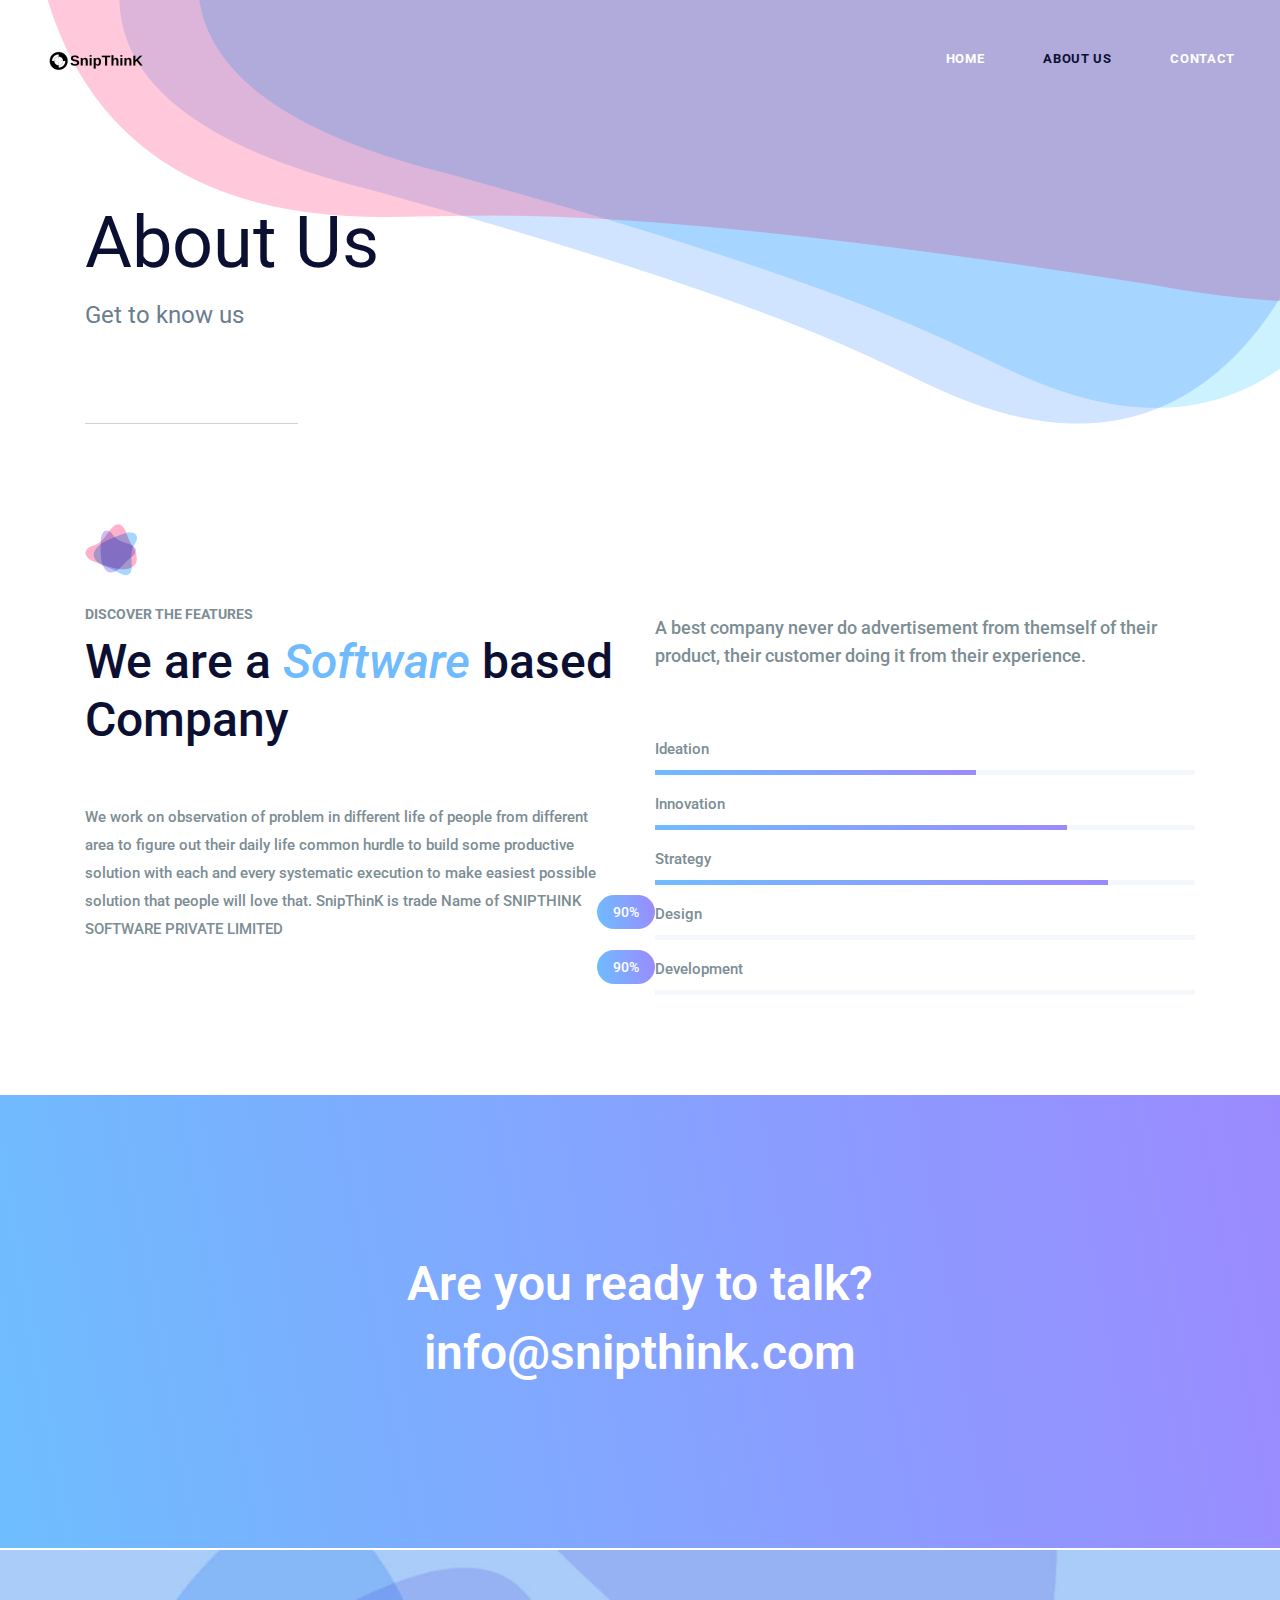
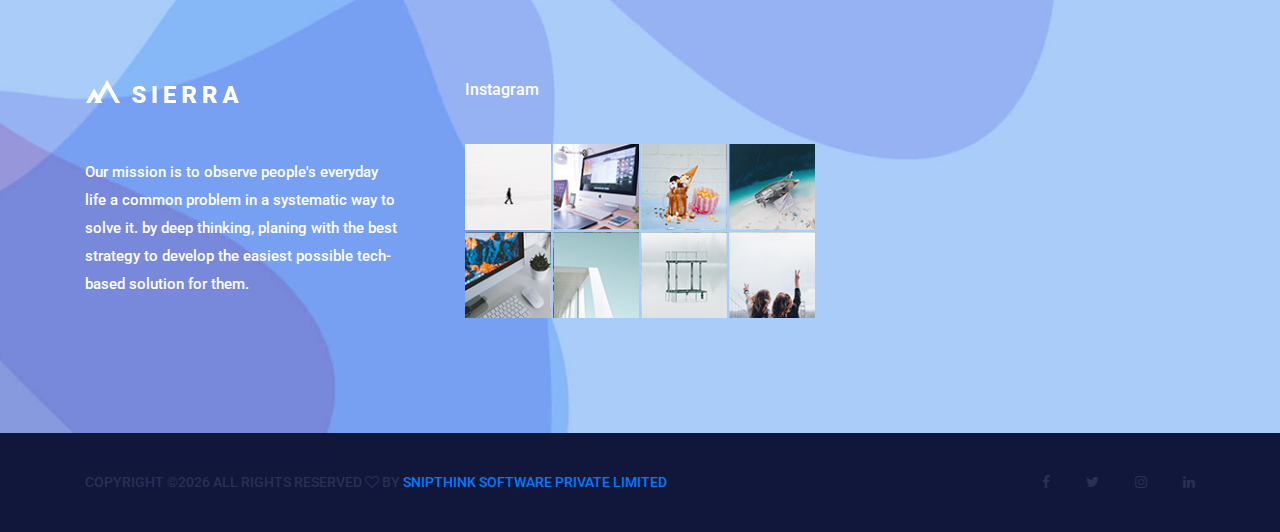
<file: about-us.html>
<!DOCTYPE html>
<html lang="en">
    <head>
        <meta charset="utf-8">
        <meta http-equiv="X-UA-Compatible" content="IE=edge">
        <meta name="viewport" content="width=device-width, initial-scale=1">
        
        <link rel="icon" href="img/fav-icon.png" type="image/x-icon" />
        <!-- The above 3 meta tags *must* come first in the head; any other head content must come *after* these tags -->
        <title>SnipThinK</title>

        <!-- Icon css link -->
        <link href="css/font-awesome.min.css" rel="stylesheet">
        <!-- Bootstrap -->
        <link href="css/bootstrap.min.css" rel="stylesheet">
        
        <!-- Rev slider css -->
        <link href="vendors/revolution/css/settings.css" rel="stylesheet">
        <link href="vendors/revolution/css/layers.css" rel="stylesheet">
        <link href="vendors/revolution/css/navigation.css" rel="stylesheet">
        
        <!-- Extra plugin css -->
        <link href="vendors/owl-carousel/owl.carousel.min.css" rel="stylesheet">
        <link href="vendors/magnify-popup/magnific-popup.css" rel="stylesheet">
        
        <link href="css/style.css" rel="stylesheet">
        <link href="css/responsive.css" rel="stylesheet">

        <!-- HTML5 shim and Respond.js for IE8 support of HTML5 elements and media queries -->
        <!-- WARNING: Respond.js doesn't work if you view the page via file:// -->
        <!--[if lt IE 9]>
        <script src="https://oss.maxcdn.com/html5shiv/3.7.3/html5shiv.min.js"></script>
        <script src="https://oss.maxcdn.com/respond/1.4.2/respond.min.js"></script>
        <![endif]-->
    </head>
    <body>
        
        <!--================Header Menu Area =================-->
        <header class="main_menu_area">
            <nav class="navbar navbar-expand-lg navbar-light bg-light">
                <a class="navbar-brand" href="#"><img src="img/logotest1.png" alt=""></a>
                <button class="navbar-toggler" type="button" data-toggle="collapse" data-target="#navbarSupportedContent" aria-controls="navbarSupportedContent" aria-expanded="false" aria-label="Toggle navigation">
                    <span></span>
                    <span></span>
                    <span></span>
                </button>

                <div class="collapse navbar-collapse" id="navbarSupportedContent">
                    <ul class="navbar-nav">
                        <li class="nav-item"><a class="nav-link" href="index.html">Home</a></li>
                        <li class="nav-item active"><a class="nav-link" href="about-us.html">About Us</a></li>
                        <!--
                        <li class="nav-item"><a class="nav-link" href="service.html">Services</a></li>
                        <li class="nav-item"><a class="nav-link" href="portfolio.html">Portfolio</a></li>
                        <li class="nav-item dropdown submenu">
                            <a class="nav-link dropdown-toggle" href="#" id="navbarDropdown" role="button" data-toggle="dropdown" aria-haspopup="true" aria-expanded="false">
                            Blog
                            </a>
                            <ul class="dropdown-menu" aria-labelledby="navbarDropdown">
                                <li class="nav-item"><a class="nav-link" href="blog.html">Blog</a></li>
                                <li class="nav-item"><a class="nav-link" href="single-blog.html">Blog Details</a></li>
                                <li class="nav-item"><a class="nav-link" href="elements.html">Elements</a></li>
                            </ul>
                        </li>
                    -->
                        <li class="nav-item"><a class="nav-link" href="contact.html">Contact</a></li>
                    </ul>
                </div>
            </nav>
        </header>
        <!--================End Header Menu Area =================-->
        
        <!--================Banner Area =================-->
        <section class="banner_area">
            <div class="container">
                <div class="banner_inner_text">
                    <h2>About Us</h2>
                    <p>Get to know us</p>
                </div>
            </div>
        </section>
        <!--================End Banner Area =================-->
        
        <!--================Challange Area =================-->
        <!--
        <section class="challange_area p_100">
            <div class="container-fluid">
                <div class="row">
                    <div class="col-lg-6">
                        <div class="challange_text_inner">
                            <div class="l_title">
                                <img src="img/icon/title-icon.png" alt="">
                                <h6>Discover the features</h6>
                                <h2>We don’t hide, we stand tall in front of chalenge</h2>
                            </div>
                            <p>Etiam nec odio vestibulum est mattis effic iturut magna. Pellentesque sit am et tellus blandit. Etiam nec odio vestibul.Cras ex mauris, ornare eget pretium sit amet, dignissim et turpis. Nunc nec maximus dui, vel suscipit dolor. Donec elementum velit a orci facilisis rutrum. Nam convallis vel erat id dictum. Sed ut risus in orci convallis viverra a eget nisi. Aenean pellentesque elit vitae eros dignissim ultrices. </p>
                            <div class="c_video">
                                <a class="popup-youtube" href="https://www.youtube.com/watch?v=62QYQE6k7tg"><img src="img/icon/video-icon.png" alt="">See how we work </a>
                            </div>
                        </div>
                    </div>
                    <div class="col-lg-6 challange_img">
                        <div class="challange_img_inner">
                            <img class="img-fluid" src="img/popup-photo.jpg" alt="">
                        </div>
                    </div>
                </div>
            </div>
        </section>
    -->
        <!--================End Challange Area =================-->
 
        <!--================Testimonials Slider Area =================-->
        <!--
        <section class="testimonials_area">
            <div class="container">
                <div class="testimonials_slider owl-carousel">
                    <div class="item">
                        <div class="testi_item">
                            <h3>“Simply professionals”</h3>
                            <p>Etiam nec odio vestibulum est mattis effic iturut magna. Pellentesque sit am et tellus blandit. Etiam nec odio vestibul. Etiam nec odio vestibulum est mattis effic iturut magna. Pellentesque sit am et tellus.</p>
                            <div class="media">
                                <div class="d-flex">
                                    <img class="rounded-circle" src="img/testimonials/testi-1.jpg" alt="">
                                </div>
                                <div class="media-body">
                                    <h4>Maria Smith</h4>
                                    <h5>CEO Enterprise</h5>
                                </div>
                            </div>
                        </div>
                    </div>
                    <div class="item">
                        <div class="testi_item">
                            <h3>“They are the best”</h3>
                            <p>Etiam nec odio vestibulum est mattis effic iturut magna. Pellentesque sit am et tellus blandit. Etiam nec odio vestibul. Etiam nec odio vestibulum est mattis effic iturut magna. Pellentesque sit am et tellus.</p>
                            <div class="media">
                                <div class="d-flex">
                                    <img class="rounded-circle" src="img/testimonials/testi-2.jpg" alt="">
                                </div>
                                <div class="media-body">
                                    <h4>Chriss Turner</h4>
                                    <h5>CEO Enterprise</h5>
                                </div>
                            </div>
                        </div>
                    </div>
                    <div class="item">
                        <div class="testi_item">
                            <h3>“We just love them”</h3>
                            <p>Etiam nec odio vestibulum est mattis effic iturut magna. Pellentesque sit am et tellus blandit. Etiam nec odio vestibul. Etiam nec odio vestibulum est mattis effic iturut magna. Pellentesque sit am et tellus.</p>
                            <div class="media">
                                <div class="d-flex">
                                    <img class="rounded-circle" src="img/testimonials/testi-3.jpg" alt="">
                                </div>
                                <div class="media-body">
                                    <h4>Julie Smart</h4>
                                    <h5>CEO Enterprise</h5>
                                </div>
                            </div>
                        </div>
                    </div>
                    <div class="item">
                        <div class="testi_item">
                            <h3>“Simply professionals”</h3>
                            <p>Etiam nec odio vestibulum est mattis effic iturut magna. Pellentesque sit am et tellus blandit. Etiam nec odio vestibul. Etiam nec odio vestibulum est mattis effic iturut magna. Pellentesque sit am et tellus.</p>
                            <div class="media">
                                <div class="d-flex">
                                    <img class="rounded-circle" src="img/testimonials/testi-1.jpg" alt="">
                                </div>
                                <div class="media-body">
                                    <h4>Maria Smith</h4>
                                    <h5>CEO Enterprise</h5>
                                </div>
                            </div>
                        </div>
                    </div>
                </div>
            </div>
        </section>
    -->
        <!--================End Testimonials Slider Area =================-->
        
        <!--================We Are Company Area =================-->

        <section class="we_company_area p_100">
            <div class="container">
                <div class="row company_inner">
                    <div class="col-lg-6">
                        <div class="left_company_text">
                            <div class="l_title">
                                <img src="img/icon/title-icon.png" alt="">
                                <h6>Discover the features</h6>
                                <h2>We are a <span>Software</span> based Company</h2>
                            </div>
                            <p>We work on observation of problem in different life of people from different area to figure out their daily life common  hurdle to build some productive solution with each and every systematic execution to make easiest possible solution that people will love that. SnipThinK is trade Name of SNIPTHINK SOFTWARE PRIVATE LIMITED </p>
                        </div>
                    </div>
                    <div class="col-lg-6">
                        <div class="company_skill">
                            <p>A best company never do advertisement from themself of their product, their customer doing it from their experience.</p>
                            <div class="our_skill_inner">
                                <div class="single_skill">
                                    <h3>Ideation</h3>
                                    <div class="progress" data-value="70">
                                        <div class="progress-bar">
                                            <div class="progress_parcent"><span class="counter">70</span>%</div>
                                        </div>
                                    </div>
                                </div>
                                <div class="single_skill">
                                    <h3>Innovation</h3>
                                    <div class="progress" data-value="90">
                                        <div class="progress-bar">
                                            <div class="progress_parcent"><span class="counter">90</span>%</div>
                                        </div>
                                    </div>
                                </div>
                                <div class="single_skill">
                                    <h3>Strategy</h3>
                                    <div class="progress" data-value="99">
                                        <div class="progress-bar">
                                            <div class="progress_parcent"><span class="counter">99</span>%</div>
                                        </div>
                                    </div>
                                </div>
                                <div class="single_skill">
                                    <h3>Design</h3>
                                    <div class="progress" data-value="90">
                                        <div class="progress-bar">
                                            <div class="progress_parcent"><span class="counter">90</span>%</div>
                                        </div>
                                    </div>
                                </div>
                                <div class="single_skill">
                                    <h3>Development</h3>
                                    <div class="progress" data-value="90">
                                        <div class="progress-bar">
                                            <div class="progress_parcent"><span class="counter">90</span>%</div>
                                        </div>
                                    </div>
                                </div>
                            </div>
                        </div>
                    </div>
                </div>
            </div>
        </section>
        <!--================End We Are Company Area =================-->
        
        <!--================End We Are Company Area =================-->
        <section class="talk_area">
            <div class="container">
                <div class="talk_text">
                    <h4>Are you ready to talk?</h4>
                    <a href="mailto:info@snipthink.com">info@snipthink.com</a>
                </div>
            </div>
        </section>
        <!--================End We Are Company Area =================-->
        
        <!--================Footer Area =================-->
        <footer class="footr_area">
            <div class="footer_widget_area">
                <div class="container">
                    <div class="row footer_widget_inner">
                        <div class="col-lg-4 col-sm-6">
                            <aside class="f_widget f_about_widget">
                                <img src="img/footer-logo.png" alt="">
                                <p>Our mission is to observe people's everyday life a common problem in a systematic way to solve it. by deep thinking, planing with the best strategy to develop the easiest possible tech-based solution for them.
                                </p>
                            </aside>
                        </div>
                        <div class="col-lg-4 col-sm-6">
                            <aside class="f_widget f_insta_widget">
                                <div class="f_title">
                                    <h3>Instagram</h3>
                                </div>
                                <ul>
                                    <li><a href="#"><img src="img/instagram/ins-1.jpg" alt=""></a></li>
                                    <li><a href="#"><img src="img/instagram/ins-2.jpg" alt=""></a></li>
                                    <li><a href="#"><img src="img/instagram/ins-3.jpg" alt=""></a></li>
                                    <li><a href="#"><img src="img/instagram/ins-4.jpg" alt=""></a></li>
                                    <li><a href="#"><img src="img/instagram/ins-5.jpg" alt=""></a></li>
                                    <li><a href="#"><img src="img/instagram/ins-6.jpg" alt=""></a></li>
                                    <li><a href="#"><img src="img/instagram/ins-7.jpg" alt=""></a></li>
                                    <li><a href="#"><img src="img/instagram/ins-8.jpg" alt=""></a></li>
                                </ul>
                            </aside>
                        </div>
                        <!--
                        <div class="col-lg-4 col-sm-6">
                            <aside class="f_widget f_subs_widget">
                                <div class="f_title">
                                    <h3>Subscribe to newsletter</h3>
                                </div>
                                <div class="input-group">
                                    <input type="text" class="form-control" placeholder="Your e-mail address here" aria-label="Your e-mail address here">
                                    <span class="input-group-btn">
                                        <button class="btn btn-secondary submit_btn" type="button">Subscribe</button>
                                    </span>
                                </div>
                            </aside>
                        </div>
                    -->
                    </div>
                </div>
            </div>
            <div class="footer_copyright">
                <div class="container">
                    <div class="float-sm-left">
                        <h5><!-- Link back to Colorlib can't be removed. Template is licensed under CC BY 3.0. -->
Copyright &copy;<script>document.write(new Date().getFullYear());</script> All rights reserved <i class="fa fa-heart-o" aria-hidden="true"></i> by <a href="https://snipthink.com" target="_blank">SNIPTHINK SOFTWARE PRIVATE LIMITED </a>
<!-- Link back to Colorlib can't be removed. Template is licensed under CC BY 3.0. --></h5>
                    </div>
                    <div class="float-sm-right">
                        <ul>
                            <!--
                            <li><a href="#"><i class="fa fa-pinterest"></i></a></li>
                            <li><a href="#"><i class="fa fa-facebook"></i></a></li>
                            <li><a href="#"><i class="fa fa-twitter"></i></a></li>
                            <li><a href="#"><i class="fa fa-dribbble"></i></a></li>
                            <li><a href="#"><i class="fa fa-behance"></i></a></li>
                            <li><a href="#"><i class="fa fa-linkedin"></i></a></li>
-->
                             <li><a href="https://www.facebook.com/snipthink"><i class="fa fa-facebook"></i></a></li>
                            <li><a href="https://twitter.com/snipthink_"><i class="fa fa-twitter"></i></a></li>
                            <li><a href="https://www.instagram.com/snipthink/?hl=en"><i class="fa fa-instagram"></i></a></li>
                            <li><a href="https://www.linkedin.com/in/snip-think-a96216171/?originalSubdomain=in"><i class="fa fa-linkedin"></i></a></li>
                        </ul>
                    </div>
                </div>
            </div>
        </footer>
        <!--================End Footer Area =================-->
        
        
        
        
        <!-- jQuery (necessary for Bootstrap's JavaScript plugins) -->
        <script src="js/jquery-3.2.1.min.js"></script>
        <!-- Include all compiled plugins (below), or include individual files as needed -->
        <script src="js/popper.min.js"></script>
        <script src="js/bootstrap.min.js"></script>
        <!-- Rev slider js -->
        <script src="vendors/revolution/js/jquery.themepunch.tools.min.js"></script>
        <script src="vendors/revolution/js/jquery.themepunch.revolution.min.js"></script>
        <script src="vendors/revolution/js/extensions/revolution.extension.actions.min.js"></script>
        <script src="vendors/revolution/js/extensions/revolution.extension.video.min.js"></script>
        <script src="vendors/revolution/js/extensions/revolution.extension.slideanims.min.js"></script>
        <script src="vendors/revolution/js/extensions/revolution.extension.layeranimation.min.js"></script>
        <script src="vendors/revolution/js/extensions/revolution.extension.navigation.min.js"></script>
        <script src="vendors/revolution/js/extensions/revolution.extension.slideanims.min.js"></script>
        <!-- Extra plugin css -->
        <script src="vendors/counterup/jquery.waypoints.min.js"></script>
        <script src="vendors/counterup/jquery.counterup.min.js"></script> 
        <script src="vendors/counterup/apear.js"></script>
        <script src="vendors/counterup/countto.js"></script>
        <script src="vendors/owl-carousel/owl.carousel.min.js"></script>
        <script src="vendors/magnify-popup/jquery.magnific-popup.min.js"></script>
        <script src="js/smoothscroll.js"></script>
        
        <script src="js/theme.js"></script>
    </body>
</html>
</file>
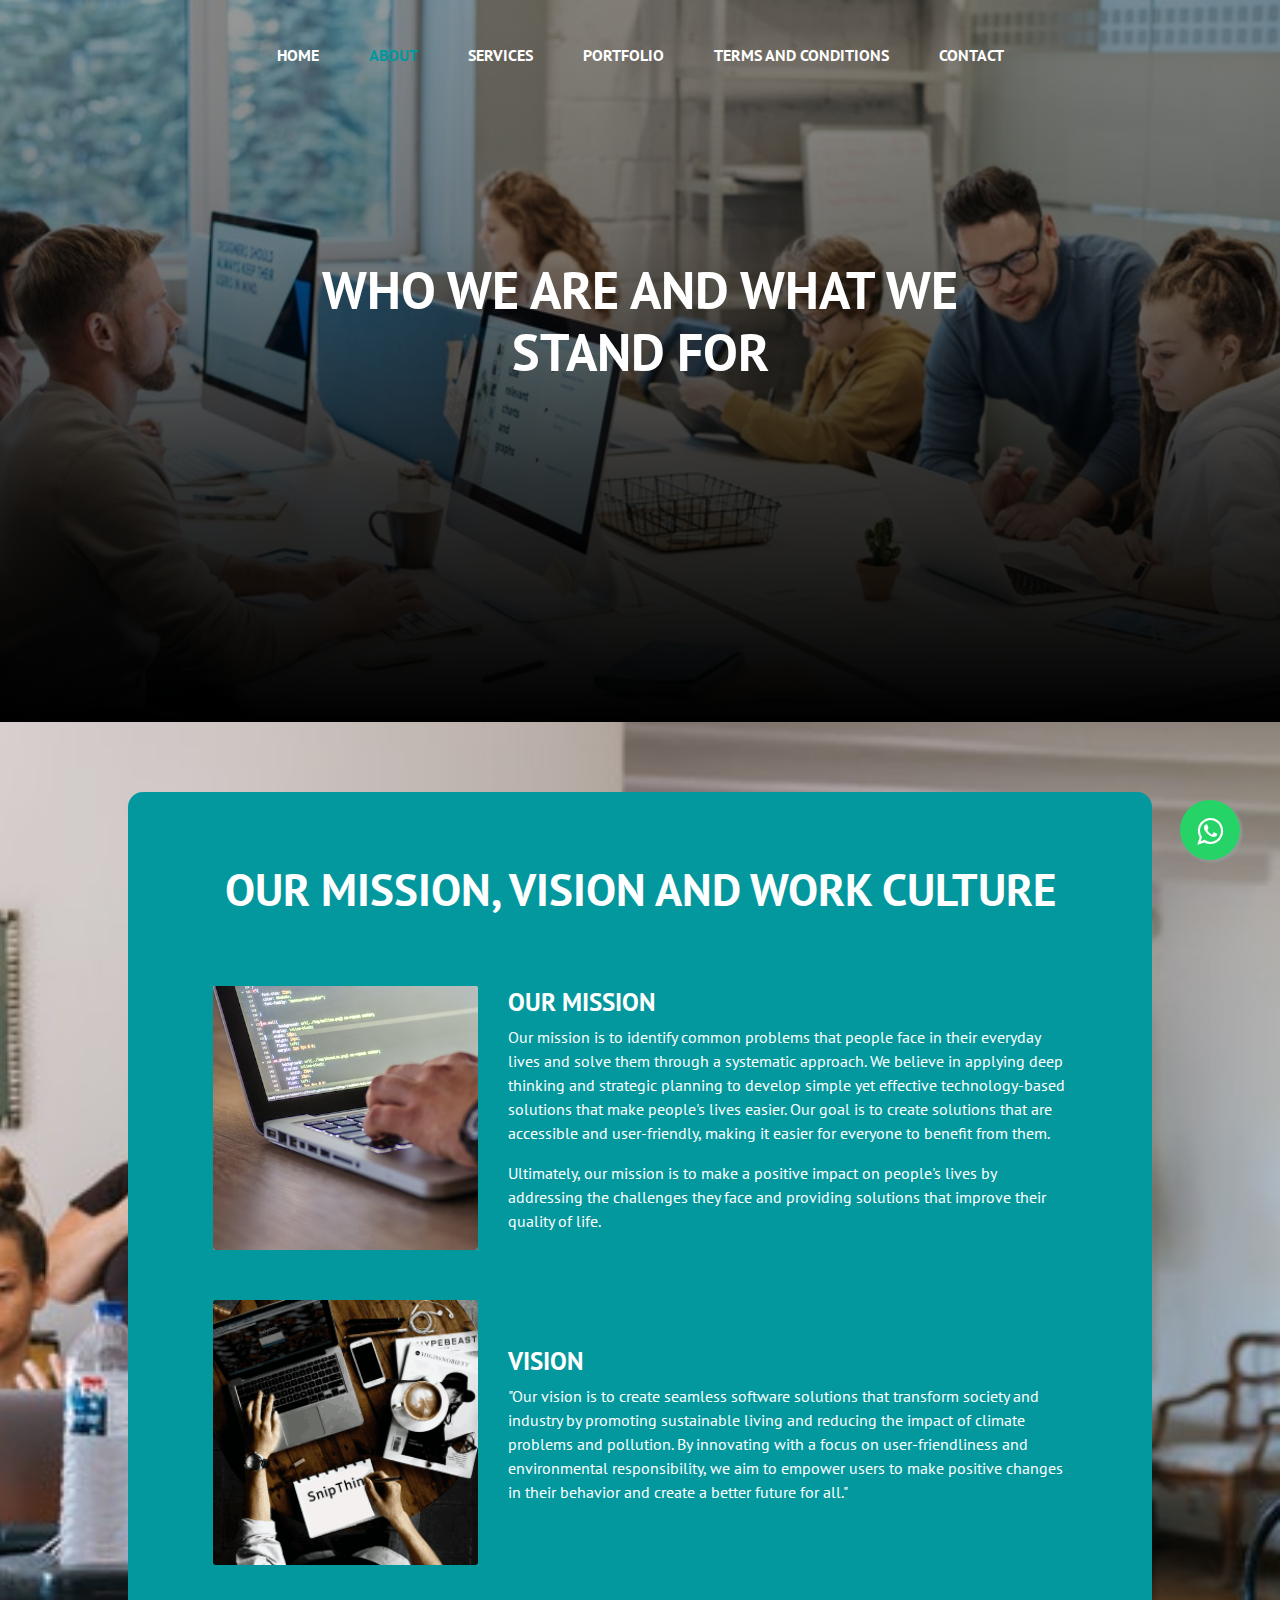
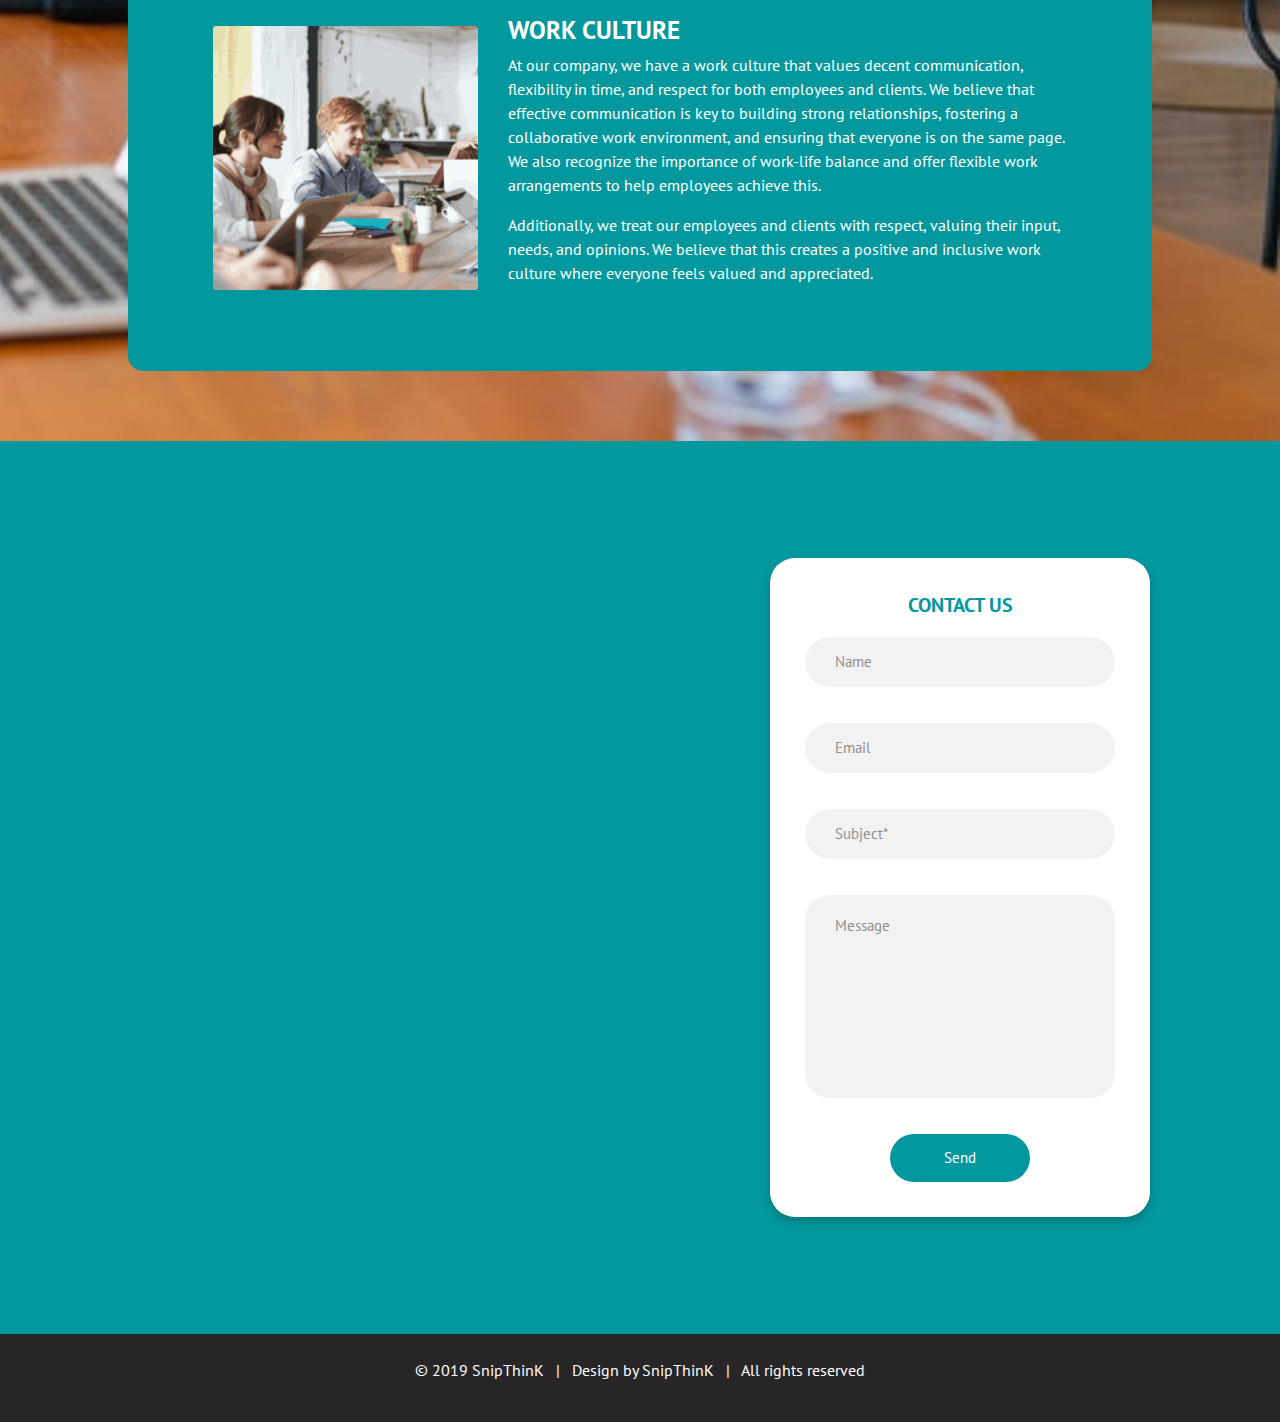
<file: about.html>
<!DOCTYPE html>

<html lang="en">
<head>
  <!-- Required meta tags -->
  <meta charset="utf-8">
  <meta name="viewport" content="width=device-width, initial-scale=1, shrink-to-fit=no">
  <link rel="stylesheet" href="assets/css/bootstrap.min.css">
  <link rel="stylesheet" href="assets/css/style.css">
  <title>SnipThinK</title>
</head>

<body>
  <nav class="navbar navbar-expand-md  fixed-top maine-menu">
    <div class="container">
      <button class="navbar-toggler ml-auto" data-target="#my-nav" onclick="myFunction(this)" data-toggle="collapse"> <span class="bar1"></span> <span class="bar2"></span> <span class="bar3"></span> </button>
      <div id="my-nav" class="collapse navbar-collapse">
        <ul class="navbar-nav mx-auto">
          <li class="nav-item "> <a class="nav-link" href="index.html">Home</a> </li>
          <li class="nav-item active "> <a class="nav-link" href="#" tabindex="-1" aria-disabled="true">About</a></li>
          <li class="nav-item"> <a class="nav-link" href="index.html#services" tabindex="-1" aria-disabled="true">Services</a></li>
          <li class="nav-item"> <a class="nav-link" href="index.html#portfolio" tabindex="-1" aria-disabled="true">Portfolio</a></li>
       <!--   <li class="nav-item"> <a class="nav-link" href="index.html#testimonial" tabindex="-1" aria-disabled="true">Testimonial</a></li>
       --> <li class="nav-item"> <a class="nav-link" href="tcpp.html" tabindex="-1" aria-disabled="true">Terms and Conditions</a></li>
          <li class="nav-item"> <a class="nav-link" href="about.html#contact" tabindex="-1" aria-disabled="true">Contact</a></li>
        </ul>
      </div>
    </div>
  </nav>

  <div class="container-fluid fh5co-home-banner">
    <div class="card"> <img class="card-img" src="assets/img/girl1.jpg" alt="">
      <div class="card-img-overlay">
        <div class="center-text">
          <h2 class="card-title">Who We Are and What We Stand For</h2>
        
        <!--  <a href="#" class="btn">
            <svg width="201" height="51" viewBox="0 0 201 51">
              <defs>
                <style>
                .cls-1 {
                  fill: none;
                  stroke-width: 1px;
                  stroke: url(#linear-gradient);
                }
              </style>

              <linearGradient id="linear-gradient" x1="140.508" y1="50.5" x2="60.492" y2="0.5" gradientUnits="userSpaceOnUse">
                <stop offset="0" stop-color="#e90e65"/>
                <stop offset="1" stop-color="#fff"/>
              </linearGradient>
            </defs>

            <rect id="Rounded_Rectangle_1" data-name="Rounded Rectangle 1" class="cls-1" x="0.5" y="0.5" width="200" height="50" rx="25" ry="25"/>
          </svg>
        Explore</a>
        -->
      </div>
      </div>
    </div>
  </div>


  <!-- Blog content section -->
  <section class="fh5co-blog-content">
    <div class="blog-content-bckg">
      <div class="blog-content-inner">
        <div class="container-fluid">
          <h2 class="card-title">Our Mission, Vision and Work Culture</h2>
         
          <div class="row single-blog">
            <div class="col-xl-4 col-lg-12 single-blog__img">
              <img class="card-img w-100" src="assets/img/mission.svg" alt="">
            </div>
            <div class="col-xl-8 col-lg-12 single-blog__text">
              <h2>Our Mission</h2>
              <p>Our mission is to identify common problems that people face in their everyday lives and solve them through a systematic approach. We believe in applying deep thinking and strategic planning to develop simple yet effective technology-based solutions that make people's lives easier. Our goal is to create solutions that are accessible and user-friendly, making it easier for everyone to benefit from them. </p>
              <p>Ultimately, our mission is to make a positive impact on people's lives by addressing the challenges they face and providing solutions that improve their quality of life.</p>
            </div>
          </div>
          <div class="row single-blog">
            <div class="col-xl-4 col-lg-12 single-blog__img">
              <img class="card-img w-100" src="assets/img/vision.png" alt="">
            </div>
            <div class="col-xl-8 col-lg-12 single-blog__text">
              <h2>Vision</h2>
              <p>"Our vision is to create seamless software solutions that transform society and industry by promoting sustainable living and reducing the impact of climate problems and pollution. By innovating with a focus on user-friendliness and environmental responsibility, we aim to empower users to make positive changes in their behavior and create a better future for all."</p>
             <!-- <p>Lorem ipsum dolor sit amet, consectetur adipiscing elit. Proin faucibus tempus lorem sollicitudin sagittis. Vestibulum eu placerat tortor. Sed eu magna quis sapien ultricies euismod. Quisque ligula erat, tempus porttitor sem ac, congue malesuada nunc. Vestibulum lobortis turpis quis nisl commodo, vel scelerisque nisl fermentum. Cras scelerisque lectus eget aliquet auctor. Curabitur vestibulum orci ante, in bibendum dolor euismod quis.</p>
             --> </div>

          </div>

          <div class="row single-blog">
            <div class="col-xl-4 col-lg-12 single-blog__img">
              <img class="card-img w-100" src="assets/img/work_culture.png
              
              " alt="">
            </div>
            <div class="col-xl-8 col-lg-12 single-blog__text">
              <h2>Work Culture</h2>
              <p>At our company, we have a work culture that values decent communication, flexibility in time, and respect for both employees and clients. We believe that effective communication is key to building strong relationships, fostering a collaborative work environment, and ensuring that everyone is on the same page. We also recognize the importance of work-life balance and offer flexible work arrangements to help employees achieve this. </p>
              <p> Additionally, we treat our employees and clients with respect, valuing their input, needs, and opinions. We believe that this creates a positive and inclusive work culture where everyone feels valued and appreciated.</p>
            </div>
          </div>
        </div>
      </div>
    </div>
  </section>
  <!-- Blog content section end -->


  <footer class="container-fluid p-0 pr-0">
    
    <link rel="stylesheet" href="https://maxcdn.bootstrapcdn.com/font-awesome/4.5.0/css/font-awesome.min.css">
<a href="https://api.whatsapp.com/send?phone=918952872163&text=Hola%21%20Quisiera%20m%C3%A1s%20informaci%C3%B3n%20sobre%20Varela%202." class="float" target="_blank">
<i class="fa fa-whatsapp my-float"></i>
</a>
    
    
    
    <div class="row mr-0 ml-0">
      <div class="col-md-6 pr-0 pl-0 map">

     <!-- <iframe src="https://www.google.com/maps/embed?pb=!1m18!1m12!1m3!1d13035.46901327725!2d-80.85396551628644!3d35.234674411422155!2m3!1f0!2f0!3f0!3m2!1i1024!2i768!4f13.1!3m3!1m2!1s0x8856a03af474f38f%3A0xf8301daadf5f7670!2sFourth+Ward%2C+Charlotte%2C+NC%2C+USA!5e0!3m2!1sen!2sin!4v1551001218548"  style="border:0" allowfullscreen></iframe>
     -->
        <iframe class="map" width="100%" height="450" frameborder="0" style="border:0" src="https://www.google.com/maps/embed/v1/place?q=26.1373431,86.3556195&amp;key=AIzaSyAlED-1aT9PsSNL8g5fiT3oVS48eaSAztY"></iframe>
       
  }

   
                 
    
      </div>


      <div class="col-md-6 content-us">
        
        <div class="contact-form" id="contact">
          
          <h3 class="text-uppercase">Contact us</h3>

<!---
          <input type="text" class="form-control" placeholder="Your Name">
          <input type="text" class="form-control" placeholder="Your Email">
          <textarea class="form-control" placeholder="Your Message"></textarea>
          <button type="submit">Send</button>

-->

<form class="contact_us_form row" action="https://formspree.io/f/xrgrkkjw" method="post" id="contactForm" novalidate="novalidate">
  <div class="form-group col-lg-12">
      <input type="text" class="form-control" id="name" name="name" placeholder="Name">
  </div>
  <div class="form-group col-lg-12">
      <input type="email" class="form-control" id="email" name="email" placeholder="Email">
  </div>
  <div class="form-group col-lg-12">
      <input type="text" class="form-control" id="subject" name="subject" placeholder="Subject*">
  </div>
  <div class="form-group col-lg-12">
      <textarea class="form-control" name="message" id="message" rows="1" placeholder="Message"></textarea>
  </div>
 
  <button type="submit">Send</button>
</form>


        </div>
      </div>
    </div>
    <div class="copy pt-4 pb-4">
      <p><a href="https://snipthink.com" target="_blank"> &copy; 2019 SnipThinK</a>  &nbsp;  |  &nbsp; Design by <a href="https://snipthink.com" target="_blank">SnipThinK</a> &nbsp; | &nbsp;  All rights reserved</p>
    </div>
  </footer>

  <!-- jQuery first, then Popper.js, then Bootstrap JS --> 
  <script src="assets/js/jquery-3.3.1.slim.min.js"></script> 
  <script src="assets/js/popper.min.js" ></script> 
  <script src="assets/js/bootstrap.min.js"></script> 
  <script src="assets/js/owl.carousel.min.js"></script> 
  <script src="assets/js/main.js"></script>

</body>

</body>
</html>
</file>
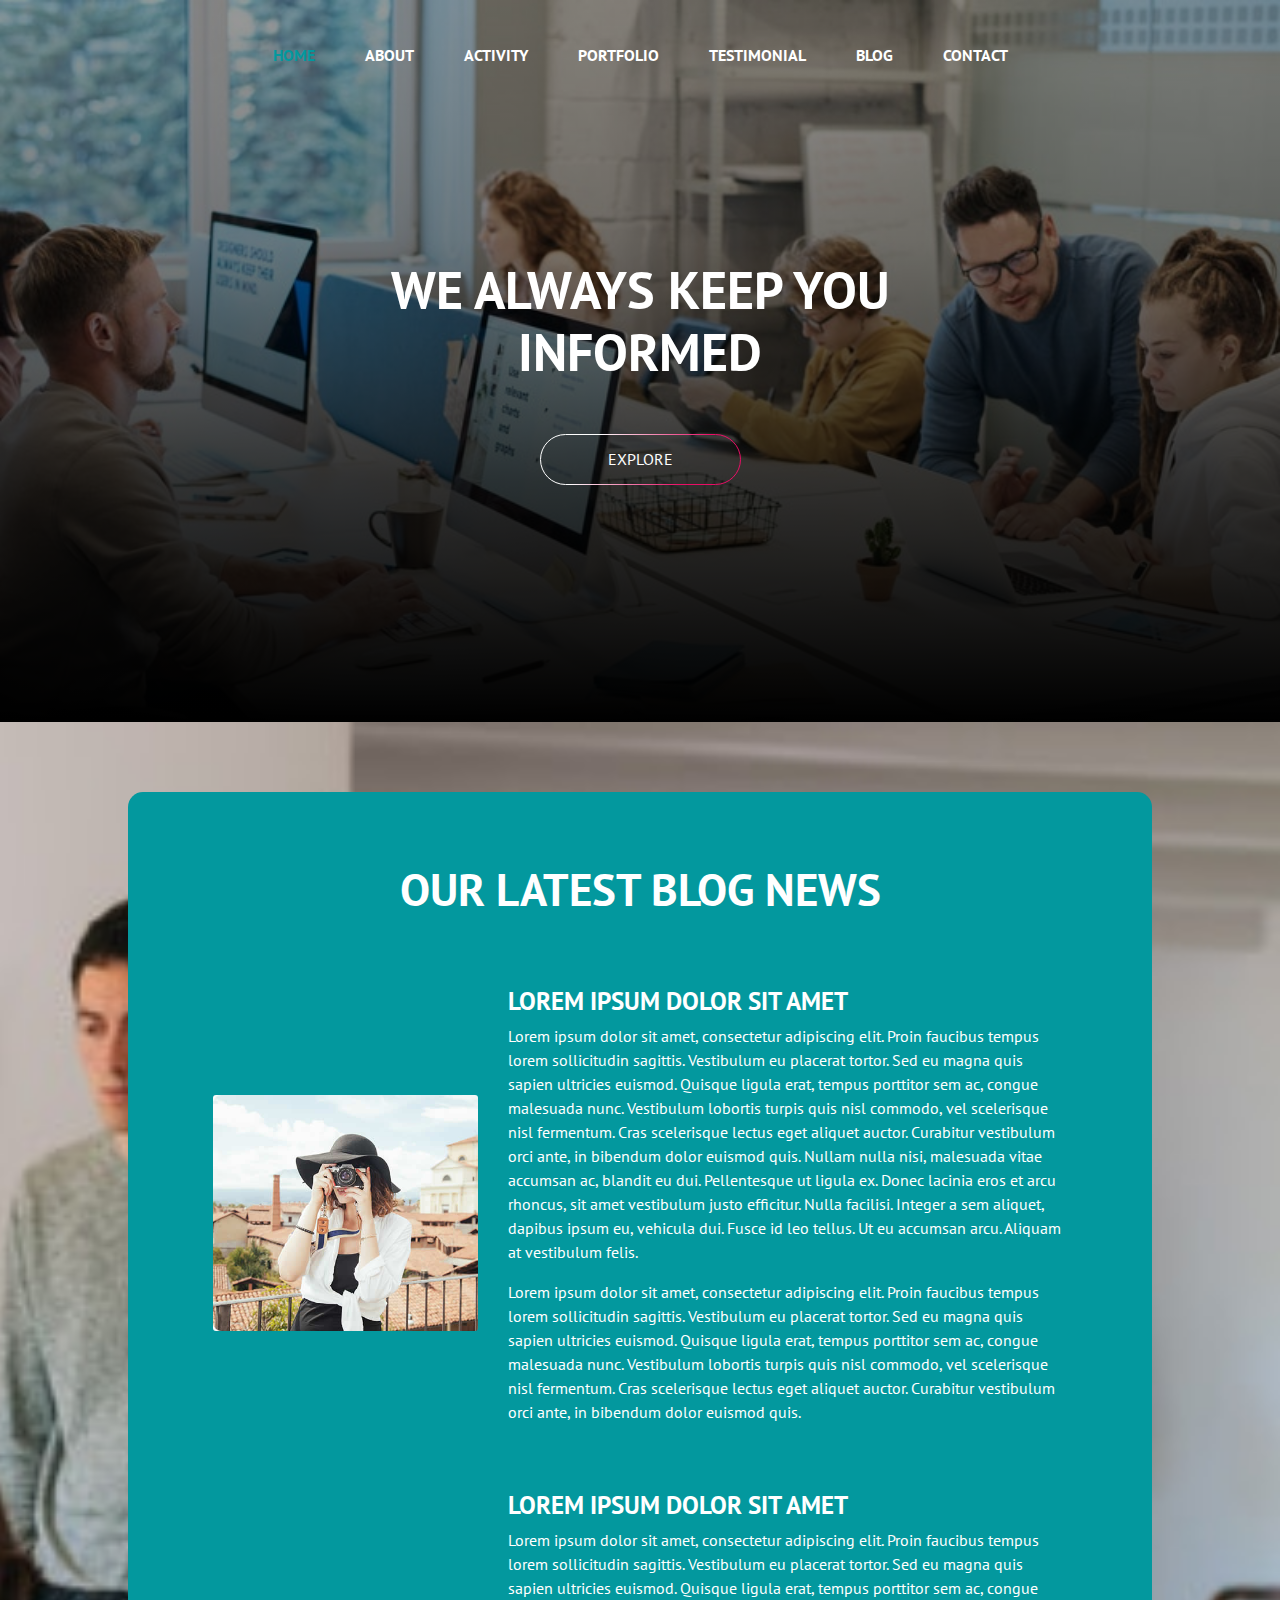
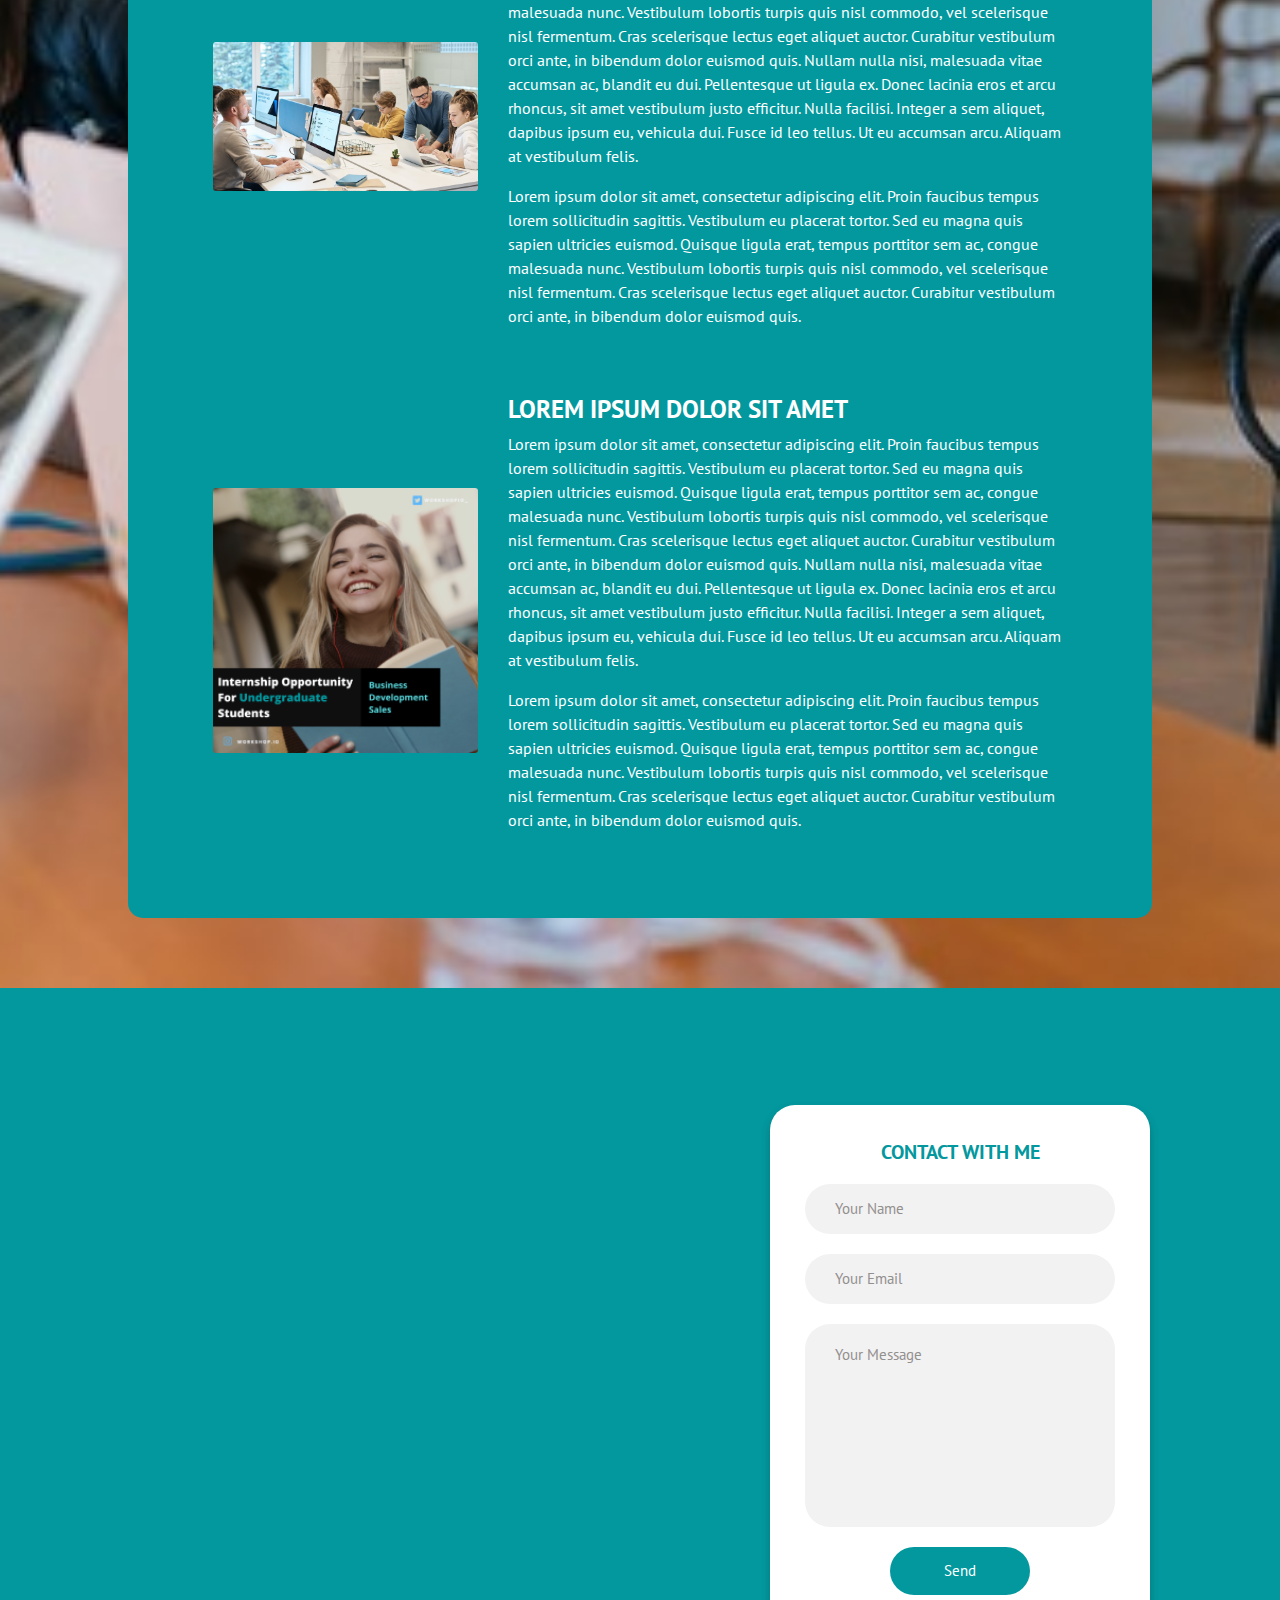
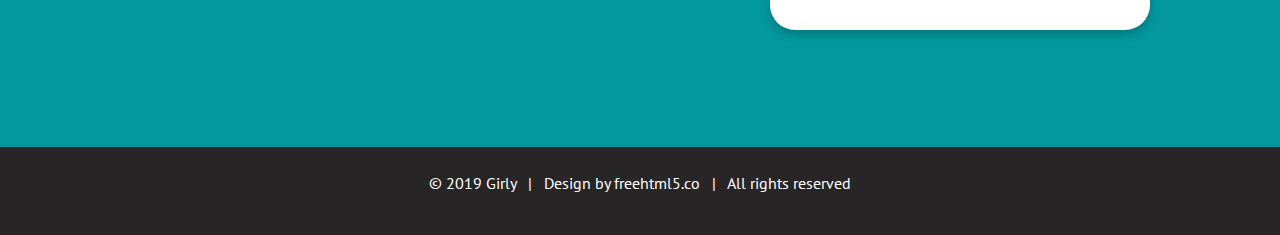
<file: blog.html>
<!DOCTYPE html>
<!--
  Girly by FreeHTML5.co
  Twitter: https://twitter.com/fh5co
  Facebook: https://fb.com/fh5co
  URL: https://freehtml5.co
-->
<html lang="en">
<head>
  <!-- Required meta tags -->
  <meta charset="utf-8">
  <meta name="viewport" content="width=device-width, initial-scale=1, shrink-to-fit=no">
  <link rel="stylesheet" href="assets/css/bootstrap.min.css">
  <link rel="stylesheet" href="assets/css/style.css">
  <title>Girly</title>
</head>

<body>
  <nav class="navbar navbar-expand-md  fixed-top maine-menu">
    <div class="container">
      <button class="navbar-toggler ml-auto" data-target="#my-nav" onclick="myFunction(this)" data-toggle="collapse"> <span class="bar1"></span> <span class="bar2"></span> <span class="bar3"></span> </button>
      <div id="my-nav" class="collapse navbar-collapse">
        <ul class="navbar-nav mx-auto">
          <li class="nav-item active"> <a class="nav-link" href="index.html">Home</a> </li>
          <li class="nav-item"> <a class="nav-link" href="index.html#about" tabindex="-1" aria-disabled="true">About</a></li>
          <li class="nav-item"> <a class="nav-link" href="index.html#activity" tabindex="-1" aria-disabled="true">Activity</a></li>
          <li class="nav-item"> <a class="nav-link" href="index.html#portfolio" tabindex="-1" aria-disabled="true">Portfolio</a></li>
          <li class="nav-item"> <a class="nav-link" href="index.html#testimonial" tabindex="-1" aria-disabled="true">Testimonial</a></li>
          <li class="nav-item"> <a class="nav-link" href="#" tabindex="-1" aria-disabled="true">Blog</a></li>
          <li class="nav-item"> <a class="nav-link" href="index.html#contact" tabindex="-1" aria-disabled="true">Contact</a></li>
        </ul>
      </div>
    </div>
  </nav>

  <div class="container-fluid fh5co-home-banner">
    <div class="card"> <img class="card-img" src="assets/img/girl1.jpg" alt="">
      <div class="card-img-overlay">
        <div class="center-text">
          <h2 class="card-title">We always keep you informed</h2>
          <a href="#" class="btn">
            <svg width="201" height="51" viewBox="0 0 201 51">
              <defs>
                <style>
                .cls-1 {
                  fill: none;
                  stroke-width: 1px;
                  stroke: url(#linear-gradient);
                }
              </style>
              <linearGradient id="linear-gradient" x1="140.508" y1="50.5" x2="60.492" y2="0.5" gradientUnits="userSpaceOnUse">
                <stop offset="0" stop-color="#e90e65"/>
                <stop offset="1" stop-color="#fff"/>
              </linearGradient>
            </defs>
            <rect id="Rounded_Rectangle_1" data-name="Rounded Rectangle 1" class="cls-1" x="0.5" y="0.5" width="200" height="50" rx="25" ry="25"/>
          </svg>
        Explore</a> </div>
      </div>
    </div>
  </div>


  <!-- Blog content section -->
  <section class="fh5co-blog-content">
    <div class="blog-content-bckg">
      <div class="blog-content-inner">
        <div class="container-fluid">
          <h2 class="card-title">Our latest blog news</h2>
          <div class="row single-blog">
            <div class="col-xl-4 col-lg-12 single-blog__img">
              <img class="card-img w-100" src="assets/img/girl3.jpg" alt="">
            </div>
            <div class="col-xl-8 col-lg-12 single-blog__text">
              <h2>Lorem ipsum dolor sit amet</h2>
              <p>Lorem ipsum dolor sit amet, consectetur adipiscing elit. Proin faucibus tempus lorem sollicitudin sagittis. Vestibulum eu placerat tortor. Sed eu magna quis sapien ultricies euismod. Quisque ligula erat, tempus porttitor sem ac, congue malesuada nunc. Vestibulum lobortis turpis quis nisl commodo, vel scelerisque nisl fermentum. Cras scelerisque lectus eget aliquet auctor. Curabitur vestibulum orci ante, in bibendum dolor euismod quis. Nullam nulla nisi, malesuada vitae accumsan ac, blandit eu dui. Pellentesque ut ligula ex. Donec lacinia eros et arcu rhoncus, sit amet vestibulum justo efficitur. Nulla facilisi. Integer a sem aliquet, dapibus ipsum eu, vehicula dui. Fusce id leo tellus. Ut eu accumsan arcu. Aliquam at vestibulum felis.</p>
              <p>Lorem ipsum dolor sit amet, consectetur adipiscing elit. Proin faucibus tempus lorem sollicitudin sagittis. Vestibulum eu placerat tortor. Sed eu magna quis sapien ultricies euismod. Quisque ligula erat, tempus porttitor sem ac, congue malesuada nunc. Vestibulum lobortis turpis quis nisl commodo, vel scelerisque nisl fermentum. Cras scelerisque lectus eget aliquet auctor. Curabitur vestibulum orci ante, in bibendum dolor euismod quis.</p>
            </div>
          </div>
          <div class="row single-blog">
            <div class="col-xl-4 col-lg-12 single-blog__img">
              <img class="card-img w-100" src="assets/img/girl1.jpg" alt="">
            </div>
            <div class="col-xl-8 col-lg-12 single-blog__text">
              <h2>Lorem ipsum dolor sit amet</h2>
              <p>Lorem ipsum dolor sit amet, consectetur adipiscing elit. Proin faucibus tempus lorem sollicitudin sagittis. Vestibulum eu placerat tortor. Sed eu magna quis sapien ultricies euismod. Quisque ligula erat, tempus porttitor sem ac, congue malesuada nunc. Vestibulum lobortis turpis quis nisl commodo, vel scelerisque nisl fermentum. Cras scelerisque lectus eget aliquet auctor. Curabitur vestibulum orci ante, in bibendum dolor euismod quis. Nullam nulla nisi, malesuada vitae accumsan ac, blandit eu dui. Pellentesque ut ligula ex. Donec lacinia eros et arcu rhoncus, sit amet vestibulum justo efficitur. Nulla facilisi. Integer a sem aliquet, dapibus ipsum eu, vehicula dui. Fusce id leo tellus. Ut eu accumsan arcu. Aliquam at vestibulum felis.</p>
              <p>Lorem ipsum dolor sit amet, consectetur adipiscing elit. Proin faucibus tempus lorem sollicitudin sagittis. Vestibulum eu placerat tortor. Sed eu magna quis sapien ultricies euismod. Quisque ligula erat, tempus porttitor sem ac, congue malesuada nunc. Vestibulum lobortis turpis quis nisl commodo, vel scelerisque nisl fermentum. Cras scelerisque lectus eget aliquet auctor. Curabitur vestibulum orci ante, in bibendum dolor euismod quis.</p>
            </div>
          </div>
          <div class="row single-blog">
            <div class="col-xl-4 col-lg-12 single-blog__img">
              <img class="card-img w-100" src="assets/img/portfolio-img3.png" alt="">
            </div>
            <div class="col-xl-8 col-lg-12 single-blog__text">
              <h2>Lorem ipsum dolor sit amet</h2>
              <p>Lorem ipsum dolor sit amet, consectetur adipiscing elit. Proin faucibus tempus lorem sollicitudin sagittis. Vestibulum eu placerat tortor. Sed eu magna quis sapien ultricies euismod. Quisque ligula erat, tempus porttitor sem ac, congue malesuada nunc. Vestibulum lobortis turpis quis nisl commodo, vel scelerisque nisl fermentum. Cras scelerisque lectus eget aliquet auctor. Curabitur vestibulum orci ante, in bibendum dolor euismod quis. Nullam nulla nisi, malesuada vitae accumsan ac, blandit eu dui. Pellentesque ut ligula ex. Donec lacinia eros et arcu rhoncus, sit amet vestibulum justo efficitur. Nulla facilisi. Integer a sem aliquet, dapibus ipsum eu, vehicula dui. Fusce id leo tellus. Ut eu accumsan arcu. Aliquam at vestibulum felis.</p>
              <p>Lorem ipsum dolor sit amet, consectetur adipiscing elit. Proin faucibus tempus lorem sollicitudin sagittis. Vestibulum eu placerat tortor. Sed eu magna quis sapien ultricies euismod. Quisque ligula erat, tempus porttitor sem ac, congue malesuada nunc. Vestibulum lobortis turpis quis nisl commodo, vel scelerisque nisl fermentum. Cras scelerisque lectus eget aliquet auctor. Curabitur vestibulum orci ante, in bibendum dolor euismod quis.</p>
            </div>
          </div>
        </div>
      </div>
    </div>
  </section>
  <!-- Blog content section end -->


  <footer class="container-fluid p-0 pr-0">
    <div class="row mr-0 ml-0">
      <div class="col-md-6 pr-0 pl-0 map">
        <iframe src="https://www.google.com/maps/embed?pb=!1m18!1m12!1m3!1d13035.46901327725!2d-80.85396551628644!3d35.234674411422155!2m3!1f0!2f0!3f0!3m2!1i1024!2i768!4f13.1!3m3!1m2!1s0x8856a03af474f38f%3A0xf8301daadf5f7670!2sFourth+Ward%2C+Charlotte%2C+NC%2C+USA!5e0!3m2!1sen!2sin!4v1551001218548"  style="border:0" allowfullscreen></iframe>
      </div>
      <div class="col-md-6 content-us">
        <div class="contact-form">
          <h3 class="text-uppercase">Contact with me</h3>
          <input type="text" class="form-control" placeholder="Your Name">
          <input type="text" class="form-control" placeholder="Your Email">
          <textarea class="form-control" placeholder="Your Message"></textarea>
          <button type="submit">Send</button>
        </div>
      </div>
    </div>
    <div class="copy pt-4 pb-4">
      <p><a href="https://freehtml5.co/" target="_blank"> &copy; 2019 Girly</a>  &nbsp;  |  &nbsp; Design by <a href="https://freehtml5.co/" target="_blank">freehtml5.co</a> &nbsp; | &nbsp;  All rights reserved</p>
    </div>
  </footer>

  <!-- jQuery first, then Popper.js, then Bootstrap JS --> 
  <script src="assets/js/jquery-3.3.1.slim.min.js"></script> 
  <script src="assets/js/popper.min.js" ></script> 
  <script src="assets/js/bootstrap.min.js"></script> 
  <script src="assets/js/owl.carousel.min.js"></script> 
  <script src="assets/js/main.js"></script>

</body>
</html>
</file>
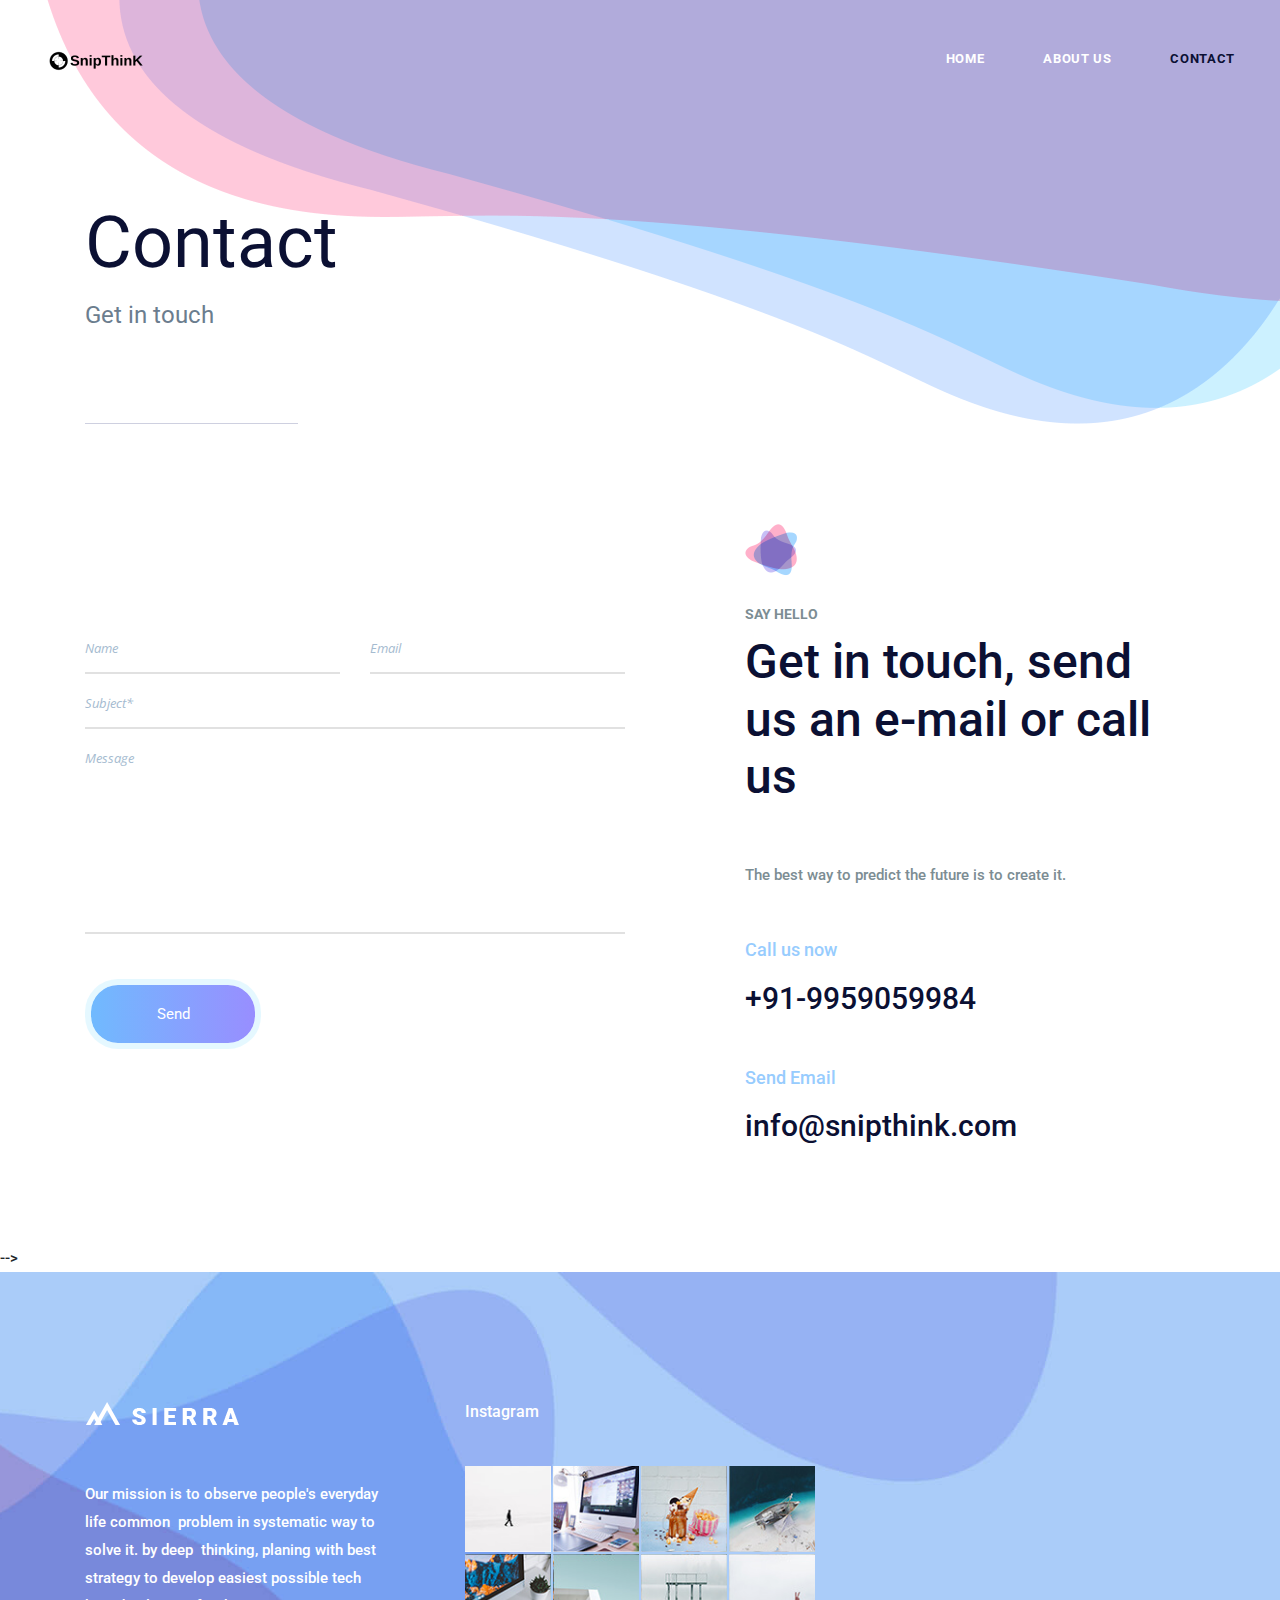
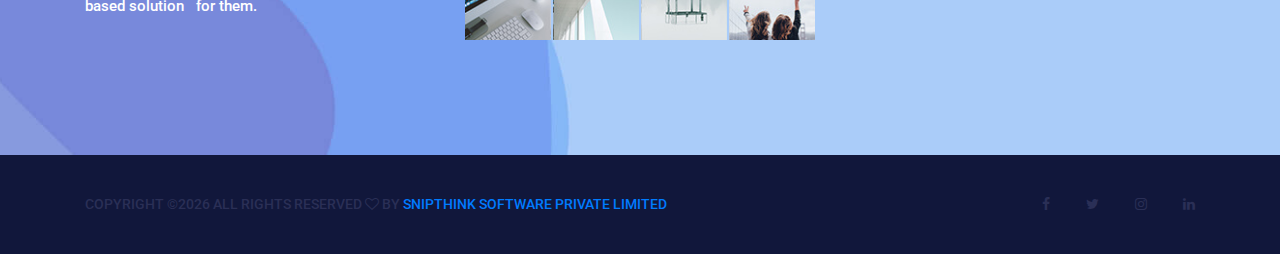
<file: contact.html>
<!DOCTYPE html>
<html lang="en">
    <head>
        <meta charset="utf-8">
        <meta http-equiv="X-UA-Compatible" content="IE=edge">
        <meta name="viewport" content="width=device-width, initial-scale=1">
        
        <link rel="icon" href="img/fav-icon.png" type="image/x-icon" />
        <!-- The above 3 meta tags *must* come first in the head; any other head content must come *after* these tags -->
        <title>SnipThinK</title>

        <!-- Icon css link -->
        <link href="css/font-awesome.min.css" rel="stylesheet">
        <!-- Bootstrap -->
        <link href="css/bootstrap.min.css" rel="stylesheet">
        
        <!-- Rev slider css -->
        <link href="vendors/revolution/css/settings.css" rel="stylesheet">
        <link href="vendors/revolution/css/layers.css" rel="stylesheet">
        <link href="vendors/revolution/css/navigation.css" rel="stylesheet">
        
        <!-- Extra plugin css -->
        <link href="vendors/owl-carousel/owl.carousel.min.css" rel="stylesheet">
        <link href="vendors/magnify-popup/magnific-popup.css" rel="stylesheet">
        
        
        <link href="css/style.css" rel="stylesheet">
        <link href="css/responsive.css" rel="stylesheet">

        <!-- HTML5 shim and Respond.js for IE8 support of HTML5 elements and media queries -->
        <!-- WARNING: Respond.js doesn't work if you view the page via file:// -->
        <!--[if lt IE 9]>
        <script src="https://oss.maxcdn.com/html5shiv/3.7.3/html5shiv.min.js"></script>
        <script src="https://oss.maxcdn.com/respond/1.4.2/respond.min.js"></script>
        <![endif]-->
    </head>
    <body>
        
        <!--================Header Menu Area =================-->
        <header class="main_menu_area">
            <nav class="navbar navbar-expand-lg navbar-light bg-light">
                <a class="navbar-brand" href="#"><img src="img/logotest1.png" alt=""></a>
                <button class="navbar-toggler" type="button" data-toggle="collapse" data-target="#navbarSupportedContent" aria-controls="navbarSupportedContent" aria-expanded="false" aria-label="Toggle navigation">
                    <span></span>
                    <span></span>
                    <span></span>
                </button>

                <div class="collapse navbar-collapse" id="navbarSupportedContent">
                    <ul class="navbar-nav">
                        <li class="nav-item"><a class="nav-link" href="index.html">Home</a></li>
                        <li class="nav-item"><a class="nav-link" href="about-us.html">About Us</a></li>
                      <!--  <li class="nav-item"><a class="nav-link" href="service.html">Services</a></li>
                        <li class="nav-item"><a class="nav-link" href="portfolio.html">Portfolio</a></li>
                        <li class="nav-item dropdown submenu">
                            <a class="nav-link dropdown-toggle" href="#" id="navbarDropdown" role="button" data-toggle="dropdown" aria-haspopup="true" aria-expanded="false">
                            Blog
                            </a>
                            <ul class="dropdown-menu" aria-labelledby="navbarDropdown">
                                <li class="nav-item"><a class="nav-link" href="blog.html">Blog</a></li>
                                <li class="nav-item"><a class="nav-link" href="single-blog.html">Blog Details</a></li>
                                <li class="nav-item"><a class="nav-link" href="elements.html">Elements</a></li>
                            </ul>
                        </li>
                    -->
                        <li class="nav-item active"><a class="nav-link" href="contact.html">Contact</a></li>
                    </ul>
                </div>
            </nav>
        </header>
        <!--================End Header Menu Area =================-->
        
        <!--================Banner Area =================-->
        <section class="banner_area">
            <div class="container">
                <div class="banner_inner_text">
                    <h2>Contact</h2>
                    <p>Get in touch</p>
                </div>
            </div>
        </section>
        <!--================End Banner Area =================-->
        
        <!--================Get in Touch Area =================-->
        <!--
        <section class="get_in_touch_area p_100">
            <div class="container">
                <div class="row get_touch_inner">
                    <div class="col-lg-6">
                        <form class="contact_us_form row" action="contact_process.php" method="post" id="contactForm" novalidate="novalidate">
                            <div class="form-group col-lg-6">
                                <input type="text" class="form-control" id="name" name="name" placeholder="Name">
                            </div>
                            <div class="form-group col-lg-6">
                                <input type="email" class="form-control" id="email" name="email" placeholder="Email">
                            </div>
                            <div class="form-group col-lg-12">
                                <input type="text" class="form-control" id="subject" name="subject" placeholder="Subject*">
                            </div>
                            <div class="form-group col-lg-12">
                                <textarea class="form-control" name="message" id="message" rows="1" placeholder="Message"></textarea>
                            </div>
                            <div class="form-group col-lg-12">
                                <button type="submit" value="submit" class="btn submit_btn form-control">Send</button>
                            </div>
                        </form>
                    </div>
                    <div class="col-lg-6">
                        <div class="touch_details">
                            <div class="l_title">
                                <img src="img/icon/title-icon.png" alt="">
                                <h6>Say hello</h6>
                                <h2>Get in touch, send us an e-mail or call us</h2>
                            </div>
                            <p>The best way to predict the future is to create it.</p>
                            <a href="tel:+919959059984"><h5>Call us now</h5></a>
                            <a href = "mailto:snipthink@gmail.com"><h5>Send Email<h5></a>
                            <a href="tel:+919959059984"><h4>+91-9959059984</h4></a>
                        </div>
                    </div>
                </div>
            </div>
        </section>

-->  
         <section class="get_in_touch_area p_100">
            <div class="container">
                <div class="row get_touch_inner">
                    <div class="col-lg-6">
                        <form class="contact_us_form row" action="https://formspree.io/f/xwkwyqjp" method="post" id="contactForm" novalidate="novalidate">
                            <div class="form-group col-lg-6">
                                <input type="text" class="form-control" id="name" name="name" placeholder="Name">
                            </div>
                            <div class="form-group col-lg-6">
                                <input type="email" class="form-control" id="email" name="email" placeholder="Email">
                            </div>
                            <div class="form-group col-lg-12">
                                <input type="text" class="form-control" id="subject" name="subject" placeholder="Subject*">
                            </div>
                            <div class="form-group col-lg-12">
                                <textarea class="form-control" name="message" id="message" rows="1" placeholder="Message"></textarea>
                            </div>
                            <div class="form-group col-lg-12">
                                <button type="submit" value="submit" class="btn submit_btn form-control">Send</button>
                            </div>
                        </form>
                    </div>
                    <div class="col-lg-6">
                        <div class="touch_details">
                            <div class="l_title">
                                <img src="img/icon/title-icon.png" alt="">
                                <h6>Say hello</h6>
                                <h2>Get in touch, send us an e-mail or call us</h2>
                            </div>
                            <p>The best way to predict the future is to create it.</p>
                            <a href="tel:+919959059984"><h5>Call us now</h5></a>
                            <a href="tel:+919959059984"><h4>+91-9959059984</h4></a>
                            <a href="mailto:snipthink@gmail.com"><h5>Send Email</h5></a>
                            <a href="snipthink@gmail.com"><h4>info@snipthink.com</h4></a>
                                
                        </div>
                    </div>
                </div>
            </div>
        </section>
        
        
        <!--================End Get in Touch Area =================-->
        
        <!--================Map Area =================-->
        <!--
        <section class="contact_map_area">
            <div id="mapBox1" class="mapBox1 row m0" 
                data-lat="40.701083" 
                data-lon="-74.1522848" 
                data-zoom="15" 
                data-marker="" 
                data-info=""
                data-mlat=""
                data-mlon="">
            </div>
            <div class="map_location_box">
                <div class="container">
                    <div class="map_l_box_inner">
                        <div class="bd-callout">
                            <h3>Gibraltar Office</h3>
                            <p>Casemates Square, no253 <br /> United kingdom</p>
                            <h4><a href="#">+453678 9283 559</a> <a href="#">contact@template.com</a></h4>
                        </div>
                    </div>
                </div>
            </div>
        </section>
        <!--================End Map Area =================-->
        -->
        <!--================Footer Area =================-->
        <footer class="footr_area">
            <div class="footer_widget_area">
                <div class="container">
                    <div class="row footer_widget_inner">
                        <div class="col-lg-4 col-sm-6">
                            <aside class="f_widget f_about_widget">
                                <img src="img/footer-logo.png" alt="">
                                <p>Our mission is to observe people's everyday life common  problem in systematic way to solve it. by deep  thinking, planing with best strategy to develop easiest possible tech based solution   for them.</p>
                            </aside>
                        </div>
                        <div class="col-lg-4 col-sm-6">
                            <aside class="f_widget f_insta_widget">
                                <div class="f_title">
                                    <h3>Instagram</h3>
                                </div>
                                <ul>
                                    <li><a href="#"><img src="img/instagram/ins-1.jpg" alt=""></a></li>
                                    <li><a href="#"><img src="img/instagram/ins-2.jpg" alt=""></a></li>
                                    <li><a href="#"><img src="img/instagram/ins-3.jpg" alt=""></a></li>
                                    <li><a href="#"><img src="img/instagram/ins-4.jpg" alt=""></a></li>
                                    <li><a href="#"><img src="img/instagram/ins-5.jpg" alt=""></a></li>
                                    <li><a href="#"><img src="img/instagram/ins-6.jpg" alt=""></a></li>
                                    <li><a href="#"><img src="img/instagram/ins-7.jpg" alt=""></a></li>
                                    <li><a href="#"><img src="img/instagram/ins-8.jpg" alt=""></a></li>
                                </ul>
                            </aside>
                        </div>
                        <!--
                        <div class="col-lg-4 col-sm-6">
                            <aside class="f_widget f_subs_widget">
                                <div class="f_title">
                                    <h3>Subscribe to newsletter</h3>
                                </div>
                                <div class="input-group">
                                    <input type="text" class="form-control" placeholder="Your e-mail address here" aria-label="Your e-mail address here">
                                    <span class="input-group-btn">
                                        <button class="btn btn-secondary submit_btn" type="button">Subscribe</button>
                                    </span>
                                </div>
                            </aside>
                        </div>
                    -->
                    </div>
                </div>
            </div>
            <div class="footer_copyright">
                <div class="container">
                    <div class="float-sm-left">
                        <h5><!-- Link back to Colorlib can't be removed. Template is licensed under CC BY 3.0. -->
Copyright &copy;<script>document.write(new Date().getFullYear());</script> All rights reserved  <i class="fa fa-heart-o" aria-hidden="true"></i> by <a href="https://snipthink.com" target="_blank">SNIPTHINK SOFTWARE PRIVATE LIMITED</a>
<!-- Link back to Colorlib can't be removed. Template is licensed under CC BY 3.0. --></h5>
                    </div>
                    <div class="float-sm-right">
                        <ul>
                            
                             <li><a href="https://www.facebook.com/snipthink"><i class="fa fa-facebook"></i></a></li>
                            <li><a href="https://twitter.com/snipthink_"><i class="fa fa-twitter"></i></a></li>
                            <li><a href="https://www.instagram.com/snipthink/?hl=en"><i class="fa fa-instagram"></i></a></li>
                            <li><a href="https://www.linkedin.com/in/snip-think-a96216171/?originalSubdomain=in"><i class="fa fa-linkedin"></i></a></li>
                            <!--
                            <li><a href="#"><i class="fa fa-pinterest"></i></a></li>
                            <li><a href="#"><i class="fa fa-facebook"></i></a></li>
                            <li><a href="#"><i class="fa fa-twitter"></i></a></li>
                            <li><a href="#"><i class="fa fa-dribbble"></i></a></li>
                            <li><a href="#"><i class="fa fa-behance"></i></a></li>
                            <li><a href="#"><i class="fa fa-linkedin"></i></a></li>

-->
                        </ul>
                    </div>
                </div>
            </div>
        </footer>
        <!--================End Footer Area =================-->
        
        
        <!--================Contact Success and Error message Area =================-->
        <div id="success" class="modal modal-message fade" role="dialog">
            <div class="modal-dialog">
                <div class="modal-content">
                    <div class="modal-header">
                        <button type="button" class="close" data-dismiss="modal" aria-label="Close">
                            <i class="fa fa-close"></i>
                        </button>
                        <h2>Thank you</h2>
                        <p>Your message is successfully sent...</p>
                    </div>
                </div>
            </div>
        </div>

        <!-- Modals error -->

        <div id="error" class="modal modal-message fade" role="dialog">
            <div class="modal-dialog">
                <div class="modal-content">
                    <div class="modal-header">
                        <button type="button" class="close" data-dismiss="modal" aria-label="Close">
                            <i class="fa fa-close"></i>
                        </button>
                        <h2>Sorry !</h2>
                        <p> Something went wrong </p>
                    </div>
                </div>
            </div>
        </div>
        <!--================End Contact Success and Error message Area =================-->
        
        
        
        <!-- jQuery (necessary for Bootstrap's JavaScript plugins) -->
        <script src="js/jquery-3.2.1.min.js"></script>
        <!-- Include all compiled plugins (below), or include individual files as needed -->
        <script src="js/popper.min.js"></script>
        <script src="js/bootstrap.min.js"></script>
        <!-- Rev slider js -->
        <script src="vendors/revolution/js/jquery.themepunch.tools.min.js"></script>
        <script src="vendors/revolution/js/jquery.themepunch.revolution.min.js"></script>
        <script src="vendors/revolution/js/extensions/revolution.extension.actions.min.js"></script>
        <script src="vendors/revolution/js/extensions/revolution.extension.video.min.js"></script>
        <script src="vendors/revolution/js/extensions/revolution.extension.slideanims.min.js"></script>
        <script src="vendors/revolution/js/extensions/revolution.extension.layeranimation.min.js"></script>
        <script src="vendors/revolution/js/extensions/revolution.extension.navigation.min.js"></script>
        <script src="vendors/revolution/js/extensions/revolution.extension.slideanims.min.js"></script>
        <!-- Extra plugin css -->
        <script src="vendors/counterup/jquery.waypoints.min.js"></script>
        <script src="vendors/counterup/jquery.counterup.min.js"></script> 
        <script src="vendors/counterup/apear.js"></script>
        <script src="vendors/counterup/countto.js"></script>
        <script src="vendors/owl-carousel/owl.carousel.min.js"></script>
        <script src="vendors/magnify-popup/jquery.magnific-popup.min.js"></script>
        <script src="js/smoothscroll.js"></script>
        <script src="vendors/circle-bar/circle-progress.min.js"></script>
        <script src="vendors/circle-bar/plugins.js"></script>
        <script src="vendors/isotope/imagesloaded.pkgd.min.js"></script>
        <script src="vendors/isotope/isotope.pkgd.min.js"></script>
        
        <!--gmaps Js-->
        <!--<script src="https://maps.googleapis.com/maps/api/js?key=AIzaSyCjCGmQ0Uq4exrzdcL6rvxywDDOvfAu6eE"></script>
        <script src="js/gmaps.min.js"></script>
        -->
        <!-- contact js -->
        <script src="js/jquery.form.js"></script>
        <script src="js/jquery.validate.min.js"></script>
        <script src="js/contact.js"></script>
        
        <script src="js/circle-active.js"></script>
        <script src="js/theme.js"></script>
    </body>
</html>
</file>
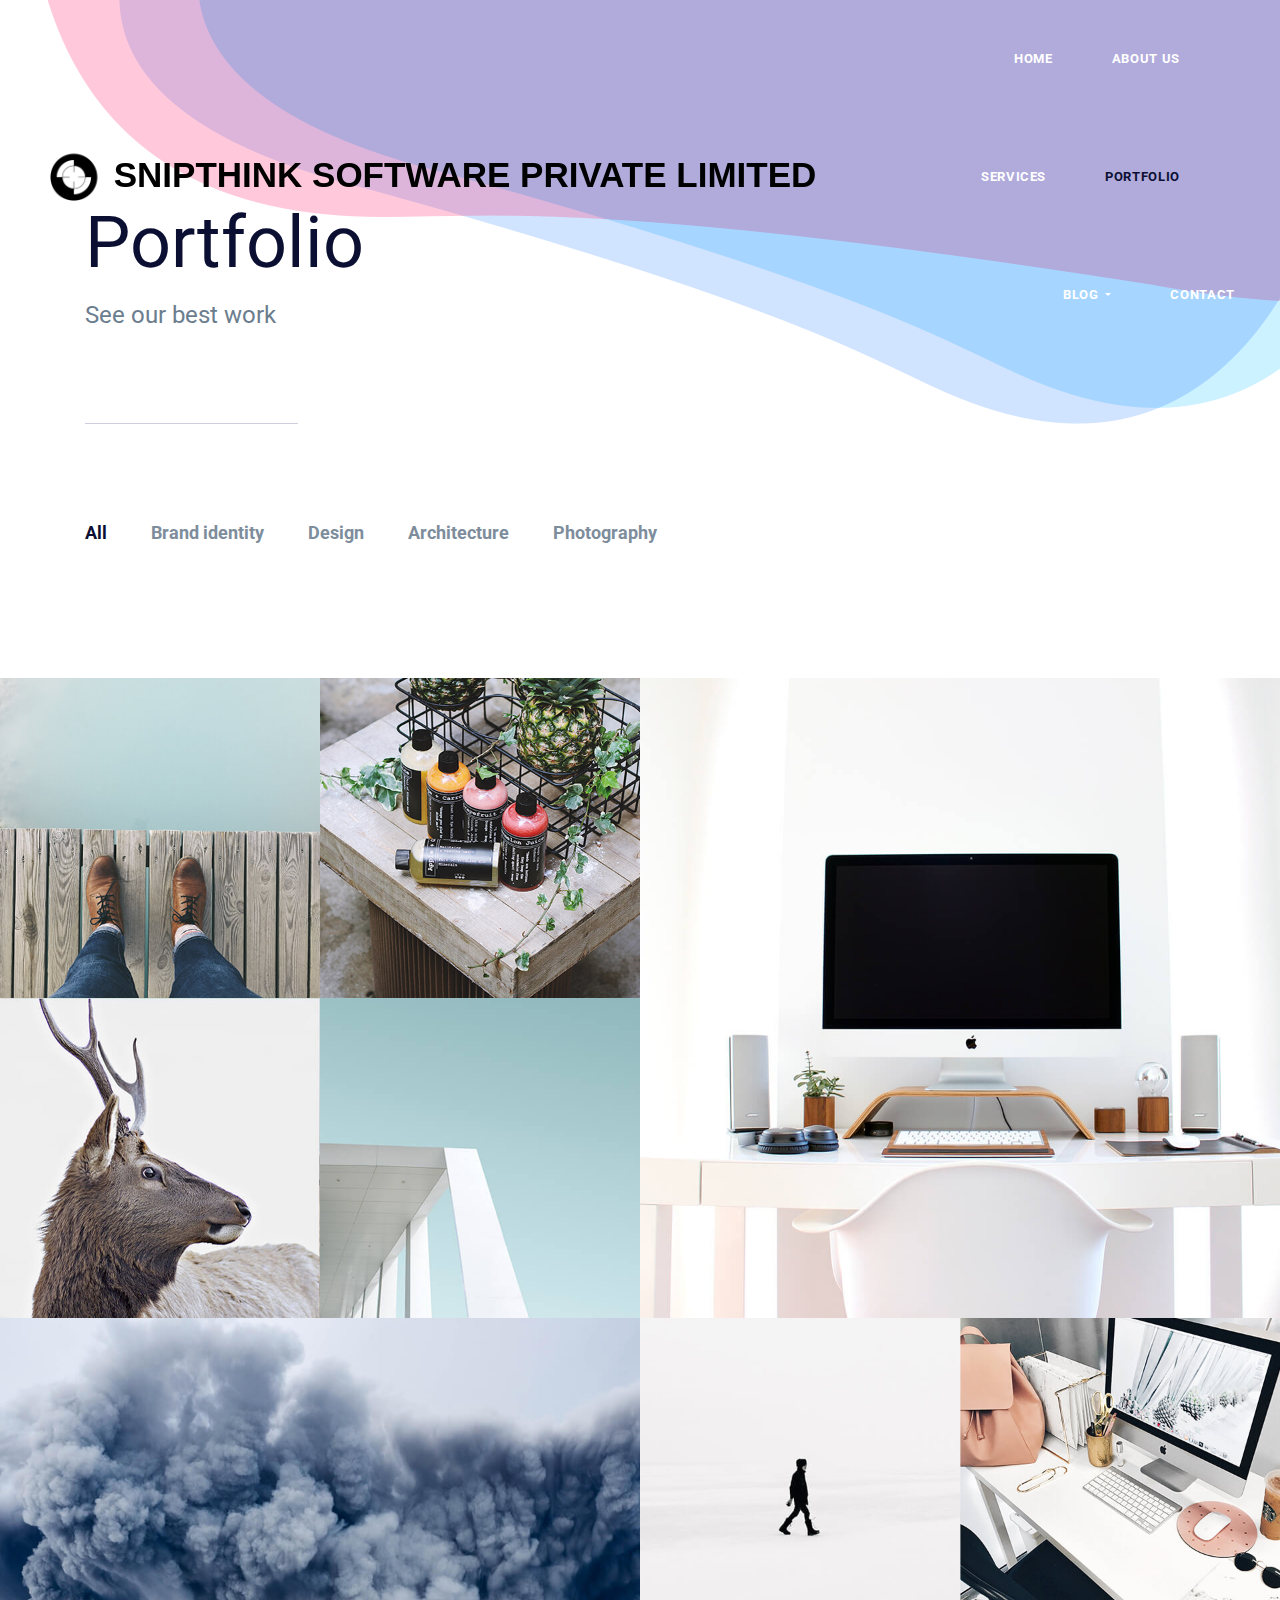
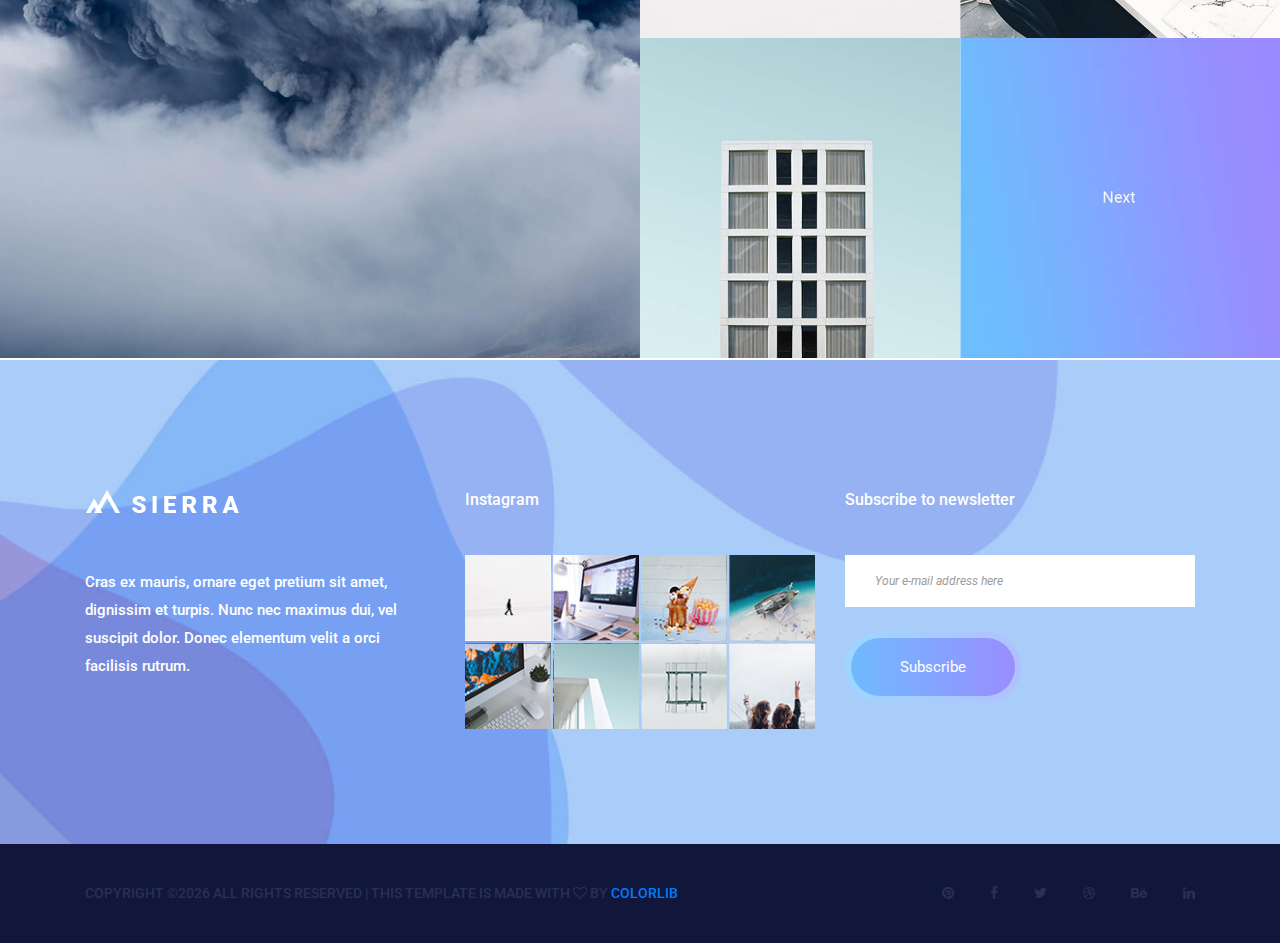
<file: portfolio.html>
<!DOCTYPE html>
<html lang="en">
    <head>
        <meta charset="utf-8">
        <meta http-equiv="X-UA-Compatible" content="IE=edge">
        <meta name="viewport" content="width=device-width, initial-scale=1">
        
        <link rel="icon" href="img/fav-icon.png" type="image/x-icon" />
        <!-- The above 3 meta tags *must* come first in the head; any other head content must come *after* these tags -->
        <title>Sierra</title>

        <!-- Icon css link -->
        <link href="css/font-awesome.min.css" rel="stylesheet">
        <!-- Bootstrap -->
        <link href="css/bootstrap.min.css" rel="stylesheet">
        
        <!-- Rev slider css -->
        <link href="vendors/revolution/css/settings.css" rel="stylesheet">
        <link href="vendors/revolution/css/layers.css" rel="stylesheet">
        <link href="vendors/revolution/css/navigation.css" rel="stylesheet">
        
        <!-- Extra plugin css -->
        <link href="vendors/owl-carousel/owl.carousel.min.css" rel="stylesheet">
        <link href="vendors/magnify-popup/magnific-popup.css" rel="stylesheet">
        
        
        <link href="css/style.css" rel="stylesheet">
        <link href="css/responsive.css" rel="stylesheet">

        <!-- HTML5 shim and Respond.js for IE8 support of HTML5 elements and media queries -->
        <!-- WARNING: Respond.js doesn't work if you view the page via file:// -->
        <!--[if lt IE 9]>
        <script src="https://oss.maxcdn.com/html5shiv/3.7.3/html5shiv.min.js"></script>
        <script src="https://oss.maxcdn.com/respond/1.4.2/respond.min.js"></script>
        <![endif]-->
    </head>
    <body>
        
        <!--================Header Menu Area =================-->
        <header class="main_menu_area">
            <nav class="navbar navbar-expand-lg navbar-light bg-light">
                <a class="navbar-brand" href="#"><img src="img/logo.png" alt=""></a>
                <button class="navbar-toggler" type="button" data-toggle="collapse" data-target="#navbarSupportedContent" aria-controls="navbarSupportedContent" aria-expanded="false" aria-label="Toggle navigation">
                    <span></span>
                    <span></span>
                    <span></span>
                </button>

                <div class="collapse navbar-collapse" id="navbarSupportedContent">
                    <ul class="navbar-nav">
                        <li class="nav-item"><a class="nav-link" href="index.html">Home</a></li>
                        <li class="nav-item"><a class="nav-link" href="about-us.html">About Us</a></li>
                        <li class="nav-item"><a class="nav-link" href="service.html">Services</a></li>
                        <li class="nav-item active"><a class="nav-link" href="portfolio.html">Portfolio</a></li>
                        <li class="nav-item dropdown submenu">
                            <a class="nav-link dropdown-toggle" href="#" id="navbarDropdown" role="button" data-toggle="dropdown" aria-haspopup="true" aria-expanded="false">
                            Blog
                            </a>
                            <ul class="dropdown-menu" aria-labelledby="navbarDropdown">
                                <li class="nav-item"><a class="nav-link" href="blog.html">Blog</a></li>
                                <li class="nav-item"><a class="nav-link" href="single-blog.html">Blog Details</a></li>
                                <li class="nav-item"><a class="nav-link" href="elements.html">Elements</a></li>
                            </ul>
                        </li>
                        <li class="nav-item"><a class="nav-link" href="contact.html">Contact</a></li>
                    </ul>
                </div>
            </nav>
        </header>
        <!--================End Header Menu Area =================-->
        
        <!--================Banner Area =================-->
        <section class="banner_area">
            <div class="container">
                <div class="banner_inner_text">
                    <h2>Portfolio</h2>
                    <p>See our best work</p>
                </div>
            </div>
        </section>
        <!--================End Banner Area =================-->
        
        <!--================Portfolio Area =================-->
        <section class="portfolio_area">
            <div class="container">
                <div class="portfolio_filter">
                    <ul>
                        <li class="active" data-filter="*"><a href="#">All</a></li>
                        <li data-filter=".brand"><a href="#">Brand identity</a></li>
                        <li data-filter=".design"><a href="#">Design</a></li>
                        <li data-filter=".arc"><a href="#">Architecture</a></li>
                        <li data-filter=".photo"><a href="#">Photography</a></li>
                    </ul>
                </div>
            </div>
            <div class="ms_portfolio_inner">
                <div class="ms_p_item wd_25 brand arc photo">
                    <img src="img/portfolio/ms-portfolio/ms-p-1.jpg" alt="">
                </div>
                <div class="ms_p_item wd_25 brand arc photo">
                    <img src="img/portfolio/ms-portfolio/ms-p-2.jpg" alt="">
                </div>
                <div class="ms_p_item wd_50 brand">
                    <img src="img/portfolio/ms-portfolio/ms-p-3.jpg" alt="">
                </div>
                <div class="ms_p_item wd_25 brand arc photo">
                    <img src="img/portfolio/ms-portfolio/ms-p-4.jpg" alt="">
                </div>
                <div class="ms_p_item wd_25 brand arc photo">
                    <img src="img/portfolio/ms-portfolio/ms-p-5.jpg" alt="">
                </div>
                <div class="ms_p_item wd_50">
                    <img src="img/portfolio/ms-portfolio/ms-p-6.jpg" alt="">
                </div>
                <div class="ms_p_item wd_25 design arc">
                    <img src="img/portfolio/ms-portfolio/ms-p-7.jpg" alt="">
                </div>
                <div class="ms_p_item wd_25 design arc">
                    <img src="img/portfolio/ms-portfolio/ms-p-8.jpg" alt="">
                </div>
                <div class="ms_p_item wd_25 design arc">
                    <img src="img/portfolio/ms-portfolio/ms-p-9.jpg" alt="">
                </div>
                <div class="ms_p_item wd_25 design arc">
                    <img src="img/portfolio/ms-portfolio/ms-p-10.jpg" alt="">
                </div>
            </div>
        </section>
        <!--================End Portfolio Area =================-->
        
        <!--================Footer Area =================-->
        <footer class="footr_area">
            <div class="footer_widget_area">
                <div class="container">
                    <div class="row footer_widget_inner">
                        <div class="col-lg-4 col-sm-6">
                            <aside class="f_widget f_about_widget">
                                <img src="img/footer-logo.png" alt="">
                                <p>Cras ex mauris, ornare eget pretium sit amet, dignissim et turpis. Nunc nec maximus dui, vel suscipit dolor. Donec elementum velit a orci facilisis rutrum.</p>
                            </aside>
                        </div>
                        <div class="col-lg-4 col-sm-6">
                            <aside class="f_widget f_insta_widget">
                                <div class="f_title">
                                    <h3>Instagram</h3>
                                </div>
                                <ul>
                                    <li><a href="#"><img src="img/instagram/ins-1.jpg" alt=""></a></li>
                                    <li><a href="#"><img src="img/instagram/ins-2.jpg" alt=""></a></li>
                                    <li><a href="#"><img src="img/instagram/ins-3.jpg" alt=""></a></li>
                                    <li><a href="#"><img src="img/instagram/ins-4.jpg" alt=""></a></li>
                                    <li><a href="#"><img src="img/instagram/ins-5.jpg" alt=""></a></li>
                                    <li><a href="#"><img src="img/instagram/ins-6.jpg" alt=""></a></li>
                                    <li><a href="#"><img src="img/instagram/ins-7.jpg" alt=""></a></li>
                                    <li><a href="#"><img src="img/instagram/ins-8.jpg" alt=""></a></li>
                                </ul>
                            </aside>
                        </div>
                        <div class="col-lg-4 col-sm-6">
                            <aside class="f_widget f_subs_widget">
                                <div class="f_title">
                                    <h3>Subscribe to newsletter</h3>
                                </div>
                                <div class="input-group">
                                    <input type="text" class="form-control" placeholder="Your e-mail address here" aria-label="Your e-mail address here">
                                    <span class="input-group-btn">
                                        <button class="btn btn-secondary submit_btn" type="button">Subscribe</button>
                                    </span>
                                </div>
                            </aside>
                        </div>
                    </div>
                </div>
            </div>
            <div class="footer_copyright">
                <div class="container">
                    <div class="float-sm-left">
                        <h5><!-- Link back to Colorlib can't be removed. Template is licensed under CC BY 3.0. -->
Copyright &copy;<script>document.write(new Date().getFullYear());</script> All rights reserved | This template is made with <i class="fa fa-heart-o" aria-hidden="true"></i> by <a href="https://colorlib.com" target="_blank">Colorlib</a>
<!-- Link back to Colorlib can't be removed. Template is licensed under CC BY 3.0. --></h5>
                    </div>
                    <div class="float-sm-right">
                        <ul>
                            <li><a href="#"><i class="fa fa-pinterest"></i></a></li>
                            <li><a href="#"><i class="fa fa-facebook"></i></a></li>
                            <li><a href="#"><i class="fa fa-twitter"></i></a></li>
                            <li><a href="#"><i class="fa fa-dribbble"></i></a></li>
                            <li><a href="#"><i class="fa fa-behance"></i></a></li>
                            <li><a href="#"><i class="fa fa-linkedin"></i></a></li>
                        </ul>
                    </div>
                </div>
            </div>
        </footer>
        <!--================End Footer Area =================-->
        
        
        
        
        <!-- jQuery (necessary for Bootstrap's JavaScript plugins) -->
        <script src="js/jquery-3.2.1.min.js"></script>
        <!-- Include all compiled plugins (below), or include individual files as needed -->
        <script src="js/popper.min.js"></script>
        <script src="js/bootstrap.min.js"></script>
        <!-- Rev slider js -->
        <script src="vendors/revolution/js/jquery.themepunch.tools.min.js"></script>
        <script src="vendors/revolution/js/jquery.themepunch.revolution.min.js"></script>
        <script src="vendors/revolution/js/extensions/revolution.extension.actions.min.js"></script>
        <script src="vendors/revolution/js/extensions/revolution.extension.video.min.js"></script>
        <script src="vendors/revolution/js/extensions/revolution.extension.slideanims.min.js"></script>
        <script src="vendors/revolution/js/extensions/revolution.extension.layeranimation.min.js"></script>
        <script src="vendors/revolution/js/extensions/revolution.extension.navigation.min.js"></script>
        <script src="vendors/revolution/js/extensions/revolution.extension.slideanims.min.js"></script>
        <!-- Extra plugin css -->
        <script src="vendors/counterup/jquery.waypoints.min.js"></script>
        <script src="vendors/counterup/jquery.counterup.min.js"></script> 
        <script src="vendors/counterup/apear.js"></script>
        <script src="vendors/counterup/countto.js"></script>
        <script src="vendors/owl-carousel/owl.carousel.min.js"></script>
        <script src="vendors/magnify-popup/jquery.magnific-popup.min.js"></script>
        <script src="js/smoothscroll.js"></script>
        <script src="vendors/circle-bar/circle-progress.min.js"></script>
        <script src="vendors/circle-bar/plugins.js"></script>
        <script src="vendors/isotope/imagesloaded.pkgd.min.js"></script>
        <script src="vendors/isotope/isotope.pkgd.min.js"></script>
        
        <script src="js/circle-active.js"></script>
        <script src="js/theme.js"></script>
    </body>
</html>
</file>
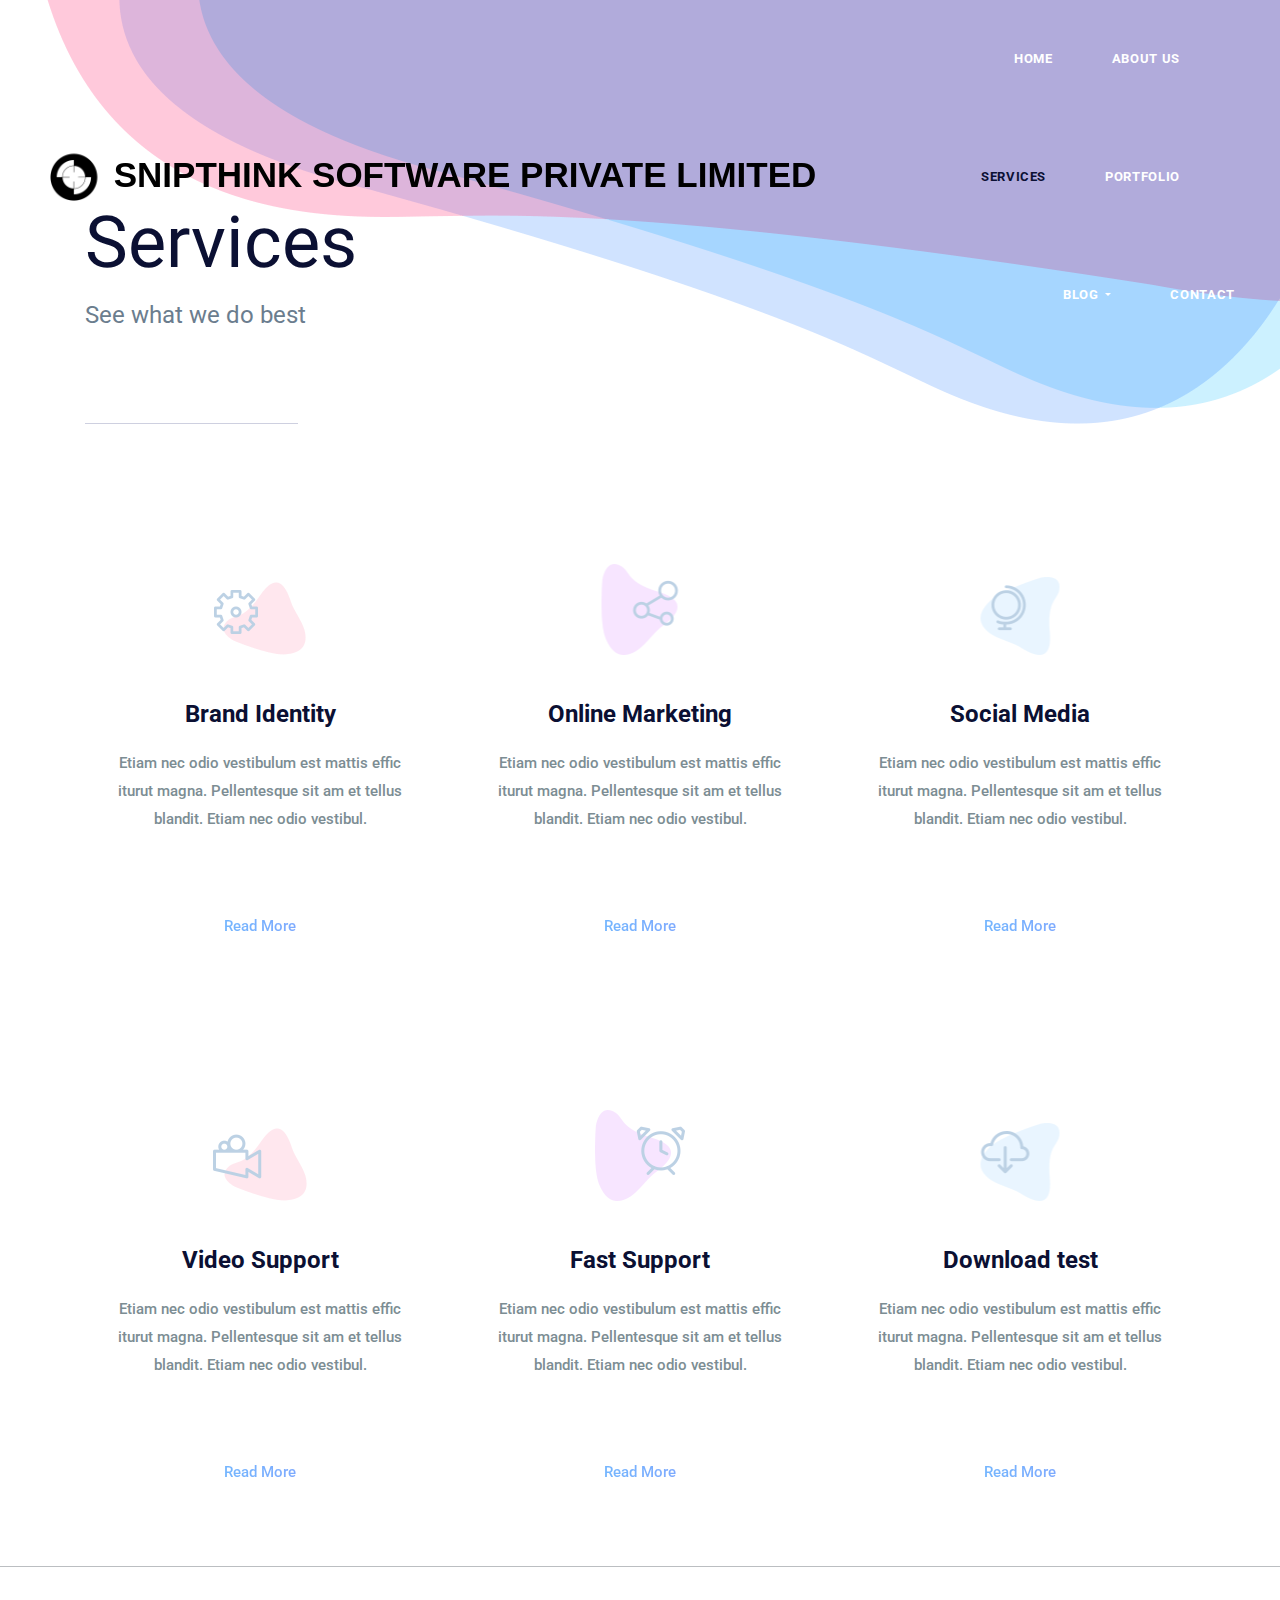
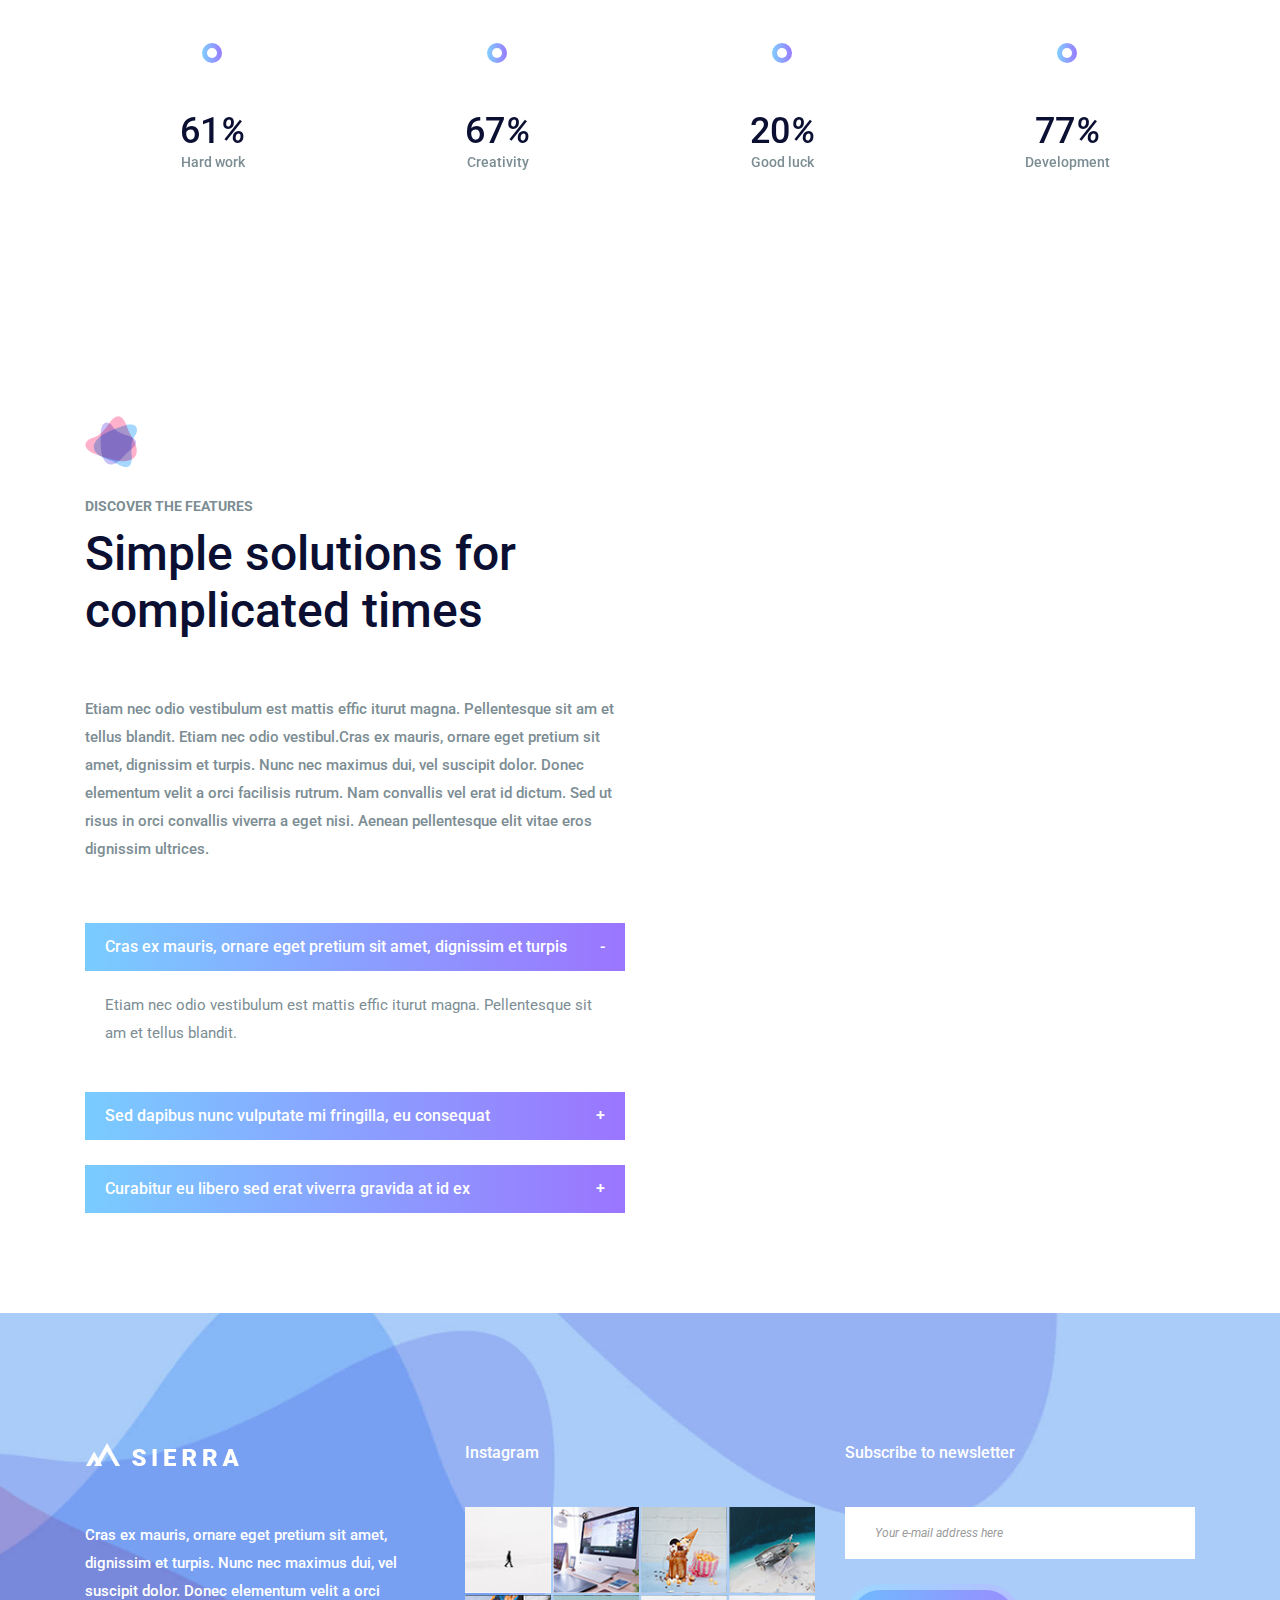
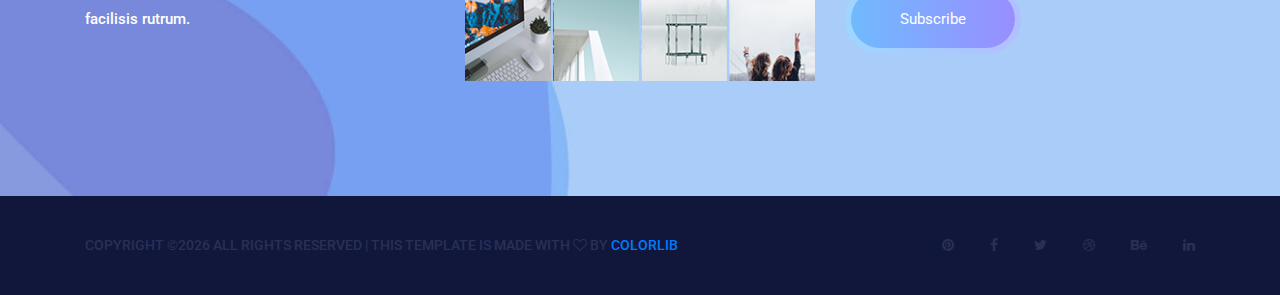
<file: service.html>
<!DOCTYPE html>
<html lang="en">
    <head>
        <meta charset="utf-8">
        <meta http-equiv="X-UA-Compatible" content="IE=edge">
        <meta name="viewport" content="width=device-width, initial-scale=1">
        
        <link rel="icon" href="img/fav-icon.png" type="image/x-icon" />
        <!-- The above 3 meta tags *must* come first in the head; any other head content must come *after* these tags -->
        <title>Sierra</title>

        <!-- Icon css link -->
        <link href="css/font-awesome.min.css" rel="stylesheet">
        <!-- Bootstrap -->
        <link href="css/bootstrap.min.css" rel="stylesheet">
        
        <!-- Rev slider css -->
        <link href="vendors/revolution/css/settings.css" rel="stylesheet">
        <link href="vendors/revolution/css/layers.css" rel="stylesheet">
        <link href="vendors/revolution/css/navigation.css" rel="stylesheet">
        
        <!-- Extra plugin css -->
        <link href="vendors/owl-carousel/owl.carousel.min.css" rel="stylesheet">
        <link href="vendors/magnify-popup/magnific-popup.css" rel="stylesheet">
        
        
        <link href="css/style.css" rel="stylesheet">
        <link href="css/responsive.css" rel="stylesheet">

        <!-- HTML5 shim and Respond.js for IE8 support of HTML5 elements and media queries -->
        <!-- WARNING: Respond.js doesn't work if you view the page via file:// -->
        <!--[if lt IE 9]>
        <script src="https://oss.maxcdn.com/html5shiv/3.7.3/html5shiv.min.js"></script>
        <script src="https://oss.maxcdn.com/respond/1.4.2/respond.min.js"></script>
        <![endif]-->
    </head>
    <body>
        
        <!--================Header Menu Area =================-->
        <header class="main_menu_area">
            <nav class="navbar navbar-expand-lg navbar-light bg-light">
                <a class="navbar-brand" href="#"><img src="img/logo.png" alt=""></a>
                <button class="navbar-toggler" type="button" data-toggle="collapse" data-target="#navbarSupportedContent" aria-controls="navbarSupportedContent" aria-expanded="false" aria-label="Toggle navigation">
                    <span></span>
                    <span></span>
                    <span></span>
                </button>

                <div class="collapse navbar-collapse" id="navbarSupportedContent">
                    <ul class="navbar-nav">
                        <li class="nav-item"><a class="nav-link" href="index.html">Home</a></li>
                        <li class="nav-item"><a class="nav-link" href="about-us.html">About Us</a></li>
                        <li class="nav-item active"><a class="nav-link" href="service.html">Services</a></li>
                        <li class="nav-item"><a class="nav-link" href="portfolio.html">Portfolio</a></li>
                        <li class="nav-item dropdown submenu">
                            <a class="nav-link dropdown-toggle" href="#" id="navbarDropdown" role="button" data-toggle="dropdown" aria-haspopup="true" aria-expanded="false">
                            Blog
                            </a>
                            <ul class="dropdown-menu" aria-labelledby="navbarDropdown">
                                <li class="nav-item"><a class="nav-link" href="blog.html">Blog</a></li>
                                <li class="nav-item"><a class="nav-link" href="single-blog.html">Blog Details</a></li>
                                <li class="nav-item"><a class="nav-link" href="elements.html">Elements</a></li>
                            </ul>
                        </li>
                        <li class="nav-item"><a class="nav-link" href="contact.html">Contact</a></li>
                    </ul>
                </div>
            </nav>
        </header>
        <!--================End Header Menu Area =================-->
        
        <!--================Banner Area =================-->
        <section class="banner_area">
            <div class="container">
                <div class="banner_inner_text">
                    <h2>Services</h2>
                    <p>See what we do best</p>
                </div>
            </div>
        </section>
        <!--================End Banner Area =================-->
        
        <!--================End Banner Area =================-->
        <section class="service_feature">
            <div class="container">
                <div class="row feature_inner">
                    <div class="col-lg-4 col-sm-6">
                        <div class="feature_item">
                            <div class="f_icon">
                                <img src="img/icon/f-icon-1.png" alt="">
                            </div>
                            <h4>Brand Identity</h4>
                            <p>Etiam nec odio vestibulum est mattis effic iturut magna. Pellentesque sit am et tellus blandit. Etiam nec odio vestibul. </p>
                            <a class="more_btn" href="#">Read More</a>
                        </div>
                    </div>
                    <div class="col-lg-4 col-sm-6">
                        <div class="feature_item">
                            <div class="f_icon">
                                <img src="img/icon/f-icon-2.png" alt="">
                            </div>
                            <h4>Online Marketing</h4>
                            <p>Etiam nec odio vestibulum est mattis effic iturut magna. Pellentesque sit am et tellus blandit. Etiam nec odio vestibul. </p>
                            <a class="more_btn" href="#">Read More</a>
                        </div>
                    </div>
                    <div class="col-lg-4 col-sm-6">
                        <div class="feature_item">
                            <div class="f_icon">
                                <img src="img/icon/f-icon-3.png" alt="">
                            </div>
                            <h4>Social Media</h4>
                            <p>Etiam nec odio vestibulum est mattis effic iturut magna. Pellentesque sit am et tellus blandit. Etiam nec odio vestibul. </p>
                            <a class="more_btn" href="#">Read More</a>
                        </div>
                    </div>
                    <div class="col-lg-4 col-sm-6">
                        <div class="feature_item">
                            <div class="f_icon">
                                <img src="img/icon/f-icon-4.png" alt="">
                            </div>
                            <h4>Video Support</h4>
                            <p>Etiam nec odio vestibulum est mattis effic iturut magna. Pellentesque sit am et tellus blandit. Etiam nec odio vestibul. </p>
                            <a class="more_btn" href="#">Read More</a>
                        </div>
                    </div>
                    <div class="col-lg-4 col-sm-6">
                        <div class="feature_item">
                            <div class="f_icon">
                                <img src="img/icon/f-icon-5.png" alt="">
                            </div>
                            <h4>Fast Support</h4>
                            <p>Etiam nec odio vestibulum est mattis effic iturut magna. Pellentesque sit am et tellus blandit. Etiam nec odio vestibul. </p>
                            <a class="more_btn" href="#">Read More</a>
                        </div>
                    </div>
                    <div class="col-lg-4 col-sm-6">
                        <div class="feature_item">
                            <div class="f_icon">
                                <img src="img/icon/f-icon-6.png" alt="">
                            </div>
                            <h4>Download test</h4>
                            <p>Etiam nec odio vestibulum est mattis effic iturut magna. Pellentesque sit am et tellus blandit. Etiam nec odio vestibul. </p>
                            <a class="more_btn" href="#">Read More</a>
                        </div>
                    </div>
                </div>
            </div>
        </section>
        <!--================End Banner Area =================-->
        
        <!--================Circle Chart Area =================-->
        <section class="circle_chart_area">
            <div class="container">
                <div class="row">
                    <div class="col-lg-3 col-sm-6">
                        <div class="circle_progress circular style-polygon" data-percentage="75" data-thickness="3" data-reverse="true" data-empty-fill="transparent" data-start-color="#987dff" data-end-color="#7acaff">
                            <div class="circle_progress_inner">
                                <strong></strong>
                                <span class="percentage"></span>
                                <h4>Hard work</h4>
                            </div> 
                        </div>
                    </div>
                    <div class="col-lg-3 col-sm-6">
                        <div class="circle_progress circular style-polygon" data-percentage="83" data-thickness="3" data-reverse="true" data-empty-fill="transparent" data-start-color="#987dff" data-end-color="#7acaff">
                            <div class="circle_progress_inner">
                                <strong></strong>
                                <span class="percentage"></span>
                                <h4>Creativity</h4>
                            </div> 
                        </div>
                    </div>
                    <div class="col-lg-3 col-sm-6">
                        <div class="circle_progress circular style-polygon" data-percentage="25" data-thickness="3" data-reverse="true" data-empty-fill="transparent" data-start-color="#987dff" data-end-color="#7acaff">
                            <div class="circle_progress_inner">
                                <strong></strong>
                                <span class="percentage"></span>
                                <h4>Good luck</h4>
                            </div> 
                        </div>
                    </div>
                    <div class="col-lg-3 col-sm-6">
                        <div class="circle_progress circular style-polygon" data-percentage="95" data-thickness="3" data-reverse="true" data-empty-fill="transparent" data-start-color="#987dff" data-end-color="#7acaff">
                            <div class="circle_progress_inner">
                                <strong></strong>
                                <span class="percentage"></span>
                                <h4>Development</h4>
                            </div> 
                        </div>
                    </div>
                </div>
            </div>
        </section>
        <!--================End Circle Chart Area =================-->
        
        <!--================Service Solution Area =================-->
        <section class="service_solution_area p_100">
            <div class="container">
                <div class="row s_solution_inner">
                    <div class="col-lg-6">
                        <div class="s_solution_item">
                            <div class="l_title">
                                <img src="img/icon/title-icon.png" alt="">
                                <h6>Discover the features</h6>
                                <h2>Simple solutions for complicated times</h2>
                            </div>
                            <p>Etiam nec odio vestibulum est mattis effic iturut magna. Pellentesque sit am et tellus blandit. Etiam nec odio vestibul.Cras ex mauris, ornare eget pretium sit amet, dignissim et turpis. Nunc nec maximus dui, vel suscipit dolor. Donec elementum velit a orci facilisis rutrum. Nam convallis vel erat id dictum. Sed ut risus in orci convallis viverra a eget nisi. Aenean pellentesque elit vitae eros dignissim ultrices. </p>
                            <div id="accordion" role="tablist" class="solution_collaps">
                                <div class="card">
                                    <div class="card-header" role="tab" id="headingOne">
                                        <h5 class="mb-0">
                                            <a data-toggle="collapse" href="#collapseOne" aria-expanded="true" aria-controls="collapseOne">
                                            Cras ex mauris, ornare eget pretium sit amet, dignissim et turpis
                                            <i class="minus">-</i>
                                            <i class="plus">+</i>
                                            </a>
                                        </h5>
                                    </div>

                                    <div id="collapseOne" class="collapse show" role="tabpanel" aria-labelledby="headingOne" data-parent="#accordion">
                                        <div class="card-body">
                                            <p>Etiam nec odio vestibulum est mattis effic iturut magna. Pellentesque sit am et tellus blandit. </p>
                                        </div>
                                    </div>
                                </div>
                                <div class="card">
                                    <div class="card-header" role="tab" id="headingTwo">
                                        <h5 class="mb-0">
                                            <a class="collapsed" data-toggle="collapse" href="#collapseTwo" aria-expanded="false" aria-controls="collapseTwo">
                                            Sed dapibus nunc vulputate mi fringilla, eu consequat
                                            <i class="minus">-</i>
                                            <i class="plus">+</i>
                                            </a>
                                        </h5>
                                    </div>
                                    <div id="collapseTwo" class="collapse" role="tabpanel" aria-labelledby="headingTwo" data-parent="#accordion">
                                        <div class="card-body">
                                            <p>Etiam nec odio vestibulum est mattis effic iturut magna. Pellentesque sit am et tellus blandit. </p>
                                        </div>
                                    </div>
                                </div>
                                <div class="card">
                                    <div class="card-header" role="tab" id="headingThree">
                                        <h5 class="mb-0">
                                            <a class="collapsed" data-toggle="collapse" href="#collapseThree" aria-expanded="false" aria-controls="collapseThree">
                                            Curabitur eu libero sed erat viverra gravida at id ex
                                            <i class="minus">-</i>
                                            <i class="plus">+</i>
                                            </a>
                                        </h5>
                                    </div>
                                    <div id="collapseThree" class="collapse" role="tabpanel" aria-labelledby="headingThree" data-parent="#accordion">
                                        <div class="card-body">
                                            <p>Etiam nec odio vestibulum est mattis effic iturut magna. Pellentesque sit am et tellus blandit. </p>
                                        </div>
                                    </div>
                                </div>
                            </div>
                        </div>
                    </div>
                </div>
            </div>
        </section>
        <!--================End Service Solution Area =================-->
        
        <!--================Footer Area =================-->
        <footer class="footr_area">
            <div class="footer_widget_area">
                <div class="container">
                    <div class="row footer_widget_inner">
                        <div class="col-lg-4 col-sm-6">
                            <aside class="f_widget f_about_widget">
                                <img src="img/footer-logo.png" alt="">
                                <p>Cras ex mauris, ornare eget pretium sit amet, dignissim et turpis. Nunc nec maximus dui, vel suscipit dolor. Donec elementum velit a orci facilisis rutrum.</p>
                            </aside>
                        </div>
                        <div class="col-lg-4 col-sm-6">
                            <aside class="f_widget f_insta_widget">
                                <div class="f_title">
                                    <h3>Instagram</h3>
                                </div>
                                <ul>
                                    <li><a href="#"><img src="img/instagram/ins-1.jpg" alt=""></a></li>
                                    <li><a href="#"><img src="img/instagram/ins-2.jpg" alt=""></a></li>
                                    <li><a href="#"><img src="img/instagram/ins-3.jpg" alt=""></a></li>
                                    <li><a href="#"><img src="img/instagram/ins-4.jpg" alt=""></a></li>
                                    <li><a href="#"><img src="img/instagram/ins-5.jpg" alt=""></a></li>
                                    <li><a href="#"><img src="img/instagram/ins-6.jpg" alt=""></a></li>
                                    <li><a href="#"><img src="img/instagram/ins-7.jpg" alt=""></a></li>
                                    <li><a href="#"><img src="img/instagram/ins-8.jpg" alt=""></a></li>
                                </ul>
                            </aside>
                        </div>
                        <div class="col-lg-4 col-sm-6">
                            <aside class="f_widget f_subs_widget">
                                <div class="f_title">
                                    <h3>Subscribe to newsletter</h3>
                                </div>
                                <div class="input-group">
                                    <input type="text" class="form-control" placeholder="Your e-mail address here" aria-label="Your e-mail address here">
                                    <span class="input-group-btn">
                                        <button class="btn btn-secondary submit_btn" type="button">Subscribe</button>
                                    </span>
                                </div>
                            </aside>
                        </div>
                    </div>
                </div>
            </div>
            <div class="footer_copyright">
                <div class="container">
                    <div class="float-sm-left">
                        <h5><!-- Link back to Colorlib can't be removed. Template is licensed under CC BY 3.0. -->
Copyright &copy;<script>document.write(new Date().getFullYear());</script> All rights reserved | This template is made with <i class="fa fa-heart-o" aria-hidden="true"></i> by <a href="https://colorlib.com" target="_blank">Colorlib</a>
<!-- Link back to Colorlib can't be removed. Template is licensed under CC BY 3.0. --></h5>
                    </div>
                    <div class="float-sm-right">
                        <ul>
                            <li><a href="#"><i class="fa fa-pinterest"></i></a></li>
                            <li><a href="#"><i class="fa fa-facebook"></i></a></li>
                            <li><a href="#"><i class="fa fa-twitter"></i></a></li>
                            <li><a href="#"><i class="fa fa-dribbble"></i></a></li>
                            <li><a href="#"><i class="fa fa-behance"></i></a></li>
                            <li><a href="#"><i class="fa fa-linkedin"></i></a></li>
                        </ul>
                    </div>
                </div>
            </div>
        </footer>
        <!--================End Footer Area =================-->
        
        
        
        
        <!-- jQuery (necessary for Bootstrap's JavaScript plugins) -->
        <script src="js/jquery-3.2.1.min.js"></script>
        <!-- Include all compiled plugins (below), or include individual files as needed -->
        <script src="js/popper.min.js"></script>
        <script src="js/bootstrap.min.js"></script>
        <!-- Rev slider js -->
        <script src="vendors/revolution/js/jquery.themepunch.tools.min.js"></script>
        <script src="vendors/revolution/js/jquery.themepunch.revolution.min.js"></script>
        <script src="vendors/revolution/js/extensions/revolution.extension.actions.min.js"></script>
        <script src="vendors/revolution/js/extensions/revolution.extension.video.min.js"></script>
        <script src="vendors/revolution/js/extensions/revolution.extension.slideanims.min.js"></script>
        <script src="vendors/revolution/js/extensions/revolution.extension.layeranimation.min.js"></script>
        <script src="vendors/revolution/js/extensions/revolution.extension.navigation.min.js"></script>
        <script src="vendors/revolution/js/extensions/revolution.extension.slideanims.min.js"></script>
        <!-- Extra plugin css -->
        <script src="vendors/counterup/jquery.waypoints.min.js"></script>
        <script src="vendors/counterup/jquery.counterup.min.js"></script> 
        <script src="vendors/counterup/apear.js"></script>
        <script src="vendors/counterup/countto.js"></script>
        <script src="vendors/owl-carousel/owl.carousel.min.js"></script>
        <script src="vendors/magnify-popup/jquery.magnific-popup.min.js"></script>
        <script src="js/smoothscroll.js"></script>
        <script src="vendors/circle-bar/circle-progress.min.js"></script>
        <script src="vendors/circle-bar/plugins.js"></script>
        
        <script src="js/circle-active.js"></script>
        <script src="js/theme.js"></script>
    </body>
</html>
</file>
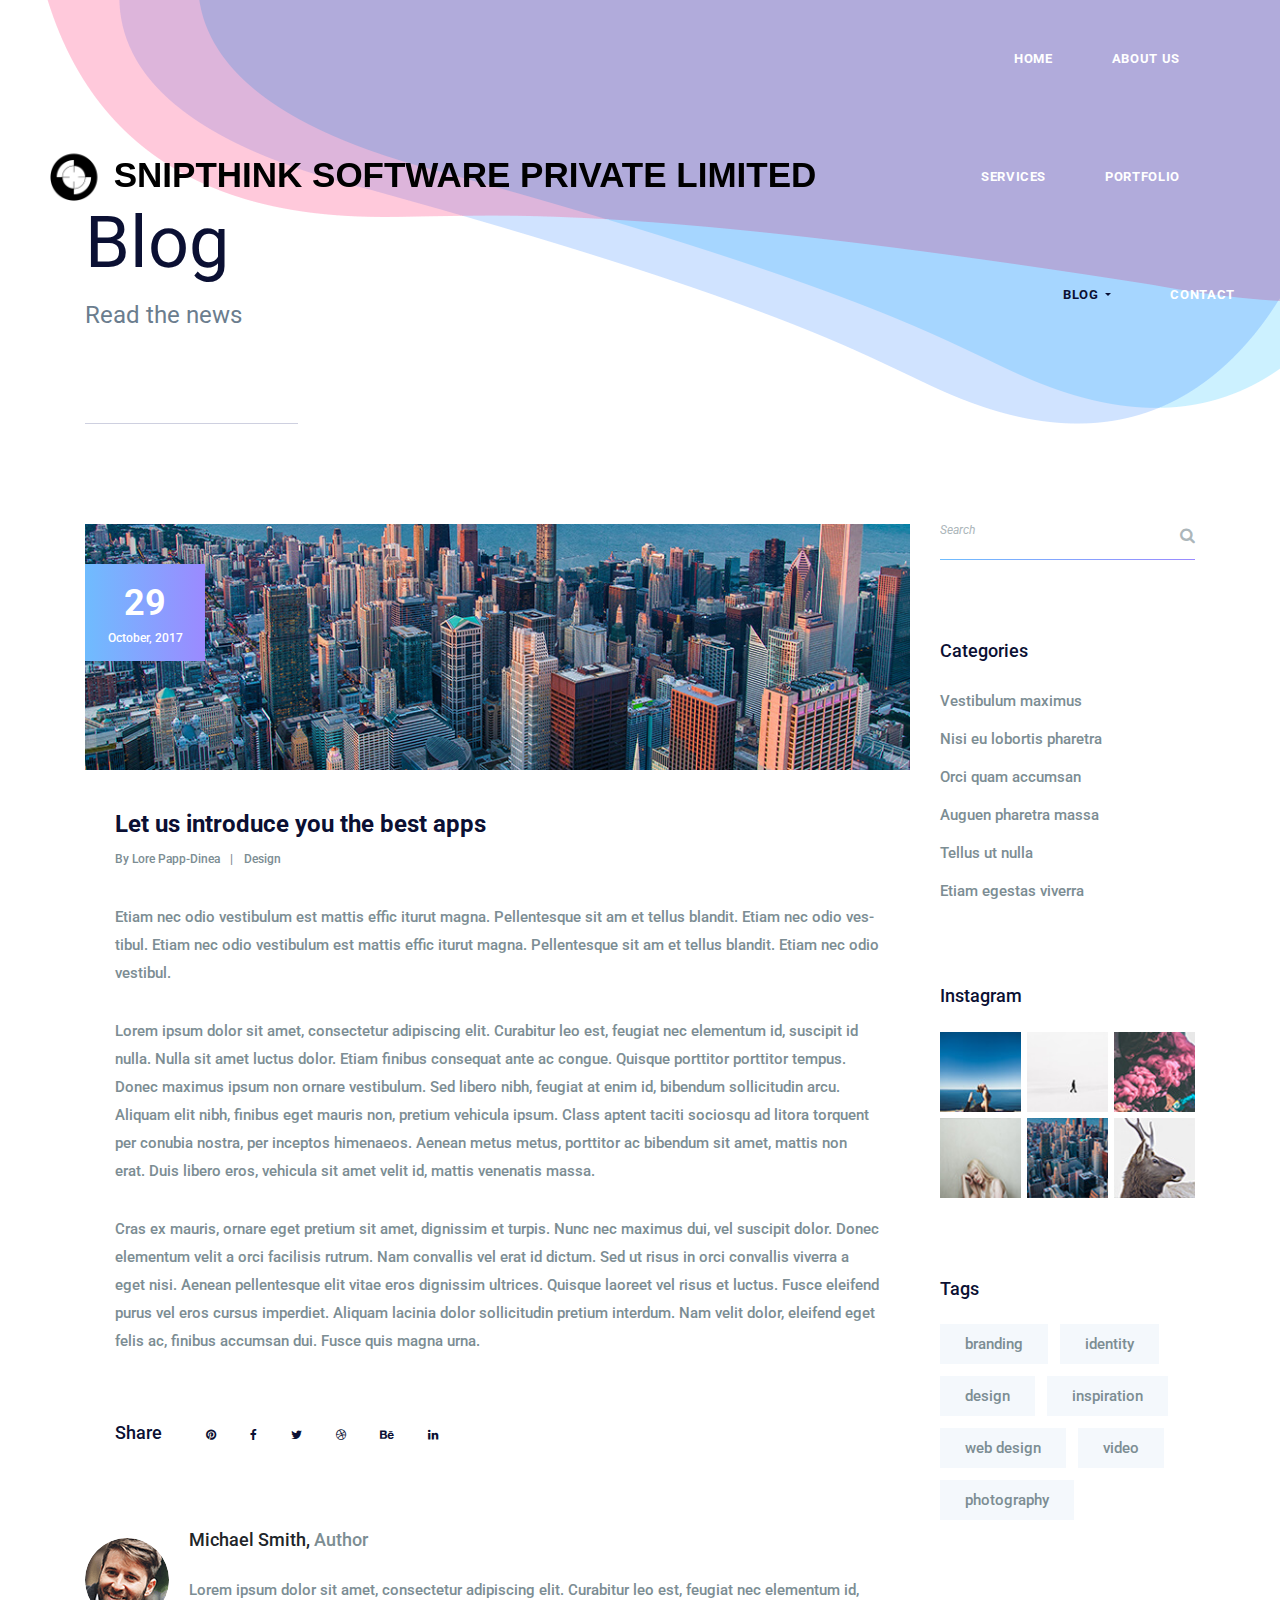
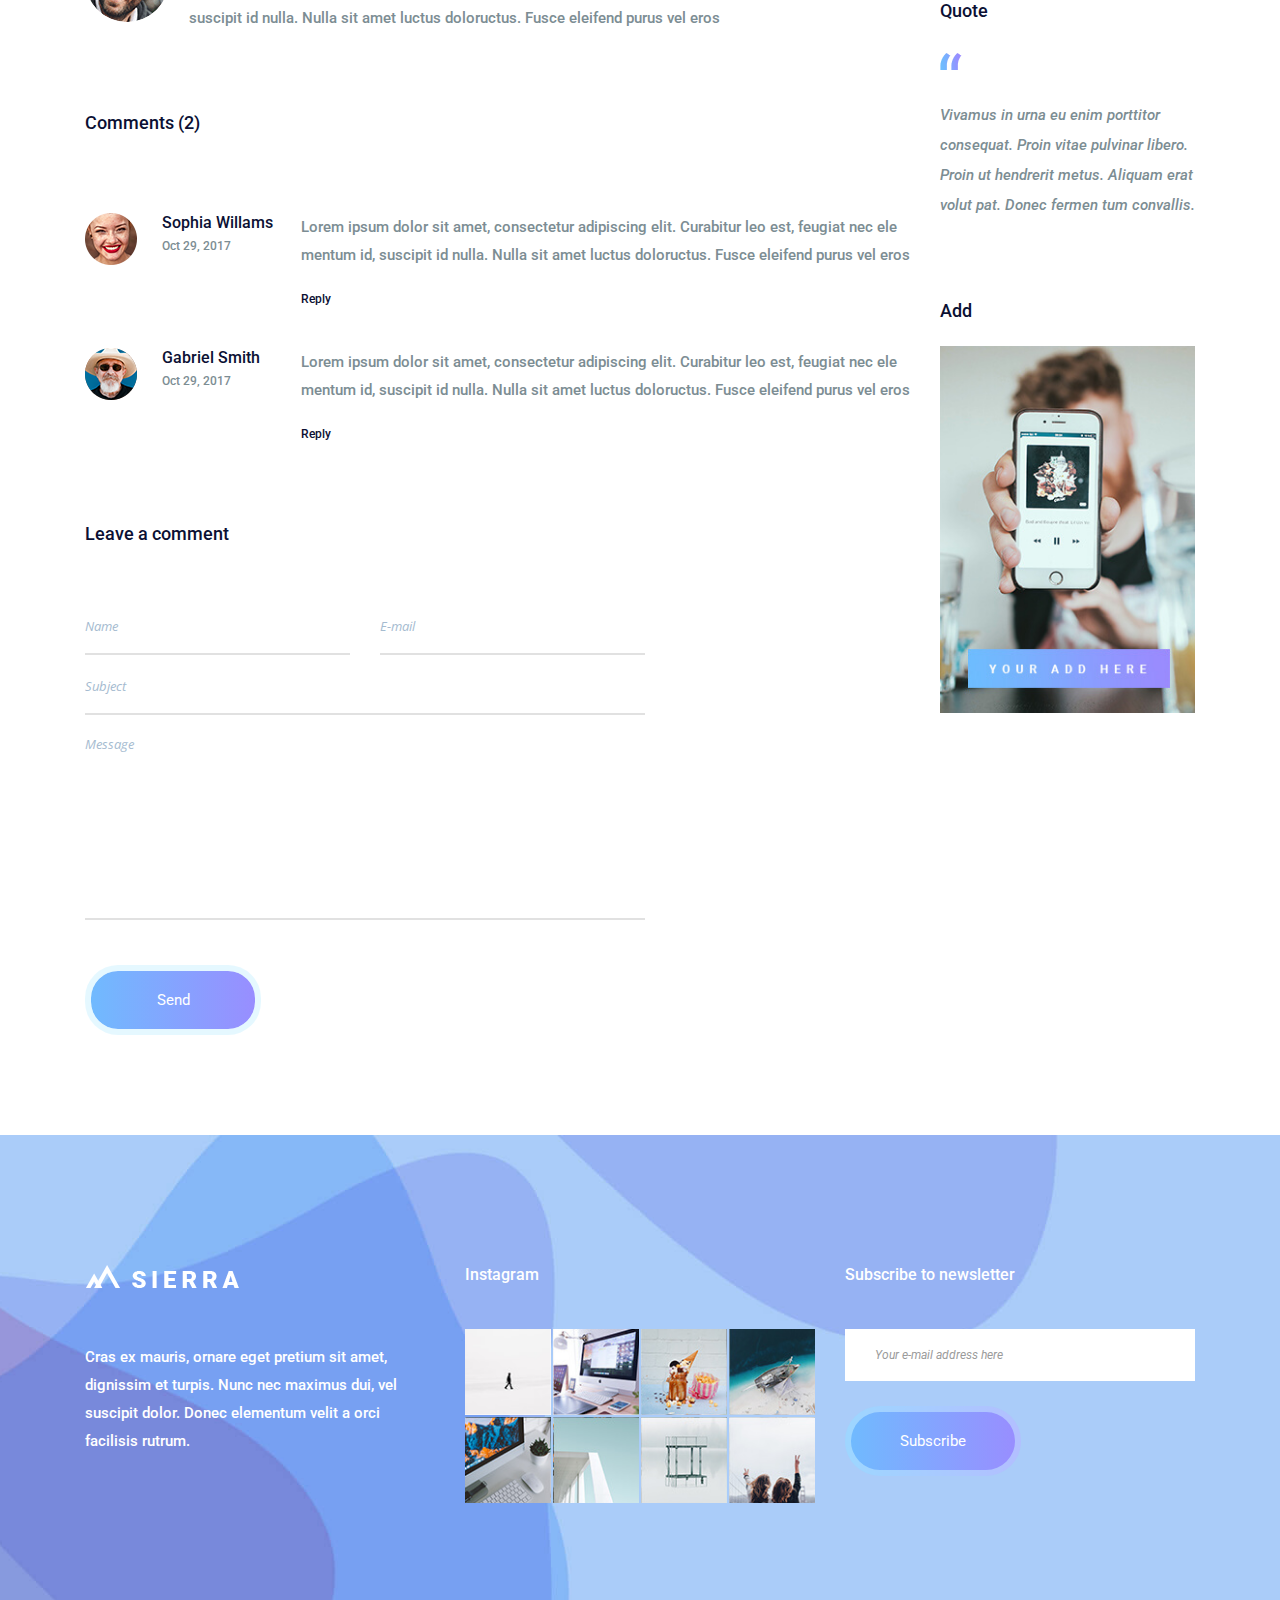
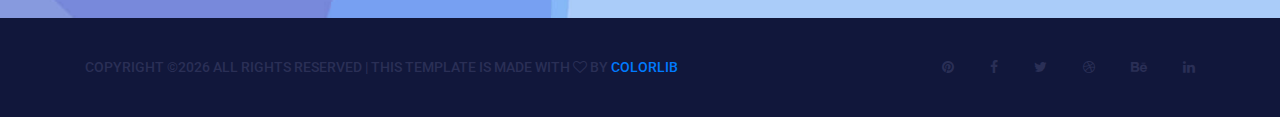
<file: single-blog.html>
<!DOCTYPE html>
<html lang="en">
    <head>
        <meta charset="utf-8">
        <meta http-equiv="X-UA-Compatible" content="IE=edge">
        <meta name="viewport" content="width=device-width, initial-scale=1">
        
        <link rel="icon" href="img/fav-icon.png" type="image/x-icon" />
        <!-- The above 3 meta tags *must* come first in the head; any other head content must come *after* these tags -->
        <title>Sierra</title>

        <!-- Icon css link -->
        <link href="css/font-awesome.min.css" rel="stylesheet">
        <!-- Bootstrap -->
        <link href="css/bootstrap.min.css" rel="stylesheet">
        
        <!-- Rev slider css -->
        <link href="vendors/revolution/css/settings.css" rel="stylesheet">
        <link href="vendors/revolution/css/layers.css" rel="stylesheet">
        <link href="vendors/revolution/css/navigation.css" rel="stylesheet">
        
        <!-- Extra plugin css -->
        <link href="vendors/owl-carousel/owl.carousel.min.css" rel="stylesheet">
        <link href="vendors/magnify-popup/magnific-popup.css" rel="stylesheet">
        
        
        <link href="css/style.css" rel="stylesheet">
        <link href="css/responsive.css" rel="stylesheet">

        <!-- HTML5 shim and Respond.js for IE8 support of HTML5 elements and media queries -->
        <!-- WARNING: Respond.js doesn't work if you view the page via file:// -->
        <!--[if lt IE 9]>
        <script src="https://oss.maxcdn.com/html5shiv/3.7.3/html5shiv.min.js"></script>
        <script src="https://oss.maxcdn.com/respond/1.4.2/respond.min.js"></script>
        <![endif]-->
    </head>
    <body>
        
        <!--================Header Menu Area =================-->
        <header class="main_menu_area">
            <nav class="navbar navbar-expand-lg navbar-light bg-light">
                <a class="navbar-brand" href="#"><img src="img/logo.png" alt=""></a>
                <button class="navbar-toggler" type="button" data-toggle="collapse" data-target="#navbarSupportedContent" aria-controls="navbarSupportedContent" aria-expanded="false" aria-label="Toggle navigation">
                    <span></span>
                    <span></span>
                    <span></span>
                </button>

                <div class="collapse navbar-collapse" id="navbarSupportedContent">
                    <ul class="navbar-nav">
                        <li class="nav-item"><a class="nav-link" href="index.html">Home</a></li>
                        <li class="nav-item"><a class="nav-link" href="about-us.html">About Us</a></li>
                        <li class="nav-item"><a class="nav-link" href="service.html">Services</a></li>
                        <li class="nav-item"><a class="nav-link" href="portfolio.html">Portfolio</a></li>
                        <li class="nav-item dropdown submenu active">
                            <a class="nav-link dropdown-toggle" href="#" id="navbarDropdown" role="button" data-toggle="dropdown" aria-haspopup="true" aria-expanded="false">
                            Blog
                            </a>
                            <ul class="dropdown-menu" aria-labelledby="navbarDropdown">
                                <li class="nav-item"><a class="nav-link" href="blog.html">Blog</a></li>
                                <li class="nav-item"><a class="nav-link" href="single-blog.html">Blog Details</a></li>
                                <li class="nav-item"><a class="nav-link" href="elements.html">Elements</a></li>
                            </ul>
                        </li>
                        <li class="nav-item"><a class="nav-link" href="contact.html">Contact</a></li>
                    </ul>
                </div>
            </nav>
        </header>
        <!--================End Header Menu Area =================-->
        
        <!--================Banner Area =================-->
        <section class="banner_area">
            <div class="container">
                <div class="banner_inner_text">
                    <h2>Blog</h2>
                    <p>Read the news</p>
                </div>
            </div>
        </section>
        <!--================End Banner Area =================-->
        
        <!--================Blog Main Area =================-->
        <section class="blog_main_area p_100">
            <div class="container">
                <div class="row">
                    <div class="col-lg-9">
                        <div class="single_blog_inner">
                            <div class="s_blog_main">
                                <div class="blog_img">
                                    <img class="img-fluid" src="img/blog/blog-1.jpg" alt="">
                                    <div class="blog_date">
                                        <h4>29</h4>
                                        <h5>October, 2017</h5>
                                    </div>
                                </div>
                                <div class="blog_text">
                                    <a href="#"><h4>Let us introduce you the best apps</h4></a>
                                    <div class="blog_author">
                                        <a href="#">By Lore Papp-Dinea</a>
                                        <a href="#">Design</a>
                                    </div>
                                    <p>Etiam nec odio vestibulum est mattis effic iturut magna. Pellentesque sit am et tellus blandit. Etiam nec odio ves-tibul. Etiam nec odio vestibulum est mattis effic iturut magna. Pellentesque sit am et tellus blandit. Etiam nec odio vestibul. </p>
                                    <p> Lorem ipsum dolor sit amet, consectetur adipiscing elit. Curabitur leo est, feugiat nec elementum id, suscipit id nulla. Nulla sit amet luctus dolor. Etiam finibus consequat ante ac congue. Quisque porttitor porttitor tempus. Donec maximus ipsum non ornare vestibulum. Sed libero nibh, feugiat at enim id, bibendum sollicitudin arcu. Aliquam elit nibh, finibus eget mauris non, pretium vehicula ipsum. Class aptent taciti sociosqu ad litora torquent per conubia nostra, per inceptos himenaeos. Aenean metus metus, porttitor ac bibendum sit amet, mattis non erat. Duis libero eros, vehicula sit amet velit id, mattis venenatis massa.</p>
                                    <p>Cras ex mauris, ornare eget pretium sit amet, dignissim et turpis. Nunc nec maximus dui, vel suscipit dolor. Donec elementum velit a orci facilisis rutrum. Nam convallis vel erat id dictum. Sed ut risus in orci convallis viverra a eget nisi. Aenean pellentesque elit vitae eros dignissim ultrices. Quisque laoreet vel risus et luctus. Fusce eleifend purus vel eros cursus imperdiet. Aliquam lacinia dolor sollicitudin pretium interdum. Nam velit dolor, eleifend eget felis ac, finibus accumsan dui. Fusce quis magna urna. </p>
                                </div>
                            </div>
                            <div class="s_blog_social">
                                <h3>Share</h3>
                                <ul>
                                    <li><a href="#"><i class="fa fa-pinterest" aria-hidden="true"></i></a></li>
                                    <li><a href="#"><i class="fa fa-facebook" aria-hidden="true"></i></a></li>
                                    <li><a href="#"><i class="fa fa-twitter" aria-hidden="true"></i></a></li>
                                    <li><a href="#"><i class="fa fa-dribbble" aria-hidden="true"></i></a></li>
                                    <li><a href="#"><i class="fa fa-behance" aria-hidden="true"></i></a></li>
                                    <li><a href="#"><i class="fa fa-linkedin" aria-hidden="true"></i></a></li>
                                </ul>
                            </div>
                            <div class="blog_author">
                                <div class="media">
                                    <div class="d-flex">
                                        <img class="rounded-circle" src="img/blog/blog-author.png" alt="">
                                    </div>
                                    <div class="media-body">
                                        <h4>Michael Smith, <span>Author</span></h4>
                                        <p> Lorem ipsum dolor sit amet, consectetur adipiscing elit. Curabitur leo est, feugiat nec elementum id, suscipit id nulla. Nulla sit amet luctus doloructus. Fusce eleifend purus vel eros </p>
                                    </div>
                                </div>
                            </div>
                            <div class="blog_comment">
                                <h3>Comments (2)</h3>
                                <div class="media">
                                    <img src="img/comment/comment-1.png" alt="">
                                    <div class="d-flex">
                                        <h4>Sophia Willams</h4>
                                        <h5>Oct 29, 2017</h5>
                                    </div>
                                    <div class="media-body">
                                        <p>Lorem ipsum dolor sit amet, consectetur adipiscing elit. Curabitur leo est, feugiat nec ele mentum id, suscipit id nulla. Nulla sit amet luctus doloructus. Fusce eleifend purus vel eros</p>
                                        <a href="#">Reply</a>
                                    </div>
                                </div>
                                <div class="media">
                                    <img src="img/comment/comment-2.png" alt="">
                                    <div class="d-flex">
                                        <h4>Gabriel Smith</h4>
                                        <h5>Oct 29, 2017</h5>
                                    </div>
                                    <div class="media-body">
                                        <p>Lorem ipsum dolor sit amet, consectetur adipiscing elit. Curabitur leo est, feugiat nec ele mentum id, suscipit id nulla. Nulla sit amet luctus doloructus. Fusce eleifend purus vel eros</p>
                                        <a href="#">Reply</a>
                                    </div>
                                </div>
                            </div>
                            <div class="blog_comment_form">
                                <h3>Leave a comment</h3>
                                <form class="row contact_us_form" action="contact_process.php" method="post" id="contactForm" novalidate="novalidate">
                                    <div class="form-group col-sm-6">
                                        <input type="text" class="form-control" id="name" name="name" placeholder="Name">
                                    </div>
                                    <div class="form-group col-sm-6">
                                        <input type="email" class="form-control" id="email" name="email" placeholder="E-mail">
                                    </div>
                                    <div class="form-group col-sm-12">
                                        <input type="text" class="form-control" id="subject" name="subject" placeholder="Subject">
                                    </div>
                                    <div class="form-group col-sm-12">
                                        <textarea class="form-control" name="message" id="message" rows="1" placeholder="Message"></textarea>
                                    </div>
                                    <div class="form-group col-sm-12">
                                        <button type="submit" value="submit" class="btn submit_btn form-control">Send</button>
                                    </div>
                                </form>
                            </div>
                        </div>
                    </div>
                    <div class="col-lg-3">
                        <div class="blog_right_sidebar">
                            <aside class="r_widget search_widget">
                                <div class="input-group">
                                    <input type="text" class="form-control" placeholder="Search" aria-label="Search">
                                    <span class="input-group-btn">
                                        <button class="btn btn-secondary" type="button"><i class="fa fa-search"></i></button>
                                    </span>
                                </div>
                            </aside>
                            <aside class="r_widget categories_widget">
                                <div class="r_w_title">
                                    <h3>Categories</h3>
                                </div>
                                <ul>
                                    <li><a href="#">Vestibulum maximus</a></li>
                                    <li><a href="#">Nisi eu lobortis pharetra</a></li>
                                    <li><a href="#">Orci quam accumsan</a></li>
                                    <li><a href="#">Auguen pharetra massa</a></li>
                                    <li><a href="#">Tellus ut nulla</a></li>
                                    <li><a href="#"> Etiam egestas viverra </a></li>
                                </ul>
                            </aside>
                            <aside class="r_widget insta_widget">
                                <div class="r_w_title">
                                    <h3>Instagram</h3>
                                </div>
                                <ul>
                                    <li><a href="https://www.instagram.com/?hl=en">
                                        <img class="img-fluid" src="img/instagram/right-instagram/r-in-1.jpg" alt="">
                                    </a></li>
                                    <li><a href="https://www.instagram.com/?hl=en">
                                        <img class="img-fluid" src="img/instagram/right-instagram/r-in-2.jpg" alt="">
                                    </a></li>
                                    <li><a href="https://www.instagram.com/?hl=en">
                                        <img class="img-fluid" src="img/instagram/right-instagram/r-in-3.jpg" alt="">
                                    </a></li>
                                    <li><a href="https://www.instagram.com/?hl=en">
                                        <img class="img-fluid" src="img/instagram/right-instagram/r-in-4.jpg" alt="">
                                    </a></li>
                                    <li><a href="https://www.instagram.com/?hl=en">
                                        <img class="img-fluid" src="img/instagram/right-instagram/r-in-5.jpg" alt="">
                                    </a></li>
                                    <li><a href="https://www.instagram.com/?hl=en">
                                        <img class="img-fluid" src="img/instagram/right-instagram/r-in-6.jpg" alt="">
                                    </a></li>
                                </ul>
                            </aside>
                            <aside class="r_widget tag_widget">
                                <div class="r_w_title">
                                    <h3>Tags</h3>
                                </div>
                                <ul>
                                    <li><a href="#">branding</a></li>
                                    <li><a href="#">identity</a></li>
                                    <li><a href="#">design</a></li>
                                    <li><a href="#">inspiration</a></li>
                                    <li><a href="#">web design</a></li>
                                    <li><a href="#">video</a></li>
                                    <li><a href="#">photography</a></li>
                                </ul>
                            </aside>
                            <aside class="r_widget quote_widget">
                                <div class="r_w_title">
                                    <h3>Quote</h3>
                                </div>
                                <img src="img/icon/quote-icon.png" alt="">
                                <p>Vivamus in urna eu enim porttitor consequat. Proin vitae pulvinar libero. Proin ut hendrerit metus. Aliquam erat volut pat. Donec fermen tum convallis.</p>
                            </aside>
                            <aside class="r_widget add_widget">
                                <div class="r_w_title">
                                    <h3>Add</h3>
                                </div>
                                <img class="img-fluid" src="img/add.jpg" alt="">
                            </aside>
                        </div>
                    </div>
                </div>
            </div>
        </section>
        <!--================End Blog Main Area =================-->
        
        <!--================Footer Area =================-->
        <footer class="footr_area">
            <div class="footer_widget_area">
                <div class="container">
                    <div class="row footer_widget_inner">
                        <div class="col-lg-4 col-sm-6">
                            <aside class="f_widget f_about_widget">
                                <img src="img/footer-logo.png" alt="">
                                <p>Cras ex mauris, ornare eget pretium sit amet, dignissim et turpis. Nunc nec maximus dui, vel suscipit dolor. Donec elementum velit a orci facilisis rutrum.</p>
                            </aside>
                        </div>
                        <div class="col-lg-4 col-sm-6">
                            <aside class="f_widget f_insta_widget">
                                <div class="f_title">
                                    <h3>Instagram</h3>
                                </div>
                                <ul>
                                    <li><a href="#"><img src="img/instagram/ins-1.jpg" alt=""></a></li>
                                    <li><a href="#"><img src="img/instagram/ins-2.jpg" alt=""></a></li>
                                    <li><a href="#"><img src="img/instagram/ins-3.jpg" alt=""></a></li>
                                    <li><a href="#"><img src="img/instagram/ins-4.jpg" alt=""></a></li>
                                    <li><a href="#"><img src="img/instagram/ins-5.jpg" alt=""></a></li>
                                    <li><a href="#"><img src="img/instagram/ins-6.jpg" alt=""></a></li>
                                    <li><a href="#"><img src="img/instagram/ins-7.jpg" alt=""></a></li>
                                    <li><a href="#"><img src="img/instagram/ins-8.jpg" alt=""></a></li>
                                </ul>
                            </aside>
                        </div>
                        <div class="col-lg-4 col-sm-6">
                            <aside class="f_widget f_subs_widget">
                                <div class="f_title">
                                    <h3>Subscribe to newsletter</h3>
                                </div>
                                <div class="input-group">
                                    <input type="text" class="form-control" placeholder="Your e-mail address here" aria-label="Your e-mail address here">
                                    <span class="input-group-btn">
                                        <button class="btn btn-secondary submit_btn" type="button">Subscribe</button>
                                    </span>
                                </div>
                            </aside>
                        </div>
                    </div>
                </div>
            </div>
            <div class="footer_copyright">
                <div class="container">
                    <div class="float-sm-left">
                        <h5><!-- Link back to Colorlib can't be removed. Template is licensed under CC BY 3.0. -->
Copyright &copy;<script>document.write(new Date().getFullYear());</script> All rights reserved | This template is made with <i class="fa fa-heart-o" aria-hidden="true"></i> by <a href="https://colorlib.com" target="_blank">Colorlib</a>
<!-- Link back to Colorlib can't be removed. Template is licensed under CC BY 3.0. --></h5>
                    </div>
                    <div class="float-sm-right">
                        <ul>
                            <li><a href="#"><i class="fa fa-pinterest"></i></a></li>
                            <li><a href="#"><i class="fa fa-facebook"></i></a></li>
                            <li><a href="#"><i class="fa fa-twitter"></i></a></li>
                            <li><a href="#"><i class="fa fa-dribbble"></i></a></li>
                            <li><a href="#"><i class="fa fa-behance"></i></a></li>
                            <li><a href="#"><i class="fa fa-linkedin"></i></a></li>
                        </ul>
                    </div>
                </div>
            </div>
        </footer>
        <!--================End Footer Area =================-->
        
        
        
        
        <!-- jQuery (necessary for Bootstrap's JavaScript plugins) -->
        <script src="js/jquery-3.2.1.min.js"></script>
        <!-- Include all compiled plugins (below), or include individual files as needed -->
        <script src="js/popper.min.js"></script>
        <script src="js/bootstrap.min.js"></script>
        <!-- Rev slider js -->
        <script src="vendors/revolution/js/jquery.themepunch.tools.min.js"></script>
        <script src="vendors/revolution/js/jquery.themepunch.revolution.min.js"></script>
        <script src="vendors/revolution/js/extensions/revolution.extension.actions.min.js"></script>
        <script src="vendors/revolution/js/extensions/revolution.extension.video.min.js"></script>
        <script src="vendors/revolution/js/extensions/revolution.extension.slideanims.min.js"></script>
        <script src="vendors/revolution/js/extensions/revolution.extension.layeranimation.min.js"></script>
        <script src="vendors/revolution/js/extensions/revolution.extension.navigation.min.js"></script>
        <script src="vendors/revolution/js/extensions/revolution.extension.slideanims.min.js"></script>
        <!-- Extra plugin css -->
        <script src="vendors/counterup/jquery.waypoints.min.js"></script>
        <script src="vendors/counterup/jquery.counterup.min.js"></script> 
        <script src="vendors/counterup/apear.js"></script>
        <script src="vendors/counterup/countto.js"></script>
        <script src="vendors/owl-carousel/owl.carousel.min.js"></script>
        <script src="vendors/magnify-popup/jquery.magnific-popup.min.js"></script>
        <script src="js/smoothscroll.js"></script>
        <script src="vendors/circle-bar/circle-progress.min.js"></script>
        <script src="vendors/circle-bar/plugins.js"></script>
        <script src="vendors/isotope/imagesloaded.pkgd.min.js"></script>
        <script src="vendors/isotope/isotope.pkgd.min.js"></script>
        
        <script src="js/circle-active.js"></script>
        <script src="js/theme.js"></script>
    </body>
</html>
</file>
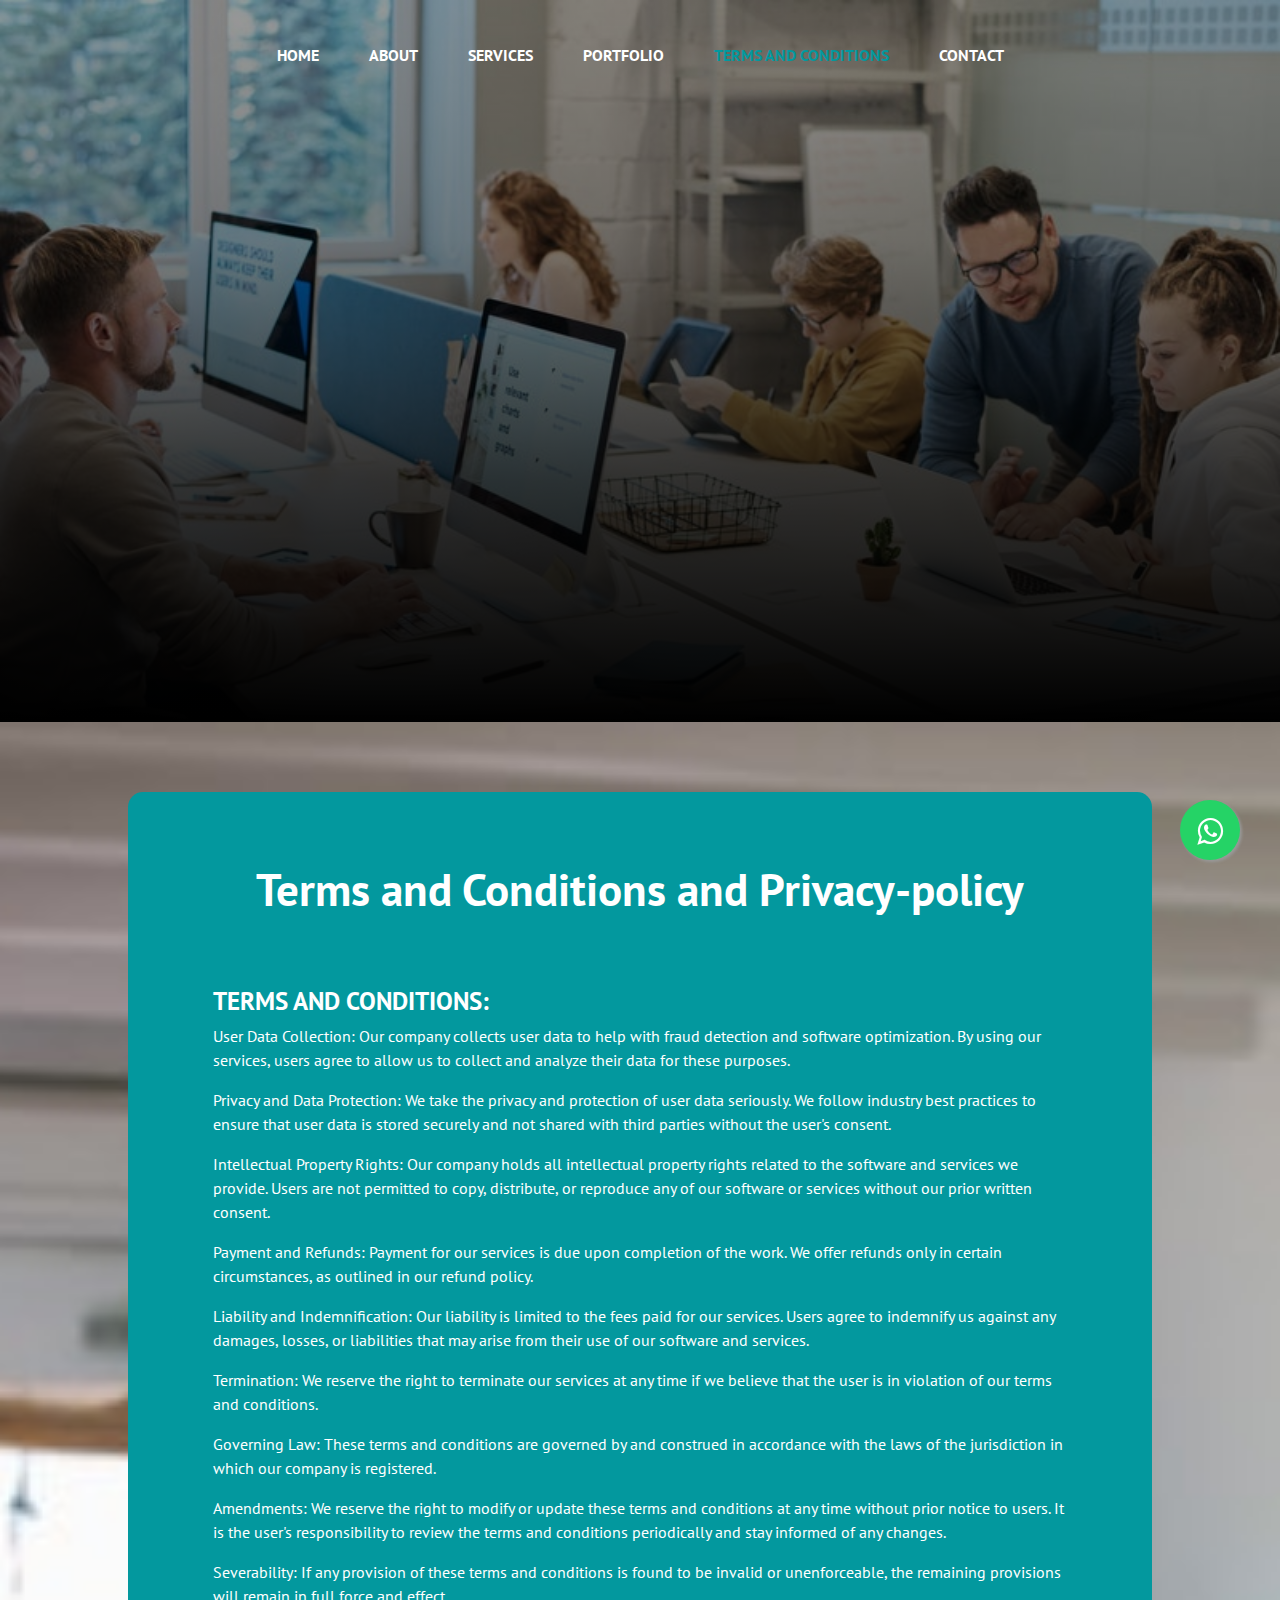
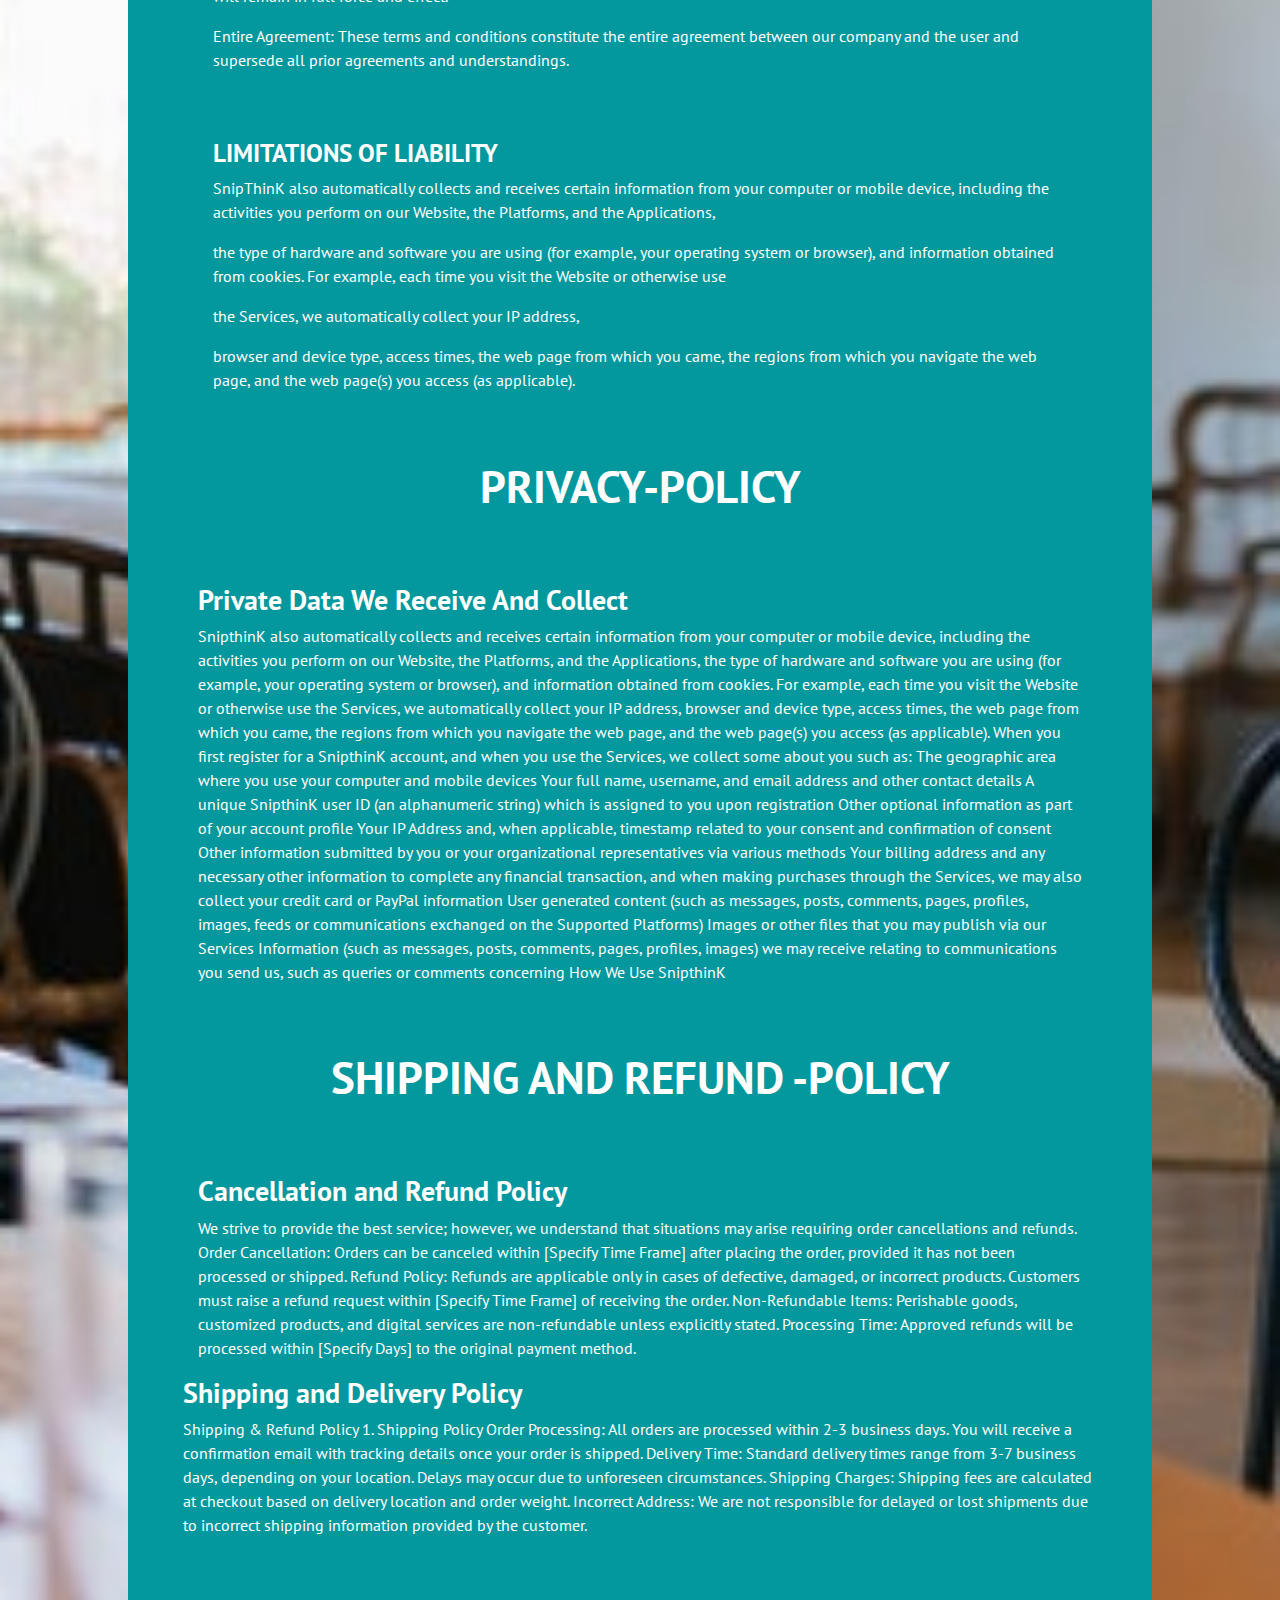
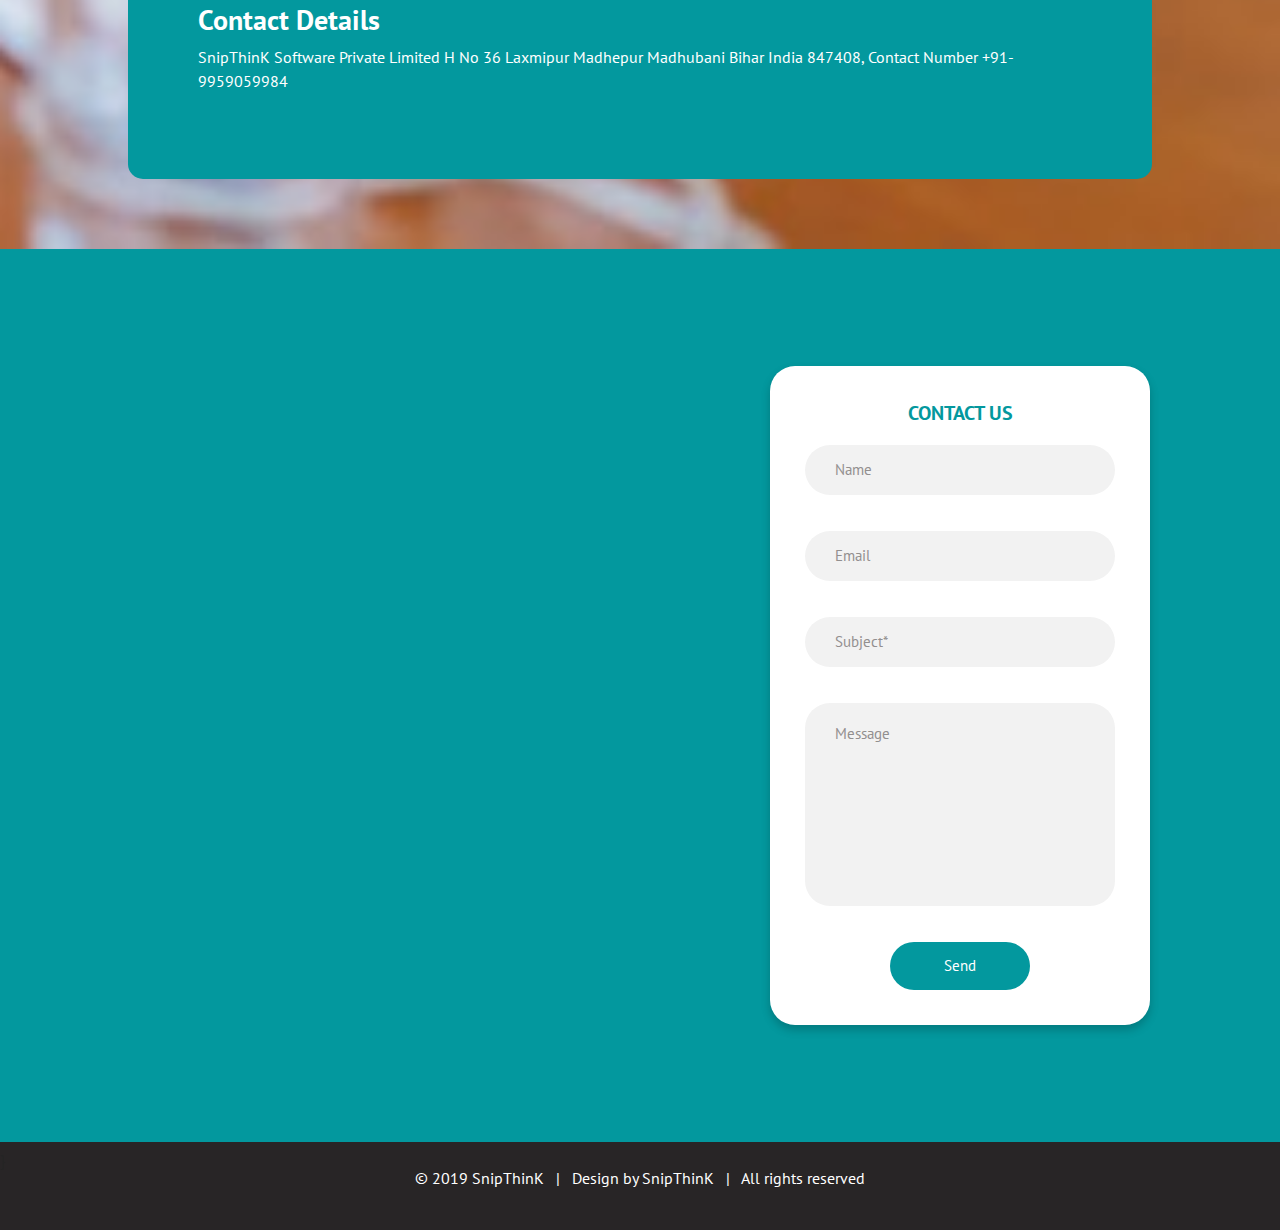
<file: tcpp.html>
<!DOCTYPE html>

<html lang="en">
<head>
  <!-- Required meta tags -->
  <meta charset="utf-8">
  <meta name="viewport" content="width=device-width, initial-scale=1, shrink-to-fit=no">
  <link rel="stylesheet" href="assets/css/bootstrap.min.css">
  <link rel="stylesheet" href="assets/css/style.css">
  <title>SnipThinK</title>
</head>

<body>
  <nav class="navbar navbar-expand-md  fixed-top maine-menu">
    <div class="container">
      <button class="navbar-toggler ml-auto" data-target="#my-nav" onclick="myFunction(this)" data-toggle="collapse"> <span class="bar1"></span> <span class="bar2"></span> <span class="bar3"></span> </button>
      <div id="my-nav" class="collapse navbar-collapse">
        <ul class="navbar-nav mx-auto">
          <li class="nav-item "> <a class="nav-link" href="index.html">Home</a> </li>
          <li class="nav-item "> <a class="nav-link" href="index.html#about" tabindex="-1" aria-disabled="true">About</a></li>
          <li class="nav-item"> <a class="nav-link" href="index.html#services" tabindex="-1" aria-disabled="true">Services</a></li>
          <li class="nav-item"> <a class="nav-link" href="index.html#portfolio" tabindex="-1" aria-disabled="true">Portfolio</a></li>
       <!--   <li class="nav-item"> <a class="nav-link" href="index.html#testimonial" tabindex="-1" aria-disabled="true">Testimonial</a></li>
       --> <li class="nav-item active"> <a class="nav-link" href="#" tabindex="-1" aria-disabled="true">Terms and Conditions</a></li>
          <li class="nav-item"> <a class="nav-link" href="tcpp.html#contact" tabindex="-1" aria-disabled="true">Contact</a></li>
        </ul>
      </div>
    </div>
  </nav>
<!---->
  <div class="container-fluid fh5co-home-banner">
    <div class="card"> <img class="card-img" src="assets/img/girl1.jpg" alt="">
      <div class="card-img-overlay">
        <div class="center-text">
          
        
        <!--  <a href="#" class="btn">
            <svg width="201" height="51" viewBox="0 0 201 51">
              <defs>
                <style>
                .cls-1 {
                  fill: none;
                  stroke-width: 1px;
                  stroke: url(#linear-gradient);
                }
              </style>

              <linearGradient id="linear-gradient" x1="140.508" y1="50.5" x2="60.492" y2="0.5" gradientUnits="userSpaceOnUse">
                <stop offset="0" stop-color="#e90e65"/>
                <stop offset="1" stop-color="#fff"/>
              </linearGradient>
            </defs>

            <rect id="Rounded_Rectangle_1" data-name="Rounded Rectangle 1" class="cls-1" x="0.5" y="0.5" width="200" height="50" rx="25" ry="25"/>
          </svg>
        Explore</a>
        -->
      </div>
      </div>
    </div>
  </div>


  <!-- Blog content section -->
  <section class="fh5co-blog-content">
    <div class="blog-content-bckg">
      <div class="blog-content-inner">
        <div class="container-fluid">
          <h3 class="card-title">Terms and Conditions and Privacy-policy</h3>
         
        
          
        
          <div class="row single-blog">
            
          <div class="col-xl8 col-lg-12 single-blog__text">
            <h2>Terms and Conditions:</br></h2>
            
              <p>User Data Collection: Our company collects user data to help with fraud detection and software optimization. By using our services, users agree to allow us to collect and analyze their data for these purposes.</br></p>
              <p>Privacy and Data Protection: We take the privacy and protection of user data seriously. We follow industry best practices to ensure that user data is stored securely and not shared with third parties without the user's consent.</br></p>
              <p>Intellectual Property Rights: Our company holds all intellectual property rights related to the software and services we provide. Users are not permitted to copy, distribute, or reproduce any of our software or services without our prior written consent.</br></p>
              <p>Payment and Refunds: Payment for our services is due upon completion of the work. We offer refunds only in certain circumstances, as outlined in our refund policy.</br></li>
              <p>Liability and Indemnification: Our liability is limited to the fees paid for our services. Users agree to indemnify us against any damages, losses, or liabilities that may arise from their use of our software and services.</br></p>
              <p>Termination: We reserve the right to terminate our services at any time if we believe that the user is in violation of our terms and conditions.</br></p>
              <p>Governing Law: These terms and conditions are governed by and construed in accordance with the laws of the jurisdiction in which our company is registered.</br></p>
              <p>Amendments: We reserve the right to modify or update these terms and conditions at any time without prior notice to users. It is the user's responsibility to review the terms and conditions periodically and stay informed of any changes.</p>
              <p>Severability: If any provision of these terms and conditions is found to be invalid or unenforceable, the remaining provisions will remain in full force and effect.</br></p>
              <p>Entire Agreement: These terms and conditions constitute the entire agreement between our company and the user and supersede all prior agreements and understandings.</br></p>
            
            </p>
            </div>
          </div>
          <div class="row single-blog">
            
            <div class="col-xl8 col-lg-12 single-blog__text">
              <h2>Limitations Of Liability</h2>
              <p>SnipThinK also automatically collects and receives certain information from your computer or mobile device, including the activities you perform on our Website, the Platforms, and the Applications, </p>
               <p> the type of hardware and software you are using (for example, your operating system or browser), and information obtained from cookies. For example, each time you visit the Website or otherwise use </p>
               <p>the Services, we automatically collect your IP address,</p>
              <p> browser and device type, access times, the web page from which you came, the regions from which you navigate the web page, and the web page(s) you access (as applicable).</p>
                
            </div>
          </div>
            <div class="col-xl-8 col-lg-12 single-blog__img">
                
            </div>
            </div>
            <h2 class="card-title">Privacy-policy</h2>
            <div class="row single-blog">
              
              <div class="col-xl8 col-lg-12 single-blog__text">
               
                 <h3>Private Data We Receive And Collect</h3>

                 <p> SnipthinK also automatically collects and receives certain information from your computer or mobile device, including the activities you perform on our Website, the Platforms, and the Applications, the type of hardware and software you are using (for example, your operating system or browser), and information obtained from cookies. For example, each time you visit the Website or otherwise use the Services, we automatically collect your IP address, browser and device type, access times, the web page from which you came, the regions from which you navigate the web page, and the web page(s) you access (as applicable).
                  
                  When you first register for a SnipthinK account, and when you use the Services, we collect some about you such as:
                  
                  The geographic area where you use your computer and mobile devices
                  Your full name, username, and email address and other contact details
                  A unique SnipthinK user ID (an alphanumeric string) which is assigned to you upon registration
                  Other optional information as part of your account profile
                  Your IP Address and, when applicable, timestamp related to your consent and confirmation of consent
                  Other information submitted by you or your organizational representatives via various methods
                  Your billing address and any necessary other information to complete any financial transaction, and when making purchases through the Services, we may also collect your credit card or PayPal information
                  User generated content (such as messages, posts, comments, pages, profiles, images, feeds or communications exchanged on the Supported Platforms)
                  Images or other files that you may publish via our Services
                  Information (such as messages, posts, comments, pages, profiles, images) we may receive relating to communications you send us, such as queries or comments concerning
                  How We Use SnipthinK</p>
                  
                </div>
              </div>

  <h2 class="card-title">shipping and Refund -policy</h2>
            <div class="row single-blog">
              
              <div class="col-xl8 col-lg-12 single-blog__text">
               
                 <h3>Cancellation and Refund Policy</h3>

                 <p> We strive to provide the best service; however, we understand that situations may arise requiring order cancellations and refunds.

Order Cancellation: Orders can be canceled within [Specify Time Frame] after placing the order, provided it has not been processed or shipped.

Refund Policy: Refunds are applicable only in cases of defective, damaged, or incorrect products. Customers must raise a refund request within [Specify Time Frame] of receiving the order.

Non-Refundable Items: Perishable goods, customized products, and digital services are non-refundable unless explicitly stated.

Processing Time: Approved refunds will be processed within [Specify Days] to the original payment method.</p>
                  
                </div>

               <h3>Shipping and Delivery Policy</h3>

                 <p> Shipping & Refund Policy
1. Shipping Policy
Order Processing: All orders are processed within 2-3 business days. You will receive a confirmation email with tracking details once your order is shipped.

Delivery Time: Standard delivery times range from 3-7 business days, depending on your location. Delays may occur due to unforeseen circumstances.

Shipping Charges: Shipping fees are calculated at checkout based on delivery location and order weight.

Incorrect Address: We are not responsible for delayed or lost shipments due to incorrect shipping information provided by the customer.</p>
                  
                </div>

        <h3>Contact Details </h3>

                 <p> SnipThinK Software Private Limited H No 36 Laxmipur Madhepur Madhubani Bihar India 847408, Contact Number +91-9959059984
</p>
                  
                </div>
              </div>
        
            </div>
            <div>

        </div>
      </div>
    </div>
  </section>
  <!-- Blog content section end -->


  <footer class="container-fluid p-0 pr-0">
    
    <link rel="stylesheet" href="https://maxcdn.bootstrapcdn.com/font-awesome/4.5.0/css/font-awesome.min.css">
<a href="https://api.whatsapp.com/send?phone=918952872163&text=Hola%21%20Quisiera%20m%C3%A1s%20informaci%C3%B3n%20sobre%20Varela%202." class="float" target="_blank">
<i class="fa fa-whatsapp my-float"></i>
</a>
    
    
    
    <div class="row mr-0 ml-0">
      <div class="col-md-6 pr-0 pl-0 map">

     <!-- <iframe src="https://www.google.com/maps/embed?pb=!1m18!1m12!1m3!1d13035.46901327725!2d-80.85396551628644!3d35.234674411422155!2m3!1f0!2f0!3f0!3m2!1i1024!2i768!4f13.1!3m3!1m2!1s0x8856a03af474f38f%3A0xf8301daadf5f7670!2sFourth+Ward%2C+Charlotte%2C+NC%2C+USA!5e0!3m2!1sen!2sin!4v1551001218548"  style="border:0" allowfullscreen></iframe>
     -->
        <iframe class="map" width="100%" height="450" frameborder="0" style="border:0" src="https://www.google.com/maps/embed/v1/place?q=26.1373431,86.3556195&amp;key=AIzaSyAlED-1aT9PsSNL8g5fiT3oVS48eaSAztY"></iframe>
       
  }

   
                 
    
      </div>


      <div class="col-md-6 content-us">
        
        <div class="contact-form" id="contact">
          
          <h3 class="text-uppercase">Contact us</h3>

<!---
          <input type="text" class="form-control" placeholder="Your Name">
          <input type="text" class="form-control" placeholder="Your Email">
          <textarea class="form-control" placeholder="Your Message"></textarea>
          <button type="submit">Send</button>

-->

<form class="contact_us_form row" action="https://formspree.io/f/xrgrkkjw" method="post" id="contactForm" novalidate="novalidate">
  <div class="form-group col-lg-12">
      <input type="text" class="form-control" id="name" name="name" placeholder="Name">
  </div>
  <div class="form-group col-lg-12">
      <input type="email" class="form-control" id="email" name="email" placeholder="Email">
  </div>
  <div class="form-group col-lg-12">
      <input type="text" class="form-control" id="subject" name="subject" placeholder="Subject*">
  </div>
  <div class="form-group col-lg-12">
      <textarea class="form-control" name="message" id="message" rows="1" placeholder="Message"></textarea>
  </div>
 
  <button type="submit">Send</button>
</form>


        </div>
      </div>
    </div>
    <div class="copy pt-4 pb-4">
      <p><a href="https://snipthink.com" target="_blank"> &copy; 2019 SnipThinK</a>  &nbsp;  |  &nbsp; Design by <a href="https://snipthink.com" target="_blank">SnipThinK</a> &nbsp; | &nbsp;  All rights reserved</p>
    </div>
  </footer>

  <!-- jQuery first, then Popper.js, then Bootstrap JS --> 
  <script src="assets/js/jquery-3.3.1.slim.min.js"></script> 
  <script src="assets/js/popper.min.js" ></script> 
  <script src="assets/js/bootstrap.min.js"></script> 
  <script src="assets/js/owl.carousel.min.js"></script> 
  <script src="assets/js/main.js"></script>

</body>

</body>
</html>
</file>
<file: vendors/revolution/css/settings.css>
/*-----------------------------------------------------------------------------

-	Revolution Slider 5.0 Default Style Settings -

Screen Stylesheet

version:   	5.3.1
date:      	07/12/15
author:		themepunch
email:     	info@themepunch.com
website:   	http://www.themepunch.com
-----------------------------------------------------------------------------*/

#debungcontrolls,.debugtimeline{width:100%;box-sizing:border-box}.rev_column,.rev_column .tp-parallax-wrap,.tp-svg-layer svg{vertical-align:top}#debungcontrolls{z-index:100000;position:fixed;bottom:0;height:auto;background:rgba(0,0,0,.6);padding:10px}.debugtimeline{height:10px;position:relative;margin-bottom:3px;display:none;white-space:nowrap}.debugtimeline:hover{height:15px}.the_timeline_tester{background:#e74c3c;position:absolute;top:0;left:0;height:100%;width:0}.debugtimeline.tl_slide .the_timeline_tester{background:#f39c12}.debugtimeline.tl_frame .the_timeline_tester{background:#3498db}.debugtimline_txt{color:#fff;font-weight:400;font-size:7px;position:absolute;left:10px;top:0;white-space:nowrap;line-height:10px}.rtl{direction:rtl}@font-face{font-family:revicons;src:url(../fonts/revicons/revicons.eot?5510888);src:url(../fonts/revicons/revicons.eot?5510888#iefix) format('embedded-opentype'),url(../fonts/revicons/revicons.woff?5510888) format('woff'),url(../fonts/revicons/revicons.ttf?5510888) format('truetype'),url(../fonts/revicons/revicons.svg?5510888#revicons) format('svg');font-weight:400;font-style:normal}[class*=" revicon-"]:before,[class^=revicon-]:before{font-family:revicons;font-style:normal;font-weight:400;speak:none;display:inline-block;text-decoration:inherit;width:1em;margin-right:.2em;text-align:center;font-variant:normal;text-transform:none;line-height:1em;margin-left:.2em}.revicon-search-1:before{content:'\e802'}.revicon-pencil-1:before{content:'\e831'}.revicon-picture-1:before{content:'\e803'}.revicon-cancel:before{content:'\e80a'}.revicon-info-circled:before{content:'\e80f'}.revicon-trash:before{content:'\e801'}.revicon-left-dir:before{content:'\e817'}.revicon-right-dir:before{content:'\e818'}.revicon-down-open:before{content:'\e83b'}.revicon-left-open:before{content:'\e819'}.revicon-right-open:before{content:'\e81a'}.revicon-angle-left:before{content:'\e820'}.revicon-angle-right:before{content:'\e81d'}.revicon-left-big:before{content:'\e81f'}.revicon-right-big:before{content:'\e81e'}.revicon-magic:before{content:'\e807'}.revicon-picture:before{content:'\e800'}.revicon-export:before{content:'\e80b'}.revicon-cog:before{content:'\e832'}.revicon-login:before{content:'\e833'}.revicon-logout:before{content:'\e834'}.revicon-video:before{content:'\e805'}.revicon-arrow-combo:before{content:'\e827'}.revicon-left-open-1:before{content:'\e82a'}.revicon-right-open-1:before{content:'\e82b'}.revicon-left-open-mini:before{content:'\e822'}.revicon-right-open-mini:before{content:'\e823'}.revicon-left-open-big:before{content:'\e824'}.revicon-right-open-big:before{content:'\e825'}.revicon-left:before{content:'\e836'}.revicon-right:before{content:'\e826'}.revicon-ccw:before{content:'\e808'}.revicon-arrows-ccw:before{content:'\e806'}.revicon-palette:before{content:'\e829'}.revicon-list-add:before{content:'\e80c'}.revicon-doc:before{content:'\e809'}.revicon-left-open-outline:before{content:'\e82e'}.revicon-left-open-2:before{content:'\e82c'}.revicon-right-open-outline:before{content:'\e82f'}.revicon-right-open-2:before{content:'\e82d'}.revicon-equalizer:before{content:'\e83a'}.revicon-layers-alt:before{content:'\e804'}.revicon-popup:before{content:'\e828'}.rev_slider_wrapper{position:relative;z-index:0;width:100%}.rev_slider{position:relative;overflow:visible}.entry-content .rev_slider a,.rev_slider a{box-shadow:none}.tp-overflow-hidden{overflow:hidden!important}.group_ov_hidden{overflow:hidden}.rev_slider img,.tp-simpleresponsive img{max-width:none!important;transition:none;margin:0;padding:0;border:none}.rev_slider .no-slides-text{font-weight:700;text-align:center;padding-top:80px}.rev_slider>ul,.rev_slider>ul>li,.rev_slider>ul>li:before,.rev_slider_wrapper>ul,.tp-revslider-mainul>li,.tp-revslider-mainul>li:before,.tp-simpleresponsive>ul,.tp-simpleresponsive>ul>li,.tp-simpleresponsive>ul>li:before{list-style:none!important;position:absolute;margin:0!important;padding:0!important;overflow-x:visible;overflow-y:visible;background-image:none;background-position:0 0;text-indent:0;top:0;left:0}.rev_slider>ul>li,.rev_slider>ul>li:before,.tp-revslider-mainul>li,.tp-revslider-mainul>li:before,.tp-simpleresponsive>ul>li,.tp-simpleresponsive>ul>li:before{visibility:hidden}.tp-revslider-mainul,.tp-revslider-slidesli{padding:0!important;margin:0!important;list-style:none!important}.fullscreen-container,.fullwidthbanner-container{padding:0;position:relative}.rev_slider li.tp-revslider-slidesli{position:absolute!important}.tp-caption .rs-untoggled-content{display:block}.tp-caption .rs-toggled-content{display:none}.rs-toggle-content-active.tp-caption .rs-toggled-content{display:block}.rs-toggle-content-active.tp-caption .rs-untoggled-content{display:none}.rev_slider .caption,.rev_slider .tp-caption{position:relative;visibility:hidden;white-space:nowrap;display:block;-webkit-font-smoothing:antialiased!important;z-index:1}.rev_slider .caption,.rev_slider .tp-caption,.tp-simpleresponsive img{-moz-user-select:none;-khtml-user-select:none;-webkit-user-select:none;-o-user-select:none}.rev_slider .tp-mask-wrap .tp-caption,.rev_slider .tp-mask-wrap :last-child,.wpb_text_column .rev_slider .tp-mask-wrap .tp-caption,.wpb_text_column .rev_slider .tp-mask-wrap :last-child{margin-bottom:0}.tp-svg-layer svg{width:100%;height:100%;position:relative}.tp-carousel-wrapper{cursor:url(openhand.cur),move}.tp-carousel-wrapper.dragged{cursor:url(closedhand.cur),move}.tp_inner_padding{box-sizing:border-box;max-height:none!important}.tp-caption.tp-layer-selectable{-moz-user-select:all;-khtml-user-select:all;-webkit-user-select:all;-o-user-select:all}.tp-caption.tp-hidden-caption,.tp-forcenotvisible,.tp-hide-revslider,.tp-parallax-wrap.tp-hidden-caption{visibility:hidden!important;display:none!important}.rev_slider audio,.rev_slider embed,.rev_slider iframe,.rev_slider object,.rev_slider video{max-width:none!important}.tp-element-background{position:absolute;top:0;left:0;width:100%;height:100%;z-index:0}.rev_row_zone{position:absolute;width:100%;left:0;box-sizing:border-box;min-height:50px;font-size:0}.rev_column_inner,.rev_slider .tp-caption.rev_row{position:relative;width:100%!important;box-sizing:border-box}.rev_row_zone_top{top:0}.rev_row_zone_middle{top:50%;transform:translateY(-50%)}.rev_row_zone_bottom{bottom:0}.rev_slider .tp-caption.rev_row{display:table;table-layout:fixed;vertical-align:top;height:auto!important;font-size:0}.rev_column{display:table-cell;position:relative;height:auto;box-sizing:border-box;font-size:0}.rev_column_inner{display:block;height:auto!important;white-space:normal!important}.rev_column_bg{width:100%;height:100%;position:absolute;top:0;left:0;z-index:0;box-sizing:border-box;background-clip:content-box;border:0 solid transparent}.tp-caption .backcorner,.tp-caption .backcornertop,.tp-caption .frontcorner,.tp-caption .frontcornertop{height:0;top:0;width:0;position:absolute}.rev_column_inner .tp-loop-wrap,.rev_column_inner .tp-mask-wrap,.rev_column_inner .tp-parallax-wrap{text-align:inherit}.rev_column_inner .tp-mask-wrap{display:inline-block}.rev_column_inner .tp-parallax-wrap,.rev_column_inner .tp-parallax-wrap .tp-loop-wrap,.rev_column_inner .tp-parallax-wrap .tp-mask-wrap{position:relative!important;left:auto!important;top:auto!important;line-height:0}.tp-video-play-button,.tp-video-play-button i{line-height:50px!important;vertical-align:top;text-align:center}.rev_column_inner .rev_layer_in_column,.rev_column_inner .tp-parallax-wrap,.rev_column_inner .tp-parallax-wrap .tp-loop-wrap,.rev_column_inner .tp-parallax-wrap .tp-mask-wrap{vertical-align:top}.rev_break_columns{display:block!important}.rev_break_columns .tp-parallax-wrap.rev_column{display:block!important;width:100%!important}.fullwidthbanner-container{overflow:hidden}.fullwidthbanner-container .fullwidthabanner{width:100%;position:relative}.tp-static-layers{position:absolute;z-index:101;top:0;left:0}.tp-caption .frontcorner{border-left:40px solid transparent;border-right:0 solid transparent;border-top:40px solid #00A8FF;left:-40px}.tp-caption .backcorner{border-left:0 solid transparent;border-right:40px solid transparent;border-bottom:40px solid #00A8FF;right:0}.tp-caption .frontcornertop{border-left:40px solid transparent;border-right:0 solid transparent;border-bottom:40px solid #00A8FF;left:-40px}.tp-caption .backcornertop{border-left:0 solid transparent;border-right:40px solid transparent;border-top:40px solid #00A8FF;right:0}.tp-layer-inner-rotation{position:relative!important}img.tp-slider-alternative-image{width:100%;height:auto}.caption.fullscreenvideo,.rs-background-video-layer,.tp-caption.coverscreenvideo,.tp-caption.fullscreenvideo{width:100%;height:100%;top:0;left:0;position:absolute}.noFilterClass{filter:none!important}.rs-background-video-layer{visibility:hidden;z-index:0}.caption.fullscreenvideo audio,.caption.fullscreenvideo iframe,.caption.fullscreenvideo video,.tp-caption.fullscreenvideo iframe,.tp-caption.fullscreenvideo iframe audio,.tp-caption.fullscreenvideo iframe video{width:100%!important;height:100%!important;display:none}.fullcoveredvideo audio,.fullscreenvideo audio .fullcoveredvideo video,.fullscreenvideo video{background:#000}.fullcoveredvideo .tp-poster{background-position:center center;background-size:cover;width:100%;height:100%;top:0;left:0}.videoisplaying .html5vid .tp-poster{display:none}.tp-video-play-button{background:#000;background:rgba(0,0,0,.3);border-radius:5px;position:absolute;top:50%;left:50%;color:#FFF;margin-top:-25px;margin-left:-25px;cursor:pointer;width:50px;height:50px;box-sizing:border-box;display:inline-block;z-index:4;opacity:0;transition:opacity .3s ease-out!important}.tp-audio-html5 .tp-video-play-button,.tp-hiddenaudio{display:none!important}.tp-caption .html5vid{width:100%!important;height:100%!important}.tp-video-play-button i{width:50px;height:50px;display:inline-block;font-size:40px!important}.rs-fullvideo-cover,.tp-dottedoverlay,.tp-shadowcover{height:100%;top:0;left:0;position:absolute}.tp-caption:hover .tp-video-play-button{opacity:1;display:block}.tp-caption .tp-revstop{display:none;border-left:5px solid #fff!important;border-right:5px solid #fff!important;margin-top:15px!important;line-height:20px!important;vertical-align:top;font-size:25px!important}.tp-seek-bar,.tp-video-button,.tp-volume-bar{outline:0;line-height:12px;margin:0;cursor:pointer}.videoisplaying .revicon-right-dir{display:none}.videoisplaying .tp-revstop{display:inline-block}.videoisplaying .tp-video-play-button{display:none}.fullcoveredvideo .tp-video-play-button{display:none!important}.fullscreenvideo .fullscreenvideo audio,.fullscreenvideo .fullscreenvideo video{object-fit:contain!important}.fullscreenvideo .fullcoveredvideo audio,.fullscreenvideo .fullcoveredvideo video{object-fit:cover!important}.tp-video-controls{position:absolute;bottom:0;left:0;right:0;padding:5px;opacity:0;transition:opacity .3s;background-image:linear-gradient(to bottom,#000 13%,#323232 100%);display:table;max-width:100%;overflow:hidden;box-sizing:border-box}.rev-btn.rev-hiddenicon i,.rev-btn.rev-withicon i{transition:all .2s ease-out!important;font-size:15px}.tp-caption:hover .tp-video-controls{opacity:.9}.tp-video-button{background:rgba(0,0,0,.5);border:0;border-radius:3px;font-size:12px;color:#fff;padding:0}.tp-video-button:hover{cursor:pointer}.tp-video-button-wrap,.tp-video-seek-bar-wrap,.tp-video-vol-bar-wrap{padding:0 5px;display:table-cell;vertical-align:middle}.tp-video-seek-bar-wrap{width:80%}.tp-video-vol-bar-wrap{width:20%}.tp-seek-bar,.tp-volume-bar{width:100%;padding:0}.rs-fullvideo-cover{width:100%;background:0 0;z-index:5}.disabled_lc .tp-video-play-button,.rs-background-video-layer audio::-webkit-media-controls,.rs-background-video-layer video::-webkit-media-controls,.rs-background-video-layer video::-webkit-media-controls-start-playback-button{display:none!important}.tp-audio-html5 .tp-video-controls{opacity:1!important;visibility:visible!important}.tp-dottedoverlay{background-repeat:repeat;width:100%;z-index:3}.tp-dottedoverlay.twoxtwo{background:url(../assets/gridtile.png)}.tp-dottedoverlay.twoxtwowhite{background:url(../assets/gridtile_white.png)}.tp-dottedoverlay.threexthree{background:url(../assets/gridtile_3x3.png)}.tp-dottedoverlay.threexthreewhite{background:url(../assets/gridtile_3x3_white.png)}.tp-shadowcover{width:100%;background:#fff;z-index:-1}.tp-shadow1{box-shadow:0 10px 6px -6px rgba(0,0,0,.8)}.tp-shadow2:after,.tp-shadow2:before,.tp-shadow3:before,.tp-shadow4:after{z-index:-2;position:absolute;content:"";bottom:10px;left:10px;width:50%;top:85%;max-width:300px;background:0 0;box-shadow:0 15px 10px rgba(0,0,0,.8);transform:rotate(-3deg)}.tp-shadow2:after,.tp-shadow4:after{transform:rotate(3deg);right:10px;left:auto}.tp-shadow5{position:relative;box-shadow:0 1px 4px rgba(0,0,0,.3),0 0 40px rgba(0,0,0,.1) inset}.tp-shadow5:after,.tp-shadow5:before{content:"";position:absolute;z-index:-2;box-shadow:0 0 25px 0 rgba(0,0,0,.6);top:30%;bottom:0;left:20px;right:20px;border-radius:100px/20px}.tp-button{padding:6px 13px 5px;border-radius:3px;height:30px;cursor:pointer;color:#fff!important;text-shadow:0 1px 1px rgba(0,0,0,.6)!important;font-size:15px;line-height:45px!important;font-family:arial,sans-serif;font-weight:700;letter-spacing:-1px;text-decoration:none}.tp-button.big{color:#fff;text-shadow:0 1px 1px rgba(0,0,0,.6);font-weight:700;padding:9px 20px;font-size:19px;line-height:57px!important}.purchase:hover,.tp-button.big:hover,.tp-button:hover{background-position:bottom,15px 11px}.purchase.green,.purchase:hover.green,.tp-button.green,.tp-button:hover.green{background-color:#21a117;box-shadow:0 3px 0 0 #104d0b}.purchase.blue,.purchase:hover.blue,.tp-button.blue,.tp-button:hover.blue{background-color:#1d78cb;box-shadow:0 3px 0 0 #0f3e68}.purchase.red,.purchase:hover.red,.tp-button.red,.tp-button:hover.red{background-color:#cb1d1d;box-shadow:0 3px 0 0 #7c1212}.purchase.orange,.purchase:hover.orange,.tp-button.orange,.tp-button:hover.orange{background-color:#f70;box-shadow:0 3px 0 0 #a34c00}.purchase.darkgrey,.purchase:hover.darkgrey,.tp-button.darkgrey,.tp-button.grey,.tp-button:hover.darkgrey,.tp-button:hover.grey{background-color:#555;box-shadow:0 3px 0 0 #222}.purchase.lightgrey,.purchase:hover.lightgrey,.tp-button.lightgrey,.tp-button:hover.lightgrey{background-color:#888;box-shadow:0 3px 0 0 #555}.rev-btn,.rev-btn:visited{outline:0!important;box-shadow:none!important;text-decoration:none!important;line-height:44px;font-size:17px;font-weight:500;padding:12px 35px;box-sizing:border-box;font-family:Roboto,sans-serif;cursor:pointer}.rev-btn.rev-uppercase,.rev-btn.rev-uppercase:visited{text-transform:uppercase;letter-spacing:1px;font-size:15px;font-weight:900}.rev-btn.rev-withicon i{font-weight:400;position:relative;top:0;margin-left:10px!important}.rev-btn.rev-hiddenicon i{font-weight:400;position:relative;top:0;opacity:0;margin-left:0!important;width:0!important}.rev-btn.rev-hiddenicon:hover i{opacity:1!important;margin-left:10px!important;width:auto!important}.rev-btn.rev-medium,.rev-btn.rev-medium:visited{line-height:36px;font-size:14px;padding:10px 30px}.rev-btn.rev-medium.rev-hiddenicon i,.rev-btn.rev-medium.rev-withicon i{font-size:14px;top:0}.rev-btn.rev-small,.rev-btn.rev-small:visited{line-height:28px;font-size:12px;padding:7px 20px}.rev-btn.rev-small.rev-hiddenicon i,.rev-btn.rev-small.rev-withicon i{font-size:12px;top:0}.rev-maxround{border-radius:30px}.rev-minround{border-radius:3px}.rev-burger{position:relative;width:60px;height:60px;box-sizing:border-box;padding:22px 0 0 14px;border-radius:50%;border:1px solid rgba(51,51,51,.25);-webkit-tap-highlight-color:transparent;cursor:pointer}.rev-burger span{display:block;width:30px;height:3px;background:#333;transition:.7s;pointer-events:none;transform-style:flat!important}.rev-burger.revb-white span,.rev-burger.revb-whitenoborder span{background:#fff}.rev-burger span:nth-child(2){margin:3px 0}#dialog_addbutton .rev-burger:hover :first-child,.open .rev-burger :first-child,.open.rev-burger :first-child{transform:translateY(6px) rotate(-45deg)}#dialog_addbutton .rev-burger:hover :nth-child(2),.open .rev-burger :nth-child(2),.open.rev-burger :nth-child(2){transform:rotate(-45deg);opacity:0}#dialog_addbutton .rev-burger:hover :last-child,.open .rev-burger :last-child,.open.rev-burger :last-child{transform:translateY(-6px) rotate(-135deg)}.rev-burger.revb-white{border:2px solid rgba(255,255,255,.2)}.rev-burger.revb-darknoborder,.rev-burger.revb-whitenoborder{border:0}.rev-burger.revb-darknoborder span{background:#333}.rev-burger.revb-whitefull{background:#fff;border:none}.rev-burger.revb-whitefull span{background:#333}.rev-burger.revb-darkfull{background:#333;border:none}.rev-burger.revb-darkfull span,.rev-scroll-btn.revs-fullwhite{background:#fff}@keyframes rev-ani-mouse{0%{opacity:1;top:29%}15%{opacity:1;top:50%}50%{opacity:0;top:50%}100%{opacity:0;top:29%}}.rev-scroll-btn{display:inline-block;position:relative;left:0;right:0;text-align:center;cursor:pointer;width:35px;height:55px;box-sizing:border-box;border:3px solid #fff;border-radius:23px}.rev-scroll-btn>*{display:inline-block;line-height:18px;font-size:13px;font-weight:400;color:#fff;font-family:proxima-nova,"Helvetica Neue",Helvetica,Arial,sans-serif;letter-spacing:2px}.rev-scroll-btn>.active,.rev-scroll-btn>:focus,.rev-scroll-btn>:hover{color:#fff}.rev-scroll-btn>.active,.rev-scroll-btn>:active,.rev-scroll-btn>:focus,.rev-scroll-btn>:hover{opacity:.8}.rev-scroll-btn.revs-fullwhite span{background:#333}.rev-scroll-btn.revs-fulldark{background:#333;border:none}.rev-scroll-btn.revs-fulldark span,.tp-bullet{background:#fff}.rev-scroll-btn span{position:absolute;display:block;top:29%;left:50%;width:8px;height:8px;margin:-4px 0 0 -4px;background:#fff;border-radius:50%;animation:rev-ani-mouse 2.5s linear infinite}.rev-scroll-btn.revs-dark{border-color:#333}.rev-scroll-btn.revs-dark span{background:#333}.rev-control-btn{position:relative;display:inline-block;z-index:5;color:#FFF;font-size:20px;line-height:60px;font-weight:400;font-style:normal;font-family:Raleway;text-decoration:none;text-align:center;background-color:#000;border-radius:50px;text-shadow:none;background-color:rgba(0,0,0,.5);width:60px;height:60px;box-sizing:border-box;cursor:pointer}.rev-cbutton-dark-sr,.rev-cbutton-light-sr{border-radius:3px}.rev-cbutton-light,.rev-cbutton-light-sr{color:#333;background-color:rgba(255,255,255,.75)}.rev-sbutton{line-height:37px;width:37px;height:37px}.rev-sbutton-blue{background-color:#3B5998}.rev-sbutton-lightblue{background-color:#00A0D1}.rev-sbutton-red{background-color:#DD4B39}.tp-bannertimer{visibility:hidden;width:100%;height:5px;background:#000;background:rgba(0,0,0,.15);position:absolute;z-index:200;top:0}.tp-bannertimer.tp-bottom{top:auto;bottom:0!important;height:5px}.tp-caption img{background:0 0;-ms-filter:"progid:DXImageTransform.Microsoft.gradient(startColorstr=#00FFFFFF,endColorstr=#00FFFFFF)";filter:progid:DXImageTransform.Microsoft.gradient(startColorstr=#00FFFFFF, endColorstr=#00FFFFFF);zoom:1}.caption.slidelink a div,.tp-caption.slidelink a div{width:3000px;height:1500px;background:url(../assets/coloredbg.png)}.tp-caption.slidelink a span{background:url(../assets/coloredbg.png)}.tp-loader.spinner0,.tp-loader.spinner5{background-image:url(../assets/loader.gif);background-repeat:no-repeat}.tp-shape{width:100%;height:100%}.tp-caption .rs-starring{display:inline-block}.tp-caption .rs-starring .star-rating{float:none;display:inline-block;vertical-align:top;color:#FFC321!important}.tp-caption .rs-starring .star-rating,.tp-caption .rs-starring-page .star-rating{position:relative;height:1em;width:5.4em;font-family:star;font-size:1em!important}.tp-loader.spinner0,.tp-loader.spinner1{width:40px;height:40px;margin-top:-20px;margin-left:-20px;animation:tp-rotateplane 1.2s infinite ease-in-out;background-color:#fff;border-radius:3px;box-shadow:0 0 20px 0 rgba(0,0,0,.15)}.tp-caption .rs-starring .star-rating:before,.tp-caption .rs-starring-page .star-rating:before{content:"\73\73\73\73\73";color:#E0DADF;float:left;top:0;left:0;position:absolute}.tp-caption .rs-starring .star-rating span{overflow:hidden;float:left;top:0;left:0;position:absolute;padding-top:1.5em;font-size:1em!important}.tp-caption .rs-starring .star-rating span:before{content:"\53\53\53\53\53";top:0;position:absolute;left:0}.tp-loader{top:50%;left:50%;z-index:10000;position:absolute}.tp-loader.spinner0{background-position:center center}.tp-loader.spinner5{background-position:10px 10px;background-color:#fff;margin:-22px;width:44px;height:44px;border-radius:3px}@keyframes tp-rotateplane{0%{transform:perspective(120px) rotateX(0) rotateY(0)}50%{transform:perspective(120px) rotateX(-180.1deg) rotateY(0)}100%{transform:perspective(120px) rotateX(-180deg) rotateY(-179.9deg)}}.tp-loader.spinner2{width:40px;height:40px;margin-top:-20px;margin-left:-20px;background-color:red;box-shadow:0 0 20px 0 rgba(0,0,0,.15);border-radius:100%;animation:tp-scaleout 1s infinite ease-in-out}@keyframes tp-scaleout{0%{transform:scale(0)}100%{transform:scale(1);opacity:0}}.tp-loader.spinner3{margin:-9px 0 0 -35px;width:70px;text-align:center}.tp-loader.spinner3 .bounce1,.tp-loader.spinner3 .bounce2,.tp-loader.spinner3 .bounce3{width:18px;height:18px;background-color:#fff;box-shadow:0 0 20px 0 rgba(0,0,0,.15);border-radius:100%;display:inline-block;animation:tp-bouncedelay 1.4s infinite ease-in-out;animation-fill-mode:both}.tp-loader.spinner3 .bounce1{animation-delay:-.32s}.tp-loader.spinner3 .bounce2{animation-delay:-.16s}@keyframes tp-bouncedelay{0%,100%,80%{transform:scale(0)}40%{transform:scale(1)}}.tp-loader.spinner4{margin:-20px 0 0 -20px;width:40px;height:40px;text-align:center;animation:tp-rotate 2s infinite linear}.tp-loader.spinner4 .dot1,.tp-loader.spinner4 .dot2{width:60%;height:60%;display:inline-block;position:absolute;top:0;background-color:#fff;border-radius:100%;animation:tp-bounce 2s infinite ease-in-out;box-shadow:0 0 20px 0 rgba(0,0,0,.15)}.tp-loader.spinner4 .dot2{top:auto;bottom:0;animation-delay:-1s}@keyframes tp-rotate{100%{transform:rotate(360deg)}}@keyframes tp-bounce{0%,100%{transform:scale(0)}50%{transform:scale(1)}}.tp-bullets.navbar,.tp-tabs.navbar,.tp-thumbs.navbar{border:none;min-height:0;margin:0;border-radius:0}.tp-bullets,.tp-tabs,.tp-thumbs{position:absolute;display:block;z-index:1000;top:0;left:0}.tp-tab,.tp-thumb{cursor:pointer;position:absolute;opacity:.5;box-sizing:border-box}.tp-arr-imgholder,.tp-tab-image,.tp-thumb-image,.tp-videoposter{background-position:center center;background-size:cover;width:100%;height:100%;display:block;position:absolute;top:0;left:0}.tp-tab.selected,.tp-tab:hover,.tp-thumb.selected,.tp-thumb:hover{opacity:1}.tp-tab-mask,.tp-thumb-mask{box-sizing:border-box!important}.tp-tabs,.tp-thumbs{box-sizing:content-box!important}.tp-bullet{width:15px;height:15px;position:absolute;background:rgba(255,255,255,.3);cursor:pointer}.tp-bullet.selected,.tp-bullet:hover{background:#fff}.tparrows{cursor:pointer;background:#000;background:rgba(0,0,0,.5);width:40px;height:40px;position:absolute;display:block;z-index:1000}.tparrows:hover{background:#000}.tparrows:before{font-family:revicons;font-size:15px;color:#fff;display:block;line-height:40px;text-align:center}.hginfo,.hglayerinfo{font-size:12px;font-weight:600}.tparrows.tp-leftarrow:before{content:'\e824'}.tparrows.tp-rightarrow:before{content:'\e825'}body.rtl .tp-kbimg{left:0!important}.dddwrappershadow{box-shadow:0 45px 100px rgba(0,0,0,.4)}.hglayerinfo{position:fixed;bottom:0;left:0;color:#FFF;line-height:20px;background:rgba(0,0,0,.75);padding:5px 10px;z-index:2000;white-space:normal}.helpgrid,.hginfo{position:absolute}.hginfo{top:-2px;left:-2px;color:#e74c3c;background:#000;padding:2px 5px}.indebugmode .tp-caption:hover{border:1px dashed #c0392b!important}.helpgrid{border:2px dashed #c0392b;top:0;left:0;z-index:0}#revsliderlogloglog{padding:15px;color:#fff;position:fixed;top:0;left:0;width:200px;height:150px;background:rgba(0,0,0,.7);z-index:100000;font-size:10px;overflow:scroll}.aden{filter:hue-rotate(-20deg) contrast(.9) saturate(.85) brightness(1.2)}.aden::after{background:linear-gradient(to right,rgba(66,10,14,.2),transparent);mix-blend-mode:darken}.perpetua::after,.reyes::after{mix-blend-mode:soft-light;opacity:.5}.inkwell{filter:sepia(.3) contrast(1.1) brightness(1.1) grayscale(1)}.perpetua::after{background:linear-gradient(to bottom,#005b9a,#e6c13d)}.reyes{filter:sepia(.22) brightness(1.1) contrast(.85) saturate(.75)}.reyes::after{background:#efcdad}.gingham{filter:brightness(1.05) hue-rotate(-10deg)}.gingham::after{background:linear-gradient(to right,rgba(66,10,14,.2),transparent);mix-blend-mode:darken}.toaster{filter:contrast(1.5) brightness(.9)}.toaster::after{background:radial-gradient(circle,#804e0f,#3b003b);mix-blend-mode:screen}.walden{filter:brightness(1.1) hue-rotate(-10deg) sepia(.3) saturate(1.6)}.walden::after{background:#04c;mix-blend-mode:screen;opacity:.3}.hudson{filter:brightness(1.2) contrast(.9) saturate(1.1)}.hudson::after{background:radial-gradient(circle,#a6b1ff 50%,#342134);mix-blend-mode:multiply;opacity:.5}.earlybird{filter:contrast(.9) sepia(.2)}.earlybird::after{background:radial-gradient(circle,#d0ba8e 20%,#360309 85%,#1d0210 100%);mix-blend-mode:overlay}.mayfair{filter:contrast(1.1) saturate(1.1)}.mayfair::after{background:radial-gradient(circle at 40% 40%,rgba(255,255,255,.8),rgba(255,200,200,.6),#111 60%);mix-blend-mode:overlay;opacity:.4}.lofi{filter:saturate(1.1) contrast(1.5)}.lofi::after{background:radial-gradient(circle,transparent 70%,#222 150%);mix-blend-mode:multiply}._1977{filter:contrast(1.1) brightness(1.1) saturate(1.3)}._1977:after{background:rgba(243,106,188,.3);mix-blend-mode:screen}.brooklyn{filter:contrast(.9) brightness(1.1)}.brooklyn::after{background:radial-gradient(circle,rgba(168,223,193,.4) 70%,#c4b7c8);mix-blend-mode:overlay}.xpro2{filter:sepia(.3)}.xpro2::after{background:radial-gradient(circle,#e6e7e0 40%,rgba(43,42,161,.6) 110%);mix-blend-mode:color-burn}.nashville{filter:sepia(.2) contrast(1.2) brightness(1.05) saturate(1.2)}.nashville::after{background:rgba(0,70,150,.4);mix-blend-mode:lighten}.nashville::before{background:rgba(247,176,153,.56);mix-blend-mode:darken}.lark{filter:contrast(.9)}.lark::after{background:rgba(242,242,242,.8);mix-blend-mode:darken}.lark::before{background:#22253f;mix-blend-mode:color-dodge}.moon{filter:grayscale(1) contrast(1.1) brightness(1.1)}.moon::before{background:#a0a0a0;mix-blend-mode:soft-light}.moon::after{background:#383838;mix-blend-mode:lighten}.clarendon{filter:contrast(1.2) saturate(1.35)}.clarendon:before{background:rgba(127,187,227,.2);mix-blend-mode:overlay}.willow{filter:grayscale(.5) contrast(.95) brightness(.9)}.willow::before{background-color:radial-gradient(40%,circle,#d4a9af 55%,#000 150%);mix-blend-mode:overlay}.willow::after{background-color:#d8cdcb;mix-blend-mode:color}.rise{filter:brightness(1.05) sepia(.2) contrast(.9) saturate(.9)}.rise::after{background:radial-gradient(circle,rgba(232,197,152,.8),transparent 90%);mix-blend-mode:overlay;opacity:.6}.rise::before{background:radial-gradient(circle,rgba(236,205,169,.15) 55%,rgba(50,30,7,.4));mix-blend-mode:multiply}._1977:after,._1977:before,.aden:after,.aden:before,.brooklyn:after,.brooklyn:before,.clarendon:after,.clarendon:before,.earlybird:after,.earlybird:before,.gingham:after,.gingham:before,.hudson:after,.hudson:before,.inkwell:after,.inkwell:before,.lark:after,.lark:before,.lofi:after,.lofi:before,.mayfair:after,.mayfair:before,.moon:after,.moon:before,.nashville:after,.nashville:before,.perpetua:after,.perpetua:before,.reyes:after,.reyes:before,.rise:after,.rise:before,.slumber:after,.slumber:before,.toaster:after,.toaster:before,.walden:after,.walden:before,.willow:after,.willow:before,.xpro2:after,.xpro2:before{content:'';display:block;height:100%;width:100%;top:0;left:0;position:absolute;pointer-events:none}._1977,.aden,.brooklyn,.clarendon,.earlybird,.gingham,.hudson,.inkwell,.lark,.lofi,.mayfair,.moon,.nashville,.perpetua,.reyes,.rise,.slumber,.toaster,.walden,.willow,.xpro2{position:relative}._1977 img,.aden img,.brooklyn img,.clarendon img,.earlybird img,.gingham img,.hudson img,.inkwell img,.lark img,.lofi img,.mayfair img,.moon img,.nashville img,.perpetua img,.reyes img,.rise img,.slumber img,.toaster img,.walden img,.willow img,.xpro2 img{width:100%;z-index:1}._1977:before,.aden:before,.brooklyn:before,.clarendon:before,.earlybird:before,.gingham:before,.hudson:before,.inkwell:before,.lark:before,.lofi:before,.mayfair:before,.moon:before,.nashville:before,.perpetua:before,.reyes:before,.rise:before,.slumber:before,.toaster:before,.walden:before,.willow:before,.xpro2:before{z-index:2}._1977:after,.aden:after,.brooklyn:after,.clarendon:after,.earlybird:after,.gingham:after,.hudson:after,.inkwell:after,.lark:after,.lofi:after,.mayfair:after,.moon:after,.nashville:after,.perpetua:after,.reyes:after,.rise:after,.slumber:after,.toaster:after,.walden:after,.willow:after,.xpro2:after{z-index:3}.slumber{filter:saturate(.66) brightness(1.05)}.slumber::after{background:rgba(125,105,24,.5);mix-blend-mode:soft-light}.slumber::before{background:rgba(69,41,12,.4);mix-blend-mode:lighten}
</file>
<file: vendors/revolution/css/layers.css>
/*-----------------------------------------------------------------------------

-	Revolution Slider 5.0 Layer Style Settings -

Screen Stylesheet

version:   	5.0.0
date:      	18/03/15
author:		themepunch
email:     	info@themepunch.com
website:   	http://www.themepunch.com
-----------------------------------------------------------------------------*/

* {
    -webkit-box-sizing: border-box;
    -moz-box-sizing: border-box;
    box-sizing: border-box;
}

.tp-caption.Twitter-Content a,.tp-caption.Twitter-Content a:visited
{
	color:#0084B4!important;
}

.tp-caption.Twitter-Content a:hover
{
	color:#0084B4!important;
	text-decoration:underline!important;
}

.tp-caption.medium_grey,.medium_grey
{
	background-color:#888;
	border-style:none;
	border-width:0;
	color:#fff;
	font-family:Arial;
	font-size:20px;
	font-weight:700;
	line-height:20px;
	margin:0;
	padding:2px 4px;
	position:absolute;
	text-shadow:0 2px 5px rgba(0,0,0,0.5);
	white-space:nowrap;
}

.tp-caption.small_text,.small_text
{
	border-style:none;
	border-width:0;
	color:#fff;
	font-family:Arial;
	font-size:14px;
	font-weight:700;
	line-height:20px;
	margin:0;
	position:absolute;
	text-shadow:0 2px 5px rgba(0,0,0,0.5);
	white-space:nowrap;
}

.tp-caption.medium_text,.medium_text
{
	border-style:none;
	border-width:0;
	color:#fff;
	font-family:Arial;
	font-size:20px;
	font-weight:700;
	line-height:20px;
	margin:0;
	position:absolute;
	text-shadow:0 2px 5px rgba(0,0,0,0.5);
	white-space:nowrap;
}

.tp-caption.large_text,.large_text
{
	border-style:none;
	border-width:0;
	color:#fff;
	font-family:Arial;
	font-size:40px;
	font-weight:700;
	line-height:40px;
	margin:0;
	position:absolute;
	text-shadow:0 2px 5px rgba(0,0,0,0.5);
	white-space:nowrap;
}

.tp-caption.very_large_text,.very_large_text
{
	border-style:none;
	border-width:0;
	color:#fff;
	font-family:Arial;
	font-size:60px;
	font-weight:700;
	letter-spacing:-2px;
	line-height:60px;
	margin:0;
	position:absolute;
	text-shadow:0 2px 5px rgba(0,0,0,0.5);
	white-space:nowrap;
}

.tp-caption.very_big_white,.very_big_white
{
	background-color:#000;
	border-style:none;
	border-width:0;
	color:#fff;
	font-family:Arial;
	font-size:60px;
	font-weight:800;
	line-height:60px;
	margin:0;
	padding:1px 4px 0;
	position:absolute;
	text-shadow:none;
	white-space:nowrap;
}

.tp-caption.very_big_black,.very_big_black
{
	background-color:#fff;
	border-style:none;
	border-width:0;
	color:#000;
	font-family:Arial;
	font-size:60px;
	font-weight:700;
	line-height:60px;
	margin:0;
	padding:1px 4px 0;
	position:absolute;
	text-shadow:none;
	white-space:nowrap;
}

.tp-caption.modern_medium_fat,.modern_medium_fat
{
	border-style:none;
	border-width:0;
	color:#000;
	font-family:"Open Sans", sans-serif;
	font-size:24px;
	font-weight:800;
	line-height:20px;
	margin:0;
	position:absolute;
	text-shadow:none;
	white-space:nowrap;
}

.tp-caption.modern_medium_fat_white,.modern_medium_fat_white
{
	border-style:none;
	border-width:0;
	color:#fff;
	font-family:"Open Sans", sans-serif;
	font-size:24px;
	font-weight:800;
	line-height:20px;
	margin:0;
	position:absolute;
	text-shadow:none;
	white-space:nowrap;
}

.tp-caption.modern_medium_light,.modern_medium_light
{
	border-style:none;
	border-width:0;
	color:#000;
	font-family:"Open Sans", sans-serif;
	font-size:24px;
	font-weight:300;
	line-height:20px;
	margin:0;
	position:absolute;
	text-shadow:none;
	white-space:nowrap;
}

.tp-caption.modern_big_bluebg,.modern_big_bluebg
{
	background-color:#4e5b6c;
	border-style:none;
	border-width:0;
	color:#fff;
	font-family:"Open Sans", sans-serif;
	font-size:30px;
	font-weight:800;
	letter-spacing:0;
	line-height:36px;
	margin:0;
	padding:3px 10px;
	position:absolute;
	text-shadow:none;
}

.tp-caption.modern_big_redbg,.modern_big_redbg
{
	background-color:#de543e;
	border-style:none;
	border-width:0;
	color:#fff;
	font-family:"Open Sans", sans-serif;
	font-size:30px;
	font-weight:300;
	letter-spacing:0;
	line-height:36px;
	margin:0;
	padding:1px 10px 3px;
	position:absolute;
	text-shadow:none;
}

.tp-caption.modern_small_text_dark,.modern_small_text_dark
{
	border-style:none;
	border-width:0;
	color:#555;
	font-family:Arial;
	font-size:14px;
	line-height:22px;
	margin:0;
	position:absolute;
	text-shadow:none;
	white-space:nowrap;
}

.tp-caption.boxshadow,.boxshadow
{		
	box-shadow:0 0 20px rgba(0,0,0,0.5);
}

.tp-caption.black,.black
{
	color:#000;
	text-shadow:none;
}

.tp-caption.noshadow,.noshadow
{
	text-shadow:none;
}

.tp-caption.thinheadline_dark,.thinheadline_dark
{
	background-color:transparent;
	color:rgba(0,0,0,0.85);
	font-family:"Open Sans";
	font-size:30px;
	font-weight:300;
	line-height:30px;
	position:absolute;
	text-shadow:none;
}

.tp-caption.thintext_dark,.thintext_dark
{
	background-color:transparent;
	color:rgba(0,0,0,0.85);
	font-family:"Open Sans";
	font-size:16px;
	font-weight:300;
	line-height:26px;
	position:absolute;
	text-shadow:none;
}

.tp-caption.largeblackbg,.largeblackbg
{
	
	
	background-color:#000;
	border-radius:0;
	color:#fff;
	font-family:"Open Sans";
	font-size:50px;
	font-weight:300;
	line-height:70px;
	padding:0 20px;
	position:absolute;
	text-shadow:none;
}

.tp-caption.largepinkbg,.largepinkbg
{
	
	
	background-color:#db4360;
	border-radius:0;
	color:#fff;
	font-family:"Open Sans";
	font-size:50px;
	font-weight:300;
	line-height:70px;
	padding:0 20px;
	position:absolute;
	text-shadow:none;
}

.tp-caption.largewhitebg,.largewhitebg
{
	
	
	background-color:#fff;
	border-radius:0;
	color:#000;
	font-family:"Open Sans";
	font-size:50px;
	font-weight:300;
	line-height:70px;
	padding:0 20px;
	position:absolute;
	text-shadow:none;
}

.tp-caption.largegreenbg,.largegreenbg
{
	
	
	background-color:#67ae73;
	border-radius:0;
	color:#fff;
	font-family:"Open Sans";
	font-size:50px;
	font-weight:300;
	line-height:70px;
	padding:0 20px;
	position:absolute;
	text-shadow:none;
}

.tp-caption.excerpt,.excerpt
{
	background-color:rgba(0,0,0,1);
	border-color:#fff;
	border-style:none;
	border-width:0;
	color:#fff;
	font-family:Arial;
	font-size:36px;
	font-weight:700;
	height:auto;
	letter-spacing:-1.5px;
	line-height:36px;
	margin:0;
	padding:1px 4px 0;
	text-decoration:none;
	text-shadow:none;
	white-space:normal!important;
	width:150px;
}

.tp-caption.large_bold_grey,.large_bold_grey
{
	background-color:transparent;
	border-color:#ffd658;
	border-style:none;
	border-width:0;
	color:#666;
	font-family:"Open Sans";
	font-size:60px;
	font-weight:800;
	line-height:60px;
	margin:0;
	padding:1px 4px 0;
	text-decoration:none;
	text-shadow:none;
}

.tp-caption.medium_thin_grey,.medium_thin_grey
{
	background-color:transparent;
	border-color:#ffd658;
	border-style:none;
	border-width:0;
	color:#666;
	font-family:"Open Sans";
	font-size:34px;
	font-weight:300;
	line-height:30px;
	margin:0;
	padding:1px 4px 0;
	text-decoration:none;
	text-shadow:none;
}

.tp-caption.small_thin_grey,.small_thin_grey
{
	background-color:transparent;
	border-color:#ffd658;
	border-style:none;
	border-width:0;
	color:#757575;
	font-family:"Open Sans";
	font-size:18px;
	font-weight:300;
	line-height:26px;
	margin:0;
	padding:1px 4px 0;
	text-decoration:none;
	text-shadow:none;
}

.tp-caption.lightgrey_divider,.lightgrey_divider
{
	background-color:rgba(235,235,235,1);
	background-position:initial;
	background-repeat:initial;
	border-color:#222;
	border-style:none;
	border-width:0;
	height:3px;
	text-decoration:none;
	width:370px;
}

.tp-caption.large_bold_darkblue,.large_bold_darkblue
{
	background-color:transparent;
	border-color:#ffd658;
	border-style:none;
	border-width:0;
	color:#34495e;
	font-family:"Open Sans";
	font-size:58px;
	font-weight:800;
	line-height:60px;
	text-decoration:none;
}

.tp-caption.medium_bg_darkblue,.medium_bg_darkblue
{
	background-color:#34495e;
	border-color:#ffd658;
	border-style:none;
	border-width:0;
	color:#fff;
	font-family:"Open Sans";
	font-size:20px;
	font-weight:800;
	line-height:20px;
	padding:10px;
	text-decoration:none;
}

.tp-caption.medium_bold_red,.medium_bold_red
{
	background-color:transparent;
	border-color:#ffd658;
	border-style:none;
	border-width:0;
	color:#e33a0c;
	font-family:"Open Sans";
	font-size:24px;
	font-weight:800;
	line-height:30px;
	padding:0;
	text-decoration:none;
}

.tp-caption.medium_light_red,.medium_light_red
{
	background-color:transparent;
	border-color:#ffd658;
	border-style:none;
	border-width:0;
	color:#e33a0c;
	font-family:"Open Sans";
	font-size:21px;
	font-weight:300;
	line-height:26px;
	padding:0;
	text-decoration:none;
}

.tp-caption.medium_bg_red,.medium_bg_red
{
	background-color:#e33a0c;
	border-color:#ffd658;
	border-style:none;
	border-width:0;
	color:#fff;
	font-family:"Open Sans";
	font-size:20px;
	font-weight:800;
	line-height:20px;
	padding:10px;
	text-decoration:none;
}

.tp-caption.medium_bold_orange,.medium_bold_orange
{
	background-color:transparent;
	border-color:#ffd658;
	border-style:none;
	border-width:0;
	color:#f39c12;
	font-family:"Open Sans";
	font-size:24px;
	font-weight:800;
	line-height:30px;
	text-decoration:none;
}

.tp-caption.medium_bg_orange,.medium_bg_orange
{
	background-color:#f39c12;
	border-color:#ffd658;
	border-style:none;
	border-width:0;
	color:#fff;
	font-family:"Open Sans";
	font-size:20px;
	font-weight:800;
	line-height:20px;
	padding:10px;
	text-decoration:none;
}

.tp-caption.grassfloor,.grassfloor
{
	background-color:rgba(160,179,151,1);
	border-color:#222;
	border-style:none;
	border-width:0;
	height:150px;
	text-decoration:none;
	width:4000px;
}

.tp-caption.large_bold_white,.large_bold_white
{
	background-color:transparent;
	border-color:#ffd658;
	border-style:none;
	border-width:0;
	color:#fff;
	font-family:"Open Sans";
	font-size:58px;
	font-weight:800;
	line-height:60px;
	text-decoration:none;
}

.tp-caption.medium_light_white,.medium_light_white
{
	background-color:transparent;
	border-color:#ffd658;
	border-style:none;
	border-width:0;
	color:#fff;
	font-family:"Open Sans";
	font-size:30px;
	font-weight:300;
	line-height:36px;
	padding:0;
	text-decoration:none;
}

.tp-caption.mediumlarge_light_white,.mediumlarge_light_white
{
	background-color:transparent;
	border-color:#ffd658;
	border-style:none;
	border-width:0;
	color:#fff;
	font-family:"Open Sans";
	font-size:34px;
	font-weight:300;
	line-height:40px;
	padding:0;
	text-decoration:none;
}

.tp-caption.mediumlarge_light_white_center,.mediumlarge_light_white_center
{
	background-color:transparent;
	border-color:#ffd658;
	border-style:none;
	border-width:0;
	color:#fff;
	font-family:"Open Sans";
	font-size:34px;
	font-weight:300;
	line-height:40px;
	padding:0;
	text-align:center;
	text-decoration:none;
}

.tp-caption.medium_bg_asbestos,.medium_bg_asbestos
{
	background-color:#7f8c8d;
	border-color:#ffd658;
	border-style:none;
	border-width:0;
	color:#fff;
	font-family:"Open Sans";
	font-size:20px;
	font-weight:800;
	line-height:20px;
	padding:10px;
	text-decoration:none;
}

.tp-caption.medium_light_black,.medium_light_black
{
	background-color:transparent;
	border-color:#ffd658;
	border-style:none;
	border-width:0;
	color:#000;
	font-family:"Open Sans";
	font-size:30px;
	font-weight:300;
	line-height:36px;
	padding:0;
	text-decoration:none;
}

.tp-caption.large_bold_black,.large_bold_black
{
	background-color:transparent;
	border-color:#ffd658;
	border-style:none;
	border-width:0;
	color:#000;
	font-family:"Open Sans";
	font-size:58px;
	font-weight:800;
	line-height:60px;
	text-decoration:none;
}

.tp-caption.mediumlarge_light_darkblue,.mediumlarge_light_darkblue
{
	background-color:transparent;
	border-color:#ffd658;
	border-style:none;
	border-width:0;
	color:#34495e;
	font-family:"Open Sans";
	font-size:34px;
	font-weight:300;
	line-height:40px;
	padding:0;
	text-decoration:none;
}

.tp-caption.small_light_white,.small_light_white
{
	background-color:transparent;
	border-color:#ffd658;
	border-style:none;
	border-width:0;
	color:#fff;
	font-family:"Open Sans";
	font-size:17px;
	font-weight:300;
	line-height:28px;
	padding:0;
	text-decoration:none;
}

.tp-caption.roundedimage,.roundedimage
{
	border-color:#222;
	border-style:none;
	border-width:0;
}

.tp-caption.large_bg_black,.large_bg_black
{
	background-color:#000;
	border-color:#ffd658;
	border-style:none;
	border-width:0;
	color:#fff;
	font-family:"Open Sans";
	font-size:40px;
	font-weight:800;
	line-height:40px;
	padding:10px 20px 15px;
	text-decoration:none;
}

.tp-caption.mediumwhitebg,.mediumwhitebg
{
	background-color:#fff;
	border-color:#000;
	border-style:none;
	border-width:0;
	color:#000;
	font-family:"Open Sans";
	font-size:30px;
	font-weight:300;
	line-height:30px;
	padding:5px 15px 10px;
	text-decoration:none;
	text-shadow:none;
}

.tp-caption.maincaption,.maincaption
{
	background-color:transparent;
	border-color:#000;
	border-style:none;
	border-width:0;
	color:#212a40;
	font-family:roboto;
	font-size:33px;
	font-weight:500;
	line-height:43px;
	text-decoration:none;
	text-shadow:none;
}

.tp-caption.miami_title_60px,.miami_title_60px
{
	background-color:transparent;
	border-color:#000;
	border-style:none;
	border-width:0;
	color:#fff;
	font-family:"Source Sans Pro";
	font-size:60px;
	font-weight:700;
	letter-spacing:1px;
	line-height:60px;
	text-decoration:none;
	text-shadow:none;
}

.tp-caption.miami_subtitle,.miami_subtitle
{
	background-color:transparent;
	border-color:#000;
	border-style:none;
	border-width:0;
	color:rgba(255,255,255,0.65);
	font-family:"Source Sans Pro";
	font-size:17px;
	font-weight:400;
	letter-spacing:2px;
	line-height:24px;
	text-decoration:none;
	text-shadow:none;
}

.tp-caption.divideline30px,.divideline30px
{
	background:#fff;
	background-color:#fff;
	border-color:#222;
	border-style:none;
	border-width:0;
	height:2px;
	min-width:30px;
	text-decoration:none;
}

.tp-caption.Miami_nostyle,.Miami_nostyle
{
	border-color:#222;
	border-style:none;
	border-width:0;
}

.tp-caption.miami_content_light,.miami_content_light
{
	background-color:transparent;
	border-color:#000;
	border-style:none;
	border-width:0;
	color:#fff;
	font-family:"Source Sans Pro";
	font-size:22px;
	font-weight:400;
	letter-spacing:0;
	line-height:28px;
	text-decoration:none;
	text-shadow:none;
}

.tp-caption.miami_title_60px_dark,.miami_title_60px_dark
{
	background-color:transparent;
	border-color:#000;
	border-style:none;
	border-width:0;
	color:#333;
	font-family:"Source Sans Pro";
	font-size:60px;
	font-weight:700;
	letter-spacing:1px;
	line-height:60px;
	text-decoration:none;
	text-shadow:none;
}

.tp-caption.miami_content_dark,.miami_content_dark
{
	background-color:transparent;
	border-color:#000;
	border-style:none;
	border-width:0;
	color:#666;
	font-family:"Source Sans Pro";
	font-size:22px;
	font-weight:400;
	letter-spacing:0;
	line-height:28px;
	text-decoration:none;
	text-shadow:none;
}

.tp-caption.divideline30px_dark,.divideline30px_dark
{
	background-color:#333;
	border-color:#222;
	border-style:none;
	border-width:0;
	height:2px;
	min-width:30px;
	text-decoration:none;
}

.tp-caption.ellipse70px,.ellipse70px
{
	background-color:rgba(0,0,0,0.14902);
	border-color:#222;
	border-radius:50px 50px 50px 50px;
	border-style:none;
	border-width:0;
	cursor:pointer;
	line-height:1px;
	min-height:70px;
	min-width:70px;
	text-decoration:none;
}

.tp-caption.arrowicon,.arrowicon
{
	border-color:#222;
	border-style:none;
	border-width:0;
	line-height:1px;
}

.tp-caption.MarkerDisplay,.MarkerDisplay
{
	background-color:transparent;
	border-color:#000;
	border-radius:0 0 0 0;
	border-style:none;
	border-width:0;
	font-family:"Permanent Marker";
	font-style:normal;
	padding:0;
	text-decoration:none;
	text-shadow:none;
}

.tp-caption.Restaurant-Display,.Restaurant-Display
{
	background-color:transparent;
	border-color:transparent;
	border-radius:0 0 0 0;
	border-style:none;
	border-width:0;
	color:#fff;
	font-family:Roboto;
	font-size:120px;
	font-style:normal;
	font-weight:700;
	line-height:120px;
	padding:0;
	text-decoration:none;
}

.tp-caption.Restaurant-Cursive,.Restaurant-Cursive
{
	background-color:transparent;
	border-color:transparent;
	border-radius:0 0 0 0;
	border-style:none;
	border-width:0;
	color:#fff;
	font-family:"Nothing you could do";
	font-size:30px;
	font-style:normal;
	font-weight:400;
	letter-spacing:2px;
	line-height:30px;
	padding:0;
	text-decoration:none;
}

.tp-caption.Restaurant-ScrollDownText,.Restaurant-ScrollDownText
{
	background-color:transparent;
	border-color:transparent;
	border-radius:0 0 0 0;
	border-style:none;
	border-width:0;
	color:#fff;
	font-family:Roboto;
	font-size:17px;
	font-style:normal;
	font-weight:400;
	letter-spacing:2px;
	line-height:17px;
	padding:0;
	text-decoration:none;
}

.tp-caption.Restaurant-Description,.Restaurant-Description
{
	background-color:transparent;
	border-color:transparent;
	border-radius:0 0 0 0;
	border-style:none;
	border-width:0;
	color:#fff;
	font-family:Roboto;
	font-size:20px;
	font-style:normal;
	font-weight:300;
	letter-spacing:3px;
	line-height:30px;
	padding:0;
	text-decoration:none;
}

.tp-caption.Restaurant-Price,.Restaurant-Price
{
	background-color:transparent;
	border-color:transparent;
	border-radius:0 0 0 0;
	border-style:none;
	border-width:0;
	color:#fff;
	font-family:Roboto;
	font-size:30px;
	font-style:normal;
	font-weight:300;
	letter-spacing:3px;
	line-height:30px;
	padding:0;
	text-decoration:none;
}

.tp-caption.Restaurant-Menuitem,.Restaurant-Menuitem
{
	background-color:rgba(0,0,0,1.00);
	border-color:transparent;
	border-radius:0 0 0 0;
	border-style:none;
	border-width:0;
	color:rgba(255,255,255,1.00);
	font-family:Roboto;
	font-size:17px;
	font-style:normal;
	font-weight:400;
	letter-spacing:2px;
	line-height:17px;
	padding:10px 30px;
	text-align:left;
	text-decoration:none;
}

.tp-caption.Furniture-LogoText,.Furniture-LogoText
{
	background-color:transparent;
	border-color:transparent;
	border-radius:0 0 0 0;
	border-style:none;
	border-width:0;
	color:rgba(230,207,163,1.00);
	font-family:Raleway;
	font-size:160px;
	font-style:normal;
	font-weight:300;
	line-height:150px;
	padding:0;
	text-decoration:none;
	text-shadow:none;
}

.tp-caption.Furniture-Plus,.Furniture-Plus
{
	background-color:rgba(255,255,255,1.00);
	border-color:transparent;
	border-radius:30px 30px 30px 30px;
	border-style:none;
	border-width:0;
	box-shadow:rgba(0,0,0,0.1) 0 1px 3px;
	color:rgba(230,207,163,1.00);
	font-family:Raleway;
	font-size:20px;
	font-style:normal;
	font-weight:400;
	line-height:20px;
	padding:6px 7px 4px;
	text-decoration:none;
	text-shadow:none;
}

.tp-caption.Furniture-Title,.Furniture-Title
{
	background-color:transparent;
	border-color:transparent;
	border-radius:0 0 0 0;
	border-style:none;
	border-width:0;
	color:rgba(0,0,0,1.00);
	font-family:Raleway;
	font-size:20px;
	font-style:normal;
	font-weight:700;
	letter-spacing:3px;
	line-height:20px;
	padding:0;
	text-decoration:none;
	text-shadow:none;
}

.tp-caption.Furniture-Subtitle,.Furniture-Subtitle
{
	background-color:transparent;
	border-color:transparent;
	border-radius:0 0 0 0;
	border-style:none;
	border-width:0;
	color:rgba(0,0,0,1.00);
	font-family:Raleway;
	font-size:17px;
	font-style:normal;
	font-weight:300;
	line-height:20px;
	padding:0;
	text-decoration:none;
	text-shadow:none;
}

.tp-caption.Gym-Display,.Gym-Display
{
	background-color:transparent;
	border-color:transparent;
	border-radius:0 0 0 0;
	border-style:none;
	border-width:0;
	color:rgba(255,255,255,1.00);
	font-family:Raleway;
	font-size:80px;
	font-style:normal;
	font-weight:900;
	line-height:70px;
	padding:0;
	text-decoration:none;
}

.tp-caption.Gym-Subline,.Gym-Subline
{
	background-color:transparent;
	border-color:transparent;
	border-radius:0 0 0 0;
	border-style:none;
	border-width:0;
	color:rgba(255,255,255,1.00);
	font-family:Raleway;
	font-size:30px;
	font-style:normal;
	font-weight:100;
	letter-spacing:5px;
	line-height:30px;
	padding:0;
	text-decoration:none;
}

.tp-caption.Gym-SmallText,.Gym-SmallText
{
	background-color:transparent;
	border-color:transparent;
	border-radius:0 0 0 0;
	border-style:none;
	border-width:0;
	color:rgba(255,255,255,1.00);
	font-family:Raleway;
	font-size:17px;
	font-style:normal;
	font-weight:300;
	line-height:22;
	padding:0;
	text-decoration:none;
	text-shadow:none;
}

.tp-caption.Fashion-SmallText,.Fashion-SmallText
{
	background-color:transparent;
	border-color:transparent;
	border-radius:0 0 0 0;
	border-style:none;
	border-width:0;
	color:rgba(255,255,255,1.00);
	font-family:Raleway;
	font-size:12px;
	font-style:normal;
	font-weight:600;
	letter-spacing:2px;
	line-height:20px;
	padding:0;
	text-decoration:none;
}

.tp-caption.Fashion-BigDisplay,.Fashion-BigDisplay
{
	background-color:transparent;
	border-color:transparent;
	border-radius:0 0 0 0;
	border-style:none;
	border-width:0;
	color:rgba(0,0,0,1.00);
	font-family:Raleway;
	font-size:60px;
	font-style:normal;
	font-weight:900;
	letter-spacing:2px;
	line-height:60px;
	padding:0;
	text-decoration:none;
}

.tp-caption.Fashion-TextBlock,.Fashion-TextBlock
{
	background-color:transparent;
	border-color:transparent;
	border-radius:0 0 0 0;
	border-style:none;
	border-width:0;
	color:rgba(0,0,0,1.00);
	font-family:Raleway;
	font-size:20px;
	font-style:normal;
	font-weight:400;
	letter-spacing:2px;
	line-height:40px;
	padding:0;
	text-decoration:none;
}

.tp-caption.Sports-Display,.Sports-Display
{
	background-color:transparent;
	border-color:transparent;
	border-radius:0 0 0 0;
	border-style:none;
	border-width:0;
	color:rgba(255,255,255,1.00);
	font-family:Raleway;
	font-size:130px;
	font-style:normal;
	font-weight:100;
	letter-spacing:13px;
	line-height:130px;
	padding:0;
	text-decoration:none;
}

.tp-caption.Sports-DisplayFat,.Sports-DisplayFat
{
	background-color:transparent;
	border-color:transparent;
	border-radius:0 0 0 0;
	border-style:none;
	border-width:0;
	color:rgba(255,255,255,1.00);
	font-family:Raleway;
	font-size:130px;
	font-style:normal;
	font-weight:900;
	line-height:130px;
	padding:0;
	text-decoration:none;
}

.tp-caption.Sports-Subline,.Sports-Subline
{
	background-color:transparent;
	border-color:transparent;
	border-radius:0 0 0 0;
	border-style:none;
	border-width:0;
	color:rgba(0,0,0,1.00);
	font-family:Raleway;
	font-size:32px;
	font-style:normal;
	font-weight:400;
	letter-spacing:4px;
	line-height:32px;
	padding:0;
	text-decoration:none;
}

.tp-caption.Instagram-Caption,.Instagram-Caption
{
	background-color:transparent;
	border-color:transparent;
	border-radius:0 0 0 0;
	border-style:none;
	border-width:0;
	color:rgba(255,255,255,1.00);
	font-family:Roboto;
	font-size:20px;
	font-style:normal;
	font-weight:900;
	line-height:20px;
	padding:0;
	text-decoration:none;
}

.tp-caption.News-Title,.News-Title
{
	background-color:transparent;
	border-color:transparent;
	border-radius:0 0 0 0;
	border-style:none;
	border-width:0;
	color:rgba(255,255,255,1.00);
	font-family:"Roboto Slab";
	font-size:70px;
	font-style:normal;
	font-weight:400;
	line-height:60px;
	padding:0;
	text-decoration:none;
}

.tp-caption.News-Subtitle,.News-Subtitle
{
	background-color:rgba(255,255,255,0);
	border-color:transparent;
	border-radius:0 0 0 0;
	border-style:none;
	border-width:0;
	color:rgba(255,255,255,1.00);
	font-family:"Roboto Slab";
	font-size:15px;
	font-style:normal;
	font-weight:300;
	line-height:24px;
	padding:0;
	text-decoration:none;
}

.tp-caption.News-Subtitle:hover,.News-Subtitle:hover
{
	background-color:rgba(255,255,255,0);
	border-color:transparent;
	border-radius:0 0 0 0;
	border-style:solid;
	border-width:0;
	color:rgba(255,255,255,0.65);
	text-decoration:none;
}

.tp-caption.Photography-Display,.Photography-Display
{
	background-color:transparent;
	border-color:transparent;
	border-radius:0 0 0 0;
	border-style:none;
	border-width:0;
	color:rgba(255,255,255,1.00);
	font-family:Raleway;
	font-size:80px;
	font-style:normal;
	font-weight:100;
	letter-spacing:5px;
	line-height:70px;
	padding:0;
	text-decoration:none;
}

.tp-caption.Photography-Subline,.Photography-Subline
{
	background-color:transparent;
	border-color:transparent;
	border-radius:0 0 0 0;
	border-style:none;
	border-width:0;
	color:rgba(119,119,119,1.00);
	font-family:Raleway;
	font-size:20px;
	font-style:normal;
	font-weight:300;
	letter-spacing:3px;
	line-height:30px;
	padding:0;
	text-decoration:none;
}

.tp-caption.Photography-ImageHover,.Photography-ImageHover
{
	background-color:transparent;
	border-color:rgba(255,255,255,0);
	border-radius:0 0 0 0;
	border-style:none;
	border-width:0;
	color:rgba(255,255,255,1.00);
	font-size:20px;
	font-style:normal;
	font-weight:400;
	line-height:22;
	padding:0;
	text-decoration:none;
}

.tp-caption.Photography-ImageHover:hover,.Photography-ImageHover:hover
{
	background-color:transparent;
	border-color:transparent;
	border-radius:0 0 0 0;
	border-style:none;
	border-width:0;
	color:rgba(255,255,255,1.00);
	text-decoration:none;
}

.tp-caption.Photography-Menuitem,.Photography-Menuitem
{
	background-color:rgba(0,0,0,0.65);
	border-color:transparent;
	border-radius:0 0 0 0;
	border-style:none;
	border-width:0;
	color:rgba(255,255,255,1.00);
	font-family:Raleway;
	font-size:20px;
	font-style:normal;
	font-weight:300;
	letter-spacing:2px;
	line-height:20px;
	padding:3px 5px 3px 8px;
	text-decoration:none;
}

.tp-caption.Photography-Menuitem:hover,.Photography-Menuitem:hover
{
	background-color:rgba(0,255,222,0.65);
	border-color:transparent;
	border-radius:0 0 0 0;
	border-style:none;
	border-width:0;
	color:rgba(255,255,255,1.00);
	text-decoration:none;
}

.tp-caption.Photography-Textblock,.Photography-Textblock
{
	background-color:transparent;
	border-color:transparent;
	border-radius:0 0 0 0;
	border-style:none;
	border-width:0;
	color:rgba(255,255,255,1.00);
	font-family:Raleway;
	font-size:17px;
	font-style:normal;
	font-weight:300;
	letter-spacing:2px;
	line-height:30px;
	padding:0;
	text-decoration:none;
}

.tp-caption.Photography-Subline-2,.Photography-Subline-2
{
	background-color:transparent;
	border-color:transparent;
	border-radius:0 0 0 0;
	border-style:none;
	border-width:0;
	color:rgba(255,255,255,0.35);
	font-family:Raleway;
	font-size:20px;
	font-style:normal;
	font-weight:300;
	letter-spacing:3px;
	line-height:30px;
	padding:0;
	text-decoration:none;
}

.tp-caption.Photography-ImageHover2,.Photography-ImageHover2
{
	background-color:transparent;
	border-color:rgba(255,255,255,0);
	border-radius:0 0 0 0;
	border-style:none;
	border-width:0;
	color:rgba(255,255,255,1.00);
	font-family:Arial;
	font-size:20px;
	font-style:normal;
	font-weight:400;
	line-height:22;
	padding:0;
	text-decoration:none;
}

.tp-caption.Photography-ImageHover2:hover,.Photography-ImageHover2:hover
{
	background-color:transparent;
	border-color:transparent;
	border-radius:0 0 0 0;
	border-style:none;
	border-width:0;
	color:rgba(255,255,255,1.00);
	text-decoration:none;
}

.tp-caption.WebProduct-Title,.WebProduct-Title
{
	background-color:transparent;
	border-color:transparent;
	border-radius:0 0 0 0;
	border-style:none;
	border-width:0;
	color:rgba(51,51,51,1.00);
	font-family:Raleway;
	font-size:90px;
	font-style:normal;
	font-weight:100;
	line-height:90px;
	padding:0;
	text-decoration:none;
}

.tp-caption.WebProduct-SubTitle,.WebProduct-SubTitle
{
	background-color:transparent;
	border-color:transparent;
	border-radius:0 0 0 0;
	border-style:none;
	border-width:0;
	color:rgba(153,153,153,1.00);
	font-family:Raleway;
	font-size:15px;
	font-style:normal;
	font-weight:400;
	line-height:20px;
	padding:0;
	text-decoration:none;
}

.tp-caption.WebProduct-Content,.WebProduct-Content
{
	background-color:transparent;
	border-color:transparent;
	border-radius:0 0 0 0;
	border-style:none;
	border-width:0;
	color:rgba(153,153,153,1.00);
	font-family:Raleway;
	font-size:16px;
	font-style:normal;
	font-weight:600;
	line-height:24px;
	padding:0;
	text-decoration:none;
}

.tp-caption.WebProduct-Menuitem,.WebProduct-Menuitem
{
	background-color:rgba(51,51,51,1.00);
	border-color:transparent;
	border-radius:0 0 0 0;
	border-style:none;
	border-width:0;
	color:rgba(255,255,255,1.00);
	font-family:Raleway;
	font-size:15px;
	font-style:normal;
	font-weight:500;
	letter-spacing:2px;
	line-height:20px;
	padding:3px 5px 3px 8px;
	text-align:left;
	text-decoration:none;
}

.tp-caption.WebProduct-Menuitem:hover,.WebProduct-Menuitem:hover
{
	background-color:rgba(255,255,255,1.00);
	border-color:transparent;
	border-radius:0 0 0 0;
	border-style:none;
	border-width:0;
	color:rgba(153,153,153,1.00);
	text-decoration:none;
}

.tp-caption.WebProduct-Title-Light,.WebProduct-Title-Light
{
	background-color:transparent;
	border-color:transparent;
	border-radius:0 0 0 0;
	border-style:none;
	border-width:0;
	color:rgba(255,255,255,1.00);
	font-family:Raleway;
	font-size:90px;
	font-style:normal;
	font-weight:100;
	line-height:90px;
	padding:0;
	text-align:left;
	text-decoration:none;
}

.tp-caption.WebProduct-SubTitle-Light,.WebProduct-SubTitle-Light
{
	background-color:transparent;
	border-color:transparent;
	border-radius:0 0 0 0;
	border-style:none;
	border-width:0;
	color:rgba(255,255,255,0.35);
	font-family:Raleway;
	font-size:15px;
	font-style:normal;
	font-weight:400;
	line-height:20px;
	padding:0;
	text-align:left;
	text-decoration:none;
}

.tp-caption.WebProduct-Content-Light,.WebProduct-Content-Light
{
	background-color:transparent;
	border-color:transparent;
	border-radius:0 0 0 0;
	border-style:none;
	border-width:0;
	color:rgba(255,255,255,0.65);
	font-family:Raleway;
	font-size:16px;
	font-style:normal;
	font-weight:600;
	line-height:24px;
	padding:0;
	text-align:left;
	text-decoration:none;
}

.tp-caption.FatRounded,.FatRounded
{
	background-color:rgba(0,0,0,0.50);
	border-color:rgba(211,211,211,1.00);
	border-radius:50px 50px 50px 50px;
	border-style:none;
	border-width:0;
	color:rgba(255,255,255,1.00);
	font-family:Raleway;
	font-size:30px;
	font-style:normal;
	font-weight:900;
	line-height:30px;
	padding:20px 22px 20px 25px;
	text-align:left;
	text-decoration:none;
	text-shadow:none;
}

.tp-caption.FatRounded:hover,.FatRounded:hover
{
	background-color:rgba(0,0,0,1.00);
	border-color:rgba(211,211,211,1.00);
	border-radius:50px 50px 50px 50px;
	border-style:none;
	border-width:0;
	color:rgba(255,255,255,1.00);
	text-decoration:none;
}

.tp-caption.NotGeneric-Title,.NotGeneric-Title
{
	background-color:transparent;
	border-color:transparent;
	border-radius:0 0 0 0;
	border-style:none;
	border-width:0;
	color:rgba(255,255,255,1.00);
	font-family:Raleway;
	font-size:70px;
	font-style:normal;
	font-weight:800;
	line-height:70px;
	padding:10px 0;
	text-decoration:none;
}

.tp-caption.NotGeneric-SubTitle,.NotGeneric-SubTitle
{
	background-color:transparent;
	border-color:transparent;
	border-radius:0 0 0 0;
	border-style:none;
	border-width:0;
	color:rgba(255,255,255,1.00);
	font-family:Raleway;
	font-size:13px;
	font-style:normal;
	font-weight:500;
	letter-spacing:4px;
	line-height:20px;
	padding:0;
	text-align:left;
	text-decoration:none;
}

.tp-caption.NotGeneric-CallToAction,.NotGeneric-CallToAction
{
	background-color:rgba(0,0,0,0);
	border-color:rgba(255,255,255,0.50);
	border-radius:0 0 0 0;
	border-style:solid;
	border-width:1px;
	color:rgba(255,255,255,1.00);
	font-family:Raleway;
	font-size:14px;
	font-style:normal;
	font-weight:500;
	letter-spacing:3px;
	line-height:14px;
	padding:10px 30px;
	text-align:left;
	text-decoration:none;
}

.tp-caption.NotGeneric-CallToAction:hover,.NotGeneric-CallToAction:hover
{
	background-color:transparent;
	border-color:rgba(255,255,255,1.00);
	border-radius:0 0 0 0;
	border-style:solid;
	border-width:1px;
	color:rgba(255,255,255,1.00);
	text-decoration:none;
}

.tp-caption.NotGeneric-Icon,.NotGeneric-Icon
{
	background-color:rgba(0,0,0,0);
	border-color:rgba(255,255,255,0);
	border-radius:0 0 0 0;
	border-style:solid;
	border-width:0;
	color:rgba(255,255,255,1.00);
	font-family:Raleway;
	font-size:30px;
	font-style:normal;
	font-weight:400;
	letter-spacing:3px;
	line-height:30px;
	padding:0;
	text-align:left;
	text-decoration:none;
}

.tp-caption.NotGeneric-Menuitem,.NotGeneric-Menuitem
{
	background-color:rgba(0,0,0,0);
	border-color:rgba(255,255,255,0.15);
	border-radius:0 0 0 0;
	border-style:solid;
	border-width:1px;
	color:rgba(255,255,255,1.00);
	font-family:Raleway;
	font-size:14px;
	font-style:normal;
	font-weight:500;
	letter-spacing:3px;
	line-height:14px;
	padding:27px 30px;
	text-align:left;
	text-decoration:none;
}

.tp-caption.NotGeneric-Menuitem:hover,.NotGeneric-Menuitem:hover
{
	background-color:rgba(0,0,0,0);
	border-color:rgba(255,255,255,1.00);
	border-radius:0 0 0 0;
	border-style:solid;
	border-width:1px;
	color:rgba(255,255,255,1.00);
	text-decoration:none;
}

.tp-caption.MarkerStyle,.MarkerStyle
{
	background-color:transparent;
	border-color:transparent;
	border-radius:0 0 0 0;
	border-style:none;
	border-width:0;
	color:rgba(255,255,255,1.00);
	font-family:"Permanent Marker";
	font-size:17px;
	font-style:normal;
	font-weight:100;
	line-height:30px;
	padding:0;
	text-align:left;
	text-decoration:none;
}

.tp-caption.Gym-Menuitem,.Gym-Menuitem
{
	background-color:rgba(0,0,0,1.00);
	border-color:rgba(255,255,255,0);
	border-radius:3px 3px 3px 3px;
	border-style:solid;
	border-width:2px;
	color:rgba(255,255,255,1.00);
	font-family:Raleway;
	font-size:20px;
	font-style:normal;
	font-weight:300;
	letter-spacing:2px;
	line-height:20px;
	padding:3px 5px 3px 8px;
	text-align:left;
	text-decoration:none;
}

.tp-caption.Gym-Menuitem:hover,.Gym-Menuitem:hover
{
	background-color:rgba(0,0,0,1.00);
	border-color:rgba(255,255,255,0.25);
	border-radius:3px 3px 3px 3px;
	border-style:solid;
	border-width:2px;
	color:rgba(255,255,255,1.00);
	text-decoration:none;
}

.tp-caption.Newspaper-Button,.Newspaper-Button
{
	background-color:rgba(255,255,255,0);
	border-color:rgba(255,255,255,0.25);
	border-radius:0 0 0 0;
	border-style:solid;
	border-width:1px;
	color:rgba(255,255,255,1.00);
	font-family:Roboto;
	font-size:13px;
	font-style:normal;
	font-weight:700;
	letter-spacing:2px;
	line-height:17px;
	padding:12px 35px;
	text-align:left;
	text-decoration:none;
}

.tp-caption.Newspaper-Button:hover,.Newspaper-Button:hover
{
	background-color:rgba(255,255,255,1.00);
	border-color:rgba(255,255,255,1.00);
	border-radius:0 0 0 0;
	border-style:solid;
	border-width:1px;
	color:rgba(0,0,0,1.00);
	text-decoration:none;
}

.tp-caption.Newspaper-Subtitle,.Newspaper-Subtitle
{
	background-color:transparent;
	border-color:transparent;
	border-radius:0 0 0 0;
	border-style:none;
	border-width:0;
	color:rgba(168,216,238,1.00);
	font-family:Roboto;
	font-size:15px;
	font-style:normal;
	font-weight:900;
	line-height:20px;
	padding:0;
	text-align:left;
	text-decoration:none;
}

.tp-caption.Newspaper-Title,.Newspaper-Title
{
	background-color:transparent;
	border-color:transparent;
	border-radius:0 0 0 0;
	border-style:none;
	border-width:0;
	color:rgba(255,255,255,1.00);
	font-family:"Roboto Slab";
	font-size:50px;
	font-style:normal;
	font-weight:400;
	line-height:55px;
	padding:0 0 10px;
	text-align:left;
	text-decoration:none;
}

.tp-caption.Newspaper-Title-Centered,.Newspaper-Title-Centered
{
	background-color:transparent;
	border-color:transparent;
	border-radius:0 0 0 0;
	border-style:none;
	border-width:0;
	color:rgba(255,255,255,1.00);
	font-family:"Roboto Slab";
	font-size:50px;
	font-style:normal;
	font-weight:400;
	line-height:55px;
	padding:0 0 10px;
	text-align:center;
	text-decoration:none;
}

.tp-caption.Hero-Button,.Hero-Button
{
	background-color:rgba(0,0,0,0);
	border-color:rgba(255,255,255,0.50);
	border-radius:0 0 0 0;
	border-style:solid;
	border-width:1px;
	color:rgba(255,255,255,1.00);
	font-family:Raleway;
	font-size:14px;
	font-style:normal;
	font-weight:500;
	letter-spacing:3px;
	line-height:14px;
	padding:10px 30px;
	text-align:left;
	text-decoration:none;
}

.tp-caption.Hero-Button:hover,.Hero-Button:hover
{
	background-color:rgba(255,255,255,1.00);
	border-color:rgba(255,255,255,1.00);
	border-radius:0 0 0 0;
	border-style:solid;
	border-width:1px;
	color:rgba(0,0,0,1.00);
	text-decoration:none;
}

.tp-caption.Video-Title,.Video-Title
{
	background-color:rgba(0,0,0,1.00);
	border-color:transparent;
	border-radius:0 0 0 0;
	border-style:none;
	border-width:0;
	color:rgba(255,255,255,1.00);
	font-family:Raleway;
	font-size:30px;
	font-style:normal;
	font-weight:900;
	line-height:30px;
	padding:5px;
	text-align:left;
	text-decoration:none;
}

.tp-caption.Video-SubTitle,.Video-SubTitle
{
	background-color:rgba(0,0,0,0.35);
	border-color:transparent;
	border-radius:0 0 0 0;
	border-style:none;
	border-width:0;
	color:rgba(255,255,255,1.00);
	font-family:Raleway;
	font-size:12px;
	font-style:normal;
	font-weight:600;
	letter-spacing:2px;
	line-height:12px;
	padding:5px;
	text-align:left;
	text-decoration:none;
}

.tp-caption.NotGeneric-Button,.NotGeneric-Button
{
	background-color:rgba(0,0,0,0);
	border-color:rgba(255,255,255,0.50);
	border-radius:0 0 0 0;
	border-style:solid;
	border-width:1px;
	color:rgba(255,255,255,1.00);
	font-family:Raleway;
	font-size:14px;
	font-style:normal;
	font-weight:500;
	letter-spacing:3px;
	line-height:14px;
	padding:10px 30px;
	text-align:left;
	text-decoration:none;
}

.tp-caption.NotGeneric-Button:hover,.NotGeneric-Button:hover
{
	background-color:transparent;
	border-color:rgba(255,255,255,1.00);
	border-radius:0 0 0 0;
	border-style:solid;
	border-width:1px;
	color:rgba(255,255,255,1.00);
	text-decoration:none;
}

.tp-caption.NotGeneric-BigButton,.NotGeneric-BigButton
{
	background-color:rgba(0,0,0,0);
	border-color:rgba(255,255,255,0.15);
	border-radius:0 0 0 0;
	border-style:solid;
	border-width:1px;
	color:rgba(255,255,255,1.00);
	font-family:Raleway;
	font-size:14px;
	font-style:normal;
	font-weight:500;
	letter-spacing:3px;
	line-height:14px;
	padding:27px 30px;
	text-align:left;
	text-decoration:none;
}

.tp-caption.NotGeneric-BigButton:hover,.NotGeneric-BigButton:hover
{
	background-color:rgba(0,0,0,0);
	border-color:rgba(255,255,255,1.00);
	border-radius:0 0 0 0;
	border-style:solid;
	border-width:1px;
	color:rgba(255,255,255,1.00);
	text-decoration:none;
}

.tp-caption.WebProduct-Button,.WebProduct-Button
{
	background-color:rgba(51,51,51,1.00);
	border-color:rgba(0,0,0,1.00);
	border-radius:0 0 0 0;
	border-style:none;
	border-width:2px;
	color:rgba(255,255,255,1.00);
	font-family:Raleway;
	font-size:16px;
	font-style:normal;
	font-weight:600;
	letter-spacing:1px;
	line-height:48px;
	padding:0 40px;
	text-align:left;
	text-decoration:none;
}

.tp-caption.WebProduct-Button:hover,.WebProduct-Button:hover
{
	background-color:rgba(255,255,255,1.00);
	border-color:rgba(0,0,0,1.00);
	border-radius:0 0 0 0;
	border-style:none;
	border-width:2px;
	color:rgba(51,51,51,1.00);
	text-decoration:none;
}

.tp-caption.Restaurant-Button,.Restaurant-Button
{
	background-color:rgba(10,10,10,0);
	border-color:rgba(255,255,255,0.50);
	border-radius:0 0 0 0;
	border-style:solid;
	border-width:2px;
	color:rgba(255,255,255,1.00);
	font-family:Roboto;
	font-size:17px;
	font-style:normal;
	font-weight:500;
	letter-spacing:3px;
	line-height:17px;
	padding:12px 35px;
	text-align:left;
	text-decoration:none;
}

.tp-caption.Restaurant-Button:hover,.Restaurant-Button:hover
{
	background-color:rgba(0,0,0,0);
	border-color:rgba(255,224,129,1.00);
	border-radius:0 0 0 0;
	border-style:solid;
	border-width:2px;
	color:rgba(255,255,255,1.00);
	text-decoration:none;
}

.tp-caption.Gym-Button,.Gym-Button
{
	background-color:rgba(139,192,39,1.00);
	border-color:rgba(0,0,0,0);
	border-radius:30px 30px 30px 30px;
	border-style:solid;
	border-width:0;
	color:rgba(255,255,255,1.00);
	font-family:Raleway;
	font-size:15px;
	font-style:normal;
	font-weight:600;
	letter-spacing:1px;
	line-height:15px;
	padding:13px 35px;
	text-align:left;
	text-decoration:none;
}

.tp-caption.Gym-Button:hover,.Gym-Button:hover
{
	background-color:rgba(114,168,0,1.00);
	border-color:rgba(0,0,0,0);
	border-radius:30px 30px 30px 30px;
	border-style:solid;
	border-width:0;
	color:rgba(255,255,255,1.00);
	text-decoration:none;
}

.tp-caption.Gym-Button-Light,.Gym-Button-Light
{
	background-color:transparent;
	border-color:rgba(255,255,255,0.25);
	border-radius:30px 30px 30px 30px;
	border-style:solid;
	border-width:2px;
	color:rgba(255,255,255,1.00);
	font-family:Raleway;
	font-size:15px;
	font-style:normal;
	font-weight:600;
	line-height:15px;
	padding:12px 35px;
	text-align:left;
	text-decoration:none;
}

.tp-caption.Gym-Button-Light:hover,.Gym-Button-Light:hover
{
	background-color:rgba(114,168,0,0);
	border-color:rgba(139,192,39,1.00);
	border-radius:30px 30px 30px 30px;
	border-style:solid;
	border-width:2px;
	color:rgba(255,255,255,1.00);
	text-decoration:none;
}

.tp-caption.Sports-Button-Light,.Sports-Button-Light
{
	background-color:rgba(0,0,0,0);
	border-color:rgba(255,255,255,0.50);
	border-radius:0 0 0 0;
	border-style:solid;
	border-width:2px;
	color:rgba(255,255,255,1.00);
	font-family:Raleway;
	font-size:17px;
	font-style:normal;
	font-weight:600;
	letter-spacing:2px;
	line-height:17px;
	padding:12px 35px;
	text-align:left;
	text-decoration:none;
}

.tp-caption.Sports-Button-Light:hover,.Sports-Button-Light:hover
{
	background-color:rgba(0,0,0,0);
	border-color:rgba(255,255,255,1.00);
	border-radius:0 0 0 0;
	border-style:solid;
	border-width:2px;
	color:rgba(255,255,255,1.00);
	text-decoration:none;
}

.tp-caption.Sports-Button-Red,.Sports-Button-Red
{
	background-color:rgba(219,28,34,1.00);
	border-color:rgba(219,28,34,0);
	border-radius:0 0 0 0;
	border-style:solid;
	border-width:2px;
	color:rgba(255,255,255,1.00);
	font-family:Raleway;
	font-size:17px;
	font-style:normal;
	font-weight:600;
	letter-spacing:2px;
	line-height:17px;
	padding:12px 35px;
	text-align:left;
	text-decoration:none;
}

.tp-caption.Sports-Button-Red:hover,.Sports-Button-Red:hover
{
	background-color:rgba(0,0,0,1.00);
	border-color:rgba(0,0,0,1.00);
	border-radius:0 0 0 0;
	border-style:solid;
	border-width:2px;
	color:rgba(255,255,255,1.00);
	text-decoration:none;
}

.tp-caption.Photography-Button,.Photography-Button
{
	background-color:rgba(0,0,0,0);
	border-color:rgba(255,255,255,0.25);
	border-radius:30px 30px 30px 30px;
	border-style:solid;
	border-width:1px;
	color:rgba(255,255,255,1.00);
	font-family:Raleway;
	font-size:15px;
	font-style:normal;
	font-weight:600;
	letter-spacing:1px;
	line-height:15px;
	padding:13px 35px;
	text-align:left;
	text-decoration:none;
}

.tp-caption.Photography-Button:hover,.Photography-Button:hover
{
	background-color:rgba(0,0,0,0);
	border-color:rgba(255,255,255,1.00);
	border-radius:30px 30px 30px 30px;
	border-style:solid;
	border-width:1px;
	color:rgba(255,255,255,1.00);
	text-decoration:none;
}

.tp-caption.Newspaper-Button-2,.Newspaper-Button-2
{
	background-color:rgba(0,0,0,0);
	border-color:rgba(255,255,255,0.50);
	border-radius:3px 3px 3px 3px;
	border-style:solid;
	border-width:2px;
	color:rgba(255,255,255,1.00);
	font-family:Roboto;
	font-size:15px;
	font-style:normal;
	font-weight:900;
	line-height:15px;
	padding:10px 30px;
	text-align:left;
	text-decoration:none;
}

.tp-caption.Newspaper-Button-2:hover,.Newspaper-Button-2:hover
{
	background-color:rgba(0,0,0,0);
	border-color:rgba(255,255,255,1.00);
	border-radius:3px 3px 3px 3px;
	border-style:solid;
	border-width:2px;
	color:rgba(255,255,255,1.00);
	text-decoration:none;
}

.tp-caption.Feature-Tour,.Feature-Tour
{
	background-color:rgba(139,192,39,1.00);
	border-color:rgba(0,0,0,0);
	border-radius:30px 30px 30px 30px;
	border-style:solid;
	border-width:0;
	color:rgba(255,255,255,1.00);
	font-family:Roboto;
	font-size:17px;
	font-style:normal;
	font-weight:700;
	line-height:17px;
	padding:17px 35px;
	text-align:left;
	text-decoration:none;
}

.tp-caption.Feature-Tour:hover,.Feature-Tour:hover
{
	background-color:rgba(114,168,0,1.00);
	border-color:rgba(0,0,0,0);
	border-radius:30px 30px 30px 30px;
	border-style:solid;
	border-width:0;
	color:rgba(255,255,255,1.00);
	text-decoration:none;
}

.tp-caption.Feature-Examples,.Feature-Examples
{
	background-color:transparent;
	border-color:rgba(33,42,64,0.15);
	border-radius:30px 30px 30px 30px;
	border-style:solid;
	border-width:2px;
	color:rgba(33,42,64,0.50);
	font-family:Roboto;
	font-size:17px;
	font-style:normal;
	font-weight:700;
	line-height:17px;
	padding:15px 35px;
	text-align:left;
	text-decoration:none;
}

.tp-caption.Feature-Examples:hover,.Feature-Examples:hover
{
	background-color:transparent;
	border-color:rgba(139,192,39,1.00);
	border-radius:30px 30px 30px 30px;
	border-style:solid;
	border-width:2px;
	color:rgba(139,192,39,1.00);
	text-decoration:none;
}

.tp-caption.subcaption,.subcaption
{
	background-color:transparent;
	border-color:rgba(0,0,0,1.00);
	border-radius:0 0 0 0;
	border-style:none;
	border-width:0;
	color:rgba(111,124,130,1.00);
	font-family:roboto;
	font-size:19px;
	font-style:normal;
	font-weight:400;
	line-height:24px;
	padding:0;
	text-align:left;
	text-decoration:none;
	text-shadow:none;
}

.tp-caption.menutab,.menutab
{
	background-color:transparent;
	border-color:rgba(0,0,0,1.00);
	border-radius:0 0 0 0;
	border-style:none;
	border-width:0;
	color:rgba(41,46,49,1.00);
	font-family:roboto;
	font-size:25px;
	font-style:normal;
	font-weight:300;
	line-height:30px;
	padding:0;
	text-align:left;
	text-decoration:none;
	text-shadow:none;
}

.tp-caption.menutab:hover,.menutab:hover
{
	background-color:transparent;
	border-color:transparent;
	border-radius:0 0 0 0;
	border-style:none;
	border-width:0;
	color:rgba(213,0,0,1.00);
	text-decoration:none;
}

.tp-caption.maincontent,.maincontent
{
	background-color:transparent;
	border-color:rgba(0,0,0,1.00);
	border-radius:0 0 0 0;
	border-style:none;
	border-width:0;
	color:rgba(41,46,49,1.00);
	font-family:roboto;
	font-size:21px;
	font-style:normal;
	font-weight:300;
	line-height:26px;
	padding:0;
	text-align:left;
	text-decoration:none;
	text-shadow:none;
}

.tp-caption.minitext,.minitext
{
	background-color:transparent;
	border-color:rgba(0,0,0,1.00);
	border-radius:0 0 0 0;
	border-style:none;
	border-width:0;
	color:rgba(185,186,187,1.00);
	font-family:roboto;
	font-size:15px;
	font-style:normal;
	font-weight:400;
	line-height:20px;
	padding:0;
	text-align:left;
	text-decoration:none;
	text-shadow:none;
}

.tp-caption.Feature-Buy,.Feature-Buy
{
	background-color:rgba(0,154,238,1.00);
	border-color:rgba(0,0,0,0);
	border-radius:30px 30px 30px 30px;
	border-style:solid;
	border-width:0;
	color:rgba(255,255,255,1.00);
	font-family:Roboto;
	font-size:17px;
	font-style:normal;
	font-weight:700;
	line-height:17px;
	padding:17px 35px;
	text-align:left;
	text-decoration:none;
}

.tp-caption.Feature-Buy:hover,.Feature-Buy:hover
{
	background-color:rgba(0,133,214,1.00);
	border-color:rgba(0,0,0,0);
	border-radius:30px 30px 30px 30px;
	border-style:solid;
	border-width:0;
	color:rgba(255,255,255,1.00);
	text-decoration:none;
}

.tp-caption.Feature-Examples-Light,.Feature-Examples-Light
{
	background-color:transparent;
	border-color:rgba(255,255,255,0.15);
	border-radius:30px 30px 30px 30px;
	border-style:solid;
	border-width:2px;
	color:rgba(255,255,255,1.00);
	font-family:Roboto;
	font-size:17px;
	font-style:normal;
	font-weight:700;
	line-height:17px;
	padding:15px 35px;
	text-align:left;
	text-decoration:none;
}

.tp-caption.Feature-Examples-Light:hover,.Feature-Examples-Light:hover
{
	background-color:transparent;
	border-color:rgba(255,255,255,1.00);
	border-radius:30px 30px 30px 30px;
	border-style:solid;
	border-width:2px;
	color:rgba(255,255,255,1.00);
	text-decoration:none;
}

.tp-caption.Facebook-Likes,.Facebook-Likes
{
	background-color:rgba(59,89,153,1.00);
	border-color:transparent;
	border-radius:0 0 0 0;
	border-style:none;
	border-width:0;
	color:rgba(255,255,255,1.00);
	font-family:Roboto;
	font-size:15px;
	font-style:normal;
	font-weight:500;
	line-height:22px;
	padding:5px 15px;
	text-align:left;
	text-decoration:none;
}

.tp-caption.Twitter-Favorites,.Twitter-Favorites
{
	background-color:rgba(255,255,255,0);
	border-color:transparent;
	border-radius:0 0 0 0;
	border-style:none;
	border-width:0;
	color:rgba(136,153,166,1.00);
	font-family:Roboto;
	font-size:15px;
	font-style:normal;
	font-weight:500;
	line-height:22px;
	padding:0;
	text-align:left;
	text-decoration:none;
}

.tp-caption.Twitter-Link,.Twitter-Link
{
	background-color:rgba(255,255,255,1.00);
	border-color:transparent;
	border-radius:30px 30px 30px 30px;
	border-style:none;
	border-width:0;
	color:rgba(135,153,165,1.00);
	font-family:Roboto;
	font-size:15px;
	font-style:normal;
	font-weight:500;
	line-height:15px;
	padding:11px 11px 9px;
	text-align:left;
	text-decoration:none;
}

.tp-caption.Twitter-Link:hover,.Twitter-Link:hover
{
	background-color:rgba(0,132,180,1.00);
	border-color:transparent;
	border-radius:30px 30px 30px 30px;
	border-style:none;
	border-width:0;
	color:rgba(255,255,255,1.00);
	text-decoration:none;
}

.tp-caption.Twitter-Retweet,.Twitter-Retweet
{
	background-color:rgba(255,255,255,0);
	border-color:transparent;
	border-radius:0 0 0 0;
	border-style:none;
	border-width:0;
	color:rgba(136,153,166,1.00);
	font-family:Roboto;
	font-size:15px;
	font-style:normal;
	font-weight:500;
	line-height:22px;
	padding:0;
	text-align:left;
	text-decoration:none;
}

.tp-caption.Twitter-Content,.Twitter-Content
{
	background-color:rgba(255,255,255,1.00);
	border-color:transparent;
	border-radius:0 0 0 0;
	border-style:none;
	border-width:0;
	color:rgba(41,47,51,1.00);
	font-family:Roboto;
	font-size:20px;
	font-style:normal;
	font-weight:500;
	line-height:28px;
	padding:30px 30px 70px;
	text-align:left;
	text-decoration:none;
}

.revtp-searchform input[type="text"],
.revtp-searchform input[type="email"],
.revtp-form input[type="text"],
.revtp-form input[type="email"]{ 	
	font-family: "Arial", sans-serif;
    font-size: 15px;
    color: #000;
    background-color: #fff;
    line-height: 46px;
    padding: 0 20px;
    cursor: text;
    border: 0;
    width: 400px;
    margin-bottom: 0px;
    -webkit-transition: background-color 0.5s;
    -moz-transition: background-color 0.5s;
    -o-transition: background-color 0.5s;
    -ms-transition: background-color 0.5s;
    transition: background-color 0.5s;
    
    
    border-radius: 0px;
}


.tp-caption.BigBold-Title,
.BigBold-Title {
    color: rgba(255, 255, 255, 1.00);
    font-size: 110px;
    line-height: 100px;
    font-weight: 800;
    font-style: normal;
    font-family: Raleway;
    padding: 10px 0px 10px 0;
    text-decoration: none;
    background-color: transparent;
    border-color: transparent;
    border-style: none;
    border-width: 0px;
    border-radius: 0 0 0 0px;
    text-align: left
}
.tp-caption.BigBold-SubTitle,
.BigBold-SubTitle {
    color: rgba(255, 255, 255, 0.50);
    font-size: 15px;
    line-height: 24px;
    font-weight: 500;
    font-style: normal;
    font-family: Raleway;
    padding: 0 0 0 0px;
    text-decoration: none;
    background-color: transparent;
    border-color: transparent;
    border-style: none;
    border-width: 0px;
    border-radius: 0 0 0 0px;
    text-align: left;
    letter-spacing: 1px
}
.tp-caption.BigBold-Button,
.BigBold-Button {
    color: rgba(255, 255, 255, 1.00);
    font-size: 13px;
    line-height: 13px;
    font-weight: 500;
    font-style: normal;
    font-family: Raleway;
    padding: 15px 50px 15px 50px;
    text-decoration: none;
    background-color: rgba(0, 0, 0, 0);
    border-color: rgba(255, 255, 255, 0.50);
    border-style: solid;
    border-width: 1px;
    border-radius: 0px 0px 0px 0px;
    text-align: left;
    letter-spacing: 1px
}
.tp-caption.BigBold-Button:hover,
.BigBold-Button:hover {
    color: rgba(255, 255, 255, 1.00);
    text-decoration: none;
    background-color: transparent;
    border-color: rgba(255, 255, 255, 1.00);
    border-style: solid;
    border-width: 1px;
    border-radius: 0px 0px 0px 0px
}
.tp-caption.FoodCarousel-Content,
.FoodCarousel-Content {
    color: rgba(41, 46, 49, 1.00);
    font-size: 17px;
    line-height: 28px;
    font-weight: 500;
    font-style: normal;
    font-family: Raleway;
    padding: 30px 30px 30px 30px;
    text-decoration: none;
    background-color: rgba(255, 255, 255, 1.00);
    border-color: rgba(41, 46, 49, 1.00);
    border-style: solid;
    border-width: 1px;
    border-radius: 0 0 0 0px;
    text-align: left
}
.tp-caption.FoodCarousel-Button,
.FoodCarousel-Button {
    color: rgba(41, 46, 49, 1.00);
    font-size: 13px;
    line-height: 13px;
    font-weight: 700;
    font-style: normal;
    font-family: Raleway;
    padding: 15px 70px 15px 50px;
    text-decoration: none;
    background-color: rgba(255, 255, 255, 1.00);
    border-color: rgba(41, 46, 49, 1.00);
    border-style: solid;
    border-width: 1px;
    border-radius: 0px 0px 0px 0px;
    text-align: left;
    letter-spacing: 1px
}
.tp-caption.FoodCarousel-Button:hover,
.FoodCarousel-Button:hover {
    color: rgba(255, 255, 255, 1.00);
    text-decoration: none;
    background-color: rgba(41, 46, 49, 1.00);
    border-color: rgba(41, 46, 49, 1.00);
    border-style: solid;
    border-width: 1px;
    border-radius: 0px 0px 0px 0px
}
.tp-caption.FoodCarousel-CloseButton,
.FoodCarousel-CloseButton {
    color: rgba(41, 46, 49, 1.00);
    font-size: 20px;
    line-height: 20px;
    font-weight: 700;
    font-style: normal;
    font-family: Raleway;
    padding: 14px 14px 14px 16px;
    text-decoration: none;
    background-color: rgba(0, 0, 0, 0);
    border-color: rgba(41, 46, 49, 0);
    border-style: solid;
    border-width: 1px;
    border-radius: 30px 30px 30px 30px;
    text-align: left;
    letter-spacing: 1px
}
.tp-caption.FoodCarousel-CloseButton:hover,
.FoodCarousel-CloseButton:hover {
    color: rgba(255, 255, 255, 1.00);
    text-decoration: none;
    background-color: rgba(41, 46, 49, 1.00);
    border-color: rgba(41, 46, 49, 0);
    border-style: solid;
    border-width: 1px;
    border-radius: 30px 30px 30px 30px
}
.tp-caption.Video-SubTitle,
.Video-SubTitle {
    color: rgba(255, 255, 255, 1.00);
    font-size: 12px;
    line-height: 12px;
    font-weight: 600;
    font-style: normal;
    font-family: Raleway;
    padding: 5px 5px 5px 5px;
    text-decoration: none;
    background-color: rgba(0, 0, 0, 0.35);
    border-color: transparent;
    border-style: none;
    border-width: 0px;
    border-radius: 0 0 0 0px;
    letter-spacing: 2px;
    text-align: left
}
.tp-caption.Video-Title,
.Video-Title {
    color: rgba(255, 255, 255, 1.00);
    font-size: 30px;
    line-height: 30px;
    font-weight: 900;
    font-style: normal;
    font-family: Raleway;
    padding: 5px 5px 5px 5px;
    text-decoration: none;
    background-color: rgba(0, 0, 0, 1.00);
    border-color: transparent;
    border-style: none;
    border-width: 0px;
    border-radius: 0 0 0 0px;
    text-align: left
}
.tp-caption.Travel-BigCaption,
.Travel-BigCaption {
    color: rgba(255, 255, 255, 1.00);
    font-size: 50px;
    line-height: 50px;
    font-weight: 400;
    font-style: normal;
    font-family: Roboto;
    padding: 0 0 0 0px;
    text-decoration: none;
    background-color: transparent;
    border-color: transparent;
    border-style: none;
    border-width: 0px;
    border-radius: 0 0 0 0px;
    text-align: left
}
.tp-caption.Travel-SmallCaption,
.Travel-SmallCaption {
    color: rgba(255, 255, 255, 1.00);
    font-size: 25px;
    line-height: 30px;
    font-weight: 300;
    font-style: normal;
    font-family: Roboto;
    padding: 0 0 0 0px;
    text-decoration: none;
    background-color: transparent;
    border-color: transparent;
    border-style: none;
    border-width: 0px;
    border-radius: 0 0 0 0px;
    text-align: left
}
.tp-caption.Travel-CallToAction,
.Travel-CallToAction {
    color: rgba(255, 255, 255, 1.00);
    font-size: 25px;
    line-height: 25px;
    font-weight: 500;
    font-style: normal;
    font-family: Roboto;
    padding: 12px 20px 12px 20px;
    text-decoration: none;
    background-color: rgba(255, 255, 255, 0.05);
    border-color: rgba(255, 255, 255, 1.00);
    border-style: solid;
    border-width: 2px;
    border-radius: 5px 5px 5px 5px;
    text-align: left;
    letter-spacing: 1px
}
.tp-caption.Travel-CallToAction:hover,
.Travel-CallToAction:hover {
    color: rgba(255, 255, 255, 1.00);
    text-decoration: none;
    background-color: rgba(255, 255, 255, 0.15);
    border-color: rgba(255, 255, 255, 1.00);
    border-style: solid;
    border-width: 2px;
    border-radius: 5px 5px 5px 5px
}


.tp-caption.RotatingWords-TitleWhite,
.RotatingWords-TitleWhite {
    color: rgba(255, 255, 255, 1.00);
    font-size: 70px;
    line-height: 70px;
    font-weight: 800;
    font-style: normal;
    font-family: Raleway;
    padding: 0px 0px 0px 0;
    text-decoration: none;
    background-color: transparent;
    border-color: transparent;
    border-style: none;
    border-width: 0px;
    border-radius: 0 0 0 0px;
    text-align: left
}
.tp-caption.RotatingWords-Button,
.RotatingWords-Button {
    color: rgba(255, 255, 255, 1.00);
    font-size: 20px;
    line-height: 20px;
    font-weight: 700;
    font-style: normal;
    font-family: Raleway;
    padding: 20px 50px 20px 50px;
    text-decoration: none;
    background-color: rgba(0, 0, 0, 0);
    border-color: rgba(255, 255, 255, 0.15);
    border-style: solid;
    border-width: 2px;
    border-radius: 0px 0px 0px 0px;
    text-align: left;
    letter-spacing: 3px
}
.tp-caption.RotatingWords-Button:hover,
.RotatingWords-Button:hover {
    color: rgba(255, 255, 255, 1.00);
    text-decoration: none;
    background-color: transparent;
    border-color: rgba(255, 255, 255, 1.00);
    border-style: solid;
    border-width: 2px;
    border-radius: 0px 0px 0px 0px
}
.tp-caption.RotatingWords-SmallText,
.RotatingWords-SmallText {
    color: rgba(255, 255, 255, 1.00);
    font-size: 14px;
    line-height: 20px;
    font-weight: 400;
    font-style: normal;
    font-family: Raleway;
    padding: 0 0 0 0px;
    text-decoration: none;
    background-color: transparent;
    border-color: transparent;
    border-style: none;
    border-width: 0px;
    border-radius: 0 0 0 0px;
    text-align: left;
    text-shadow: none
}




.tp-caption.ContentZoom-SmallTitle,
.ContentZoom-SmallTitle {
    color: rgba(41, 46, 49, 1.00);
    font-size: 33px;
    line-height: 45px;
    font-weight: 600;
    font-style: normal;
    font-family: Raleway;
    padding: 0 0 0 0px;
    text-decoration: none;
    background-color: transparent;
    border-color: transparent;
    border-style: none;
    border-width: 0px;
    border-radius: 0 0 0 0px;
    text-align: left
}
.tp-caption.ContentZoom-SmallSubtitle,
.ContentZoom-SmallSubtitle {
    color: rgba(111, 124, 130, 1.00);
    font-size: 16px;
    line-height: 24px;
    font-weight: 600;
    font-style: normal;
    font-family: Raleway;
    padding: 0 0 0 0px;
    text-decoration: none;
    background-color: transparent;
    border-color: transparent;
    border-style: none;
    border-width: 0px;
    border-radius: 0 0 0 0px;
    text-align: left
}
.tp-caption.ContentZoom-SmallIcon,
.ContentZoom-SmallIcon {
    color: rgba(41, 46, 49, 1.00);
    font-size: 20px;
    line-height: 20px;
    font-weight: 400;
    font-style: normal;
    font-family: Raleway;
    padding: 10px 10px 10px 10px;
    text-decoration: none;
    background-color: transparent;
    border-color: transparent;
    border-style: none;
    border-width: 0px;
    border-radius: 0 0 0 0px;
    text-align: left
}
.tp-caption.ContentZoom-SmallIcon:hover,
.ContentZoom-SmallIcon:hover {
    color: rgba(111, 124, 130, 1.00);
    text-decoration: none;
    background-color: transparent;
    border-color: transparent;
    border-style: none;
    border-width: 0px;
    border-radius: 0 0 0 0px
}
.tp-caption.ContentZoom-DetailTitle,
.ContentZoom-DetailTitle {
    color: rgba(41, 46, 49, 1.00);
    font-size: 70px;
    line-height: 70px;
    font-weight: 500;
    font-style: normal;
    font-family: Raleway;
    padding: 0 0 0 0px;
    text-decoration: none;
    background-color: transparent;
    border-color: transparent;
    border-style: none;
    border-width: 0px;
    border-radius: 0 0 0 0px;
    text-align: left
}
.tp-caption.ContentZoom-DetailSubTitle,
.ContentZoom-DetailSubTitle {
    color: rgba(111, 124, 130, 1.00);
    font-size: 25px;
    line-height: 25px;
    font-weight: 500;
    font-style: normal;
    font-family: Raleway;
    padding: 0 0 0 0px;
    text-decoration: none;
    background-color: transparent;
    border-color: transparent;
    border-style: none;
    border-width: 0px;
    border-radius: 0 0 0 0px;
    text-align: left
}
.tp-caption.ContentZoom-DetailContent,
.ContentZoom-DetailContent {
    color: rgba(111, 124, 130, 1.00);
    font-size: 17px;
    line-height: 28px;
    font-weight: 500;
    font-style: normal;
    font-family: Raleway;
    padding: 0 0 0 0px;
    text-decoration: none;
    background-color: transparent;
    border-color: transparent;
    border-style: none;
    border-width: 0px;
    border-radius: 0 0 0 0px;
    text-align: left
}
.tp-caption.ContentZoom-Button,
.ContentZoom-Button {
    color: rgba(41, 46, 49, 1.00);
    font-size: 13px;
    line-height: 13px;
    font-weight: 700;
    font-style: normal;
    font-family: Raleway;
    padding: 15px 50px 15px 50px;
    text-decoration: none;
    background-color: rgba(0, 0, 0, 0);
    border-color: rgba(41, 46, 49, 0.50);
    border-style: solid;
    border-width: 1px;
    border-radius: 0px 0px 0px 0px;
    text-align: left;
    letter-spacing: 1px
}
.tp-caption.ContentZoom-Button:hover,
.ContentZoom-Button:hover {
    color: rgba(255, 255, 255, 1.00);
    text-decoration: none;
    background-color: rgba(41, 46, 49, 1.00);
    border-color: rgba(41, 46, 49, 1.00);
    border-style: solid;
    border-width: 1px;
    border-radius: 0px 0px 0px 0px
}
.tp-caption.ContentZoom-ButtonClose,
.ContentZoom-ButtonClose {
    color: rgba(41, 46, 49, 1.00);
    font-size: 13px;
    line-height: 13px;
    font-weight: 700;
    font-style: normal;
    font-family: Raleway;
    padding: 14px 14px 14px 16px;
    text-decoration: none;
    background-color: rgba(0, 0, 0, 0);
    border-color: rgba(41, 46, 49, 0.50);
    border-style: solid;
    border-width: 1px;
    border-radius: 30px 30px 30px 30px;
    text-align: left;
    letter-spacing: 1px
}
.tp-caption.ContentZoom-ButtonClose:hover,
.ContentZoom-ButtonClose:hover {
    color: rgba(255, 255, 255, 1.00);
    text-decoration: none;
    background-color: rgba(41, 46, 49, 1.00);
    border-color: rgba(41, 46, 49, 1.00);
    border-style: solid;
    border-width: 1px;
    border-radius: 30px 30px 30px 30px
}
.tp-caption.Newspaper-Title,
.Newspaper-Title {
    color: rgba(255, 255, 255, 1.00);
    font-size: 50px;
    line-height: 55px;
    font-weight: 400;
    font-style: normal;
    font-family: "Roboto Slab";
    padding: 0 0 10px 0;
    text-decoration: none;
    background-color: transparent;
    border-color: transparent;
    border-style: none;
    border-width: 0px;
    border-radius: 0 0 0 0px;
    text-align: left
}
.tp-caption.Newspaper-Subtitle,
.Newspaper-Subtitle {
    color: rgba(168, 216, 238, 1.00);
    font-size: 15px;
    line-height: 20px;
    font-weight: 900;
    font-style: normal;
    font-family: Roboto;
    padding: 0 0 0 0px;
    text-decoration: none;
    background-color: transparent;
    border-color: transparent;
    border-style: none;
    border-width: 0px;
    border-radius: 0 0 0 0px;
    text-align: left
}
.tp-caption.Newspaper-Button,
.Newspaper-Button {
    color: rgba(255, 255, 255, 1.00);
    font-size: 13px;
    line-height: 17px;
    font-weight: 700;
    font-style: normal;
    font-family: Roboto;
    padding: 12px 35px 12px 35px;
    text-decoration: none;
    background-color: rgba(255, 255, 255, 0);
    border-color: rgba(255, 255, 255, 0.25);
    border-style: solid;
    border-width: 1px;
    border-radius: 0px 0px 0px 0px;
    letter-spacing: 2px;
    text-align: left
}
.tp-caption.Newspaper-Button:hover,
.Newspaper-Button:hover {
    color: rgba(0, 0, 0, 1.00);
    text-decoration: none;
    background-color: rgba(255, 255, 255, 1.00);
    border-color: rgba(255, 255, 255, 1.00);
    border-style: solid;
    border-width: 1px;
    border-radius: 0px 0px 0px 0px
}
.tp-caption.rtwhitemedium,
.rtwhitemedium {
    font-size: 22px;
    line-height: 26px;
    color: rgb(255, 255, 255);
    text-decoration: none;
    background-color: transparent;
    border-width: 0px;
    border-color: rgb(0, 0, 0);
    border-style: none;
    text-shadow: none
}

@media only screen and (max-width: 767px) {
	.revtp-searchform input[type="text"],
	.revtp-searchform input[type="email"],
	.revtp-form input[type="text"],
	.revtp-form input[type="email"] { width: 200px !important; }
}

.revtp-searchform input[type="submit"],
.revtp-form input[type="submit"] {	
	font-family: "Arial", sans-serif;
    line-height: 46px;
    letter-spacing: 1px;
    text-transform: uppercase;
    font-size: 15px;
    font-weight: 700;
    padding: 0 20px;
    border: 0;
    background: #009aee;
    color: #fff;
    
    
    border-radius: 0px;
}

.tp-caption.Twitter-Content a,
    .tp-caption.Twitter-Content a:visited {
        color: #0084B4 !important
    }
    .tp-caption.Twitter-Content a:hover {
        color: #0084B4 !important;
        text-decoration: underline !important
    }
    .tp-caption.Concept-Title,
    .Concept-Title {
        color: rgba(255, 255, 255, 1.00);
        font-size: 70px;
        line-height: 70px;
        font-weight: 700;
        font-style: normal;
        font-family: "Roboto Condensed";
        padding: 0px 0px 10px 0px;
        text-decoration: none;
        text-align: left;
        background-color: transparent;
        border-color: transparent;
        border-style: none;
        border-width: 0px;
        border-radius: 0px 0px 0px 0px;
        letter-spacing: 5px
    }
    .tp-caption.Concept-SubTitle,
    .Concept-SubTitle {
        color: rgba(255, 255, 255, 0.65);
        font-size: 25px;
        line-height: 25px;
        font-weight: 700;
        font-style: italic;
        font-family: ""Playfair Display"";
        padding: 0px 0px 10px 0px;
        text-decoration: none;
        text-align: left;
        background-color: transparent;
        border-color: transparent;
        border-style: none;
        border-width: 0px;
        border-radius: 0px 0px 0px 0px
    }
    .tp-caption.Concept-Content,
    .Concept-Content {
        color: rgba(255, 255, 255, 1.00);
        font-size: 20px;
        line-height: 30px;
        font-weight: 400;
        font-style: normal;
        font-family: "Roboto Condensed";
        padding: 0px 0px 0px 0px;
        text-decoration: none;
        text-align: center;
        background-color: rgba(0, 0, 0, 0);
        border-color: rgba(255, 255, 255, 1.00);
        border-style: none;
        border-width: 2px;
        border-radius: 0px 0px 0px 0px
    }
    .tp-caption.Concept-MoreBtn,
    .Concept-MoreBtn {
        color: rgba(255, 255, 255, 1.00);
        font-size: 30px;
        line-height: 30px;
        font-weight: 300;
        font-style: normal;
        font-family: Roboto;
        padding: 10px 8px 7px 10px;
        text-decoration: none;
        text-align: left;
        background-color: transparent;
        border-color: rgba(255, 255, 255, 0);
        border-style: solid;
        border-width: 0px;
        border-radius: 50px 50px 50px 50px;
        letter-spacing: 1px;
        text-align: left
    }
    .tp-caption.Concept-MoreBtn:hover,
    .Concept-MoreBtn:hover {
        color: rgba(255, 255, 255, 1.00);
        text-decoration: none;
        background-color: rgba(255, 255, 255, 0.15);
        border-color: rgba(255, 255, 255, 0);
        border-style: solid;
        border-width: 0px;
        border-radius: 50px 50px 50px 50px
    }
    .tp-caption.Concept-LessBtn,
    .Concept-LessBtn {
        color: rgba(255, 255, 255, 1.00);
        font-size: 30px;
        line-height: 30px;
        font-weight: 300;
        font-style: normal;
        font-family: Roboto;
        padding: 10px 8px 7px 10px;
        text-decoration: none;
        text-align: left;
        background-color: rgba(0, 0, 0, 1.00);
        border-color: rgba(255, 255, 255, 0);
        border-style: solid;
        border-width: 0px;
        border-radius: 50px 50px 50px 50px;
        letter-spacing: 1px;
        text-align: left
    }
    .tp-caption.Concept-LessBtn:hover,
    .Concept-LessBtn:hover {
        color: rgba(0, 0, 0, 1.00);
        text-decoration: none;
        background-color: rgba(255, 255, 255, 1.00);
        border-color: rgba(255, 255, 255, 0);
        border-style: solid;
        border-width: 0px;
        border-radius: 50px 50px 50px 50px
    }
    .tp-caption.Concept-SubTitle-Dark,
    .Concept-SubTitle-Dark {
        color: rgba(0, 0, 0, 0.65);
        font-size: 25px;
        line-height: 25px;
        font-weight: 700;
        font-style: italic;
        font-family: "Playfair Display";
        padding: 0px 0px 10px 0px;
        text-decoration: none;
        text-align: left;
        background-color: transparent;
        border-color: transparent;
        border-style: none;
        border-width: 0px;
        border-radius: 0px 0px 0px 0px
    }
    .tp-caption.Concept-Title-Dark,
    .Concept-Title-Dark {
        color: rgba(0, 0, 0, 1.00);
        font-size: 70px;
        line-height: 70px;
        font-weight: 700;
        font-style: normal;
        font-family: "Roboto Condensed";
        padding: 0px 0px 10px 0px;
        text-decoration: none;
        text-align: center;
        background-color: transparent;
        border-color: transparent;
        border-style: none;
        border-width: 0px;
        border-radius: 0px 0px 0px 0px;
        letter-spacing: 5px
    }
    .tp-caption.Concept-MoreBtn-Dark,
    .Concept-MoreBtn-Dark {
        color: rgba(0, 0, 0, 1.00);
        font-size: 30px;
        line-height: 30px;
        font-weight: 300;
        font-style: normal;
        font-family: Roboto;
        padding: 10px 8px 7px 10px;
        text-decoration: none;
        text-align: left;
        background-color: transparent;
        border-color: rgba(255, 255, 255, 0);
        border-style: solid;
        border-width: 0px;
        border-radius: 50px 50px 50px 50px;
        letter-spacing: 1px;
        text-align: left
    }
    .tp-caption.Concept-MoreBtn-Dark:hover,
    .Concept-MoreBtn-Dark:hover {
        color: rgba(255, 255, 255, 1.00);
        text-decoration: none;
        background-color: rgba(0, 0, 0, 1.00);
        border-color: rgba(255, 255, 255, 0);
        border-style: solid;
        border-width: 0px;
        border-radius: 50px 50px 50px 50px
    }
    .tp-caption.Concept-Content-Dark,
    .Concept-Content-Dark {
        color: rgba(0, 0, 0, 1.00);
        font-size: 20px;
        line-height: 30px;
        font-weight: 400;
        font-style: normal;
        font-family: "Roboto Condensed";
        padding: 0px 0px 0px 0px;
        text-decoration: none;
        text-align: center;
        background-color: rgba(0, 0, 0, 0);
        border-color: rgba(255, 255, 255, 1.00);
        border-style: none;
        border-width: 2px;
        border-radius: 0px 0px 0px 0px
    }
    .tp-caption.Concept-Notice,
    .Concept-Notice {
        color: rgba(255, 255, 255, 1.00);
        font-size: 15px;
        line-height: 15px;
        font-weight: 400;
        font-style: normal;
        font-family: "Roboto Condensed";
        padding: 0px 0px 0px 0px;
        text-decoration: none;
        text-align: center;
        background-color: rgba(0, 0, 0, 0);
        border-color: rgba(255, 255, 255, 1.00);
        border-style: none;
        border-width: 2px;
        border-radius: 0px 0px 0px 0px;
        letter-spacing: 2px
    }
    .tp-caption.Concept-Content a,
    .tp-caption.Concept-Content a:visited {
        color: #fff !important;
        border-bottom: 1px solid #fff !important;
        font-weight: 700 !important;
    }
    .tp-caption.Concept-Content a:hover {
        border-bottom: 1px solid transparent !important;
    }
    .tp-caption.Concept-Content-Dark a,
    .tp-caption.Concept-Content-Dark a:visited {
        color: #000 !important;
        border-bottom: 1px solid #000 !important;
        font-weight: 700 !important;
    }
    .tp-caption.Concept-Content-Dark a:hover {
        border-bottom: 1px solid transparent !important;
    }

    .tp-caption.Twitter-Content a,
    .tp-caption.Twitter-Content a:visited {
        color: #0084B4 !important
    }
    .tp-caption.Twitter-Content a:hover {
        color: #0084B4 !important;
        text-decoration: underline !important
    }
    .tp-caption.Creative-Title,
    .Creative-Title {
        color: rgba(255, 255, 255, 1.00);
        font-size: 70px;
        line-height: 70px;
        font-weight: 400;
        font-style: normal;
        font-family: "Playfair Display";
        padding: 0px 0px 0px 0px;
        text-decoration: none;
        text-align: center;
        background-color: transparent;
        border-color: transparent;
        border-style: none;
        border-width: 0px;
        border-radius: 0px 0px 0px 0px
    }
    .tp-caption.Creative-SubTitle,
    .Creative-SubTitle {
        color: rgba(205, 176, 131, 1.00);
        font-size: 14px;
        line-height: 14px;
        font-weight: 400;
        font-style: normal;
        font-family: Lato;
        padding: 0px 0px 0px 0px;
        text-decoration: none;
        text-align: center;
        background-color: transparent;
        border-color: transparent;
        border-style: none;
        border-width: 0px;
        border-radius: 0px 0px 0px 0px;
        letter-spacing: 2px
    }
    .tp-caption.Creative-Button,
    .Creative-Button {
        color: rgba(205, 176, 131, 1.00);
        font-size: 13px;
        line-height: 13px;
        font-weight: 400;
        font-style: normal;
        font-family: Lato;
        padding: 15px 50px 15px 50px;
        text-decoration: none;
        text-align: left;
        background-color: rgba(0, 0, 0, 0);
        border-color: rgba(205, 176, 131, 0.25);
        border-style: solid;
        border-width: 1px;
        border-radius: 0px 0px 0px 0px;
        letter-spacing: 2px
    }
    .tp-caption.Creative-Button:hover,
    .Creative-Button:hover {
        color: rgba(205, 176, 131, 1.00);
        text-decoration: none;
        background-color: rgba(0, 0, 0, 0);
        border-color: rgba(205, 176, 131, 1.00);
        border-style: solid;
        border-width: 1px;
        border-radius: 0px 0px 0px 0px
    }

.tp-caption.subcaption,
    .subcaption {
        color: rgba(111, 124, 130, 1.00);
        font-size: 19px;
        line-height: 24px;
        font-weight: 400;
        font-style: normal;
        font-family: roboto;
        padding: 0 0 0 0px;
        text-decoration: none;
        background-color: transparent;
        border-color: rgba(0, 0, 0, 1.00);
        border-style: none;
        border-width: 0px;
        border-radius: 0 0 0 0px;
        text-shadow: none;
        text-align: left
    }
    .tp-caption.RedDot,
    .RedDot {
        color: rgba(0, 0, 0, 1.00);        
        font-weight: 400;
        font-style: normal;        
        padding: 0px 0px 0px 0px;
        text-decoration: none;
        text-align: left;
        background-color: rgba(213, 0, 0, 1.00);
        border-color: rgba(255, 255, 255, 1.00);
        border-style: solid;
        border-width: 5px;
        border-radius: 50px 50px 50px 50px
    }
    .tp-caption.RedDot:hover,
    .RedDot:hover {
        color: rgba(0, 0, 0, 1.00);
        text-decoration: none;
        background-color: rgba(255, 255, 255, 0.75);
        border-color: rgba(213, 0, 0, 1.00);
        border-style: solid;
        border-width: 5px;
        border-radius: 50px 50px 50px 50px
    }

    .tp-caption.SlidingOverlays-Title,
    .SlidingOverlays-Title {
        color: rgba(255, 255, 255, 1.00);
        font-size: 50px;
        line-height: 50px;
        font-weight: 400;
        font-style: normal;
        font-family: "Playfair Display";
        padding: 0px 0px 0px 0px;
        text-decoration: none;
        text-align: left;
        background-color: transparent;
        border-color: transparent;
        border-style: none;
        border-width: 0px;
        border-radius: 0px 0px 0px 0px
    }
    .tp-caption.SlidingOverlays-Title,
    .SlidingOverlays-Title {
        color: rgba(255, 255, 255, 1.00);
        font-size: 50px;
        line-height: 50px;
        font-weight: 400;
        font-style: normal;
        font-family: "Playfair Display";
        padding: 0px 0px 0px 0px;
        text-decoration: none;
        text-align: left;
        background-color: transparent;
        border-color: transparent;
        border-style: none;
        border-width: 0px;
        border-radius: 0px 0px 0px 0px
    }

     .tp-caption.Woo-TitleLarge,
    .Woo-TitleLarge {
        color: rgba(0, 0, 0, 1.00);
        font-size: 40px;
        line-height: 40px;
        font-weight: 400;
        font-style: normal;
        font-family: "Playfair Display";
        padding: 0 0 0 0px;
        text-decoration: none;
        background-color: transparent;
        border-color: transparent;
        border-style: none;
        border-width: 0px;
        border-radius: 0 0 0 0px;
        text-align: center;
        
    }
    .tp-caption.Woo-Rating,
    .Woo-Rating {
        color: rgba(0, 0, 0, 1.00);
        font-size: 14px;
        line-height: 30px;
        font-weight: 300;
        font-style: normal;
        font-family: Roboto;
        padding: 0 0 0 0px;
        text-decoration: none;
        background-color: transparent;
        border-color: transparent;
        border-style: none;
        border-width: 0px;
        border-radius: 0 0 0 0px;
        text-align: left;
        
    }
    .tp-caption.Woo-SubTitle,
    .Woo-SubTitle {
        color: rgba(0, 0, 0, 1.00);
        font-size: 18px;
        line-height: 18px;
        font-weight: 300;
        font-style: normal;
        font-family: Roboto;
        padding: 0 0 0 0px;
        text-decoration: none;
        background-color: transparent;
        border-color: transparent;
        border-style: none;
        border-width: 0px;
        border-radius: 0 0 0 0px;
        text-align: center;
        letter-spacing: 2px;
        
    }
    .tp-caption.Woo-PriceLarge,
    .Woo-PriceLarge {
        color: rgba(0, 0, 0, 1.00);
        font-size: 60px;
        line-height: 60px;
        font-weight: 700;
        font-style: normal;
        font-family: Roboto;
        padding: 0 0 0 0px;
        text-decoration: none;
        background-color: transparent;
        border-color: transparent;
        border-style: none;
        border-width: 0px;
        border-radius: 0 0 0 0px;
        text-align: center;
        
    }
    .tp-caption.Woo-ProductInfo,
    .Woo-ProductInfo {
        color: rgba(0, 0, 0, 1.00);
        font-size: 15px;
        line-height: 15px;
        font-weight: 500;
        font-style: normal;
        font-family: Roboto;
        padding: 12px 75px 12px 50px;
        text-decoration: none;
        background-color: rgba(254, 207, 114, 1.00);
        border-color: rgba(0, 0, 0, 1.00);
        border-style: solid;
        border-width: 1px;
        border-radius: 4px 4px 4px 4px;
        text-align: left;
        
    }
    .tp-caption.Woo-ProductInfo:hover,
    .Woo-ProductInfo:hover {
        color: rgba(0, 0, 0, 1.00);
        text-decoration: none;
        background-color: rgba(243, 168, 71, 1.00);
        border-color: rgba(0, 0, 0, 1.00);
        border-style: solid;
        border-width: 1px;
        border-radius: 4px 4px 4px 4px
    }
    .tp-caption.Woo-AddToCart,
    .Woo-AddToCart {
        color: rgba(0, 0, 0, 1.00);
        font-size: 15px;
        line-height: 15px;
        font-weight: 500;
        font-style: normal;
        font-family: Roboto;
        padding: 12px 35px 12px 35px;
        text-decoration: none;
        background-color: rgba(254, 207, 114, 1.00);
        border-color: rgba(0, 0, 0, 1.00);
        border-style: solid;
        border-width: 1px;
        border-radius: 4px 4px 4px 4px;
        text-align: left;
        
    }
    .tp-caption.Woo-AddToCart:hover,
    .Woo-AddToCart:hover {
        color: rgba(0, 0, 0, 1.00);
        text-decoration: none;
        background-color: rgba(243, 168, 71, 1.00);
        border-color: rgba(0, 0, 0, 1.00);
        border-style: solid;
        border-width: 1px;
        border-radius: 4px 4px 4px 4px
    }
    .tp-caption.Woo-TitleLarge,
    .Woo-TitleLarge {
        color: rgba(0, 0, 0, 1.00);
        font-size: 40px;
        line-height: 40px;
        font-weight: 400;
        font-style: normal;
        font-family: "Playfair Display";
        padding: 0 0 0 0px;
        text-decoration: none;
        background-color: transparent;
        border-color: transparent;
        border-style: none;
        border-width: 0px;
        border-radius: 0 0 0 0px;
        text-align: center;
        
    }
    .tp-caption.Woo-SubTitle,
    .Woo-SubTitle {
        color: rgba(0, 0, 0, 1.00);
        font-size: 18px;
        line-height: 18px;
        font-weight: 300;
        font-style: normal;
        font-family: Roboto;
        padding: 0 0 0 0px;
        text-decoration: none;
        background-color: transparent;
        border-color: transparent;
        border-style: none;
        border-width: 0px;
        border-radius: 0 0 0 0px;
        text-align: center;
        letter-spacing: 2px;
        
    }
    .tp-caption.Woo-PriceLarge,
    .Woo-PriceLarge {
        color: rgba(0, 0, 0, 1.00);
        font-size: 60px;
        line-height: 60px;
        font-weight: 700;
        font-style: normal;
        font-family: Roboto;
        padding: 0 0 0 0px;
        text-decoration: none;
        background-color: transparent;
        border-color: transparent;
        border-style: none;
        border-width: 0px;
        border-radius: 0 0 0 0px;
        text-align: center;
        
    }
    .tp-caption.Woo-ProductInfo,
    .Woo-ProductInfo {
        color: rgba(0, 0, 0, 1.00);
        font-size: 15px;
        line-height: 15px;
        font-weight: 500;
        font-style: normal;
        font-family: Roboto;
        padding: 12px 75px 12px 50px;
        text-decoration: none;
        background-color: rgba(254, 207, 114, 1.00);
        border-color: rgba(0, 0, 0, 1.00);
        border-style: solid;
        border-width: 1px;
        border-radius: 4px 4px 4px 4px;
        text-align: left;
        
    }
    .tp-caption.Woo-ProductInfo:hover,
    .Woo-ProductInfo:hover {
        color: rgba(0, 0, 0, 1.00);
        text-decoration: none;
        background-color: rgba(243, 168, 71, 1.00);
        border-color: rgba(0, 0, 0, 1.00);
        border-style: solid;
        border-width: 1px;
        border-radius: 4px 4px 4px 4px
    }
    .tp-caption.Woo-AddToCart,
    .Woo-AddToCart {
        color: rgba(0, 0, 0, 1.00);
        font-size: 15px;
        line-height: 15px;
        font-weight: 500;
        font-style: normal;
        font-family: Roboto;
        padding: 12px 35px 12px 35px;
        text-decoration: none;
        background-color: rgba(254, 207, 114, 1.00);
        border-color: rgba(0, 0, 0, 1.00);
        border-style: solid;
        border-width: 1px;
        border-radius: 4px 4px 4px 4px;
        text-align: left;
        
    }
    .tp-caption.Woo-AddToCart:hover,
    .Woo-AddToCart:hover {
        color: rgba(0, 0, 0, 1.00);
        text-decoration: none;
        background-color: rgba(243, 168, 71, 1.00);
        border-color: rgba(0, 0, 0, 1.00);
        border-style: solid;
        border-width: 1px;
        border-radius: 4px 4px 4px 4px
    }

    .tp-caption.FullScreen-Toggle,
    .FullScreen-Toggle {
        color: rgba(255, 255, 255, 1.00);
        font-size: 20px;
        line-height: 20px;
        font-weight: 400;
        font-style: normal;
        font-family: Raleway;
        padding: 11px 8px 11px 12px;
        text-decoration: none;
        text-align: left;
        background-color: rgba(0, 0, 0, 0.50);
        border-color: rgba(255, 255, 255, 0);
        border-style: solid;
        border-width: 0px;
        border-radius: 0px 0px 0px 0px;
        letter-spacing: 3px;
        text-align: left
    }
    .tp-caption.FullScreen-Toggle:hover,
    .FullScreen-Toggle:hover {
        color: rgba(255, 255, 255, 1.00);
        text-decoration: none;
        background-color: rgba(0, 0, 0, 1.00);
        border-color: rgba(255, 255, 255, 0);
        border-style: solid;
        border-width: 0px;
        border-radius: 0px 0px 0px 0px
    }

    .tp-caption.Agency-Title,
.Agency-Title {
    color: rgba(255, 255, 255, 1.00);
    font-size: 70px;
    line-height: 70px;
    font-weight: 900;
    font-style: normal;
    font-family: lato;
    padding: 0 0 0 0px;
    text-decoration: none;
    background-color: transparent;
    border-color: transparent;
    border-style: none;
    border-width: 0px;
    border-radius: 0 0 0 0px;
    text-align: left;
    letter-spacing: 10px
}
.tp-caption.Agency-SubTitle,
.Agency-SubTitle {
    color: rgba(255, 255, 255, 1.00);
    font-size: 20px;
    line-height: 20px;
    font-weight: 400;
    font-style: italic;
    font-family: Georgia, serif;
    padding: 0 0 0 0px;
    text-decoration: none;
    background-color: transparent;
    border-color: transparent;
    border-style: none;
    border-width: 0px;
    border-radius: 0 0 0 0px;
    text-align: center
}
.tp-caption.Agency-PlayBtn,
.Agency-PlayBtn {
    color: rgba(255, 255, 255, 1.00);
    font-size: 30px;
    line-height: 71px;
    font-weight: 500;
    font-style: normal;
    font-family: Roboto;
    padding: 0px 0px 0px 0px;
    text-decoration: none;
    background-color: transparent;
    border-color: rgba(255, 255, 255, 1.00);
    border-style: solid;
    border-width: 2px;
    border-radius: 100px 100px 100px 100px;
    text-align: center
}
.tp-caption.Agency-PlayBtn:hover,
.Agency-PlayBtn:hover {
    color: rgba(255, 255, 255, 1.00);
    text-decoration: none;
    background-color: transparent;
    border-color: rgba(255, 255, 255, 1.00);
    border-style: solid;
    border-width: 2px;
    border-radius: 100px 100px 100px 100px;
    cursor: pointer
}
.tp-caption.Agency-SmallText,
.Agency-SmallText {
    color: rgba(255, 255, 255, 1.00);
    font-size: 12px;
    line-height: 12px;
    font-weight: 900;
    font-style: normal;
    font-family: lato;
    padding: 0 0 0 0px;
    text-decoration: none;
    background-color: transparent;
    border-color: transparent;
    border-style: none;
    border-width: 0px;
    border-radius: 0 0 0 0px;
    text-align: left;
    letter-spacing: 5px
}
.tp-caption.Agency-Social,
.Agency-Social {
    color: rgba(51, 51, 51, 1.00);
    font-size: 25px;
    line-height: 50px;
    font-weight: 400;
    font-style: normal;
    font-family: Georgia, serif;
    padding: 0 0 0 0px;
    text-decoration: none;
    background-color: transparent;
    border-color: rgba(51, 51, 51, 1.00);
    border-style: solid;
    border-width: 2px;
    border-radius: 30px 30px 30px 30px;
    text-align: center
}
.tp-caption.Agency-Social:hover,
.Agency-Social:hover {
    color: rgba(255, 255, 255, 1.00);
    text-decoration: none;
    background-color: rgba(51, 51, 51, 1.00);
    border-color: rgba(51, 51, 51, 1.00);
    border-style: solid;
    border-width: 2px;
    border-radius: 30px 30px 30px 30px;
    cursor: pointer
}
.tp-caption.Agency-CloseBtn,
.Agency-CloseBtn {
    color: rgba(255, 255, 255, 1.00);
    font-size: 50px;
    line-height: 50px;
    font-weight: 500;
    font-style: normal;
    font-family: Roboto;
    padding: 0px 0px 0px 0px;
    text-decoration: none;
    background-color: transparent;
    border-color: rgba(255, 255, 255, 0);
    border-style: none;
    border-width: 0px;
    border-radius: 100px 100px 100px 100px;
    text-align: center
}
.tp-caption.Agency-CloseBtn:hover,
.Agency-CloseBtn:hover {
    color: rgba(255, 255, 255, 1.00);
    text-decoration: none;
    background-color: transparent;
    border-color: rgba(255, 255, 255, 0);
    border-style: none;
    border-width: 0px;
    border-radius: 100px 100px 100px 100px;
    cursor: pointer
}

.tp-caption.Dining-Title,
.Dining-Title {
    color: rgba(255, 255, 255, 1.00);
    font-size: 70px;
    line-height: 70px;
    font-weight: 400;
    font-style: normal;
    font-family: Georgia, serif;
    padding: 0 0 0 0px;
    text-decoration: none;
    background-color: transparent;
    border-color: transparent;
    border-style: none;
    border-width: 0px;
    border-radius: 0 0 0 0px;
    text-align: left;
    letter-spacing: 10px
}
.tp-caption.Dining-SubTitle,
.Dining-SubTitle {
    color: rgba(255, 255, 255, 1.00);
    font-size: 20px;
    line-height: 20px;
    font-weight: 400;
    font-style: normal;
    font-family: Georgia, serif;
    padding: 0 0 0 0px;
    text-decoration: none;
    background-color: transparent;
    border-color: transparent;
    border-style: none;
    border-width: 0px;
    border-radius: 0 0 0 0px;
    text-align: left
}
.tp-caption.Dining-BtnLight,
.Dining-BtnLight {
    color: rgba(255, 255, 255, 0.50);
    font-size: 15px;
    line-height: 15px;
    font-weight: 700;
    font-style: normal;
    font-family: Lato;
    padding: 17px 73px 17px 50px;
    text-decoration: none;
    background-color: rgba(0, 0, 0, 0);
    border-color: rgba(255, 255, 255, 0.25);
    border-style: solid;
    border-width: 1px;
    border-radius: 0px 0px 0px 0px;
    text-align: left;
    letter-spacing: 2px
}
.tp-caption.Dining-BtnLight:hover,
.Dining-BtnLight:hover {
    color: rgba(255, 255, 255, 1.00);
    text-decoration: none;
    background-color: rgba(0, 0, 0, 0);
    border-color: rgba(255, 255, 255, 1.00);
    border-style: solid;
    border-width: 1px;
    border-radius: 0px 0px 0px 0px
}
.tp-caption.Dining-Social,
.Dining-Social {
    color: rgba(255, 255, 255, 1.00);
    font-size: 25px;
    line-height: 50px;
    font-weight: 400;
    font-style: normal;
    font-family: Georgia, serif;
    padding: 0 0 0 0px;
    text-decoration: none;
    background-color: transparent;
    border-color: rgba(255, 255, 255, 0.25);
    border-style: solid;
    border-width: 1px;
    border-radius: 30px 30px 30px 30px;
    text-align: center
}
.tp-caption.Dining-Social:hover,
.Dining-Social:hover {
    color: rgba(255, 255, 255, 1.00);
    text-decoration: none;
    background-color: transparent;
    border-color: rgba(255, 255, 255, 1.00);
    border-style: solid;
    border-width: 1px;
    border-radius: 30px 30px 30px 30px;
    cursor: pointer
}
tp-caption.Team-Thumb,
.Team-Thumb {
    color: rgba(255, 255, 255, 1.00);
    font-size: 20px;
    line-height: 22px;
    font-weight: 400;
    font-style: normal;
    font-family: Arial;
    padding: 0 0 0 0px;
    text-decoration: none;
    background-color: transparent;
    border-color: transparent;
    border-style: none;
    border-width: 0px;
    border-radius: 0 0 0 0px;
    text-align: left
}
.tp-caption.Team-Thumb:hover,
.Team-Thumb:hover {
    color: rgba(255, 255, 255, 1.00);
    text-decoration: none;
    background-color: transparent;
    border-color: transparent;
    border-style: none;
    border-width: 0px;
    border-radius: 0 0 0 0px;
    cursor: pointer
}
.tp-caption.Team-Name,
.Team-Name {
    color: rgba(255, 255, 255, 1.00);
    font-size: 70px;
    line-height: 70px;
    font-weight: 900;
    font-style: normal;
    font-family: Roboto;
    padding: 0 0 0 0px;
    text-decoration: none;
    background-color: transparent;
    border-color: transparent;
    border-style: none;
    border-width: 0px;
    border-radius: 0 0 0 0px;
    text-align: left
}
.tp-caption.Team-Position,
.Team-Position {
    color: rgba(255, 255, 255, 1.00);
    font-size: 30px;
    line-height: 30px;
    font-weight: 400;
    font-style: normal;
    font-family: Georgia, serif;
    padding: 0 0 0 0px;
    text-decoration: none;
    background-color: transparent;
    border-color: transparent;
    border-style: none;
    border-width: 0px;
    border-radius: 0 0 0 0px;
    text-align: left
}
.tp-caption.Team-Description,
.Team-Description {
    color: rgba(255, 255, 255, 1.00);
    font-size: 18px;
    line-height: 28px;
    font-weight: 400;
    font-style: normal;
    font-family: Roboto;
    padding: 0 0 0 0px;
    text-decoration: none;
    background-color: transparent;
    border-color: transparent;
    border-style: none;
    border-width: 0px;
    border-radius: 0 0 0 0px;
    text-align: left
}
.tp-caption.Team-Social,
.Team-Social {
    color: rgba(255, 255, 255, 1.00);
    font-size: 50px;
    line-height: 50px;
    font-weight: 400;
    font-style: normal;
    font-family: Arial;
    padding: 0 0 0 0px;
    text-decoration: none;
    background-color: transparent;
    border-color: transparent;
    border-style: none;
    border-width: 0px;
    border-radius: 0 0 0 0px;
    text-align: center
}
.tp-caption.Team-Social:hover,
.Team-Social:hover {
    color: rgba(255, 255, 255, 1.00);
    text-decoration: none;
    background-color: transparent;
    border-color: transparent;
    border-style: none;
    border-width: 0px;
    border-radius: 0px 0px 0px 0px;
    cursor: pointer
}

.tp-caption.VideoControls-Play,
.VideoControls-Play {
    color: rgba(0, 0, 0, 1.00);
    font-size: 50px;
    line-height: 120px;
    font-weight: 500;
    font-style: normal;
    font-family: Roboto;
    padding: 0px 0px 0px 7px;
    text-decoration: none;
    background-color: rgba(255, 255, 255, 1.00);
    border-color: rgba(0, 0, 0, 1.00);
    border-style: solid;
    border-width: 0px;
    border-radius: 100px 100px 100px 100px;
    text-align: center
}
.tp-caption.VideoControls-Play:hover,
.VideoControls-Play:hover {
    color: rgba(0, 0, 0, 1.00);
    text-decoration: none;
    background-color: rgba(255, 255, 255, 1.00);
    border-color: rgba(0, 0, 0, 1.00);
    border-style: solid;
    border-width: 0px;
    border-radius: 100px 100px 100px 100px;
    cursor: pointer
}
.tp-caption.VideoPlayer-Title,
.VideoPlayer-Title {
    color: rgba(255, 255, 255, 1.00);
    font-size: 40px;
    line-height: 40px;
    font-weight: 900;
    font-style: normal;
    font-family: Lato;
    padding: 0 0 0 0px;
    text-decoration: none;
    background-color: transparent;
    border-color: transparent;
    border-style: none;
    border-width: 0px;
    border-radius: 0 0 0 0px;
    text-align: left;
    letter-spacing: 10px
}
.tp-caption.VideoPlayer-SubTitle,
.VideoPlayer-SubTitle {
    color: rgba(255, 255, 255, 1.00);
    font-size: 20px;
    line-height: 20px;
    font-weight: 400;
    font-style: italic;
    font-family: Georgia, serif;
    padding: 0 0 0 0px;
    text-decoration: none;
    background-color: transparent;
    border-color: transparent;
    border-style: none;
    border-width: 0px;
    border-radius: 0 0 0 0px;
    text-align: center
}
.tp-caption.VideoPlayer-Social,
.VideoPlayer-Social {
    color: rgba(255, 255, 255, 1.00);
    font-size: 50px;
    line-height: 50px;
    font-weight: 400;
    font-style: normal;
    font-family: Arial;
    padding: 0 0 0 0px;
    text-decoration: none;
    background-color: transparent;
    border-color: transparent;
    border-style: none;
    border-width: 0px;
    border-radius: 0 0 0 0px;
    text-align: center
}
.tp-caption.VideoPlayer-Social:hover,
.VideoPlayer-Social:hover {
    color: rgba(255, 255, 255, 1.00);
    text-decoration: none;
    background-color: transparent;
    border-color: transparent;
    border-style: none;
    border-width: 0px;
    border-radius: 0px 0px 0px 0px;
    cursor: pointer
}
.tp-caption.VideoControls-Mute,
.VideoControls-Mute {
    color: rgba(0, 0, 0, 1.00);
    font-size: 20px;
    line-height: 50px;
    font-weight: 500;
    font-style: normal;
    font-family: Roboto;
    padding: 0px 0px 0px 0px;
    text-decoration: none;
    background-color: rgba(255, 255, 255, 1.00);
    border-color: rgba(0, 0, 0, 1.00);
    border-style: solid;
    border-width: 0px;
    border-radius: 100px 100px 100px 100px;
    text-align: center
}
.tp-caption.VideoControls-Mute:hover,
.VideoControls-Mute:hover {
    color: rgba(0, 0, 0, 1.00);
    text-decoration: none;
    background-color: rgba(255, 255, 255, 1.00);
    border-color: rgba(0, 0, 0, 1.00);
    border-style: solid;
    border-width: 0px;
    border-radius: 100px 100px 100px 100px;
    cursor: pointer
}
.tp-caption.VideoControls-Pause,
.VideoControls-Pause {
    color: rgba(0, 0, 0, 1.00);
    font-size: 20px;
    line-height: 50px;
    font-weight: 500;
    font-style: normal;
    font-family: Roboto;
    padding: 0px 0px 0px 0px;
    text-decoration: none;
    background-color: rgba(255, 255, 255, 1.00);
    border-color: rgba(0, 0, 0, 1.00);
    border-style: solid;
    border-width: 0px;
    border-radius: 100px 100px 100px 100px;
    text-align: center
}
.tp-caption.VideoControls-Pause:hover,
.VideoControls-Pause:hover {
    color: rgba(0, 0, 0, 1.00);
    text-decoration: none;
    background-color: rgba(255, 255, 255, 1.00);
    border-color: rgba(0, 0, 0, 1.00);
    border-style: solid;
    border-width: 0px;
    border-radius: 100px 100px 100px 100px;
    cursor: pointer
 }

.soundcloudwrapper iframe {
    width: 100% !important
}
.tp-caption.SleekLanding-Title,
.SleekLanding-Title {
    color: rgba(255, 255, 255, 1.00);
    font-size: 35px;
    line-height: 40px;
    font-weight: 400;
    font-style: normal;
    font-family: Lato;
    padding: 0 0 0 0px;
    text-decoration: none;
    text-align: left;
    background-color: transparent;
    border-color: transparent;
    border-style: none;
    border-width: 0px;
    border-radius: 0 0 0 0px;
    text-align: left;
    letter-spacing: 5px
}
.tp-caption.SleekLanding-ButtonBG,
.SleekLanding-ButtonBG {
    color: rgba(0, 0, 0, 1.00);
        
    font-weight: 700;
    font-style: normal;    
    padding: 0 0 0 0px;
    text-decoration: none;
    text-align: left;
    background-color: rgba(255, 255, 255, 0.10);
    border-color: rgba(0, 0, 0, 0);
    border-style: solid;
    border-width: 0px;
    border-radius: 5px 5px 5px 5px;
    text-align: left;    
    box-shadow: inset 0px 2px 0px 0px rgba(0, 0, 0, 0.15)
}
.tp-caption.SleekLanding-SmallTitle,
.SleekLanding-SmallTitle {
    color: rgba(255, 255, 255, 1.00);
    font-size: 13px;
    line-height: 50px;
    font-weight: 900;
    font-style: normal;
    font-family: Lato;
    padding: 0 0 0 0px;
    text-decoration: none;
    text-align: left;
    background-color: transparent;
    border-color: transparent;
    border-style: none;
    border-width: 0px;
    border-radius: 0 0 0 0px;
    text-align: left;
    letter-spacing: 2px
}
.tp-caption.SleekLanding-BottomText,
.SleekLanding-BottomText {
    color: rgba(255, 255, 255, 1.00);
    font-size: 15px;
    line-height: 24px;
    font-weight: 400;
    font-style: normal;
    font-family: Lato;
    padding: 0 0 0 0px;
    text-decoration: none;
    text-align: left;
    background-color: transparent;
    border-color: transparent;
    border-style: none;
    border-width: 0px;
    border-radius: 0 0 0 0px;
    text-align: left
}
.tp-caption.SleekLanding-Social,
.SleekLanding-Social {
    color: rgba(255, 255, 255, 1.00);
    font-size: 22px;
    line-height: 30px;
    font-weight: 400;
    font-style: normal;
    font-family: Arial;
    padding: 0 0 0 0px;
    text-decoration: none;
    text-align: center;
    background-color: transparent;
    border-color: transparent;
    border-style: none;
    border-width: 0px;
    border-radius: 0 0 0 0px;
    text-align: center
}
.tp-caption.SleekLanding-Social:hover,
.SleekLanding-Social:hover {
    color: rgba(0, 0, 0, 0.25);
    text-decoration: none;
    background-color: transparent;
    border-color: transparent;
    border-style: none;
    border-width: 0px;
    border-radius: 0 0 0 0px;
    cursor: pointer
}
#rev_slider_429_1_wrapper .tp-loader.spinner2 {
    background-color: #555555 !important;
}
.tp-fat {
    font-weight: 900 !important;
}

.tp-caption.PostSlider-Category,
.PostSlider-Category {
    color: rgba(0, 0, 0, 1.00);
    font-size: 15px;
    line-height: 15px;
    font-weight: 300;
    font-style: normal;
    font-family: Roboto;
    padding: 0 0 0 0px;
    text-decoration: none;
    background-color: transparent;
    border-color: transparent;
    border-style: none;
    border-width: 0px;
    border-radius: 0 0 0 0px;
    letter-spacing: 3px;
    text-align: left
}
.tp-caption.PostSlider-Title,
.PostSlider-Title {
    color: rgba(0, 0, 0, 1.00);
    font-size: 40px;
    line-height: 40px;
    font-weight: 400;
    font-style: normal;
    font-family: "Playfair Display";
    padding: 0 0 0 0px;
    text-decoration: none;
    background-color: transparent;
    border-color: transparent;
    border-style: none;
    border-width: 0px;
    border-radius: 0 0 0 0px;
    text-align: left
}
.tp-caption.PostSlider-Content,
.PostSlider-Content {
    color: rgba(119, 119, 119, 1.00);
    font-size: 15px;
    line-height: 23px;
    font-weight: 400;
    font-style: normal;
    font-family: Roboto;
    padding: 0 0 0 0px;
    text-decoration: none;
    background-color: transparent;
    border-color: transparent;
    border-style: none;
    border-width: 0px;
    border-radius: 0 0 0 0px;
    text-align: left
}
.tp-caption.PostSlider-Button,
.PostSlider-Button {
    color: rgba(0, 0, 0, 1.00);
    font-size: 15px;
    line-height: 40px;
    font-weight: 500;
    font-style: normal;
    font-family: Roboto;
    padding: 1px 56px 1px 32px;
    text-decoration: none;
    background-color: rgba(255, 255, 255, 1.00);
    border-color: rgba(0, 0, 0, 1.00);
    border-style: solid;
    border-width: 1px;
    border-radius: 0px 0px 0px 0px;
    text-align: left
}
.tp-caption.PostSlider-Button:hover,
.PostSlider-Button:hover {
    color: rgba(0, 0, 0, 1.00);
    text-decoration: none;
    background-color: rgba(238, 238, 238, 1.00);
    border-color: rgba(0, 0, 0, 1.00);
    border-style: solid;
    border-width: 1px;
    border-radius: 0px 0px 0px 0px;
    cursor: pointer
}

/* media queries */

@media only screen and (max-width: 960px) {} @media only screen and (max-width: 768px) {} .tp-caption.LandingPage-Title,
.LandingPage-Title {
    color:rgba(255,
    255,
    255,
    1.00);
    font-size:70px;
    line-height:80px;
    font-weight:900;
    font-style:normal;
    font-family:Lato;
    padding:0 0 0 0px;
    text-decoration:none;
    background-color:transparent;
    border-color:transparent;
    border-style:none;
    border-width:0px;
    border-radius:0 0 0 0px;
    text-align:left;
    letter-spacing:10px
}
.tp-caption.LandingPage-SubTitle,
.LandingPage-SubTitle {
    color: rgba(255, 255, 255, 1.00);
    font-size: 20px;
    line-height: 30px;
    font-weight: 400;
    font-style: italic;
    font-family: Georgia, serif;
    padding: 0 0 0 0px;
    text-decoration: none;
    background-color: transparent;
    border-color: transparent;
    border-style: none;
    border-width: 0px;
    border-radius: 0 0 0 0px;
    text-align: left
}
.tp-caption.LandingPage-Button,
.LandingPage-Button {
    color: rgba(0, 0, 0, 1.00);
    font-size: 15px;
    line-height: 54px;
    font-weight: 500;
    font-style: normal;
    font-family: Roboto;
    padding: 0px 35px 0px 35px;
    text-decoration: none;
    background-color: rgba(255, 255, 255, 1.00);
    border-color: rgba(0, 0, 0, 1.00);
    border-style: solid;
    border-width: 0px;
    border-radius: 0px 0px 0px 0px;
    text-align: left;
    letter-spacing: 3px
}
.tp-caption.LandingPage-Button:hover,
.LandingPage-Button:hover {
    color: rgba(0, 0, 0, 1.00);
    text-decoration: none;
    background-color: rgba(255, 255, 255, 1.00);
    border-color: rgba(0, 0, 0, 1.00);
    border-style: solid;
    border-width: 0px;
    border-radius: 0px 0px 0px 0px;
    cursor: pointer
}
.tp-caption.App-Content a,
.tp-caption.App-Content a:visited {
    color: #89124e !important;
    border-bottom: 1px solid transparent !important;
    font-weight: bold !important;
}
.tp-caption.App-Content a:hover {
    border-bottom: 1px solid #89124e !important;
}
.tp-caption.RockBand-LogoText,
.RockBand-LogoText {
    color: rgba(255, 255, 255, 1.00);
    font-size: 60px;
    line-height: 60px;
    font-weight: 700;
    font-style: normal;
    font-family: Oswald;
    padding: 0 0 0 0px;
    text-decoration: none;
    text-align: left;
    background-color: transparent;
    border-color: transparent;
    border-style: none;
    border-width: 0px;
    border-radius: 0 0 0 0px;
    text-align: left
}
.tp-caption.Twitter-Content a,
.tp-caption.Twitter-Content a:visited {
    color: #fff !important;
    text-decoration: underline !important;
}
.tp-caption.Twitter-Content a:hover {
    color: #fff !important;
    text-decoration: none !important;
}
.soundcloudwrapper iframe {
    width: 100% !important
}

.tp-caption.Agency-LogoText,
.Agency-LogoText {
    color: rgba(255, 255, 255, 1.00);
    font-size: 12px;
    line-height: 20px;
    font-weight: 400;
    font-style: normal;
    font-family: Lato;
    padding: 0 0 0 0px;
    text-decoration: none;
    text-align: center;
    background-color: transparent;
    border-color: transparent;
    border-style: none;
    border-width: 0px;
    border-radius: 0 0 0 0px;
    text-align: center;
    letter-spacing: 1px
}
.tp-caption.ComingSoon-Highlight,
.ComingSoon-Highlight {
    color: rgba(255, 255, 255, 1.00);
    font-size: 20px;
    line-height: 37px;
    font-weight: 400;
    font-style: normal;
    font-family: Lato;
    padding: 0 20px 3px 20px;
    text-decoration: none;
    text-align: left;
    background-color: rgba(0, 154, 238, 1.00);
    border-color: transparent;
    border-style: none;
    border-width: 0px;
    border-radius: 0 0 0 0px;
    text-align: left
}
.tp-caption.ComingSoon-Count,
.ComingSoon-Count {
    color: rgba(255, 255, 255, 1.00);
    font-size: 50px;
    line-height: 50px;
    font-weight: 900;
    font-style: normal;
    font-family: Lato;
    padding: 0 0 0 0px;
    text-decoration: none;
    text-align: left;
    background-color: transparent;
    border-color: transparent;
    border-style: none;
    border-width: 0px;
    border-radius: 0 0 0 0px;
    text-align: left
}
.tp-caption.ComingSoon-CountUnit,
.ComingSoon-CountUnit {
    color: rgba(255, 255, 255, 1.00);
    font-size: 20px;
    line-height: 20px;
    font-weight: 400;
    font-style: normal;
    font-family: Lato;
    padding: 0 0 0 0px;
    text-decoration: none;
    text-align: center;
    background-color: transparent;
    border-color: transparent;
    border-style: none;
    border-width: 0px;
    border-radius: 0 0 0 0px;
    text-align: center
}
.tp-caption.ComingSoon-NotifyMe,
.ComingSoon-NotifyMe {
    color: rgba(164, 157, 143, 1.00);
    font-size: 27px;
    line-height: 35px;
    font-weight: 600;
    font-style: normal;
    font-family: Lato;
    padding: 0 0 0 0px;
    text-decoration: none;
    text-align: center;
    background-color: transparent;
    border-color: transparent;
    border-style: none;
    border-width: 0px;
    border-radius: 0 0 0 0px;
    text-align: center
}

#mc_embed_signup input#mce-EMAIL {
    font-family: "Lato", sans-serif;
    font-size: 15px;
    color: #000;
    background-color: #fff;
    line-height: 46px;
    padding: 0 20px;
    cursor: text;
    border: 1px solid #fff;
    width: 400px;
    margin-bottom: 0px;
    -webkit-transition: background-color 0.5s;
    -moz-transition: background-color 0.5s;
    -o-transition: background-color 0.5s;
    -ms-transition: background-color 0.5s;
    transition: background-color 0.5s;
    
    
    border-radius: 0px;
}
#mc_embed_signup input#mce-EMAIL[type="email"]:focus {
    background-color: #fff;
    border: 1px solid #666;
    border-right: 0;
}
#mc_embed_signup input#mc-embedded-subscribe,
#mc_embed_signup input#mc-embedded-subscribe:focus {
    font-family: "Lato", sans-serif;
    line-height: 46px;
    letter-spacing: 1px;
    text-transform: uppercase;
    font-size: 13px;
    font-weight: 900;
    padding: 0 20px;
    border: 1px solid #009aee;
    background: #009aee;
    color: #fff;
    
    
    border-radius: 0px;
}
#mc_embed_signup input#mc-embedded-subscribe:hover {
    background: #0083d4;
}
@media only screen and (max-width: 767px) {
    #mc_embed_signup input#mce-EMAIL {
        width: 200px;
    }
}
.tp-caption.Agency-SmallTitle,
.Agency-SmallTitle {
    color: rgba(255, 255, 255, 1.00);
    font-size: 15px;
    line-height: 22px;
    font-weight: 400;
    font-style: normal;
    font-family: lato;
    padding: 0 0 0 0px;
    text-decoration: none;
    text-align: center;
    background-color: transparent;
    border-color: transparent;
    border-style: none;
    border-width: 0px;
    border-radius: 0 0 0 0px;
    text-align: center;
    letter-spacing: 6px
}
.tp-caption.Agency-SmallContent,
.Agency-SmallContent {
    color: rgba(255, 255, 255, 1.00);
    font-size: 15px;
    line-height: 24px;
    font-weight: 400;
    font-style: normal;
    font-family: lato;
    padding: 0 0 0 0px;
    text-decoration: none;
    text-align: center;
    background-color: transparent;
    border-color: transparent;
    border-style: none;
    border-width: 0px;
    border-radius: 0 0 0 0px;
    text-align: center
}
.tp-caption.Agency-SmallLink,
.Agency-SmallLink {
    color: rgba(248, 124, 9, 1.00);
    font-size: 12px;
    line-height: 22px;
    font-weight: 700;
    font-style: normal;
    font-family: lato;
    padding: 0 0 0px 0;
    text-decoration: none;
    text-align: center;
    background-color: transparent;
    border-color: transparent;
    border-style: none;
    border-width: 0px;
    border-radius: 0 0 0 0px;
    text-align: center;
    letter-spacing: 2px;
    border-bottom: 1px solid #f87c09 !important
}
.tp-caption.Agency-SmallLink:hover,
.Agency-SmallLink:hover {
    color: rgba(255, 255, 255, 1.00);
    text-decoration: none;
    background-color: transparent;
    border-color: transparent;
    border-style: none;
    border-width: 0px;
    border-radius: 0 0 0 0px;
    cursor: pointer
}
.tp-caption.Agency-NavButton,
.Agency-NavButton {
    color: rgba(51, 51, 51, 1.00);
    font-size: 17px;
    line-height: 50px;
    font-weight: 500;
    font-style: normal;
    font-family: Roboto;
    padding: 0px 0px 0px 0px;
    text-decoration: none;
    text-align: center;
    background-color: rgba(255, 255, 255, 1.00);
    border-color: rgba(0, 0, 0, 1.00);
    border-style: solid;
    border-width: 0px;
    border-radius: 0px 0px 0px 0px;
    text-align: center
}
.tp-caption.Agency-NavButton:hover,
.Agency-NavButton:hover {
    color: rgba(255, 255, 255, 1.00);
    text-decoration: none;
    background-color: rgba(51, 51, 51, 1.00);
    border-color: rgba(0, 0, 0, 1.00);
    border-style: solid;
    border-width: 0px;
    border-radius: 0px 0px 0px 0px;
    cursor: pointer
}
.tp-caption.Agency-SmallLinkGreen,
.Agency-SmallLinkGreen {
    color: rgba(109, 177, 155, 1.00);
    font-size: 12px;
    line-height: 22px;
    font-weight: 700;
    font-style: normal;
    font-family: lato;
    padding: 0 0 0px 0;
    text-decoration: none;
    text-align: center;
    background-color: transparent;
    border-color: transparent;
    border-style: none;
    border-width: 0px;
    border-radius: 0 0 0 0px;
    text-align: center;
    letter-spacing: 2px;
    border-bottom: 1px solid #6db19b !important
}
.tp-caption.Agency-SmallLinkGreen:hover,
.Agency-SmallLinkGreen:hover {
    color: rgba(255, 255, 255, 1.00);
    text-decoration: none;
    background-color: transparent;
    border-color: transparent;
    border-style: none;
    border-width: 0px;
    border-radius: 0 0 0 0px;
    cursor: pointer
}
.tp-caption.Agency-SmallLinkBlue,
.Agency-SmallLinkBlue {
    color: rgba(153, 153, 153, 1.00);
    font-size: 12px;
    line-height: 22px;
    font-weight: 700;
    font-style: normal;
    font-family: lato;
    padding: 0 0 0px 0;
    text-decoration: none;
    text-align: center;
    background-color: transparent;
    border-color: transparent;
    border-style: none;
    border-width: 0px;
    border-radius: 0 0 0 0px;
    text-align: center;
    letter-spacing: 2px;
    border-bottom: 1px solid #999 !important
}
.tp-caption.Agency-SmallLinkBlue:hover,
.Agency-SmallLinkBlue:hover {
    color: rgba(255, 255, 255, 1.00);
    text-decoration: none;
    background-color: transparent;
    border-color: transparent;
    border-style: none;
    border-width: 0px;
    border-radius: 0 0 0 0px;
    cursor: pointer
}
.tp-caption.Agency-LogoText,
.Agency-LogoText {
    color: rgba(255, 255, 255, 1.00);
    font-size: 12px;
    line-height: 20px;
    font-weight: 400;
    font-style: normal;
    font-family: Lato;
    padding: 0 0 0 0px;
    text-decoration: none;
    text-align: center;
    background-color: transparent;
    border-color: transparent;
    border-style: none;
    border-width: 0px;
    border-radius: 0 0 0 0px;
    text-align: center;
    letter-spacing: 1px
}
.tp-caption.Agency-ArrowTooltip,
.Agency-ArrowTooltip {
    color: rgba(51, 51, 51, 1.00);
    font-size: 15px;
    line-height: 20px;
    font-weight: 400;
    font-style: normal;
    font-family: "Permanent Marker";
    padding: 0 0 0 0px;
    text-decoration: none;
    text-align: left;
    background-color: transparent;
    border-color: transparent;
    border-style: none;
    border-width: 0px;
    border-radius: 0 0 0 0px;
    text-align: left
}
.tp-caption.Agency-SmallSocial,
.Agency-SmallSocial {
    color: rgba(255, 255, 255, 1.00);
    font-size: 30px;
    line-height: 30px;
    font-weight: 400;
    font-style: normal;
    font-family: Arial;
    padding: 0 0 0 0px;
    text-decoration: none;
    text-align: center;
    background-color: transparent;
    border-color: transparent;
    border-style: none;
    border-width: 0px;
    border-radius: 0 0 0 0px;
    text-align: center
}
.tp-caption.Agency-SmallSocial:hover,
.Agency-SmallSocial:hover {
    color: rgba(51, 51, 51, 1.00);
    text-decoration: none;
    background-color: transparent;
    border-color: transparent;
    border-style: none;
    border-width: 0px;
    border-radius: 0px 0px 0px 0px;
    cursor: pointer
}
.tp-caption.Twitter-Content a,
.tp-caption.Twitter-Content a:visited {
    color: #0084B4 !important
}
.tp-caption.Twitter-Content a:hover {
    color: #0084B4 !important;
    text-decoration: underline !important
}
.tp-caption.CreativeFrontPage-Btn,
.CreativeFrontPage-Btn {
    color: rgba(255, 255, 255, 1.00);
    font-size: 14px;
    line-height: 60px;
    font-weight: 900;
    font-style: normal;
    font-family: Roboto;
    padding: 0px 50px 0px 50px;
    text-decoration: none;
    text-align: left;
    background-color: rgba(0, 104, 92, 1.00);
    border-color: rgba(0, 0, 0, 1.00);
    border-style: solid;
    border-width: 0px;
    border-radius: 4px 4px 4px 4px;
    letter-spacing: 2px
}
.tp-caption.CreativeFrontPage-Btn:hover,
.CreativeFrontPage-Btn:hover {
    color: rgba(255, 255, 255, 1.00);
    text-decoration: none;
    background-color: rgba(0, 0, 0, 0.25);
    border-color: rgba(0, 0, 0, 1.00);
    border-style: solid;
    border-width: 0px;
    border-radius: 4px 4px 4px 4px;
    cursor: pointer
}
.tp-caption.CreativeFrontPage-Menu,
.CreativeFrontPage-Menu {
    color: rgba(255, 255, 255, 1.00);
    font-size: 14px;
    line-height: 14px;
    font-weight: 500;
    font-style: normal;
    font-family: roboto;
    padding: 0 0 0 0px;
    text-decoration: none;
    text-align: left;
    background-color: transparent;
    border-color: transparent;
    border-style: none;
    border-width: 0px;
    border-radius: 0 0 0 0px;
    letter-spacing: 2px
}
.tp-flip-index {
    z-index: 1000 !important;
}
.tp-caption.Twitter-Content a,
.tp-caption.Twitter-Content a:visited {
    color: #0084B4 !important
}
.tp-caption.Twitter-Content a:hover {
    color: #0084B4 !important;
    text-decoration: underline !important
}
.tp-caption.FullScreenMenu-Category,
.FullScreenMenu-Category {
    color: rgba(17, 17, 17, 1.00);
    font-size: 20px;
    line-height: 20px;
    font-weight: 700;
    font-style: normal;
    font-family: BenchNine;
    padding: 21px 30px 16px 30px;
    text-decoration: none;
    text-align: left;
    background-color: rgba(255, 255, 255, 0.90);
    border-color: transparent;
    border-style: none;
    border-width: 0px;
    border-radius: 0 0 0 0px;
    letter-spacing: 3px
}
.tp-caption.FullScreenMenu-Title,
.FullScreenMenu-Title {
    color: rgba(255, 255, 255, 1.00);
    font-size: 65px;
    line-height: 70px;
    font-weight: 700;
    font-style: normal;
    font-family: BenchNine;
    padding: 21px 30px 16px 30px;
    text-decoration: none;
    text-align: left;
    background-color: rgba(17, 17, 17, 0.90);
    border-color: transparent;
    border-style: none;
    border-width: 0px;
    border-radius: 0 0 0 0px
}
.tp-caption.Twitter-Content a,
.tp-caption.Twitter-Content a:visited {
    color: #0084B4 !important
}
.tp-caption.Twitter-Content a:hover {
    color: #0084B4 !important;
    text-decoration: underline !important
}
.tp-caption.TechJournal-Button,
.TechJournal-Button {
    color: rgba(255, 255, 255, 1.00);
    font-size: 13px;
    line-height: 40px;
    font-weight: 900;
    font-style: normal;
    font-family: Raleway;
    padding: 1px 30px 1px 30px;
    text-decoration: none;
    text-align: left;
    background-color: rgba(138, 0, 255, 1.00);
    border-color: rgba(0, 0, 0, 1.00);
    border-style: solid;
    border-width: 0px;
    border-radius: 0px 0px 0px 0px;
    letter-spacing: 3px
}
.tp-caption.TechJournal-Button:hover,
.TechJournal-Button:hover {
    color: rgba(0, 0, 0, 1.00);
    text-decoration: none;
    background-color: rgba(255, 255, 255, 1.00);
    border-color: rgba(0, 0, 0, 1.00);
    border-style: solid;
    border-width: 0px;
    border-radius: 0px 0px 0px 0px;
    cursor: pointer
}
.tp-caption.TechJournal-Big,
.TechJournal-Big {
    color: rgba(255, 255, 255, 1.00);
    font-size: 120px;
    line-height: 120px;
    font-weight: 900;
    font-style: normal;
    font-family: Raleway;
    padding: 0 0 0 0px;
    text-decoration: none;
    text-align: left;
    background-color: transparent;
    border-color: transparent;
    border-style: none;
    border-width: 0px;
    border-radius: 0 0 0 0px;
    letter-spacing: 0px
}
.rev_slider {
    overflow: hidden;
}
.effect_layer {
    position: absolute;
    top: 0px;
    left: 0px;
    width: 100%;
    height: 100%;
}

.tp-caption.Twitter-Content a,
    .tp-caption.Twitter-Content a:visited {
        color: #0084B4 !important
    }
    .tp-caption.Twitter-Content a:hover {
        color: #0084B4 !important;
        text-decoration: underline !important
    }
    #menu_forcefullwidth {
        z-index: 5000;
        position: fixed !important;
        top: 0px;
        left: 0px;
        width: 100%
    }
    .tp-caption.FullSiteBlock-Title,
    .FullSiteBlock-Title {
        color: rgba(51, 51, 51, 1.00);
        font-size: 55px;
        line-height: 65px;
        font-weight: 300;
        font-style: normal;
        font-family: Lato;
        padding: 0 0 0 0px;
        text-decoration: none;
        text-align: center;
        background-color: transparent;
        border-color: transparent;
        border-style: none;
        border-width: 0px;
        border-radius: 0 0 0 0px;
        text-align: center
    }
    .tp-caption.FullSiteBlock-SubTitle,
    .FullSiteBlock-SubTitle {
        color: rgba(51, 51, 51, 1.00);
        font-size: 25px;
        line-height: 34px;
        font-weight: 300;
        font-style: normal;
        font-family: Lato;
        padding: 0 0 0 0px;
        text-decoration: none;
        text-align: center;
        background-color: transparent;
        border-color: transparent;
        border-style: none;
        border-width: 0px;
        border-radius: 0 0 0 0px;
        text-align: center
    }
    .tp-caption.FullSiteBlock-Link,
    .FullSiteBlock-Link {
        color: rgba(0, 150, 255, 1.00);
        font-size: 25px;
        line-height: 24px;
        font-weight: 300;
        font-style: normal;
        font-family: Lato;
        padding: 0 0 0 0px;
        text-decoration: none;
        text-align: center;
        background-color: transparent;
        border-color: transparent;
        border-style: none;
        border-width: 0px;
        border-radius: 0 0 0 0px;
        text-align: center
    }
    .tp-caption.FullSiteBlock-Link:hover,
    .FullSiteBlock-Link:hover {
        color: rgba(51, 51, 51, 1.00);
        text-decoration: none;
        background-color: transparent;
        border-color: transparent;
        border-style: none;
        border-width: 0px;
        border-radius: 0 0 0 0px;
        cursor: pointer
    }
    .tp-caption.FullSiteBlock-DownButton,
    .FullSiteBlock-DownButton {
        color: rgba(51, 51, 51, 1.00);
        font-size: 25px;
        line-height: 32px;
        font-weight: 500;
        font-style: normal;
        font-family: Roboto;
        padding: 1px 1px 1px 1px;
        text-decoration: none;
        text-align: center;
        background-color: transparent;
        border-color: rgba(51, 51, 51, 1.00);
        border-style: solid;
        border-width: 1px;
        border-radius: 30px 30px 30px 30px;
        text-align: center
    }
    .tp-caption.FullSiteBlock-DownButton:hover,
    .FullSiteBlock-DownButton:hover {
        color: rgba(0, 150, 255, 1.00);
        text-decoration: none;
        background-color: transparent;
        border-color: rgba(0, 150, 255, 1.00);
        border-style: solid;
        border-width: 1px;
        border-radius: 30px 30px 30px 30px;
        cursor: pointer
    }
    .tp-caption.FullSiteBlock-Title,
    .FullSiteBlock-Title {
        color: rgba(51, 51, 51, 1.00);
        font-size: 55px;
        line-height: 65px;
        font-weight: 300;
        font-style: normal;
        font-family: Lato;
        padding: 0 0 0 0px;
        text-decoration: none;
        text-align: center;
        background-color: transparent;
        border-color: transparent;
        border-style: none;
        border-width: 0px;
        border-radius: 0 0 0 0px;
        text-align: center
    }
    .tp-caption.FullSiteBlock-SubTitle,
    .FullSiteBlock-SubTitle {
        color: rgba(51, 51, 51, 1.00);
        font-size: 25px;
        line-height: 34px;
        font-weight: 300;
        font-style: normal;
        font-family: Lato;
        padding: 0 0 0 0px;
        text-decoration: none;
        text-align: center;
        background-color: transparent;
        border-color: transparent;
        border-style: none;
        border-width: 0px;
        border-radius: 0 0 0 0px;
        text-align: center
    }
    .tp-caption.FullSiteBlock-Link,
    .FullSiteBlock-Link {
        color: rgba(0, 150, 255, 1.00);
        font-size: 25px;
        line-height: 24px;
        font-weight: 300;
        font-style: normal;
        font-family: Lato;
        padding: 0 0 0 0px;
        text-decoration: none;
        text-align: center;
        background-color: transparent;
        border-color: transparent;
        border-style: none;
        border-width: 0px;
        border-radius: 0 0 0 0px;
        text-align: center
    }
    .tp-caption.FullSiteBlock-Link:hover,
    .FullSiteBlock-Link:hover {
        color: rgba(51, 51, 51, 1.00);
        text-decoration: none;
        background-color: transparent;
        border-color: transparent;
        border-style: none;
        border-width: 0px;
        border-radius: 0 0 0 0px;
        cursor: pointer
    }
    .tp-caption.FullSiteBlock-DownButton,
    .FullSiteBlock-DownButton {
        color: rgba(51, 51, 51, 1.00);
        font-size: 25px;
        line-height: 32px;
        font-weight: 500;
        font-style: normal;
        font-family: Roboto;
        padding: 1px 1px 1px 1px;
        text-decoration: none;
        text-align: center;
        background-color: transparent;
        border-color: rgba(51, 51, 51, 1.00);
        border-style: solid;
        border-width: 1px;
        border-radius: 30px 30px 30px 30px;
        text-align: center
    }
    .tp-caption.FullSiteBlock-DownButton:hover,
    .FullSiteBlock-DownButton:hover {
        color: rgba(0, 150, 255, 1.00);
        text-decoration: none;
        background-color: transparent;
        border-color: rgba(0, 150, 255, 1.00);
        border-style: solid;
        border-width: 1px;
        border-radius: 30px 30px 30px 30px;
        cursor: pointer
    }
    .tp-caption.FullSiteBlock-Title,
    .FullSiteBlock-Title {
        color: rgba(51, 51, 51, 1.00);
        font-size: 55px;
        line-height: 65px;
        font-weight: 300;
        font-style: normal;
        font-family: Lato;
        padding: 0 0 0 0px;
        text-decoration: none;
        text-align: center;
        background-color: transparent;
        border-color: transparent;
        border-style: none;
        border-width: 0px;
        border-radius: 0 0 0 0px;
        text-align: center
    }
    .tp-caption.FullSiteBlock-SubTitle,
    .FullSiteBlock-SubTitle {
        color: rgba(51, 51, 51, 1.00);
        font-size: 25px;
        line-height: 34px;
        font-weight: 300;
        font-style: normal;
        font-family: Lato;
        padding: 0 0 0 0px;
        text-decoration: none;
        text-align: center;
        background-color: transparent;
        border-color: transparent;
        border-style: none;
        border-width: 0px;
        border-radius: 0 0 0 0px;
        text-align: center
    }
    .tp-caption.FullSiteBlock-DownButton,
    .FullSiteBlock-DownButton {
        color: rgba(51, 51, 51, 1.00);
        font-size: 25px;
        line-height: 32px;
        font-weight: 500;
        font-style: normal;
        font-family: Roboto;
        padding: 1px 1px 1px 1px;
        text-decoration: none;
        text-align: center;
        background-color: transparent;
        border-color: rgba(51, 51, 51, 1.00);
        border-style: solid;
        border-width: 1px;
        border-radius: 30px 30px 30px 30px;
        text-align: center
    }
    .tp-caption.FullSiteBlock-DownButton:hover,
    .FullSiteBlock-DownButton:hover {
        color: rgba(0, 150, 255, 1.00);
        text-decoration: none;
        background-color: transparent;
        border-color: rgba(0, 150, 255, 1.00);
        border-style: solid;
        border-width: 1px;
        border-radius: 30px 30px 30px 30px;
        cursor: pointer
    }
    .tp-caption.FullSiteBlock-Title,
    .FullSiteBlock-Title {
        color: rgba(51, 51, 51, 1.00);
        font-size: 55px;
        line-height: 65px;
        font-weight: 300;
        font-style: normal;
        font-family: Lato;
        padding: 0 0 0 0px;
        text-decoration: none;
        text-align: center;
        background-color: transparent;
        border-color: transparent;
        border-style: none;
        border-width: 0px;
        border-radius: 0 0 0 0px;
        text-align: center
    }
    .tp-caption.FullSiteBlock-SubTitle,
    .FullSiteBlock-SubTitle {
        color: rgba(51, 51, 51, 1.00);
        font-size: 25px;
        line-height: 34px;
        font-weight: 300;
        font-style: normal;
        font-family: Lato;
        padding: 0 0 0 0px;
        text-decoration: none;
        text-align: center;
        background-color: transparent;
        border-color: transparent;
        border-style: none;
        border-width: 0px;
        border-radius: 0 0 0 0px;
        text-align: center
    }
    .tp-caption.FullSiteBlock-Link,
    .FullSiteBlock-Link {
        color: rgba(0, 150, 255, 1.00);
        font-size: 25px;
        line-height: 24px;
        font-weight: 300;
        font-style: normal;
        font-family: Lato;
        padding: 0 0 0 0px;
        text-decoration: none;
        text-align: center;
        background-color: transparent;
        border-color: transparent;
        border-style: none;
        border-width: 0px;
        border-radius: 0 0 0 0px;
        text-align: center
    }
    .tp-caption.FullSiteBlock-Link:hover,
    .FullSiteBlock-Link:hover {
        color: rgba(51, 51, 51, 1.00);
        text-decoration: none;
        background-color: transparent;
        border-color: transparent;
        border-style: none;
        border-width: 0px;
        border-radius: 0 0 0 0px;
        cursor: pointer
    }
    .tp-caption.FullSiteBlock-DownButton,
    .FullSiteBlock-DownButton {
        color: rgba(51, 51, 51, 1.00);
        font-size: 25px;
        line-height: 32px;
        font-weight: 500;
        font-style: normal;
        font-family: Roboto;
        padding: 1px 1px 1px 1px;
        text-decoration: none;
        text-align: center;
        background-color: transparent;
        border-color: rgba(51, 51, 51, 1.00);
        border-style: solid;
        border-width: 1px;
        border-radius: 30px 30px 30px 30px;
        text-align: center
    }
    .tp-caption.FullSiteBlock-DownButton:hover,
    .FullSiteBlock-DownButton:hover {
        color: rgba(0, 150, 255, 1.00);
        text-decoration: none;
        background-color: transparent;
        border-color: rgba(0, 150, 255, 1.00);
        border-style: solid;
        border-width: 1px;
        border-radius: 30px 30px 30px 30px;
        cursor: pointer
    }
    .rev_slider {
        overflow: hidden;
    }
    .effect_layer {
        position: absolute;
        top: 0px;
        left: 0px;
        width: 100%;
        height: 100%;
    }
    .gyges .tp-thumb {
        opacity: 1
    }
    .gyges .tp-thumb-img-wrap {
        padding: 3px;
        background-color: rgba(0, 0, 0, 0.25);
        display: inline-block;
        width: 100%;
        height: 100%;
        position: relative;
        margin: 0px;
        box-sizing: border-box;
        transition: all 0.3s;
        -webkit-transition: all 0.3s;
    }
    .gyges .tp-thumb-image {
        padding: 3px;
        display: block;
        box-sizing: border-box;
        position: relative;
        -webkit-box-shadow: inset 5px 5px 10px 0px rgba(0, 0, 0, 0.25);
        -moz-box-shadow: inset 5px 5px 10px 0px rgba(0, 0, 0, 0.25);
        box-shadow: inset 5px 5px 10px 0px rgba(0, 0, 0, 0.25);
    }
    .gyges .tp-thumb:hover .tp-thumb-img-wrap,
    .gyges .tp-thumb.selected .tp-thumb-img-wrap {
        background: -moz-linear-gradient(top, rgba(255, 255, 255, 1) 0%, rgba(255, 255, 255, 1) 100%);
        background: -webkit-gradient(left top, left bottom, color-stop(0%, rgba(255, 255, 255, 1)), color-stop(100%, rgba(255, 255, 255, 1)));
        background: -webkit-linear-gradient(top, rgba(255, 255, 255, 1) 0%, rgba(255, 255, 255, 1) 100%);
        background: -o-linear-gradient(top, rgba(255, 255, 255, 1) 0%, rgba(255, 255, 255, 1) 100%);
        background: -ms-linear-gradient(top, rgba(255, 255, 255, 1) 0%, rgba(255, 255, 255, 1) 100%);
        background: linear-gradient(to bottom, rgba(255, 255, 255, 1) 0%, rgba(255, 255, 255, 1) 100%);
    }
    .tp-caption.FullSiteBlock-Title,
    .FullSiteBlock-Title {
        color: rgba(51, 51, 51, 1.00);
        font-size: 55px;
        line-height: 65px;
        font-weight: 300;
        font-style: normal;
        font-family: Lato;
        padding: 0 0 0 0px;
        text-decoration: none;
        text-align: center;
        background-color: transparent;
        border-color: transparent;
        border-style: none;
        border-width: 0px;
        border-radius: 0 0 0 0px;
        text-align: center
    }
    .tp-caption.FullSiteBlock-SubTitle,
    .FullSiteBlock-SubTitle {
        color: rgba(51, 51, 51, 1.00);
        font-size: 25px;
        line-height: 34px;
        font-weight: 300;
        font-style: normal;
        font-family: Lato;
        padding: 0 0 0 0px;
        text-decoration: none;
        text-align: center;
        background-color: transparent;
        border-color: transparent;
        border-style: none;
        border-width: 0px;
        border-radius: 0 0 0 0px;
        text-align: center
    }
    .tp-caption.FullSiteBlock-Link,
    .FullSiteBlock-Link {
        color: rgba(0, 150, 255, 1.00);
        font-size: 25px;
        line-height: 24px;
        font-weight: 300;
        font-style: normal;
        font-family: Lato;
        padding: 0 0 0 0px;
        text-decoration: none;
        text-align: center;
        background-color: transparent;
        border-color: transparent;
        border-style: none;
        border-width: 0px;
        border-radius: 0 0 0 0px;
        text-align: center
    }
    .tp-caption.FullSiteBlock-Link:hover,
    .FullSiteBlock-Link:hover {
        color: rgba(51, 51, 51, 1.00);
        text-decoration: none;
        background-color: transparent;
        border-color: transparent;
        border-style: none;
        border-width: 0px;
        border-radius: 0 0 0 0px;
        cursor: pointer
    }
    .tp-caption.FullSiteBlock-SubTitle,
    .FullSiteBlock-SubTitle {
        color: rgba(51, 51, 51, 1.00);
        font-size: 25px;
        line-height: 34px;
        font-weight: 300;
        font-style: normal;
        font-family: Lato;
        padding: 0 0 0 0px;
        text-decoration: none;
        text-align: center;
        background-color: transparent;
        border-color: transparent;
        border-style: none;
        border-width: 0px;
        border-radius: 0 0 0 0px;
        text-align: center
    }
    .tp-caption.FullSiteBlock-SubTitle,
    .FullSiteBlock-SubTitle {
        color: rgba(51, 51, 51, 1.00);
        font-size: 25px;
        line-height: 34px;
        font-weight: 300;
        font-style: normal;
        font-family: Lato;
        padding: 0 0 0 0px;
        text-decoration: none;
        text-align: center;
        background-color: transparent;
        border-color: transparent;
        border-style: none;
        border-width: 0px;
        border-radius: 0 0 0 0px;
        text-align: center
    }
    .tp-caption.FullSiteBlock-FooterLink,
    .FullSiteBlock-FooterLink {
        color: rgba(85, 85, 85, 1.00);
        font-size: 15px;
        line-height: 20px;
        font-weight: 300;
        font-style: normal;
        font-family: Lato;
        padding: 0 0 0 0px;
        text-decoration: none;
        text-align: left;
        background-color: transparent;
        border-color: transparent;
        border-style: none;
        border-width: 0px;
        border-radius: 0 0 0 0px;
        text-align: left
    }
    .tp-caption.FullSiteBlock-FooterLink:hover,
    .FullSiteBlock-FooterLink:hover {
        color: rgba(0, 150, 255, 1.00);
        text-decoration: none;
        background-color: transparent;
        border-color: transparent;
        border-style: none;
        border-width: 0px;
        border-radius: 0 0 0 0px;
        cursor: pointer
    }
    .fb-share-button.fb_iframe_widget iframe {
        width: 115px!important;
    }
    #tp-socialwrapper {
        opacity: 0;
    }

        .tp-caption.Twitter-Content a,
    .tp-caption.Twitter-Content a:visited {
        color: #0084B4 !important
    }
    .tp-caption.Twitter-Content a:hover {
        color: #0084B4 !important;
        text-decoration: underline !important
    }
    #menu_forcefullwidth {
        z-index: 5000;
        position: fixed !important;
        top: 0px;
        left: 0px;
        width: 100%
    }
    #tp-menubg {
        background: -moz-linear-gradient(top, rgba(0, 0, 0, 0.75) 0%, rgba(0, 0, 0, 0) 100%);
        /* FF3.6-15 */
        
        background: -webkit-linear-gradient(top, rgba(0, 0, 0, 0.75) 0%, rgba(0, 0, 0, 0) 100%);
        /* Chrome10-25,Safari5.1-6 */
        
        background: linear-gradient(to bottom, rgba(0, 0, 0, 0.75) 0%, rgba(0, 0, 0, 0) 100%);
        /* W3C, IE10+, FF16+, Chrome26+, Opera12+, Safari7+ */
        
        filter: progid: DXImageTransform.Microsoft.gradient( startColorstr='#d9000000', endColorstr='#00000000', GradientType=0);
        /* IE6-9 */
    }
    #mc_embed_signup input[type="email"] {
        font-family: "Lato", sans-serif;
        font-size: 16px;
        font-weight: 400;
        background-color: #fff;
        color: #888 !important;
        line-height: 46px;
        padding: 0 20px;
        cursor: text;
        border: 0;
        width: 400px;
        margin-bottom: 0px;
        -webkit-transition: background-color 0.5s;
        -moz-transition: background-color 0.5s;
        -o-transition: background-color 0.5s;
        -ms-transition: background-color 0.5s;
        transition: background-color 0.5s;
        -webkit-border-radius: 3px;
        -moz-border-radius: 3px;
        border-radius: 3px;
    }
    #mc_embed_signup input[type="email"]::-webkit-input-placeholder {
        color: #888 !important;
    }
    #mc_embed_signup input[type="email"]::-moz-placeholder {
        color: #888 !important;
    }
    #mc_embed_signup input[type="email"]:-ms-input-placeholder {
        color: #888 !important;
    }
    #mc_embed_signup input[type="email"]:focus {
        background-color: #f5f5f5;
        color: #454545;
    }
    #mc_embed_signup input#mc-embedded-subscribe,
    #mc_embed_signup input#mc-embedded-subscribe:focus {
        font-family: "Lato", sans-serif;
        line-height: 46px;
        font-size: 16px;
        font-weight: 700;
        padding: 0 30px;
        border: 0;
        background: #f04531;
        text-transform: none;
        color: #fff;
        -webkit-border-radius: 3px;
        -moz-border-radius: 3px;
        border-radius: 3px;
    }
    #mc_embed_signup input#mc-embedded-subscribe:hover {
        background: #e03727;
    }
    @media only screen and (max-width: 767px) {
        #mc_embed_signup input[type="email"] {
            width: 260px;
        }
    }
    @media only screen and (max-width: 480px) {
        #mc_embed_signup input[type="email"] {
            width: 160px;
        }
    }
    #rev_slider_167_6 .uranus.tparrows {
        width: 50px;
        height: 50px;
        background: rgba(255, 255, 255, 0);
    }
    #rev_slider_167_6 .uranus.tparrows:before {
        width: 50px;
        height: 50px;
        line-height: 50px;
        font-size: 40px;
        transition: all 0.3s;
        -webkit-transition: all 0.3s;
    }
    #rev_slider_167_6 .uranus.tparrows:hover:before {
        opacity: 0.75;
    }
    .tp-caption.FullSiteBlock-SubTitle,
    .FullSiteBlock-SubTitle {
        color: rgba(51, 51, 51, 1.00);
        font-size: 25px;
        line-height: 34px;
        font-weight: 300;
        font-style: normal;
        font-family: Lato;
        padding: 0 0 0 0px;
        text-decoration: none;
        text-align: center;
        background-color: transparent;
        border-color: transparent;
        border-style: none;
        border-width: 0px;
        border-radius: 0 0 0 0px;
        text-align: center
    }
    .tp-caption.ParallaxWebsite-FooterItem,
    .ParallaxWebsite-FooterItem {
        color: rgba(255, 255, 255, 0.50);
        font-size: 16px;
        line-height: 24px;
        font-weight: 400;
        font-style: normal;
        font-family: Lato;
        padding: 0 0 0 0px;
        text-decoration: none;
        text-align: left;
        background-color: transparent;
        border-color: transparent;
        border-style: none;
        border-width: 0px;
        border-radius: 0 0 0 0px
    }
    .tp-caption.ParallaxWebsite-FooterItem:hover,
    .ParallaxWebsite-FooterItem:hover {
        color: rgba(255, 255, 255, 1.00);
        text-decoration: none;
        background-color: transparent;
        border-color: transparent;
        border-style: none;
        border-width: 0px;
        border-radius: 0 0 0 0px;
        cursor: pointer
    }
    .fb-share-button.fb_iframe_widget iframe {
        width: 115px!important;
    }
    iframe.twitter-share-button {
        display: none;
    }
    .fb-share-button.fb_iframe_widget iframe {
        display: none;
    }

    .tp-caption.FullSiteBlock-Link, 
    .FullSiteBlock-Link {
    color: rgba(0,150,255,1.00);
    font-size: 25px;
    line-height: 24px;
    font-weight: 300;
    font-style: normal;
    font-family: Lato;
    padding: 0 0 0 0px;
    text-decoration: none;
    text-align: center;
    background-color: transparent;
    border-color: transparent;
    border-style: none;
    border-width: 0px;
    border-radius: 0 0 0 0px;
    text-align: center;
}
</file>
<file: vendors/revolution/css/navigation.css>
/*-----------------------------------------------------------------------------

- Revolution Slider 5.0 Navigatin Skin Style  -

 ARES SKIN

author:  ThemePunch
email:      info@themepunch.com
website:    http://www.themepunch.com
-----------------------------------------------------------------------------*/
.ares.tparrows {
  cursor:pointer;
  background:#fff;
  min-width:60px;
    min-height:60px;
  position:absolute;
  display:block;
  z-index:100;
    border-radius:50%;
}
.ares.tparrows:hover {
}
.ares.tparrows:before {
  font-family: "revicons";
  font-size:25px;
  color:#aaa;
  display:block;
  line-height: 60px;
  text-align: center;
    -webkit-transition: color 0.3s;
    -moz-transition: color 0.3s;
    transition: color 0.3s;
    z-index:2;
    position:relative;
}
.ares.tparrows.tp-leftarrow:before {
  content: "\e81f";
}
.ares.tparrows.tp-rightarrow:before {
  content: "\e81e";
}
.ares.tparrows:hover:before {
 color:#000;
      }
.ares .tp-title-wrap { 
  position:absolute;
  z-index:1;
  display:inline-block;
  background:#fff;
  min-height:60px;
  line-height:60px;
  top:0px;
  margin-left:30px;
  border-radius:0px 30px 30px 0px;
  overflow:hidden;
  -webkit-transition: -webkit-transform 0.3s;
  transition: transform 0.3s;
  transform:scaleX(0);  
  -webkit-transform:scaleX(0);  
  transform-origin:0% 50%; 
   -webkit-transform-origin:0% 50%;
}
 .ares.tp-rightarrow .tp-title-wrap { 
   right:0px;
   margin-right:30px;margin-left:0px;
   -webkit-transform-origin:100% 50%;
border-radius:30px 0px 0px 30px;
 }
.ares.tparrows:hover .tp-title-wrap {
  transform:scaleX(1) scaleY(1);
    -webkit-transform:scaleX(1) scaleY(1);
}
.ares .tp-arr-titleholder {
  position:relative;
  -webkit-transition: -webkit-transform 0.3s;
  transition: transform 0.3s;
  transform:translateX(200px);  
  text-transform:uppercase;
  color:#000;
  font-weight:400;
  font-size:14px;
  line-height:60px;
  white-space:nowrap;
  padding:0px 20px;
  margin-left:10px;
  opacity:0;
}

.ares.tp-rightarrow .tp-arr-titleholder {
   transform:translateX(-200px); 
   margin-left:0px; margin-right:10px;
      }

.ares.tparrows:hover .tp-arr-titleholder {
   transform:translateX(0px);
   -webkit-transform:translateX(0px);
  transition-delay: 0.1s;
  opacity:1;
}

/* BULLETS */
.ares.tp-bullets {
}
.ares.tp-bullets:before {
	content:" ";
	position:absolute;
	width:100%;
	height:100%;
	background:transparent;
	padding:10px;
	margin-left:-10px;margin-top:-10px;
	box-sizing:content-box;
}
.ares .tp-bullet {
	width:13px;
	height:13px;
	position:absolute;
	background:#e5e5e5;
	border-radius:50%;
	cursor: pointer;
	box-sizing:content-box;
}
.ares .tp-bullet:hover,
.ares .tp-bullet.selected {
	background:#fff;
}
.ares .tp-bullet-title {
  position:absolute;
  color:#888;
  font-size:12px;
  padding:0px 10px;
  font-weight:600;
  right:27px;
  top:-4px;
  background:#fff;
  background:rgba(255,255,255,0.75);
  visibility:hidden;
  transform:translateX(-20px);
  -webkit-transform:translateX(-20px);
  transition:transform 0.3s;
  -webkit-transition:transform 0.3s;
  line-height:20px;
  white-space:nowrap;
}     

.ares .tp-bullet-title:after {
    width: 0px;
	height: 0px;
	border-style: solid;
	border-width: 10px 0 10px 10px;
	border-color: transparent transparent transparent rgba(255,255,255,0.75);
	content:" ";
    position:absolute;
    right:-10px;
	top:0px;
}
    
.ares .tp-bullet:hover .tp-bullet-title{
  visibility:visible;
   transform:translateX(0px);
  -webkit-transform:translateX(0px);
}

.ares .tp-bullet.selected:hover .tp-bullet-title {
    background:#fff;
        }
.ares .tp-bullet.selected:hover .tp-bullet-title:after {
  border-color:transparent transparent transparent #fff;
}
.ares.tp-bullets:hover .tp-bullet-title {
        visibility:hidden;
}
.ares.tp-bullets:hover .tp-bullet:hover .tp-bullet-title {
    visibility:visible;
      }

/* TABS */
.ares .tp-tab { 
  opacity:1;      
  padding:10px;
  box-sizing:border-box;
  font-family: "Roboto", sans-serif;
  border-bottom: 1px solid #e5e5e5;
 }
.ares .tp-tab-image 
{ 
  width:60px;
  height:60px; max-height:100%; max-width:100%;
  position:relative;
  display:inline-block;
  float:left;

}
.ares .tp-tab-content 
{
    background:rgba(0,0,0,0); 
    position:relative;
    padding:15px 15px 15px 85px;
 left:0px;
 overflow:hidden;
 margin-top:-15px;
    box-sizing:border-box;
    color:#333;
    display: inline-block;
    width:100%;
    height:100%;
 position:absolute; }
.ares .tp-tab-date
  {
  display:block;
  color: #aaa;
  font-weight:500;
  font-size:12px;
  margin-bottom:0px;
  }
.ares .tp-tab-title 
{
    display:block;	
    text-align:left;
    color:#333;
    font-size:14px;
    font-weight:500;
    text-transform:none;
    line-height:17px;
}
.ares .tp-tab:hover,
.ares .tp-tab.selected {
	background:#eee; 
}

.ares .tp-tab-mask {
}

/* MEDIA QUERIES */
@media only screen and (max-width: 960px) {

}
@media only screen and (max-width: 768px) {

}

/*-----------------------------------------------------------------------------

- Revolution Slider 5.0 Navigatin Skin Style  -

 CUSTOM SKIN

author:  ThemePunch
email:      info@themepunch.com
website:    http://www.themepunch.com
-----------------------------------------------------------------------------*/
/* ARROWS */
.custom.tparrows {
	cursor:pointer;
	background:#000;
	background:rgba(0,0,0,0.5);
	width:40px;
	height:40px;
	position:absolute;
	display:block;
	z-index:10000;
}
.custom.tparrows:hover {
	background:#000;
}
.custom.tparrows:before {
	font-family: "revicons";
	font-size:15px;
	color:#fff;
	display:block;
	line-height: 40px;
	text-align: center;
}
.custom.tparrows.tp-leftarrow:before {
	content: "\e824";
}
.custom.tparrows.tp-rightarrow:before {
	content: "\e825";
}



/* BULLETS */
.custom.tp-bullets {
}
.custom.tp-bullets:before {
	content:" ";
	position:absolute;
	width:100%;
	height:100%;
	background:transparent;
	padding:10px;
	margin-left:-10px;margin-top:-10px;
	box-sizing:content-box;
}
.custom .tp-bullet {
	width:12px;
	height:12px;
	position:absolute;
	background:#aaa;
    background:rgba(125,125,125,0.5);
	cursor: pointer;
	box-sizing:content-box;
}
.custom .tp-bullet:hover,
.custom .tp-bullet.selected {
	background:rgb(125,125,125);
}
.custom .tp-bullet-image {
}
.custom .tp-bullet-title {
}


/* THUMBS */


/* TABS */


/*-----------------------------------------------------------------------------

- Revolution Slider 5.0 Navigatin Skin Style  -

 DIONE SKIN

author:  ThemePunch
email:      info@themepunch.com
website:    http://www.themepunch.com
-----------------------------------------------------------------------------*/
/* ARROWS */
.dione.tparrows {
  height:100%;
  width:100px;
  background:transparent;
  background:rgba(0,0,0,0);
  line-height:100%;
  transition:all 0.3s;
-webkit-transition:all 0.3s;
}

.dione.tparrows:hover {
 background:rgba(0,0,0,0.45);
 }
.dione .tp-arr-imgwrapper {
 width:100px;
 left:0px;
 position:absolute;
 height:100%;
 top:0px;
 overflow:hidden;
 }
.dione.tp-rightarrow .tp-arr-imgwrapper {
left:auto;
right:0px;
}

.dione .tp-arr-imgholder {
background-position:center center;
background-size:cover;
width:100px;
height:100%;
top:0px;
visibility:hidden;
transform:translateX(-50px);
-webkit-transform:translateX(-50px);
transition:all 0.3s;
-webkit-transition:all 0.3s;
opacity:0;
left:0px;
}

.dione.tparrows.tp-rightarrow .tp-arr-imgholder {
  right:0px;
  left:auto;
  transform:translateX(50px);
 -webkit-transform:translateX(50px);
}

.dione.tparrows:before {
position:absolute;
line-height:30px;
margin-left:-22px;
top:50%;
left:50%;
font-size:30px;
margin-top:-15px;
transition:all 0.3s;
-webkit-transition:all 0.3s;
}

.dione.tparrows.tp-rightarrow:before {
margin-left:6px;
}

.dione.tparrows:hover:before {
  transform:translateX(-20px);
-webkit-transform:translateX(-20px);
opacity:0;
}

.dione.tparrows.tp-rightarrow:hover:before {
  transform:translateX(20px);
-webkit-transform:translateX(20px);
}

.dione.tparrows:hover .tp-arr-imgholder {
 transform:translateX(0px);
-webkit-transform:translateX(0px);
opacity:1;
visibility:visible;
}



/* BULLETS */
.dione .tp-bullet { 
    opacity:1;
    width:50px;
    height:50px;    
    padding:3px;
    background:#000;
    background-color:rgba(0,0,0,0.25);
    margin:0px;
    box-sizing:border-box;
    transition:all 0.3s;
    -webkit-transition:all 0.3s;

  }

.dione .tp-bullet-image {
   display:block;
   box-sizing:border-box;
   position:relative;
    -webkit-box-shadow: inset 5px 5px 10px 0px rgba(0,0,0,0.25);
  -moz-box-shadow: inset 5px 5px 10px 0px rgba(0,0,0,0.25);
  box-shadow: inset 5px 5px 10px 0px rgba(0,0,0,0.25);
  width:44px;
  height:44px;
  background-size:cover;
  background-position:center center;
 }  
.dione .tp-bullet-title { 
     position:absolute; 
   bottom:65px;
     display:inline-block;
     left:50%;
     background:#000;
     background:rgba(0,0,0,0.75);
     color:#fff;
     padding:10px 30px;
     border-radius:4px;
   -webkit-border-radius:4px;
     opacity:0;
      transition:all 0.3s;
    -webkit-transition:all 0.3s;
    transform: translateZ(0.001px) translateX(-50%) translateY(14px);
    transform-origin:50% 100%;
    -webkit-transform: translateZ(0.001px) translateX(-50%) translateY(14px);
    -webkit-transform-origin:50% 100%;
    opacity:0;
    white-space:nowrap;
 }

.dione .tp-bullet:hover .tp-bullet-title {
     transform:rotateX(0deg) translateX(-50%);
    -webkit-transform:rotateX(0deg) translateX(-50%);
    opacity:1;
}

.dione .tp-bullet.selected,
.dione .tp-bullet:hover  {
  
   background: rgba(255,255,255,1);
  background: -moz-linear-gradient(top, rgba(255,255,255,1) 0%, rgba(119,119,119,1) 100%);
  background: -webkit-gradient(left top, left bottom, color-stop(0%, rgba(255,255,255,1)), color-stop(100%, rgba(119,119,119,1)));
  background: -webkit-linear-gradient(top, rgba(255,255,255,1) 0%, rgba(119,119,119,1) 100%);
  background: -o-linear-gradient(top, rgba(255,255,255,1) 0%, rgba(119,119,119,1) 100%);
  background: -ms-linear-gradient(top, rgba(255,255,255,1) 0%, rgba(119,119,119,1) 100%);
  background: linear-gradient(to bottom, rgba(255,255,255,1) 0%, rgba(119,119,119,1) 100%);
  filter: progid:DXImageTransform.Microsoft.gradient( startColorstr="#ffffff", endColorstr="#777777", GradientType=0 );
 
      }
.dione .tp-bullet-title:after {
        content:" ";
        position:absolute;
        left:50%;
        margin-left:-8px;
        width: 0;
    height: 0;
    border-style: solid;
    border-width: 8px 8px 0 8px;
    border-color: rgba(0,0,0,0.75) transparent transparent transparent;
        bottom:-8px;
   }


/*-----------------------------------------------------------------------------

- Revolution Slider 5.0 Navigatin Skin Style  -

 ERINYEN SKIN

author:  ThemePunch
email:      info@themepunch.com
website:    http://www.themepunch.com
-----------------------------------------------------------------------------*/
/* ARROWS */
.erinyen.tparrows {
  cursor:pointer;
  background:#000;
  background:rgba(0,0,0,0.5);
  min-width:70px;
  min-height:70px;
  position:absolute;
  display:block;
  z-index:1000;
  border-radius:35px;   
}

.erinyen.tparrows:before {
  font-family: "revicons";
  font-size:20px;
  color:#fff;
  display:block;
  line-height: 70px;
  text-align: center;    
  z-index:2;
  position:relative;
}
.erinyen.tparrows.tp-leftarrow:before {
  content: "\e824";
}
.erinyen.tparrows.tp-rightarrow:before {
  content: "\e825";
}

.erinyen .tp-title-wrap { 
  position:absolute;
  z-index:1;
  display:inline-block;
  background:#000;
  background:rgba(0,0,0,0.5);
  min-height:70px;
  line-height:70px;
  top:0px;
  margin-left:0px;
  border-radius:35px;
  overflow:hidden; 
  transition: opacity 0.3s;
  -webkit-transition:opacity 0.3s;
  -moz-transition:opacity 0.3s;
  -webkit-transform: scale(0);
  -moz-transform: scale(0);
  transform: scale(0);  
  visibility:hidden;
  opacity:0;
}

.erinyen.tparrows:hover .tp-title-wrap{
  -webkit-transform: scale(1);
  -moz-transform: scale(1);
  transform: scale(1);
  opacity:1;
  visibility:visible;
}
        
 .erinyen.tp-rightarrow .tp-title-wrap { 
   right:0px;
   margin-right:0px;margin-left:0px;
   -webkit-transform-origin:100% 50%;
  border-radius:35px;
  padding-right:20px;
  padding-left:10px;
 }


.erinyen.tp-leftarrow .tp-title-wrap { 
   padding-left:20px;
  padding-right:10px;
}

.erinyen .tp-arr-titleholder {
  letter-spacing: 3px;
   position:relative;
  -webkit-transition: -webkit-transform 0.3s;
  transition: transform 0.3s;
  transform:translateX(200px);  
  text-transform:uppercase;
  color:#fff;
  font-weight:600;
  font-size:13px;
  line-height:70px;
  white-space:nowrap;
  padding:0px 20px;
  margin-left:11px;
  opacity:0;  
}

.erinyen .tp-arr-imgholder {
  width:100%;
  height:100%;
  position:absolute;
  top:0px;
  left:0px;
  background-position:center center;
  background-size:cover;
    }
 .erinyen .tp-arr-img-over {
   width:100%;
  height:100%;
  position:absolute;
  top:0px;
  left:0px;
   background:#000;
   background:rgba(0,0,0,0.5);
        }
.erinyen.tp-rightarrow .tp-arr-titleholder {
   transform:translateX(-200px); 
   margin-left:0px; margin-right:11px;
      }

.erinyen.tparrows:hover .tp-arr-titleholder {
   transform:translateX(0px);
   -webkit-transform:translateX(0px);
  transition-delay: 0.1s;
  opacity:1;
}

/* BULLETS */
.erinyen.tp-bullets {
}
.erinyen.tp-bullets:before {
	content:" ";
	position:absolute;
	width:100%;
	height:100%;
	background: #555555; /* old browsers */
    background: -moz-linear-gradient(top,  #555555 0%, #222222 100%); /* ff3.6+ */
    background: -webkit-gradient(linear, left top, left bottom, color-stop(0%,#555555), color-stop(100%,#222222)); /* chrome,safari4+ */
    background: -webkit-linear-gradient(top,  #555555 0%,#222222 100%); /* chrome10+,safari5.1+ */
    background: -o-linear-gradient(top,  #555555 0%,#222222 100%); /* opera 11.10+ */
    background: -ms-linear-gradient(top,  #555555 0%,#222222 100%); /* ie10+ */
    background: linear-gradient(to bottom,  #555555 0%,#222222 100%); /* w3c */
    filter: progid:dximagetransform.microsoft.gradient( startcolorstr="#555555", endcolorstr="#222222",gradienttype=0 ); /* ie6-9 */
	padding:10px 15px;
	margin-left:-15px;margin-top:-10px;
	box-sizing:content-box;
   border-radius:10px;
   box-shadow:0px 0px 2px 1px rgba(33,33,33,0.3);
}
.erinyen .tp-bullet {
	width:13px;
	height:13px;
	position:absolute;
	background:#111;	
	border-radius:50%;
	cursor: pointer;
	box-sizing:content-box;
}
.erinyen .tp-bullet:hover,
.erinyen .tp-bullet.selected {
	background: #e5e5e5; /* old browsers */
background: -moz-linear-gradient(top,  #e5e5e5 0%, #999999 100%); /* ff3.6+ */
background: -webkit-gradient(linear, left top, left bottom, color-stop(0%,#e5e5e5), color-stop(100%,#999999)); /* chrome,safari4+ */
background: -webkit-linear-gradient(top,  #e5e5e5 0%,#999999 100%); /* chrome10+,safari5.1+ */
background: -o-linear-gradient(top,  #e5e5e5 0%,#999999 100%); /* opera 11.10+ */
background: -ms-linear-gradient(top,  #e5e5e5 0%,#999999 100%); /* ie10+ */
background: linear-gradient(to bottom,  #e5e5e5 0%,#999999 100%); /* w3c */
filter: progid:dximagetransform.microsoft.gradient( startcolorstr="#e5e5e5", endcolorstr="#999999",gradienttype=0 ); /* ie6-9 */
  border:1px solid #555;
  width:12px;height:12px;
}
.erinyen .tp-bullet-image {
}
.erinyen .tp-bullet-title {
}


/* THUMBS */
.erinyen .tp-thumb {
opacity:1
}

.erinyen .tp-thumb-over {
  background:#000;
  background:rgba(0,0,0,0.25);
  width:100%;
  height:100%;
  position:absolute;
  top:0px;
  left:0px;
  z-index:1;
  -webkit-transition:all 0.3s;
  transition:all 0.3s;
}

.erinyen .tp-thumb-more:before {
  font-family: "revicons";
  font-size:12px;
  color:#aaa;
  color:rgba(255,255,255,0.75);
  display:block;
  line-height: 12px;
  text-align: left;    
  z-index:2;
  position:absolute;
  top:20px;
  right:20px;
  z-index:2;
}
.erinyen .tp-thumb-more:before {
  content: "\e825";
}

.erinyen .tp-thumb-title {
  font-family:"Raleway";
  letter-spacing:1px;
  font-size:12px;
  color:#fff;
  display:block;
  line-height: 15px;
  text-align: left;    
  z-index:2;
  position:absolute;
  top:0px;
  left:0px;
  z-index:2;
  padding:20px 35px 20px 20px;
  width:100%;
  height:100%;
  box-sizing:border-box;
  transition:all 0.3s;
  -webkit-transition:all 0.3s;
  font-weight:500;
}

.erinyen .tp-thumb.selected .tp-thumb-more:before,
.erinyen .tp-thumb:hover .tp-thumb-more:before {
 color:#aaa;

}

.erinyen .tp-thumb.selected .tp-thumb-over,
.erinyen .tp-thumb:hover .tp-thumb-over {
 background:#fff;
}
.erinyen .tp-thumb.selected .tp-thumb-title,
.erinyen .tp-thumb:hover .tp-thumb-title {
  color:#000;

}


/* TABS */
.erinyen .tp-tab-title {
    color:#a8d8ee;
    font-size:13px;
    font-weight:700;
    text-transform:uppercase;
    font-family:"Roboto Slab"
    margin-bottom:5px;
}

.erinyen .tp-tab-desc {
	font-size:18px;
    font-weight:400;
    color:#fff;
    line-height:25px;
	font-family:"Roboto Slab";
}
      

/*-----------------------------------------------------------------------------

- Revolution Slider 5.0 Navigatin Skin Style  -

 GYGES SKIN

author:  ThemePunch
email:      info@themepunch.com
website:    http://www.themepunch.com
-----------------------------------------------------------------------------*/
/* ARROWS */


/* BULLETS */
.gyges.tp-bullets {
}
.gyges.tp-bullets:before {
	content:" ";
	position:absolute;
	width:100%;
	height:100%;
	background: #777777; /* Old browsers */
    background: -moz-linear-gradient(top,  #777777 0%, #666666 100%); 
    background: -webkit-gradient(linear, left top, left bottom, 
    color-stop(0%,#777777), color-stop(100%,#666666)); 
    background: -webkit-linear-gradient(top,  #777777 0%,#666666 100%); 
    background: -o-linear-gradient(top,  #777777 0%,#666666 100%); 
    background: -ms-linear-gradient(top,  #777777 0%,#666666 100%); 
    background: linear-gradient(to bottom,  #777777 0%,#666666 100%); 
    filter: progid:DXImageTransform.Microsoft.gradient( startColorstr="#777777", 
    endColorstr="#666666",GradientType=0 ); 
	padding:10px;
	margin-left:-10px;margin-top:-10px;
	box-sizing:content-box;
  border-radius:10px;
}
.gyges .tp-bullet {
	width:12px;
	height:12px;
	position:absolute;
	background:#333;
	border:3px solid #444;
	border-radius:50%;
	cursor: pointer;
	box-sizing:content-box;
}
.gyges .tp-bullet:hover,
.gyges .tp-bullet.selected {
	background: #ffffff; /* Old browsers */
    background: -moz-linear-gradient(top,  #ffffff 0%, #e1e1e1 100%); /* FF3.6+ */
    background: -webkit-gradient(linear, left top, left bottom, 
    color-stop(0%,#ffffff), color-stop(100%,#e1e1e1)); /* Chrome,Safari4+ */
    background: -webkit-linear-gradient(top,  #ffffff 0%,#e1e1e1 100%); /* Chrome10+,Safari5.1+ */
    background: -o-linear-gradient(top,  #ffffff 0%,#e1e1e1 100%); /* Opera 11.10+ */
    background: -ms-linear-gradient(top,  #ffffff 0%,#e1e1e1 100%); /* IE10+ */
    background: linear-gradient(to bottom,  #ffffff 0%,#e1e1e1 100%); /* W3C */
    filter: progid:DXImageTransform.Microsoft.gradient( startColorstr="#ffffff", 
    endColorstr="#e1e1e1",GradientType=0 ); /* IE6-9 */

}
.gyges .tp-bullet-image {
}
.gyges .tp-bullet-title {
}
	

/* THUMBS */
.gyges .tp-thumb { 
      opacity:1
  }
.gyges .tp-thumb-img-wrap {
  padding:3px;
    background:#000;
  background-color:rgba(0,0,0,0.25);
  display:inline-block;

  width:100%;
  height:100%;
  position:relative;
  margin:0px;
  box-sizing:border-box;
    transition:all 0.3s;
    -webkit-transition:all 0.3s;
}
.gyges .tp-thumb-image {
   padding:3px; 
   display:block;
   box-sizing:border-box;
   position:relative;
    -webkit-box-shadow: inset 5px 5px 10px 0px rgba(0,0,0,0.25);
  -moz-box-shadow: inset 5px 5px 10px 0px rgba(0,0,0,0.25);
  box-shadow: inset 5px 5px 10px 0px rgba(0,0,0,0.25);
 }  
.gyges .tp-thumb-title { 
     position:absolute; 
     bottom:100%; 
     display:inline-block;
     left:50%;
     background:rgba(255,255,255,0.8);
     padding:10px 30px;
     border-radius:4px;
	 -webkit-border-radius:4px;
     margin-bottom:20px;
     opacity:0;
      transition:all 0.3s;
    -webkit-transition:all 0.3s;
    transform: translateZ(0.001px) translateX(-50%) translateY(14px);
    transform-origin:50% 100%;
    -webkit-transform: translateZ(0.001px) translateX(-50%) translateY(14px);
    -webkit-transform-origin:50% 100%;
    white-space:nowrap;
 }
.gyges .tp-thumb:hover .tp-thumb-title {
  	 transform:rotateX(0deg) translateX(-50%);
    -webkit-transform:rotateX(0deg) translateX(-50%);
    opacity:1;
}

.gyges .tp-thumb:hover .tp-thumb-img-wrap,
 .gyges .tp-thumb.selected .tp-thumb-img-wrap {

  background: rgba(255,255,255,1);
  background: -moz-linear-gradient(top, rgba(255,255,255,1) 0%, rgba(119,119,119,1) 100%);
  background: -webkit-gradient(left top, left bottom, color-stop(0%, rgba(255,255,255,1)), color-stop(100%, rgba(119,119,119,1)));
  background: -webkit-linear-gradient(top, rgba(255,255,255,1) 0%, rgba(119,119,119,1) 100%);
  background: -o-linear-gradient(top, rgba(255,255,255,1) 0%, rgba(119,119,119,1) 100%);
  background: -ms-linear-gradient(top, rgba(255,255,255,1) 0%, rgba(119,119,119,1) 100%);
  background: linear-gradient(to bottom, rgba(255,255,255,1) 0%, rgba(119,119,119,1) 100%);
  filter: progid:DXImageTransform.Microsoft.gradient( startColorstr="#ffffff", endColorstr="#777777", GradientType=0 );
 }
.gyges .tp-thumb-title:after {
        content:" ";
        position:absolute;
        left:50%;
        margin-left:-8px;
        width: 0;
		height: 0;
		border-style: solid;
		border-width: 8px 8px 0 8px;
		border-color: rgba(255,255,255,0.8) transparent transparent transparent;
        bottom:-8px;
   }


/* TABS */
.gyges .tp-tab { 
  opacity:1;      
  padding:10px;
  box-sizing:border-box;
  font-family: "Roboto", sans-serif;
  border-bottom: 1px solid rgba(255,255,255,0.15);
 }
.gyges .tp-tab-image 
{ 
  width:60px;
  height:60px; max-height:100%; max-width:100%;
  position:relative;
  display:inline-block;
  float:left;

}
.gyges .tp-tab-content 
{
    background:rgba(0,0,0,0); 
    position:relative;
    padding:15px 15px 15px 85px;
 left:0px;
  overflow:hidden;
 margin-top:-15px;
    box-sizing:border-box;
    color:#333;
    display: inline-block;
    width:100%;
    height:100%;
 position:absolute; }
.gyges .tp-tab-date
  {
  display:block;
  color: rgba(255,255,255,0.25);
  font-weight:500;
  font-size:12px;
  margin-bottom:0px;
  }
.gyges .tp-tab-title 
{
    display:block;  
    text-align:left;
    color:#fff;
    font-size:14px;
    font-weight:500;
    text-transform:none;
    line-height:17px;
}
.gyges .tp-tab:hover,
.gyges .tp-tab.selected {
  background:rgba(0,0,0,0.5); 
}

.gyges .tp-tab-mask {
}

/* MEDIA QUERIES */
@media only screen and (max-width: 960px) {

}
@media only screen and (max-width: 768px) {

}

/*-----------------------------------------------------------------------------

- Revolution Slider 5.0 Navigatin Skin Style  -

 HADES SKIN

author:  ThemePunch
email:      info@themepunch.com
website:    http://www.themepunch.com
-----------------------------------------------------------------------------*/
/* ARROWS */
.hades.tparrows {
	cursor:pointer;
	background:#000;
	background:rgba(0,0,0,0.15);
	width:100px;
	height:100px;
	position:absolute;
	display:block;
	z-index:1000;
}

.hades.tparrows:before {
	font-family: "revicons";
	font-size:30px;
	color:#fff;
	display:block;
	line-height: 100px;
	text-align: center;
  transition: background 0.3s, color 0.3s;
}
.hades.tparrows.tp-leftarrow:before {
	content: "\e824";
}
.hades.tparrows.tp-rightarrow:before {
	content: "\e825";
}

.hades.tparrows:hover:before {
   color:#aaa;
   background:#fff;
   background:rgba(255,255,255,1);
 }
.hades .tp-arr-allwrapper {
  position:absolute;
  left:100%;
  top:0px;
  background:#888; 
  width:100px;height:100px;
  -webkit-transition: all 0.3s;
  transition: all 0.3s;
  -ms-filter: "progid:dximagetransform.microsoft.alpha(opacity=0)";
  filter: alpha(opacity=0);
  -moz-opacity: 0.0;
  -khtml-opacity: 0.0;
  opacity: 0.0;
  -webkit-transform: rotatey(-90deg);
  transform: rotatey(-90deg);
  -webkit-transform-origin: 0% 50%;
  transform-origin: 0% 50%;
}
.hades.tp-rightarrow .tp-arr-allwrapper {
   left:auto;
   right:100%;
   -webkit-transform-origin: 100% 50%;
  transform-origin: 100% 50%;
   -webkit-transform: rotatey(90deg);
  transform: rotatey(90deg);
}

.hades:hover .tp-arr-allwrapper {
   -ms-filter: "progid:dximagetransform.microsoft.alpha(opacity=100)";
  filter: alpha(opacity=100);
  -moz-opacity: 1;
  -khtml-opacity: 1;
  opacity: 1;  
    -webkit-transform: rotatey(0deg);
  transform: rotatey(0deg);

 }
    
.hades .tp-arr-iwrapper {
}
.hades .tp-arr-imgholder {
  background-size:cover;
  position:absolute;
  top:0px;left:0px;
  width:100%;height:100%;
}
.hades .tp-arr-titleholder {
}
.hades .tp-arr-subtitleholder {
}


/* BULLETS */
.hades.tp-bullets {
}
.hades.tp-bullets:before {
	content:" ";
	position:absolute;
	width:100%;
	height:100%;
	background:transparent;
	padding:10px;
	margin-left:-10px;margin-top:-10px;
	box-sizing:content-box;
}
.hades .tp-bullet {
	width:3px;
	height:3px;
	position:absolute;
	background:#888;	
	cursor: pointer;
    border:5px solid #fff;
	box-sizing:content-box;
    box-shadow:0px 0px 3px 1px rgba(0,0,0,0.2);
    -webkit-perspective:400;
    perspective:400;
    -webkit-transform:translatez(0.01px);
    transform:translatez(0.01px);
}
.hades .tp-bullet:hover,
.hades .tp-bullet.selected {
	background:#555;
  
}

.hades .tp-bullet-image {
  position:absolute;top:-80px; left:-60px;width:120px;height:60px;
  background-position:center center;
  background-size:cover;
  visibility:hidden;
  opacity:0;
  transition:all 0.3s;
  -webkit-transform-style:flat;
  transform-style:flat;
  perspective:600;
  -webkit-perspective:600;
  transform: rotatex(-90deg);
  -webkit-transform: rotatex(-90deg);
  box-shadow:0px 0px 3px 1px rgba(0,0,0,0.2);
  transform-origin:50% 100%;
  -webkit-transform-origin:50% 100%;
  
  
}
.hades .tp-bullet:hover .tp-bullet-image {
  display:block;
  opacity:1;
  transform: rotatex(0deg);
  -webkit-transform: rotatex(0deg);
  visibility:visible;
    }
.hades .tp-bullet-title {
}


/* THUMBS */
.hades .tp-thumb { 
      opacity:1
  }
.hades .tp-thumb-img-wrap {
  border-radius:50%;
  padding:3px;
  display:inline-block;
background:#000;
  background-color:rgba(0,0,0,0.25);
  width:100%;
  height:100%;
  position:relative;
  margin:0px;
  box-sizing:border-box;
    transition:all 0.3s;
    -webkit-transition:all 0.3s;
}
.hades .tp-thumb-image {
   padding:3px; 
   border-radius:50%;
   display:block;
   box-sizing:border-box;
   position:relative;
    -webkit-box-shadow: inset 5px 5px 10px 0px rgba(0,0,0,0.25);
  -moz-box-shadow: inset 5px 5px 10px 0px rgba(0,0,0,0.25);
  box-shadow: inset 5px 5px 10px 0px rgba(0,0,0,0.25);
 }  


.hades .tp-thumb:hover .tp-thumb-img-wrap,
.hades .tp-thumb.selected .tp-thumb-img-wrap {
  
   background: rgba(255,255,255,1);
  background: -moz-linear-gradient(top, rgba(255,255,255,1) 0%, rgba(119,119,119,1) 100%);
  background: -webkit-gradient(left top, left bottom, color-stop(0%, rgba(255,255,255,1)), color-stop(100%, rgba(119,119,119,1)));
  background: -webkit-linear-gradient(top, rgba(255,255,255,1) 0%, rgba(119,119,119,1) 100%);
  background: -o-linear-gradient(top, rgba(255,255,255,1) 0%, rgba(119,119,119,1) 100%);
  background: -ms-linear-gradient(top, rgba(255,255,255,1) 0%, rgba(119,119,119,1) 100%);
  background: linear-gradient(to bottom, rgba(255,255,255,1) 0%, rgba(119,119,119,1) 100%);
  filter: progid:DXImageTransform.Microsoft.gradient( startColorstr="#ffffff", endColorstr="#777777", GradientType=0 );
 
      }
.hades .tp-thumb-title:after {
        content:" ";
        position:absolute;
        left:50%;
        margin-left:-8px;
        width: 0;
		height: 0;
		border-style: solid;
		border-width: 8px 8px 0 8px;
		border-color: rgba(0,0,0,0.75) transparent transparent transparent;
        bottom:-8px;
   }


/* TABS */
.hades .tp-tab {
  opacity:1;
 }
    
.hades .tp-tab-title
 {
      display:block;
      color:#333;
      font-weight:600;
      font-size:18px;
      text-align:center;
      line-height:25px;      
    } 
.hades .tp-tab-price
 {
	display:block;
    text-align:center;
    color:#999;
    font-size:16px;
    margin-top:10px;
   line-height:20px
}

.hades .tp-tab-button {
    display:inline-block;
    margin-top:15px;
    text-align:center;
	padding:5px 15px;
  	color:#fff;
  	font-size:14px;
  	background:#219bd7;
   	border-radius:4px;
   font-weight:400;
}
.hades .tp-tab-inner {
	text-align:center;
}

              

/*-----------------------------------------------------------------------------

- Revolution Slider 5.0 Navigatin Skin Style  -

 HEBE SKIN

author:  ThemePunch
email:      info@themepunch.com
website:    http://www.themepunch.com
-----------------------------------------------------------------------------*/
/* ARROWS */
.hebe.tparrows {
  cursor:pointer;
  background:#fff;
  min-width:70px;
    min-height:70px;
  position:absolute;
  display:block;
  z-index:1000;
}
.hebe.tparrows:hover {
}
.hebe.tparrows:before {
  font-family: "revicons";
  font-size:30px;
  color:#aaa;
  display:block;
  line-height: 70px;
  text-align: center;
  -webkit-transition: color 0.3s;
  -moz-transition: color 0.3s;
  transition: color 0.3s;
  z-index:2;
  position:relative;
   background:#fff;
  min-width:70px;
    min-height:70px;
}
.hebe.tparrows.tp-leftarrow:before {
  content: "\e824";
}
.hebe.tparrows.tp-rightarrow:before {
  content: "\e825";
}
.hebe.tparrows:hover:before {
 color:#000;
      }
.hebe .tp-title-wrap { 
  position:absolute;
  z-index:0;
  display:inline-block;
  background:#000;
  background:rgba(0,0,0,0.75);
  min-height:60px;
  line-height:60px;
  top:-10px;
  margin-left:0px;
  -webkit-transition: -webkit-transform 0.3s;
  transition: transform 0.3s;
  transform:scaleX(0);  
  -webkit-transform:scaleX(0);  
  transform-origin:0% 50%; 
   -webkit-transform-origin:0% 50%;
}
 .hebe.tp-rightarrow .tp-title-wrap { 
   right:0px;
   -webkit-transform-origin:100% 50%;
 }
.hebe.tparrows:hover .tp-title-wrap {
  transform:scaleX(1);
  -webkit-transform:scaleX(1);
}
.hebe .tp-arr-titleholder {
  position:relative;
  text-transform:uppercase;
  color:#fff;
  font-weight:600;
  font-size:12px;
  line-height:90px;
  white-space:nowrap;
  padding:0px 20px 0px 90px;
}

.hebe.tp-rightarrow .tp-arr-titleholder {
   margin-left:0px; 
   padding:0px 90px 0px 20px;
 }

.hebe.tparrows:hover .tp-arr-titleholder {
   transform:translateX(0px);
   -webkit-transform:translateX(0px);
  transition-delay: 0.1s;
  opacity:1;
}

.hebe .tp-arr-imgholder{
      width:90px;
      height:90px;
      position:absolute;
      left:100%;
      display:block;
      background-size:cover;
      background-position:center center;
  	 top:0px; right:-90px;
    }
.hebe.tp-rightarrow .tp-arr-imgholder{
        right:auto;left:-90px;
      }

/* BULLETS */
.hebe.tp-bullets {
}
.hebe.tp-bullets:before {
  content:" ";
  position:absolute;
  width:100%;
  height:100%;
  background:transparent;
  padding:10px;
  margin-left:-10px;margin-top:-10px;
  box-sizing:content-box;
}

.hebe .tp-bullet {
  width:3px;
  height:3px;
  position:absolute;
  background:#fff;  
  cursor: pointer;
  border:5px solid #222;
  border-radius:50%;
  box-sizing:content-box;
  -webkit-perspective:400;
  perspective:400;
  -webkit-transform:translateZ(0.01px);
  transform:translateZ(0.01px);
   transition:all 0.3s;
}
.hebe .tp-bullet:hover,
.hebe .tp-bullet.selected {
  background:#222;
  border-color:#fff;
}

.hebe .tp-bullet-image {
  position:absolute;
  top:-90px; left:-40px;
  width:70px;
  height:70px;
  background-position:center center;
  background-size:cover;
  visibility:hidden;
  opacity:0;
  transition:all 0.3s;
  -webkit-transform-style:flat;
  transform-style:flat;
  perspective:600;
  -webkit-perspective:600;
  transform: scale(0);
  -webkit-transform: scale(0);
  transform-origin:50% 100%;
  -webkit-transform-origin:50% 100%;
border-radius:6px;
  
  
}
.hebe .tp-bullet:hover .tp-bullet-image {
  display:block;
  opacity:1;
  transform: scale(1);
  -webkit-transform: scale(1);
  visibility:visible;
    }
.hebe .tp-bullet-title {
}


/* TABS */
.hebe .tp-tab-title {
    color:#a8d8ee;
    font-size:13px;
    font-weight:700;
    text-transform:uppercase;
    font-family:"Roboto Slab"
    margin-bottom:5px;
}

.hebe .tp-tab-desc {
	font-size:18px;
    font-weight:400;
    color:#fff;
    line-height:25px;
	font-family:"Roboto Slab";
}


/*-----------------------------------------------------------------------------

- Revolution Slider 5.0 Navigatin Skin Style  -

 HEPHAISTOS SKIN

author:  ThemePunch
email:      info@themepunch.com
website:    http://www.themepunch.com
-----------------------------------------------------------------------------*/
/* ARROWS */
.hephaistos.tparrows {
	cursor:pointer;
	background:#000;
	background:rgba(0,0,0,0.5);
	width:40px;
	height:40px;
	position:absolute;
	display:block;
	z-index:1000;
    border-radius:50%;
}
.hephaistos.tparrows:hover {
	background:#000;
}
.hephaistos.tparrows:before {
	font-family: "revicons";
	font-size:18px;
	color:#fff;
	display:block;
	line-height: 40px;
	text-align: center;
}
.hephaistos.tparrows.tp-leftarrow:before {
	content: "\e82c";
  margin-left:-2px;
  
}
.hephaistos.tparrows.tp-rightarrow:before {
	content: "\e82d";
   margin-right:-2px;
}



/* BULLETS */
.hephaistos.tp-bullets {
}
.hephaistos.tp-bullets:before {
	content:" ";
	position:absolute;
	width:100%;
	height:100%;
	background:transparent;
	padding:10px;
	margin-left:-10px;margin-top:-10px;
	box-sizing:content-box;
}
.hephaistos .tp-bullet {
	width:12px;
	height:12px;
	position:absolute;
	background:#999;
	border:3px solid #f5f5f5;
	border-radius:50%;
	cursor: pointer;
	box-sizing:content-box;
  box-shadow: 0px 0px 2px 1px rgba(130,130,130, 0.3);

}
.hephaistos .tp-bullet:hover,
.hephaistos .tp-bullet.selected {
	background:#fff;
    border-color:#000;
}
.hephaistos .tp-bullet-image {
}
.hephaistos .tp-bullet-title {
}


/*-----------------------------------------------------------------------------

- Revolution Slider 5.0 Navigatin Skin Style  -

 HERMES SKIN

author:  ThemePunch
email:      info@themepunch.com
website:    http://www.themepunch.com
-----------------------------------------------------------------------------*/
/* ARROWS */
.hermes.tparrows {
	cursor:pointer;
	background:#000;
	background:rgba(0,0,0,0.5);
	width:30px;
	height:110px;
	position:absolute;
	display:block;
	z-index:1000;
}

.hermes.tparrows:before {
	font-family: "revicons";
	font-size:15px;
	color:#fff;
	display:block;
	line-height: 110px;
	text-align: center;
    transform:translateX(0px);
    -webkit-transform:translateX(0px);
    transition:all 0.3s;
    -webkit-transition:all 0.3s;
}
.hermes.tparrows.tp-leftarrow:before {
	content: "\e824";
}
.hermes.tparrows.tp-rightarrow:before {
	content: "\e825";
}
.hermes.tparrows.tp-leftarrow:hover:before {
    transform:translateX(-20px);
    -webkit-transform:translateX(-20px);
     opacity:0;
}
.hermes.tparrows.tp-rightarrow:hover:before {
    transform:translateX(20px);
    -webkit-transform:translateX(20px);
     opacity:0;
}

.hermes .tp-arr-allwrapper {
    overflow:hidden;
    position:absolute;
	width:180px;
    height:140px;
    top:0px;
    left:0px;
    visibility:hidden;
      -webkit-transition: -webkit-transform 0.3s 0.3s;
  transition: transform 0.3s 0.3s;
  -webkit-perspective: 1000px;
  perspective: 1000px;
    }
.hermes.tp-rightarrow .tp-arr-allwrapper {
   right:0px;left:auto;
      }
.hermes.tparrows:hover .tp-arr-allwrapper {
   visibility:visible;
          }
.hermes .tp-arr-imgholder {
  width:180px;position:absolute;
  left:0px;top:0px;height:110px;
  transform:translateX(-180px);
  -webkit-transform:translateX(-180px);
  transition:all 0.3s;
  transition-delay:0.3s;
}
.hermes.tp-rightarrow .tp-arr-imgholder{
    transform:translateX(180px);
  -webkit-transform:translateX(180px);
      }
  
.hermes.tparrows:hover .tp-arr-imgholder {
   transform:translateX(0px);
   -webkit-transform:translateX(0px);            
}
.hermes .tp-arr-titleholder {
  top:110px;
  width:180px;
  text-align:left; 
  display:block;
  padding:0px 10px;
  line-height:30px; background:#000;
  background:rgba(0,0,0,0.75);color:#fff;
  font-weight:600; position:absolute;
  font-size:12px;
  white-space:nowrap;
  letter-spacing:1px;
  -webkit-transition: all 0.3s;
  transition: all 0.3s;
  -webkit-transform: rotateX(-90deg);
  transform: rotateX(-90deg);
  -webkit-transform-origin: 50% 0;
  transform-origin: 50% 0;
  box-sizing:border-box;

}
.hermes.tparrows:hover .tp-arr-titleholder {
    -webkit-transition-delay: 0.6s;
  transition-delay: 0.6s;
  -webkit-transform: rotateX(0deg);
  transform: rotateX(0deg);
}


/* BULLETS */
.hermes.tp-bullets {
}

.hermes .tp-bullet {
    overflow:hidden;
    border-radius:50%;
    width:16px;
    height:16px;
    background-color: rgba(0, 0, 0, 0);
    box-shadow: inset 0 0 0 2px #FFF;
    -webkit-transition: background 0.3s ease;
    transition: background 0.3s ease;
    position:absolute;
}

.hermes .tp-bullet:hover {
	  background-color: rgba(0, 0, 0, 0.2);
}
.hermes .tp-bullet:after {
  content: ' ';
  position: absolute;
  bottom: 0;
  height: 0;
  left: 0;
  width: 100%;
  background-color: #FFF;
  box-shadow: 0 0 1px #FFF;
  -webkit-transition: height 0.3s ease;
  transition: height 0.3s ease;
}
.hermes .tp-bullet.selected:after {
  height:100%;
}


/* TABS */
.hermes .tp-tab { 
  opacity:1;  
  padding-right:10px;
  box-sizing:border-box;
 }
.hermes .tp-tab-image 
{ 
  width:100%;
  height:60%;
  position:relative;
}
.hermes .tp-tab-content 
{
    background:rgb(54,54,54); 
    position:absolute;
    padding:20px 20px 20px 30px;
    box-sizing:border-box;
    color:#fff;
  display:block;
  width:100%;
  min-height:40%;
  bottom:0px;
  left:-10px;
  }
.hermes .tp-tab-date
  {
  display:block;
  color:#888;
  font-weight:600;
  font-size:12px;
  margin-bottom:10px;
  }
.hermes .tp-tab-title 
{
    display:block;	
    color:#fff;
    font-size:16px;
    font-weight:800;
    text-transform:uppercase;
   line-height:19px;
}

.hermes .tp-tab.selected .tp-tab-title:after {
    width: 0px;
	height: 0px;
	border-style: solid;
	border-width: 30px 0 30px 10px;
	border-color: transparent transparent transparent rgb(54,54,54);
	content:" ";
    position:absolute;
    right:-9px;
    bottom:50%;
    margin-bottom:-30px;
}
.hermes .tp-tab-mask {
     padding-right:10px !important;
          }

/* MEDIA QUERIES */
@media only screen and (max-width: 960px) {
  .hermes .tp-tab .tp-tab-title {font-size:14px;line-height:16px;}
  .hermes .tp-tab-date { font-size:11px; line-height:13px;margin-bottom:10px;}
  .hermes .tp-tab-content { padding:15px 15px 15px 25px;}
}
@media only screen and (max-width: 768px) {
  .hermes .tp-tab .tp-tab-title {font-size:12px;line-height:14px;}
  .hermes .tp-tab-date {font-size:10px; line-height:12px;margin-bottom:5px;}
  .hermes .tp-tab-content {padding:10px 10px 10px 20px;}
}

/*-----------------------------------------------------------------------------

- Revolution Slider 5.0 Navigatin Skin Style  -

 HESPERIDEN SKIN

author:  ThemePunch
email:      info@themepunch.com
website:    http://www.themepunch.com
-----------------------------------------------------------------------------*/
/* ARROWS */
.hesperiden.tparrows {
	cursor:pointer;
	background:#000;
	background:rgba(0,0,0,0.5);
	width:40px;
	height:40px;
	position:absolute;
	display:block;
	z-index:1000;
    border-radius: 50%;
}
.hesperiden.tparrows:hover {
	background:#000;
}
.hesperiden.tparrows:before {
	font-family: "revicons";
	font-size:20px;
	color:#fff;
	display:block;
	line-height: 40px;
	text-align: center;
}
.hesperiden.tparrows.tp-leftarrow:before {
	content: "\e82c";
    margin-left:-3px;
}
.hesperiden.tparrows.tp-rightarrow:before {
	content: "\e82d";
    margin-right:-3px;
}

/* BULLETS */
.hesperiden.tp-bullets {
}
.hesperiden.tp-bullets:before {
	content:" ";
	position:absolute;
	width:100%;
	height:100%;
	background:transparent;
	padding:10px;
	margin-left:-10px;margin-top:-10px;
	box-sizing:content-box;
   border-radius:8px;
  
}
.hesperiden .tp-bullet {
	width:12px;
	height:12px;
	position:absolute;
	background: #999999; /* old browsers */
    background: -moz-linear-gradient(top,  #999999 0%, #e1e1e1 100%); /* ff3.6+ */
    background: -webkit-gradient(linear, left top, left bottom, color-stop(0%,#999999), 
    color-stop(100%,#e1e1e1)); /* chrome,safari4+ */
    background: -webkit-linear-gradient(top,  #999999 0%,#e1e1e1 100%); /* chrome10+,safari5.1+ */
    background: -o-linear-gradient(top,  #999999 0%,#e1e1e1 100%); /* opera 11.10+ */
    background: -ms-linear-gradient(top,  #999999 0%,#e1e1e1 100%); /* ie10+ */
    background: linear-gradient(to bottom,  #999999 0%,#e1e1e1 100%); /* w3c */
    filter: progid:dximagetransform.microsoft.gradient( 
    startcolorstr="#999999", endcolorstr="#e1e1e1",gradienttype=0 ); /* ie6-9 */
	border:3px solid #e5e5e5;
	border-radius:50%;
	cursor: pointer;
	box-sizing:content-box;
}
.hesperiden .tp-bullet:hover,
.hesperiden .tp-bullet.selected {
	background:#666;
}
.hesperiden .tp-bullet-image {
}
.hesperiden .tp-bullet-title {
}


/* THUMBS */
.hesperiden .tp-thumb {
  opacity:1;
  -webkit-perspective: 600px;
  perspective: 600px;
}
.hesperiden .tp-thumb .tp-thumb-title {
    font-size:12px;
    position:absolute;
    margin-top:-10px;
    color:#fff;
    display:block;
    z-index:10000;
    background-color:#000;
    padding:5px 10px; 
    bottom:0px;
    left:0px;
    width:100%;
  box-sizing:border-box;
    text-align:center;
    overflow:hidden;
    white-space:nowrap;
    transition:all 0.3s;
    -webkit-transition:all 0.3s;
    transform:rotatex(90deg) translatez(0.001px);
    transform-origin:50% 100%;
    -webkit-transform:rotatex(90deg) translatez(0.001px);
    -webkit-transform-origin:50% 100%;
    opacity:0;
 }
.hesperiden .tp-thumb:hover .tp-thumb-title {
  	 transform:rotatex(0deg);
    -webkit-transform:rotatex(0deg);
    opacity:1;
}

/* TABS */
.hesperiden .tp-tab { 
  opacity:1;      
  padding:10px;
  box-sizing:border-box;
  font-family: "Roboto", sans-serif;
  border-bottom: 1px solid #e5e5e5;
 }
.hesperiden .tp-tab-image 
{ 
  width:60px;
  height:60px; max-height:100%; max-width:100%;
  position:relative;
  display:inline-block;
  float:left;

}
.hesperiden .tp-tab-content 
{
    background:rgba(0,0,0,0); 
    position:relative;
    padding:15px 15px 15px 85px;
 left:0px;
 overflow:hidden;
 margin-top:-15px;
    box-sizing:border-box;
    color:#333;
    display: inline-block;
    width:100%;
    height:100%;
 position:absolute; }
.hesperiden .tp-tab-date
  {
  display:block;
  color: #aaa;
  font-weight:500;
  font-size:12px;
  margin-bottom:0px;
  }
.hesperiden .tp-tab-title 
{
    display:block;	
    text-align:left;
    color:#333;
    font-size:14px;
    font-weight:500;
    text-transform:none;
    line-height:17px;
}
.hesperiden .tp-tab:hover,
.hesperiden .tp-tab.selected {
	background:#eee; 
}

.hesperiden .tp-tab-mask {
}

/* MEDIA QUERIES */
@media only screen and (max-width: 960px) {

}
@media only screen and (max-width: 768px) {

}

/*-----------------------------------------------------------------------------

- Revolution Slider 5.0 Navigatin Skin Style  -

 METIS SKIN

author:  ThemePunch
email:      info@themepunch.com
website:    http://www.themepunch.com
-----------------------------------------------------------------------------*/
/* ARROWS */
.metis.tparrows {
  background:#fff;
  padding:10px;
  transition:all 0.3s;
  -webkit-transition:all 0.3s;
  width:60px;
  height:60px;
  box-sizing:border-box;
 }
 
 .metis.tparrows:hover {
   background:#fff;
   background:rgba(255,255,255,0.75);
 }
 
 .metis.tparrows:before {
  color:#000;  
   transition:all 0.3s;
  -webkit-transition:all 0.3s;
 }
 
 .metis.tparrows:hover:before {
   transform:scale(1.5);
  }
 

/* BULLETS */
.metis .tp-bullet { 
    opacity:1;
    width:50px;
    height:50px;    
    padding:3px;
    background:#000;
    background-color:rgba(0,0,0,0.25);
    margin:0px;
    box-sizing:border-box;
    transition:all 0.3s;
    -webkit-transition:all 0.3s;
    border-radius:50%;
  }

.metis .tp-bullet-image {

   border-radius:50%;
   display:block;
   box-sizing:border-box;
   position:relative;
    -webkit-box-shadow: inset 5px 5px 10px 0px rgba(0,0,0,0.25);
  -moz-box-shadow: inset 5px 5px 10px 0px rgba(0,0,0,0.25);
  box-shadow: inset 5px 5px 10px 0px rgba(0,0,0,0.25);
  width:44px;
  height:44px;
  background-size:cover;
  background-position:center center;
 }  
.metis .tp-bullet-title { 
     position:absolute; 
	 bottom:65px;
     display:inline-block;
     left:50%;
     background:#000;
     background:rgba(0,0,0,0.75);
     color:#fff;
     padding:10px 30px;
     border-radius:4px;
	 -webkit-border-radius:4px;
     opacity:0;
      transition:all 0.3s;
    -webkit-transition:all 0.3s;
    transform: translateZ(0.001px) translateX(-50%) translateY(14px);
    transform-origin:50% 100%;
    -webkit-transform: translateZ(0.001px) translateX(-50%) translateY(14px);
    -webkit-transform-origin:50% 100%;
    opacity:0;
    white-space:nowrap;
 }

.metis .tp-bullet:hover .tp-bullet-title {
  	 transform:rotateX(0deg) translateX(-50%);
    -webkit-transform:rotateX(0deg) translateX(-50%);
    opacity:1;
}

.metis .tp-bullet.selected,
.metis .tp-bullet:hover  {
  
   background: rgba(255,255,255,1);
  background: -moz-linear-gradient(top, rgba(255,255,255,1) 0%, rgba(119,119,119,1) 100%);
  background: -webkit-gradient(left top, left bottom, color-stop(0%, rgba(255,255,255,1)), color-stop(100%, rgba(119,119,119,1)));
  background: -webkit-linear-gradient(top, rgba(255,255,255,1) 0%, rgba(119,119,119,1) 100%);
  background: -o-linear-gradient(top, rgba(255,255,255,1) 0%, rgba(119,119,119,1) 100%);
  background: -ms-linear-gradient(top, rgba(255,255,255,1) 0%, rgba(119,119,119,1) 100%);
  background: linear-gradient(to bottom, rgba(255,255,255,1) 0%, rgba(119,119,119,1) 100%);
  filter: progid:DXImageTransform.Microsoft.gradient( startColorstr="#ffffff", endColorstr="#777777", GradientType=0 );
 
      }
.metis .tp-bullet-title:after {
        content:" ";
        position:absolute;
        left:50%;
        margin-left:-8px;
        width: 0;
		height: 0;
		border-style: solid;
		border-width: 8px 8px 0 8px;
		border-color: rgba(0,0,0,0.75) transparent transparent transparent;
        bottom:-8px;
   }

.metis .tp-tab-number {
        color: #fff;
        font-size: 40px;
        line-height: 30px;
        font-weight: 400;
        font-family: "Playfair Display";
        width: 50px;
        margin-right: 17px;
        display: inline-block;
        float: left;
    }
    .metis .tp-tab-mask {
        padding-left: 20px;
        left: 0px;
        max-width: 90px !important;
        transition: 0.4s padding-left, 0.4s left, 0.4s max-width;
    }
    .metis:hover .tp-tab-mask {
        padding-left: 0px;
        left: 50px;
        max-width: 500px !important;
    }
    .metis .tp-tab-divider {
        border-right: 1px solid transparent;
        height: 30px;
        width: 1px;
        margin-top: 5px;
        display: inline-block;
        float: left;
    }
    .metis .tp-tab-title {
        color: #fff;
        font-size: 20px;
        line-height: 20px;
        font-weight: 400;
        font-family: "Playfair Display";
        position: relative;
        padding-top: 10px;
        padding-left: 30px;
        display: inline-block;
        transform: translateX(-100%);
        transition: 0.4s all;
    }
    .metis .tp-tab-title-mask {
        position: absolute;
        overflow: hidden;
        left: 67px;
    }
    .metis:hover .tp-tab-title {
        transform: translateX(0);
    }
    .metis .tp-tab {
        opacity: 0.15;
        transition: 0.4s all;
    }
    .metis .tp-tab:hover,
    .metis .tp-tab.selected {
        opacity: 1;
    }
    .metis .tp-tab.selected .tp-tab-divider {
        border-right: 1px solid #cdb083;
    }
    .metis.tp-tabs {
        max-width: 118px !important;
        padding-left: 50px;
    }
    .metis.tp-tabs:before {
        content: " ";
        height: 100%;
        width: 88px;
        background: rgba(0, 0, 0, 0.15);
        border-right: 1px solid rgba(255, 255, 255, 0.10);
        left: 0px;
        top: 0px;
        position: absolute;
        transition: 0.4s all;
    }
    .metis.tp-tabs:hover:before {
        width: 118px;
    }
    @media (max-width: 499px) {
        .metis.tp-tabs:before {
            background: rgba(0, 0, 0, 0.75);
        }
    }

/*-----------------------------------------------------------------------------

- Revolution Slider 5.0 Navigatin Skin Style  -

 PERSEPHONE SKIN

author:  ThemePunch
email:      info@themepunch.com
website:    http://www.themepunch.com
-----------------------------------------------------------------------------*/
/* ARROWS */
.persephone.tparrows {
	cursor:pointer;
	background:#aaa;
	background:rgba(200,200,200,0.5);
	width:40px;
	height:40px;
	position:absolute;
	display:block;
	z-index:100;
  border:1px solid #f5f5f5;
}
.persephone.tparrows:hover {
	background:#333;
}
.persephone.tparrows:before {
	font-family: "revicons";
	font-size:15px;
	color:#fff;
	display:block;
	line-height: 40px;
	text-align: center;
}
.persephone.tparrows.tp-leftarrow:before {
	content: "\e824";
}
.persephone.tparrows.tp-rightarrow:before {
	content: "\e825";
}



/* BULLETS */
.persephone.tp-bullets {
}
.persephone.tp-bullets:before {
	content:" ";
	position:absolute;
	width:100%;
	height:100%;
	background:#transparent;
	padding:10px;
	margin-left:-10px;margin-top:-10px;
	box-sizing:content-box;
}
.persephone .tp-bullet {
	width:12px;
	height:12px;
	position:absolute;
	background:#aaa;
	border:1px solid #e5e5e5;	
	cursor: pointer;
	box-sizing:content-box;
}
.persephone .tp-bullet:hover,
.persephone .tp-bullet.selected {
	background:#222;
}
.persephone .tp-bullet-image {
}
.persephone .tp-bullet-title {
}


/*-----------------------------------------------------------------------------

- Revolution Slider 5.0 Navigatin Skin Style  -

 URANUS SKIN

author:  ThemePunch
email:      info@themepunch.com
website:    http://www.themepunch.com
-----------------------------------------------------------------------------*/
/* ARROWS */
.uranus.tparrows {
  width:50px;
  height:50px;
  background:transparent;
 }
 .uranus.tparrows:before {
 width:50px;
 height:50px;
 line-height:50px;
 font-size:40px;
 transition:all 0.3s;
-webkit-transition:all 0.3s;
 }
 
  .uranus.tparrows:hover:before {
    opacity:0.75;
  }

/* BULLETS */
.uranus .tp-bullet{
	border-radius: 50%;
  box-shadow: 0 0 0 2px rgba(255, 255, 255, 0);
  -webkit-transition: box-shadow 0.3s ease;
  transition: box-shadow 0.3s ease;
  background:transparent;
}
.uranus .tp-bullet.selected,
.uranus .tp-bullet:hover {
  box-shadow: 0 0 0 2px #FFF;
  border:none;
  border-radius: 50%;

   background:transparent;
}



.uranus .tp-bullet-inner {
  background-color: rgba(255, 255, 255, 0.7);
  -webkit-transition: background-color 0.3s ease, -webkit-transform 0.3s ease;
  transition: background-color 0.3s ease, transform 0.3s ease;
  top: 0;
  left: 0;
  width: 100%;
  height: 100%;
  outline: none;
  border-radius: 50%;
  background-color: #FFF;
  background-color: rgba(255, 255, 255, 0.3);
  text-indent: -999em;
  cursor: pointer;
  position: absolute;
}

.uranus .tp-bullet.selected .tp-bullet-inner,
.uranus .tp-bullet:hover .tp-bullet-inner{
 transform: scale(0.4);
 -webkit-transform: scale(0.4);
 background-color:#fff;
}

/*-----------------------------------------------------------------------------

- Revolution Slider 5.0 Navigatin Skin Style  -

 ZEUS SKIN

author:  ThemePunch
email:      info@themepunch.com
website:    http://www.themepunch.com
-----------------------------------------------------------------------------*/
/* ARROWS */
.zeus.tparrows {
  cursor:pointer;
  min-width:70px;
  min-height:70px;
  position:absolute;
  display:block;
  z-index:100;
  border-radius:35px;   
  overflow:hidden;
  background:rgba(0,0,0,0.10);
}

.zeus.tparrows:before {
  font-family: "revicons";
  font-size:20px;
  color:#fff;
  display:block;
  line-height: 70px;
  text-align: center;    
  z-index:2;
  position:relative;
}
.zeus.tparrows.tp-leftarrow:before {
  content: "\e824";
}
.zeus.tparrows.tp-rightarrow:before {
  content: "\e825";
}

.zeus .tp-title-wrap {
  background:#000;
  background:rgba(0,0,0,0.5);
  width:100%;
  height:100%;
  top:0px;
  left:0px;
  position:absolute;
  opacity:0;
  transform:scale(0);
  -webkit-transform:scale(0);
   transition: all 0.3s;
  -webkit-transition:all 0.3s;
  -moz-transition:all 0.3s;
   border-radius:50%;
 }
.zeus .tp-arr-imgholder {
  width:100%;
  height:100%;
  position:absolute;
  top:0px;
  left:0px;
  background-position:center center;
  background-size:cover;
  border-radius:50%;
  transform:translateX(-100%);
  -webkit-transform:translateX(-100%);
   transition: all 0.3s;
  -webkit-transition:all 0.3s;
  -moz-transition:all 0.3s;

 }
.zeus.tp-rightarrow .tp-arr-imgholder {
    transform:translateX(100%);
  -webkit-transform:translateX(100%);
      }
.zeus.tparrows:hover .tp-arr-imgholder {
  transform:translateX(0);
  -webkit-transform:translateX(0);
  opacity:1;
}
      
.zeus.tparrows:hover .tp-title-wrap {
  transform:scale(1);
  -webkit-transform:scale(1);
  opacity:1;
}
 

/* BULLETS */
.zeus .tp-bullet {
     box-sizing:content-box; -webkit-box-sizing:content-box; border-radius:50%;
      background-color: rgba(0, 0, 0, 0);
      -webkit-transition: opacity 0.3s ease;
      transition: opacity 0.3s ease;
	  width:13px;height:13px;
	  border:2px solid #fff;
 }
.zeus .tp-bullet:after {
  content: "";
  position: absolute;
  width: 100%;
  height: 100%;
  left: 0;
  border-radius: 50%;
  background-color: #FFF;
  -webkit-transform: scale(0);
  transform: scale(0);
  -webkit-transform-origin: 50% 50%;
  transform-origin: 50% 50%;
  -webkit-transition: -webkit-transform 0.3s ease;
  transition: transform 0.3s ease;
}
.zeus .tp-bullet:hover:after,
.zeus .tp-bullet.selected:after{
    -webkit-transform: scale(1.2);
  transform: scale(1.2);
}
  
 .zeus .tp-bullet-image,
 .zeus .tp-bullet-imageoverlay{
        width:135px;
        height:60px;
        position:absolute;
        background:#000;
        background:rgba(0,0,0,0.5);
        bottom:25px;
        left:50%;
        margin-left:-65px;
        box-sizing:border-box;
        background-size:cover;
        background-position:center center;
        visibility:hidden;
        opacity:0;
         -webkit-backface-visibility: hidden; 
      	backface-visibility: hidden;
        -webkit-transform-origin: 50% 50%;
		transform-origin: 50% 50%;
  		-webkit-transition: all 0.3s ease;
  		transition: all 0.3s ease;
        border-radius:4px;

}
          

.zeus .tp-bullet-title,
.zeus .tp-bullet-imageoverlay {
        z-index:2;
        -webkit-transition: all 0.5s ease;
	  	transition: all 0.5s ease;
}     
.zeus .tp-bullet-title { 
        color:#fff;
        text-align:center;
        line-height:15px;
        font-size:13px;
        font-weight:600;  
        z-index:3;
         visibility:hidden;
        opacity:0;
         -webkit-backface-visibility: hidden; 
      	backface-visibility: hidden;
        -webkit-transform-origin: 50% 50%;
		transform-origin: 50% 50%;
  		-webkit-transition: all 0.3s ease;
  		transition: all 0.3s ease;
        position:absolute;
        bottom:45px;
        width:135px;
    	vertical-align:middle;
        left:-57px;
}
      
.zeus .tp-bullet:hover .tp-bullet-title,
.zeus .tp-bullet:hover .tp-bullet-image,
.zeus .tp-bullet:hover .tp-bullet-imageoverlay{
      opacity:1;
      visibility:visible;
	  -webkit-transform:translateY(0px);
      transform:translateY(0px);         
    }

/* THUMBS */
.zeus .tp-thumb {
opacity:1
}

.zeus .tp-thumb-over {
  background:#000;
  background:rgba(0,0,0,0.25);
  width:100%;
  height:100%;
  position:absolute;
  top:0px;
  left:0px;
  z-index:1;
  -webkit-transition:all 0.3s;
  transition:all 0.3s;
}

.zeus .tp-thumb-more:before {
  font-family: "revicons";
  font-size:12px;
  color:#aaa;
  color:rgba(255,255,255,0.75);
  display:block;
  line-height: 12px;
  text-align: left;    
  z-index:2;
  position:absolute;
  top:20px;
  right:20px;
  z-index:2;
}
.zeus .tp-thumb-more:before {
  content: "\e825";
}

.zeus .tp-thumb-title {
  font-family:"Raleway";
  letter-spacing:1px;
  font-size:12px;
  color:#fff;
  display:block;
  line-height: 15px;
  text-align: left;    
  z-index:2;
  position:absolute;
  top:0px;
  left:0px;
  z-index:2;
  padding:20px 35px 20px 20px;
  width:100%;
  height:100%;
  box-sizing:border-box;
  transition:all 0.3s;
  -webkit-transition:all 0.3s;
  font-weight:500;
}

.zeus .tp-thumb.selected .tp-thumb-more:before,
.zeus .tp-thumb:hover .tp-thumb-more:before {
 color:#aaa;

}

.zeus .tp-thumb.selected .tp-thumb-over,
.zeus .tp-thumb:hover .tp-thumb-over {
 background:#000;
}
.zeus .tp-thumb.selected .tp-thumb-title,
.zeus .tp-thumb:hover .tp-thumb-title {
  color:#fff;

}


/* TABS */
.zeus .tp-tab { 
  opacity:1;      
  box-sizing:border-box;
}

.zeus .tp-tab-title { 
display: block;
text-align: center;
background: rgba(0,0,0,0.25);
font-family: "Roboto Slab", serif; 
font-weight: 700; 
font-size: 13px; 
line-height: 13px;
color: #fff; 
padding: 9px 10px; }

.zeus .tp-tab:hover .tp-tab-title,
.zeus .tp-tab.selected .tp-tab-title {
 color: #000;
  background:rgba(255,255,255,1); 
}



/*-----------------------------------------------------------------------------

- Revolution Slider 5.0 Navigatin Skin Style  -

 ZEUS SKIN

author:  ThemePunch
email:      info@themepunch.com
website:    http://www.themepunch.com
-----------------------------------------------------------------------------*/


.post-tabs .tp-thumb {
opacity:1
}

.post-tabs .tp-thumb-over {
  background:#252525;
  width:100%;
  height:100%;
  position:absolute;
  top:0px;
  left:0px;
  z-index:1;
  -webkit-transition:all 0.3s;
  transition:all 0.3s;
}

.post-tabs .tp-thumb-more:before {
  font-family: "revicons";
  font-size:12px;
  color:#aaa;
  color:rgba(255,255,255,0.75);
  display:block;
  line-height: 12px;
  text-align: left;    
  z-index:2;
  position:absolute;
  top:15px;
  right:15px;
  z-index:2;
}
.post-tabs .tp-thumb-more:before {
  content: "\e825";
}

.post-tabs .tp-thumb-title {
  font-family:"raleway";
  letter-spacing:1px;
  font-size:12px;
  color:#fff;
  display:block;
  line-height: 15px;
  text-align: left;    
  z-index:2;
  position:absolute;
  top:0px;
  left:0px;
  z-index:2;
  padding:15px 30px 15px 15px;
  width:100%;
  height:100%;
  box-sizing:border-box;
  transition:all 0.3s;
  -webkit-transition:all 0.3s;
  font-weight:500;
}

.post-tabs .tp-thumb.selected .tp-thumb-more:before,
.post-tabs .tp-thumb:hover .tp-thumb-more:before {
 color:#aaa;

}

.post-tabs .tp-thumb.selected .tp-thumb-over,
.post-tabs .tp-thumb:hover .tp-thumb-over {
 background:#fff;
}
.post-tabs .tp-thumb.selected .tp-thumb-title,
.post-tabs .tp-thumb:hover .tp-thumb-title {
  color:#000;

}
</file>
<file: css/style.css>
/*----------------------------------------------------
@File: Default Styles
@Author: Rocky
@URL: http://wethemez.com
Author E-mail: rockybd1995@gmail.com

This file contains the styling for the actual theme, this
is the file you need to edit to change the look of the
theme.
---------------------------------------------------- */
/*=====================================================================
@Template Name: Cerative Agency
@Author: Rocky
@Developed By: Rocky
@Developer URL: http://rocky.wethemez.com
Author E-mail: rockybd1995@gmail.com

@Default Styles

Table of Content:
01/ Variables
02/ predefin
03/ header
04/ banner
05/ slider
06/ feature
07/ button
08/ service
09/ testimonials 
10/ blog 
11/ contact 
12/ footer 
=====================================================================*/
/*----------------------------------------------------*/
/*font Variables*/
/*Color Variables*/
@import url("https://fonts.googleapis.com/css?family=Roboto:300,300i,400,400i,500,500i,700,900");
@import url("https://fonts.googleapis.com/css?family=Open+Sans:300,300i,400,400i,600,600i,700");
.col-md-offset-right-1, .col-lg-offset-right-1 {
  margin-right: 8.33333333%;
}

/*---------------------------------------------------- */
/*----------------------------------------------------*/
ul {
  list-style: none;
  margin: 0px;
  padding: 0px;
}

a {
  text-decoration: none;
}

a:hover, a:focus {
  text-decoration: none;
  outline: none;
}

.row.m0 {
  margin: 0px;
}

.p0 {
  padding: 0px;
}

body {
  line-height: 28px;
  font-size: 15px;
  font-family: "Roboto", sans-serif;
  font-weight: 500;
}

body, p, h1, h2, h3, h4, h5, h6 {
  margin: 0px;
  padding: 0px;
}

#success {
  display: none;
}

#error {
  display: none;
}

.display_table {
  display: table;
  width: 100%;
}

.display_table_row {
  display: table-row;
}

.display_table_cell {
  display: table-cell;
  float: none !important;
}

.p_100 {
  padding: 100px 0px;
}

iframe {
  border: none;
}

i:before {
  margin-left: 0px !important;
}

/* Main title css
============================================================================================ */
.c_title {
  text-align: center;
  padding-bottom: 40px;
}

.c_title img {
  padding-bottom: 30px;
}

.c_title h6 {
  font-size: 14px;
  font-family: "Roboto", sans-serif;
  font-weight: bold;
  text-transform: uppercase;
  color: #7c8d93;
  padding-bottom: 10px;
}

.c_title h2 {
  font-size: 48px;
  color: #0b1033;
  font-family: "Roboto", sans-serif;
  font-weight: 500;
}

.l_title {
  padding-bottom: 55px;
}

.l_title img {
  padding-bottom: 30px;
}

.l_title h6 {
  font-size: 14px;
  font-family: "Roboto", sans-serif;
  font-weight: bold;
  text-transform: uppercase;
  color: #7c8d93;
  padding-bottom: 10px;
}

.l_title h2 {
  font-size: 48px;
  color: #0b1033;
  font-family: "Roboto", sans-serif;
  font-weight: 500;
}

.l_title h2 span {
  font-style: italic;
  color: #6fbbfe;
}

/* Main title css
============================================================================================ */
/*---------------------------------------------------- */
/*----------------------------------------------------*/
/* Main Menu Area css
============================================================================================ */
.main_menu_area {
  position: absolute;
  left: 0px;
  top: 0px;
  width: 100%;
  z-index: 30;
  padding: 0px 45px;
}

.main_menu_area .navbar {
  padding: 0px;
  border-radius: 0px;
  background-color: transparent !important;
}

.main_menu_area .navbar .navbar-toggler {
  border: none;
  border-radius: 0px;
  padding: 0px;
}

.main_menu_area .navbar .navbar-toggler span {
  height: 3px;
  width: 25px;
  display: block;
  background: #0b1033;
  margin-bottom: 3px;
}

.main_menu_area .navbar .navbar-toggler span:last-child {
  margin-bottom: 0px;
}

@media (min-width: 992px) {
  .main_menu_area .navbar .navbar-collapse {
    text-align: right;
    display: block !important;
  }
}

.main_menu_area .navbar .navbar-nav {
  display: inline-block;
  text-align: right;
}

.main_menu_area .navbar .navbar-nav li {
  display: inline-block;
  margin-right: 55px;
}

.main_menu_area .navbar .navbar-nav li a {
  font-size: 13px;
  font-family: "Roboto", sans-serif;
  font-weight: bold;
  text-transform: uppercase;
  color: #fff;
  letter-spacing: .65px;
  padding: 0px;
  line-height: 118px;
  -webkit-transition: all 400ms linear 0s;
  -o-transition: all 400ms linear 0s;
  transition: all 400ms linear 0s;
}

.main_menu_area .navbar .navbar-nav li:last-child {
  margin-right: 0px;
}

@media (min-width: 992px) {
  .main_menu_area .navbar .navbar-nav li.submenu .dropdown-menu {
    -webkit-transform: scaleY(0);
    -ms-transform: scaleY(0);
    transform: scaleY(0);
    -webkit-transition: all 400ms ease-out;
    -o-transition: all 400ms ease-out;
    transition: all 400ms ease-out;
    display: block;
    -webkit-transform-origin: 50% 0;
    -ms-transform-origin: 50% 0;
    transform-origin: 50% 0;
    min-width: 250px;
    background: #171717;
    left: auto;
    right: 0px;
    top: 90%;
    border-radius: 0px;
    border: none;
    padding: 30px 0px 30px 0px;
    -webkit-box-shadow: none;
    box-shadow: none;
    visibility: hidden;
  }
}

.main_menu_area .navbar .navbar-nav li.submenu .dropdown-menu li {
  margin-right: 0px;
  display: block;
}

.main_menu_area .navbar .navbar-nav li.submenu .dropdown-menu li a {
  display: block;
  line-height: 38px;
  color: #fff;
  font-family: "Roboto", sans-serif;
  letter-spacing: .48px;
  font-size: 16px;
  padding: 0px 30px;
  text-transform: inherit;
  -webkit-transition: all 400ms linear 0s;
  -o-transition: all 400ms linear 0s;
  transition: all 400ms linear 0s;
  font-weight: normal;
  text-shadow: none;
}

.main_menu_area .navbar .navbar-nav li.submenu .dropdown-menu li:hover a {
  color: #97ccfe;
}

@media (min-width: 992px) {
  .main_menu_area .navbar .navbar-nav li:hover.submenu .dropdown-menu {
    -webkit-transform: scaleY(1);
    -ms-transform: scaleY(1);
    transform: scaleY(1);
    visibility: visible;
  }
}

.main_menu_area .navbar .navbar-nav li:hover a, .main_menu_area .navbar .navbar-nav li.active a {
  color: #0b1033;
}

.main_menu_area.navbar_fixed {
  position: fixed;
  width: 100%;
  top: -70px;
  left: 0;
  right: 0;
  background: rgba(0, 0, 0, 0.6);
  -webkit-transform: translateY(70px);
  -ms-transform: translateY(70px);
  transform: translateY(70px);
  -webkit-transition: background 500ms ease, -webkit-transform 500ms ease;
  transition: background 500ms ease, -webkit-transform 500ms ease;
  -o-transition: transform 500ms ease, background 500ms ease;
  transition: transform 500ms ease, background 500ms ease;
  transition: transform 500ms ease, background 500ms ease, -webkit-transform 500ms ease;
  -webkit-transition: transform 500ms ease, background 500ms ease;
  z-index: 999999;
}

.main_menu_area.navbar_fixed .navbar .navbar-nav li a {
  line-height: 70px;
}

/* End Main Menu Area css
============================================================================================ */
/*---------------------------------------------------- */
/*----------------------------------------------------*/
/* Banner Area css
============================================================================================ */
.banner_area {
  position: relative;
  z-index: 3;
  overflow: hidden;
}

.banner_area:before {
  content: "";
  background: url(../img/banner/banner-bg.png) no-repeat scroll center right;
  position: absolute;
  right: 0px;
  top: 0px;
  height: 100%;
  max-width: 1233px;
  width: 100%;
}

.banner_inner_text {
  padding-top: 200px;
  position: relative;
  padding-bottom: 95px;
}

.banner_inner_text:before {
  content: "";
  width: 213px;
  height: 1px;
  position: absolute;
  background: #ced0e0;
  left: 0px;
  bottom: 0px;
}

.banner_inner_text h2 {
  font-size: 72px;
  color: #0b1033;
  font-family: "Roboto", sans-serif;
  font-weight: normal;
}

.banner_inner_text p {
  font-size: 24px;
  color: #6b7d8e;
  font-family: "Roboto", sans-serif;
  font-weight: normal;
  padding-top: 15px;
}

/* End Banner Area css
============================================================================================ */
/*---------------------------------------------------- */
/*----------------------------------------------------*/
/* Slider css
============================================================================================ */
.main_slider_area {
  background: url(../img/home-slider/slider-bg-1.png) no-repeat scroll center center;
  background-size: cover;
}

.main_slider_area .rev_slider .tp-revslider-mainul li .slider_text_box .first_text {
  font-weight: normal !important;
  color: #0b1033;
}

.main_slider_area .rev_slider .tp-revslider-mainul li .slider_text_box .secand_text {
  color: #6b7d8e;
}

.main_slider_area .rev_slider .tp-revslider-mainul li .slider_text_box .more_btn {
  -webkit-transition: all 400ms linear !important;
  -o-transition: all 400ms linear !important;
  transition: all 400ms linear !important;
  padding: 0px 53px;
}

.main_slider_area .rev_slider .tp-bullets {
  left: calc(50% - 970px) !important;
}

.main_slider_area .rev_slider .tp-bullets .tp-bullet {
  height: 10px;
  width: 10px;
  background: #b3adff;
  border: 5px solid #fff;
}

.main_slider_area .rev_slider .tp-bullets .tp-bullet.selected {
  background: #97cdfe;
  border-color: #97cdfe;
}

.main_slider_area .rev_slider .tp-leftarrow, .main_slider_area .rev_slider .tp-rightarrow {
  height: 120px;
  background-image: -webkit-gradient(linear, left top, right top, from(#70bafe), color-stop(51%, #998dff), to(#70bafe));
  background-image: -webkit-linear-gradient(left, #70bafe 0%, #998dff 51%, #70bafe 100%);
  background-image: -o-linear-gradient(left, #70bafe 0%, #998dff 51%, #70bafe 100%);
  background-image: linear-gradient(to right, #70bafe 0%, #998dff 51%, #70bafe 100%);
  background-size: 200% auto;
  width: 138px;
  border: 10px solid rgba(204, 241, 255, 0.5);
  -webkit-transition: all 400ms ease-out;
  -o-transition: all 400ms ease-out;
  transition: all 400ms ease-out;
}

.main_slider_area .rev_slider .tp-leftarrow:before, .main_slider_area .rev_slider .tp-rightarrow:before {
  line-height: 100px;
}

.main_slider_area .rev_slider .tp-leftarrow:hover, .main_slider_area .rev_slider .tp-rightarrow:hover {
  background-position: right center;
  color: #fff;
}

.main_slider_area .rev_slider .tp-leftarrow {
  border-bottom-right-radius: 60px;
  border-top-right-radius: 60px;
  border-left: 0px;
}

.main_slider_area .rev_slider .tp-rightarrow {
  border-bottom-left-radius: 60px;
  border-top-left-radius: 60px;
  border-right: 0px;
}

/* End Slider css
============================================================================================ */
/* Testimonials Slider css
============================================================================================ */
.testimonials_area {
  padding-top: 190px;
  padding-bottom: 130px;
  border-bottom: 1px solid #bbbec1;
}

.testimonials_slider {
  position: relative;
}

.testimonials_slider:before {
  content: "";
  background: url(../img/3d-shap.png) no-repeat scroll center center;
  height: 600px;
  max-width: 524px;
  width: 100%;
  position: absolute;
  left: 50%;
  top: -210px;
  -webkit-transform: translateX(-50%);
  -ms-transform: translateX(-50%);
  transform: translateX(-50%);
  z-index: -1;
}

.testimonials_slider .owl-item.center {
  color: #fff;
}

.testimonials_slider .owl-item.center h3 {
  color: #fff;
}

.testimonials_slider .owl-item.center p {
  color: #fff;
}

.testimonials_slider .owl-item.center .media .media-body h5 {
  color: #fff;
}

.testimonials_slider .testi_item h3 {
  font-size: 24px;
  font-family: "Roboto", sans-serif;
  font-weight: bold;
  color: #0b1033;
}

.testimonials_slider .testi_item p {
  font-size: 15px;
  color: #7c8d93;
  line-height: 28px;
  font-weight: normal;
  padding: 20px 0px 55px 0px;
}

.testimonials_slider .testi_item .media .d-flex {
  padding-right: 20px;
}

.testimonials_slider .testi_item .media .media-body h4 {
  font-size: 15px;
  font-family: "Roboto", sans-serif;
  font-weight: 500;
  color: #0b1033;
  padding-bottom: 8px;
}

.testimonials_slider .testi_item .media .media-body h5 {
  font-family: "Roboto", sans-serif;
  color: #7c8d93;
  font-weight: 500;
  font-size: 12px;
}

.testimonials_slider .owl-dots {
  text-align: center;
  z-index: 4;
  margin-top: 50px;
}

.testimonials_slider .owl-dots .owl-dot {
  height: 6px;
  width: 6px;
  border-radius: 50%;
  background: #fff;
  display: inline-block;
  margin-right: 8px;
}

.testimonials_slider .owl-dots .owl-dot:last-child {
  margin-right: 0px;
}

/* End Testimonials Slider css
============================================================================================ */
/*---------------------------------------------------- */
/*----------------------------------------------------*/
/* Feature Area css
============================================================================================ */
.feature_area {
  padding-top: 70px;
}

.feature_item {
  text-align: center;
  padding: 40px 0px 60px 0px;
  -webkit-transition: all 400ms linear 0s;
  -o-transition: all 400ms linear 0s;
  transition: all 400ms linear 0s;
}

.feature_item .f_icon {
  min-height: 91px;
  position: relative;
}

.feature_item .f_icon img {
  position: absolute;
  bottom: 0px;
  left: 50%;
  -webkit-transform: translateX(-50%);
  -ms-transform: translateX(-50%);
  transform: translateX(-50%);
}

.feature_item h4 {
  color: #0b1033;
  font-family: "Roboto", sans-serif;
  font-weight: bold;
  font-size: 24px;
  padding: 45px 0px 20px 0px;
}

.feature_item p {
  font-size: 15px;
  line-height: 28px;
  font-family: "Roboto", sans-serif;
  color: #7c8d93;
  font-weight: 500;
  max-width: 290px;
  margin: auto;
  padding-bottom: 60px;
}

.feature_item .more_btn {
  opacity: 0;
}

.feature_item:hover {
  -webkit-box-shadow: 0px 14px 38px 0px rgba(0, 0, 0, 0.11);
  box-shadow: 0px 14px 38px 0px rgba(0, 0, 0, 0.11);
}

.feature_item:hover .more_btn {
  opacity: 1;
}

.service_feature {
  border-bottom: 1px solid #bbbec1;
  padding-top: 100px;
  overflow: hidden;
}

.service_feature .feature_inner {
  margin-bottom: -50px;
}

.service_feature .feature_inner .feature_item {
  margin-bottom: 50px;
}

.service_feature .feature_inner .feature_item .more_btn {
  opacity: 1;
  background: transparent;
  border-color: transparent;
  background-image: -webkit-gradient(linear, left top, right top, from(#6ebdfe), to(#9b8aff));
  background-image: -webkit-linear-gradient(left, #6ebdfe, #9b8aff);
  background-image: -o-linear-gradient(left, #6ebdfe, #9b8aff);
  background-image: linear-gradient(left, #6ebdfe, #9b8aff);
  color: transparent;
  -webkit-background-clip: text;
  background-clip: text;
  -webkit-transition: all 400ms linear 0s;
  -o-transition: all 400ms linear 0s;
  transition: all 400ms linear 0s;
  background-size: 200% auto;
}

.service_feature .feature_inner .feature_item:hover .more_btn {
  color: #fff;
  background-image: -webkit-gradient(linear, left top, right top, from(#70bafe), color-stop(51%, #998dff), to(#70bafe));
  background-image: -webkit-linear-gradient(left, #70bafe 0%, #998dff 51%, #70bafe 100%);
  background-image: -o-linear-gradient(left, #70bafe 0%, #998dff 51%, #70bafe 100%);
  background-image: linear-gradient(to right, #70bafe 0%, #998dff 51%, #70bafe 100%);
  border-color: rgba(204, 241, 255, 0.5);
  background-clip: inherit;
}

/* End Feature Area css
============================================================================================ */
/* Team People Area css
============================================================================================ */
.team_people_area {
  overflow: hidden;
  padding-top: 90px;
}

.team_people_text {
  max-width: 540px;
  float: right;
}

.team_people_text p {
  font-family: "Roboto", sans-serif;
  color: #7c8d93;
  font-size: 15px;
  line-height: 28px;
  font-weight: 500;
  padding-bottom: 45px;
}

.team_people_text ul {
  padding-left: 20px;
}

.team_people_text ul li {
  width: calc(100% / 2);
  float: left;
  margin-bottom: 15px;
}

.team_people_text ul li a {
  padding-left: 18px;
  font-family: "Roboto", sans-serif;
  color: #7c8d93;
  font-size: 15px;
  line-height: 28px;
  font-weight: 500;
  position: relative;
  -webkit-transition: all 400ms linear 0s;
  -o-transition: all 400ms linear 0s;
  transition: all 400ms linear 0s;
}

.team_people_text ul li a:before {
  content: "";
  height: 5px;
  width: 5px;
  border-radius: 50%;
  background: #a6d7ff;
  position: absolute;
  left: 0px;
  top: 50%;
  -webkit-transform: translateY(-50%);
  -ms-transform: translateY(-50%);
  transform: translateY(-50%);
  -webkit-transition: all 400ms linear 0s;
  -o-transition: all 400ms linear 0s;
  transition: all 400ms linear 0s;
}

.team_people_text ul li:nth-child(even) {
  padding-left: 22px;
}

.team_people_text ul li:last-child {
  margin-bottom: 0px;
}

.team_people_text ul li:hover a {
  color: #a6d7ff;
}

.team_people_text ul li:hover a:before {
  left: 4px;
}

.team_img_inner {
  max-width: 591px;
  margin-bottom: -20px;
  margin-left: 150px;
}

.team_img_inner .row {
  margin-left: -10px;
  margin-right: -10px;
}

.team_img_inner .row .col-lg-6 {
  padding: 0px 10px;
  margin-bottom: 20px;
  overflow: hidden;
}

.team_img_inner .team_img_item {
  overflow: hidden;
}

/* End Team People Area css
============================================================================================ */
/* Challange Area css
============================================================================================ */
.challange_area {
  overflow: hidden;
}

.challange_text_inner {
  max-width: 545px;
  float: right;
}

.challange_text_inner p {
  font-size: 15px;
  line-height: 28px;
  color: #7c8d93;
  font-family: "Roboto", sans-serif;
  font-weight: 500;
  padding-right: 25px;
}

.challange_text_inner .c_video {
  padding-top: 35px;
}

.challange_text_inner .c_video a {
  font-size: 18px;
  font-family: "Roboto", sans-serif;
  font-weight: 500;
  color: #0b1033;
}

.challange_text_inner .c_video a img {
  padding-right: 15px;
}

.challange_img {
  display: -webkit-box;
  display: -ms-flexbox;
  display: flex;
}

.challange_img .challange_img_inner {
  -ms-flex-item-align: center;
  align-self: center;
  -webkit-box-shadow: 0px 27px 68px 0px rgba(0, 0, 0, 0.4);
  box-shadow: 0px 27px 68px 0px rgba(0, 0, 0, 0.4);
}

/* End Challange Area css
============================================================================================ */
/* We Are Company Area css
============================================================================================ */
.left_company_text p {
  font-size: 15px;
  color: #7c8d93;
  font-family: "Roboto", sans-serif;
  font-weight: 500;
  padding-right: 20px;
}

.company_skill {
  padding-top: 90px;
}

.company_skill p {
  font-size: 18px;
  font-family: "Roboto", sans-serif;
  line-height: 28px;
  color: #7c8d93;
  font-weight: 500;
  padding-bottom: 70px;
}

.our_skill_inner .single_skill {
  margin-bottom: 20px;
}

.our_skill_inner .single_skill h3 {
  font-size: 15px;
  font-family: "Roboto", sans-serif;
  color: #7c8d93;
  font-weight: 500;
  padding-bottom: 12px;
}

.our_skill_inner .single_skill .progress {
  height: 5px;
  background: #f4f8fc;
  border-radius: 0px;
  overflow: visible;
}

.our_skill_inner .single_skill .progress .progress-bar {
  background-image: -moz-linear-gradient(0deg, #6ebdfe 0%, #9b8aff 100%);
  background-image: -webkit-linear-gradient(0deg, #6ebdfe 0%, #9b8aff 100%);
  background-image: -ms-linear-gradient(0deg, #6ebdfe 0%, #9b8aff 100%);
  position: relative;
}

.our_skill_inner .single_skill .progress .progress-bar .progress_parcent {
  position: absolute;
  right: 0px;
  top: -40px;
  background-image: -moz-linear-gradient(10deg, #6ebdfe 0%, #9b8aff 100%);
  background-image: -webkit-linear-gradient(10deg, #6ebdfe 0%, #9b8aff 100%);
  background-image: -ms-linear-gradient(10deg, #6ebdfe 0%, #9b8aff 100%);
  color: #fff;
  padding: 0px 16px;
  font-size: 14px;
  font-family: "Roboto", sans-serif;
  line-height: 34px;
  border-radius: 17px;
}

.our_skill_inner .single_skill:last-child {
  margin-bottom: 0px;
}

.talk_area {
  background-image: -moz-linear-gradient(10deg, #6ebdfe 0%, #9b8aff 100%);
  background-image: -webkit-linear-gradient(10deg, #6ebdfe 0%, #9b8aff 100%);
  background-image: -ms-linear-gradient(10deg, #6ebdfe 0%, #9b8aff 100%);
  padding: 160px 0px 170px 0px;
  border-bottom: 2px solid #fff;
}

.talk_text {
  text-align: center;
}

.talk_text h4 {
  font-size: 48px;
  color: #fff;
  font-family: "Roboto", sans-serif;
  font-weight: 600;
  padding-bottom: 26px;
}

.talk_text a {
  font-size: 48px;
  color: #fff;
  font-family: "Roboto", sans-serif;
  font-weight: 600;
}

/* End We Are Company Area css
============================================================================================ */
/* Service Solution Area css
============================================================================================ */
.service_solution_area {
  background: url(../img/service-bg.jpg) no-repeat fixed center right;
  background-size: cover;
  position: relative;
  z-index: 3;
}

.service_solution_area:before {
  content: "";
  background: rgba(255, 255, 255, 0.7);
  position: absolute;
  left: 0px;
  top: 0px;
  width: 100%;
  height: 100%;
  z-index: -1;
  opacity: 0;
}

.s_solution_item p {
  font-size: 15px;
  line-height: 28px;
  font-family: "Roboto", sans-serif;
  font-weight: 500;
  color: #7c8d93;
}

.solution_collaps {
  margin-top: 60px;
}

.solution_collaps .card {
  margin-bottom: 25px;
  border: none;
}

.solution_collaps .card:last-child {
  margin-bottom: 0px;
}

.solution_collaps .card .card-header {
  padding: 0px;
  border: none;
  background-color: transparent;
}

.solution_collaps .card .card-header h5 a {
  background: #79ccff;
  background: -moz-linear-gradient(left, #79ccff 0%, #9b75ff 100%);
  background: -webkit-linear-gradient(left, #79ccff 0%, #9b75ff 100%);
  filter: progid:DXImageTransform.Microsoft.gradient( startColorstr='#79ccff', endColorstr='#9b75ff',GradientType=1 );
  display: block;
  color: #fff;
  font-size: 16px;
  font-family: "Roboto", sans-serif;
  font-weight: 500;
  padding: 11px 25px 11px 20px;
  line-height: 26px;
  position: relative;
}

.solution_collaps .card .card-header h5 a i {
  display: inline-block;
  font-style: normal;
  position: absolute;
  right: 20px;
  line-height: 30px;
  top: 50%;
  -webkit-transform: translateY(-50%);
  -ms-transform: translateY(-50%);
  transform: translateY(-50%);
}

.solution_collaps .card .card-header h5 a i + i {
  display: none;
}

.solution_collaps .card .card-header h5 .collapsed i {
  display: none;
}

.solution_collaps .card .card-header h5 .collapsed i + i {
  display: inline-block;
}

.solution_collaps .card .card-body p {
  font-size: 15px;
  line-height: 28px;
  font-family: "Roboto", sans-serif;
  font-weight: normal;
  color: #7c8d93;
}

/* End Service Solution Area css
============================================================================================ */
/* Elements Page Area css
============================================================================================ */
.elements_title {
  font-size: 24px;
  font-family: "Roboto", sans-serif;
  font-weight: 500;
  color: #7c8d93;
  font-weight: normal;
  padding-bottom: 75px;
}

.buttons_area .more_btn {
  width: 176px;
}

.buttons_area .submit_btn {
  border: none;
  position: relative;
  width: 158px;
  height: 56px;
  margin-left: 45px;
  cursor: pointer;
  line-height: 56px;
  outline: none !important;
  -webkit-box-shadow: none !important;
  box-shadow: none !important;
}

.buttons_area .submit_btn:before {
  content: "";
  width: 176px;
  height: 67px;
  border: 2px solid #bee1fe;
  position: absolute;
  left: -8.5px;
  top: -5.5px;
  border-radius: 33px;
}

.buttons_area .submit_btn:focus {
  border: none;
}

.buttons_area .solid_btn {
  margin-left: 40px;
}

.progress_bar_area .company_skill {
  padding-top: 0px;
}

.progress_bar_area .solution_collaps {
  margin-top: 30px;
}

.element_service {
  padding-top: 0px;
  padding-bottom: 100px;
  border-bottom: 0px;
}

.element_service .elements_title {
  padding-bottom: 65px;
}

.mileston_area {
  padding-bottom: 100px;
}

.mileston_area .elements_title {
  padding-bottom: 65px;
}

.mileston_area .col-lg-3 {
  text-align: center;
}

.mileston_item {
  display: inline-block;
  text-align: left;
}

.mileston_item h4 {
  font-size: 72px;
  font-family: "Roboto", sans-serif;
  font-weight: 500;
  background: -moz-linear-gradient(left, #6ebcfe 0%, #997aff 100%);
  /* FF3.6-15 */
  background: -webkit-linear-gradient(left, #6ebcfe 0%, #997aff 100%);
  /* Chrome10-25,Safari5.1-6 */
  background: -webkit-gradient(linear, left top, right top, from(#6ebcfe), to(#997aff));
  background: -o-linear-gradient(left, #6ebcfe 0%, #997aff 100%);
  background: linear-gradient(to right, #6ebcfe 0%, #997aff 100%);
  /* W3C, IE10+, FF16+, Chrome26+, Opera12+, Safari7+ */
  filter: progid:DXImageTransform.Microsoft.gradient( startColorstr='#6ebcfe', endColorstr='#997aff',GradientType=1 );
  /* IE6-9 */
  -webkit-background-clip: text;
  -webkit-text-fill-color: transparent;
}

.mileston_item h5 {
  font-size: 14px;
  font-family: "Roboto", sans-serif;
  font-weight: 500;
  color: #0b1033;
}

/* End Elements Page Area css
============================================================================================ */
/* Best 3d Area css
============================================================================================ */
.best_3d_area {
  overflow: hidden;
  display: -webkit-box;
  display: -ms-flexbox;
  display: flex;
  min-height: 887px;
}

.best_3d_area .left_3d {
  width: calc(50% - 160px);
  float: left;
  position: relative;
}

.best_3d_area .left_3d:before {
  content: "";
  background: url(../img/3d-slider-shap.png) no-repeat scroll center center;
  background-size: cover;
  min-height: 100%;
  position: absolute;
  left: 0px;
  top: 0px;
  width: 797px;
  z-index: -1;
}

.best_3d_area .right_text {
  width: calc(50% + 160px);
  float: right;
}

.shap_slider_inner {
  max-width: 315px;
  float: right;
  margin-right: 160px;
  margin-top: 300px;
}

.shap_slider_inner .item {
  color: #fff;
}

.shap_slider_inner .item img {
  width: auto;
}

.shap_slider_inner .item h4 {
  font-size: 24px;
  line-height: 28px;
  font-family: "Roboto", sans-serif;
  font-weight: bold;
}

.shap_slider_inner .item p {
  font-size: 15px;
  font-family: "Roboto", sans-serif;
  font-weight: 500;
  line-height: 28px;
  padding: 25px 0px 55px 0px;
}

.shap_slider_inner .item .media {
  vertical-align: middle;
}

.shap_slider_inner .item .media img {
  -ms-flex-item-align: center;
  align-self: center;
}

.shap_slider_inner .item .media .media-body {
  padding-left: 18px;
}

.shap_slider_inner .item .media .media-body h5 {
  font-size: 15px;
  font-family: "Roboto", sans-serif;
  font-weight: 500;
  line-height: 28px;
  color: #0b1033;
  padding-bottom: 5px;
}

.shap_slider_inner .item .media .media-body h6 {
  font-size: 12px;
  font-family: "Roboto", sans-serif;
  font-weight: 500;
}

.shap_slider_inner .owl-dots {
  text-align: right;
  margin-top: 70px;
}

.shap_slider_inner .owl-dots .owl-dot {
  height: 6px;
  width: 6px;
  border-radius: 50%;
  background: #fff;
  display: inline-block;
  margin-right: 10px;
}

.shap_slider_inner .owl-dots .owl-dot:last-child {
  margin-right: 0px;
}

.shap_slider_inner .owl-dots .owl-dot.active {
  background: #97ccfe;
}

.text_3d {
  display: inline-block;
  padding-left: 80px;
  padding-top: 150px;
  width: 54%;
  float: left;
  padding-right: 5px;
}

.text_3d p {
  font-size: 15px;
  line-height: 28px;
  color: #7c8d93;
  font-family: "Roboto", sans-serif;
  font-weight: 500;
}

.shap_mobile {
  padding-top: 85px;
  float: right;
  width: 46%;
  padding-left: 130px;
}

/* End Best 3d Area css
============================================================================================ */
/*---------------------------------------------------- */
/*----------------------------------------------------*/
/* Button Area css
============================================================================================ */
.more_btn {
  padding: 0px 46px;
  background-image: -webkit-gradient(linear, left top, right top, from(#6fbcfe), color-stop(51%, #998dff), to(#6fbcfe));
  background-image: -webkit-linear-gradient(left, #6fbcfe 0%, #998dff 51%, #6fbcfe 100%);
  background-image: -o-linear-gradient(left, #6fbcfe 0%, #998dff 51%, #6fbcfe 100%);
  background-image: linear-gradient(to right, #6fbcfe 0%, #998dff 51%, #6fbcfe 100%);
  background-size: 200% auto;
  z-index: 2;
  display: inline-block;
  -webkit-transition: all 400ms ease-out;
  -o-transition: all 400ms ease-out;
  transition: all 400ms ease-out;
  text-align: center;
  color: #fff;
  font-size: 15px;
  font-family: "Roboto", sans-serif;
  line-height: 55px;
  border: 6px solid rgba(204, 241, 255, 0.5);
  border-radius: 33px;
}

.more_btn:hover {
  background-position: right center;
  color: #fff;
}

.submit_btn {
  background-image: -webkit-gradient(linear, left top, right top, from(#70bafe), color-stop(51%, #998dff), to(#70bafe));
  background-image: -webkit-linear-gradient(left, #70bafe 0%, #998dff 51%, #70bafe 100%);
  background-image: -o-linear-gradient(left, #70bafe 0%, #998dff 51%, #70bafe 100%);
  background-image: linear-gradient(to right, #70bafe 0%, #998dff 51%, #70bafe 100%);
  background-size: 200% auto;
  z-index: 2;
  width: 176px;
  padding: 0px;
  display: inline-block;
  -webkit-transition: all 400ms ease-out;
  -o-transition: all 400ms ease-out;
  transition: all 400ms ease-out;
  text-align: center;
  outline: none !important;
  -webkit-box-shadow: none !important;
  box-shadow: none !important;
  color: #fff;
  font-size: 15px;
  font-family: "Roboto", sans-serif;
  line-height: 58px;
  border: 6px solid rgba(204, 241, 255, 0.5);
  border-radius: 33px;
}

.submit_btn:hover {
  background-position: right center;
  color: #fff;
}

.submit_btn:focus {
  -webkit-box-shadow: none;
  box-shadow: none;
  outline: none;
  border: 6px solid rgba(204, 241, 255, 0.5);
}

.solid_btn {
  padding: 0px 53px;
  background: #6fbcfe;
  z-index: 2;
  display: inline-block;
  -webkit-transition: all 400ms ease-out;
  -o-transition: all 400ms ease-out;
  transition: all 400ms ease-out;
  text-align: center;
  color: #fff;
  font-size: 15px;
  font-family: "Roboto", sans-serif;
  line-height: 55px;
  border: 6px solid rgba(204, 241, 255, 0.5);
  border-radius: 33px;
}

.solid_btn:hover {
  background-position: right center;
  color: #fff;
}

/* Button Area css
============================================================================================ */
/*---------------------------------------------------- */
/*----------------------------------------------------*/
/* Get In Touch Area css
============================================================================================ */
.get_in_touch_area {
  padding-top: 100px;
}

.contact_us_form {
  margin-top: 100px;
}

.contact_us_form .form-group {
  margin-bottom: 5px;
}

.contact_us_form .form-group input {
  height: 50px;
  border: none;
  border-bottom: 2px solid #e1e1e1;
  border-radius: 0px;
  padding: 0px;
  outline: none;
  -webkit-box-shadow: none;
  box-shadow: none;
  font-size: 13px;
  font-family: "Open Sans", sans-serif;
  font-style: italic;
  color: #a5bbd0;
}

.contact_us_form .form-group input.placeholder {
  font-size: 13px;
  font-family: "Open Sans", sans-serif;
  font-style: italic;
  color: #a5bbd0;
}

.contact_us_form .form-group input:-moz-placeholder {
  font-size: 13px;
  font-family: "Open Sans", sans-serif;
  font-style: italic;
  color: #a5bbd0;
}

.contact_us_form .form-group input::-moz-placeholder {
  font-size: 13px;
  font-family: "Open Sans", sans-serif;
  font-style: italic;
  color: #a5bbd0;
}

.contact_us_form .form-group input::-webkit-input-placeholder {
  font-size: 13px;
  font-family: "Open Sans", sans-serif;
  font-style: italic;
  color: #a5bbd0;
}

.contact_us_form .form-group input:focus {
  border-image: -moz-linear-gradient(0deg, #6ebdfe 0%, #9b8aff 100%);
  -webkit-border-image: -webkit-linear-gradient(0deg, #6ebdfe 0%, #9b8aff 100%);
  border-image: -webkit-linear-gradient(0deg, #6ebdfe 0%, #9b8aff 100%);
  border-image: -ms-linear-gradient(0deg, #6ebdfe 0%, #9b8aff 100%);
  border-image-slice: 1;
}

.contact_us_form .form-group textarea {
  height: 200px;
  border: none;
  border-bottom: 2px solid #e1e1e1;
  border-radius: 0px;
  padding: 15px 0px;
  outline: none;
  -webkit-box-shadow: none;
  box-shadow: none;
  font-size: 13px;
  font-family: "Open Sans", sans-serif;
  font-style: italic;
  color: #a5bbd0;
  resize: none;
}

.contact_us_form .form-group textarea.placeholder {
  font-size: 13px;
  font-family: "Open Sans", sans-serif;
  font-style: italic;
  color: #a5bbd0;
}

.contact_us_form .form-group textarea:-moz-placeholder {
  font-size: 13px;
  font-family: "Open Sans", sans-serif;
  font-style: italic;
  color: #a5bbd0;
}

.contact_us_form .form-group textarea::-moz-placeholder {
  font-size: 13px;
  font-family: "Open Sans", sans-serif;
  font-style: italic;
  color: #a5bbd0;
}

.contact_us_form .form-group textarea::-webkit-input-placeholder {
  font-size: 13px;
  font-family: "Open Sans", sans-serif;
  font-style: italic;
  color: #a5bbd0;
}

.contact_us_form .form-group textarea:focus {
  border-image: -moz-linear-gradient(0deg, #6ebdfe 0%, #9b8aff 100%);
  -webkit-border-image: -webkit-linear-gradient(0deg, #6ebdfe 0%, #9b8aff 100%);
  border-image: -webkit-linear-gradient(0deg, #6ebdfe 0%, #9b8aff 100%);
  border-image: -ms-linear-gradient(0deg, #6ebdfe 0%, #9b8aff 100%);
  border-image-slice: 1;
}

.contact_us_form .form-group:last-child {
  margin-top: 40px;
}

.touch_details {
  margin-left: 90px;
}

.touch_details p {
  font-size: 15px;
  line-height: 28px;
  font-family: "Roboto", sans-serif;
  color: #7c8d93;
}

.touch_details h5 {
  font-size: 18px;
  color: #97ccfe;
  font-family: "Roboto", sans-serif;
  font-weight: 500;
  display: block;
  padding: 50px 0px 20px 0px;
}

.touch_details h4 {
  font-size: 30px;
  color: #0b1033;
  font-family: "Roboto", sans-serif;
  font-weight: 500;
}

/* End Get In Touch Area css
============================================================================================ */
/* World Map Area css
============================================================================================ */
.world_map_inner {
  text-align: center;
  position: relative;
}

.bd-callout {
  text-align: left;
  position: absolute;
  left: 30px;
  top: 50%;
  -webkit-transform: translateY(-50%);
  -ms-transform: translateY(-50%);
  transform: translateY(-50%);
  max-width: 550px;
  width: 100%;
  background: #fff;
  -webkit-box-shadow: 0px 0px 46px 15px rgba(0, 0, 0, 0.15);
  -moz-box-shadow: 0px 0px 46px 15px rgba(0, 0, 0, 0.15);
  box-shadow: 0px 0px 46px 15px rgba(0, 0, 0, 0.15);
  border-left: 8px;
  border-style: solid;
  border-image: -moz-linear-gradient(top, #9b8aff 0%, #6ebcfe 100%);
  -webkit-border-image: -webkit-linear-gradient(top, #9b8aff 0%, #6ebcfe 100%);
  border-image: -webkit-linear-gradient(top, #9b8aff 0%, #6ebcfe 100%);
  -o-border-image: -o-linear-gradient(top, #9b8aff 0%, #6ebcfe 100%);
  border-image: -webkit-gradient(linear, left top, left bottom, from(#9b8aff), to(#6ebcfe));
  border-image: linear-gradient(to bottom, #9b8aff 0%, #6ebcfe 100%);
  border-image-slice: 1;
  border-top: 0px;
  border-bottom: 0px;
  border-right: 0px;
  padding-left: 70px;
  padding-top: 35px;
  padding-bottom: 35px;
}

.bd-callout h3 {
  font-size: 15px;
  color: #0b1033;
  font-family: "Roboto", sans-serif;
  font-weight: 500;
  padding-bottom: 15px;
}

.bd-callout p {
  color: #7c8d93;
  font-size: 15px;
  font-family: "Roboto", sans-serif;
  font-weight: 500;
  line-height: 28px;
  display: inline-block;
}

.bd-callout h4 {
  display: inline-block;
  padding-left: 50px;
}

.bd-callout h4 a {
  display: block;
  color: #7c8d93;
  font-size: 15px;
  font-family: "Roboto", sans-serif;
  font-weight: 500;
  line-height: 28px;
}

/* End World Map Area css
============================================================================================ */
/* Contact Map Area css
============================================================================================ */
.contact_map_area {
  position: relative;
  overflow: hidden;
}

.contact_map_area .mapBox1 {
  min-height: 670px;
}

.contact_map_area .map_location_box {
  position: absolute;
  left: 30px;
  top: 160px;
  width: 100%;
}

.contact_map_area .map_location_box .bd-callout {
  position: relative;
  top: 0px;
  left: 0px;
  -webkit-transform: translateY(0);
  -ms-transform: translateY(0);
  transform: translateY(0);
}

.contact_map_area .map_location_box .bd-callout:before {
  content: "";
  width: 0;
  height: 0;
  border-style: solid;
  border-width: 22px 14px 0 0;
  border-color: #fff transparent transparent transparent;
  position: absolute;
  right: -14px;
  top: 0px;
}

/* End Contact Map Area css
============================================================================================ */
/* Contact Success and error Area css
============================================================================================ */
.modal-message .modal-dialog {
  position: absolute;
  top: 36%;
  left: 50%;
  -webkit-transform: translateX(-50%) translateY(-50%) !important;
  -ms-transform: translateX(-50%) translateY(-50%) !important;
  transform: translateX(-50%) translateY(-50%) !important;
  margin: 0px;
  max-width: 500px;
  width: 100%;
}

.modal-message .modal-dialog .modal-content .modal-header {
  text-align: center;
  display: block;
  border-bottom: none;
  padding-top: 50px;
  padding-bottom: 50px;
}

.modal-message .modal-dialog .modal-content .modal-header .close {
  position: absolute;
  right: -15px;
  top: -15px;
  padding: 0px;
  color: #fff;
  opacity: 1;
  cursor: pointer;
}

.modal-message .modal-dialog .modal-content .modal-header h2 {
  display: block;
  text-align: center;
  color: #97ccfe;
  padding-bottom: 10px;
}

.modal-message .modal-dialog .modal-content .modal-header p {
  display: block;
}

/* End Contact Success and error Area css
============================================================================================ */
/*---------------------------------------------------- */
/*----------------------------------------------------*/
/* Circle Chart Area css
============================================================================================ */
.circle_chart_area {
  padding: 85px 0px 80px 0px;
}

.circle_progress .circle_progress_inner {
  position: relative;
  max-width: 175px;
  margin: auto;
}

.circle_progress .circle_progress_inner strong {
  position: absolute;
  left: 0px;
  top: 50%;
  -webkit-transform: translateY(-50%);
  -ms-transform: translateY(-50%);
  transform: translateY(-50%);
  width: 100%;
  text-align: center;
  text-align: center;
  font-size: 36px;
  font-family: "Roboto", sans-serif;
  font-weight: 500;
  color: #0b1033;
  margin-top: -13px;
}

.circle_progress .circle_progress_inner h4 {
  font-size: 14px;
  font-family: "Roboto", sans-serif;
  color: #7c8d93;
  font-weight: 500;
  position: absolute;
  left: 0px;
  top: 50%;
  -webkit-transform: translateY(-50%);
  -ms-transform: translateY(-50%);
  transform: translateY(-50%);
  width: 100%;
  text-align: center;
  margin-top: 18px;
}

.circle_progress .circle_progress_inner .percentage {
  height: 20px;
  width: 20px;
  border-radius: 50%;
  position: absolute;
  left: -8px;
  top: 2px;
  background: #80cfff;
  /* Old browsers */
  background: -moz-linear-gradient(left, #80cfff 0%, #997aff 100%);
  /* FF3.6-15 */
  background: -webkit-linear-gradient(left, #80cfff 0%, #997aff 100%);
  /* Chrome10-25,Safari5.1-6 */
  background: -webkit-gradient(linear, left top, right top, from(#80cfff), to(#997aff));
  background: -o-linear-gradient(left, #80cfff 0%, #997aff 100%);
  background: linear-gradient(to right, #80cfff 0%, #997aff 100%);
  /* W3C, IE10+, FF16+, Chrome26+, Opera12+, Safari7+ */
  filter: progid:DXImageTransform.Microsoft.gradient( startColorstr='#80cfff', endColorstr='#997aff',GradientType=1 );
  /* IE6-9 */
}

.circle_progress .circle_progress_inner .percentage:after {
  content: "";
  height: 10px;
  width: 10px;
  border-radius: 50%;
  position: absolute;
  left: 5px;
  top: 5px;
  background: #fff;
}

/* End Circle Chart Area css
============================================================================================ */
/*---------------------------------------------------- */
/*----------------------------------------------------*/
/* Portfolio Area css
============================================================================================ */
.portfolio_area {
  border-bottom: 2px solid #fff;
}

.portfolio_filter {
  padding: 95px 0px 130px 0px;
}

.portfolio_filter ul li {
  display: inline-block;
  margin-right: 40px;
}

.portfolio_filter ul li a {
  font-size: 18px;
  font-family: "Roboto", sans-serif;
  font-weight: bold;
  color: #7e8d9c;
  -webkit-transition: all 400ms linear 0s;
  -o-transition: all 400ms linear 0s;
  transition: all 400ms linear 0s;
}

.portfolio_filter ul li:last-child {
  margin-right: 0px;
}

.portfolio_filter ul li:hover a, .portfolio_filter ul li.active a {
  color: #0b1033;
}

.wd_25 {
  width: 25%;
}

.wd_50 {
  width: 50%;
}

.ms_portfolio_inner {
  overflow: hidden;
}

.ms_portfolio_inner .ms_p_item {
  float: left;
}

.ms_portfolio_inner .ms_p_item img {
  width: 100%;
}

/* End Portfolio Area css
============================================================================================ */
/*---------------------------------------------------- */
/*----------------------------------------------------*/
/* Blog Main Area css
============================================================================================ */
.blog_img {
  position: relative;
}

.blog_img .blog_date {
  position: absolute;
  left: 0px;
  top: 40px;
  max-width: 120px;
  width: 100%;
  background: #6fbcfe;
  /* Old browsers */
  background: -moz-linear-gradient(left, #6fbcfe 0%, #9b8aff 100%);
  /* FF3.6-15 */
  background: -webkit-linear-gradient(left, #6fbcfe 0%, #9b8aff 100%);
  /* Chrome10-25,Safari5.1-6 */
  background: -webkit-gradient(linear, left top, right top, from(#6fbcfe), to(#9b8aff));
  background: -o-linear-gradient(left, #6fbcfe 0%, #9b8aff 100%);
  background: linear-gradient(to right, #6fbcfe 0%, #9b8aff 100%);
  /* W3C, IE10+, FF16+, Chrome26+, Opera12+, Safari7+ */
  filter: progid:DXImageTransform.Microsoft.gradient( startColorstr='#6fbcfe', endColorstr='#9b8aff',GradientType=1 );
  /* IE6-9 */
  text-align: center;
  color: #fff;
  padding: 18px 0px 16px 0px;
}

.blog_img .blog_date h4 {
  font-size: 36px;
  font-family: "Roboto", sans-serif;
  font-weight: bold;
  padding-bottom: 5px;
}

.blog_img .blog_date h5 {
  font-size: 12px;
  font-weight: 500;
  font-family: "Roboto", sans-serif;
}

.blog_text {
  padding: 40px 30px 65px 30px;
}

.blog_text h4 {
  font-size: 24px;
  font-family: "Roboto", sans-serif;
  font-weight: bold;
  color: #0b1033;
  padding-bottom: 5px;
}

.blog_text .blog_author {
  padding-bottom: 30px;
}

.blog_text .blog_author a {
  font-size: 12px;
  font-family: "Roboto", sans-serif;
  font-weight: 500;
  color: #7c8d93;
  margin-right: 20px;
  position: relative;
}

.blog_text .blog_author a:before {
  content: "|";
  position: absolute;
  right: -13px;
  top: 50%;
  -webkit-transform: translateY(-50%);
  -ms-transform: translateY(-50%);
  transform: translateY(-50%);
  color: #7c8d93;
}

.blog_text .blog_author a:last-child {
  margin-right: 0px;
}

.blog_text .blog_author a:last-child:before {
  display: none;
}

.blog_text p {
  font-size: 15px;
  font-family: "Roboto", sans-serif;
  font-weight: 500;
  line-height: 28px;
  color: #7c8d93;
}

.blog_text p + p {
  padding-top: 30px;
}

.blog_text .more_btn {
  margin-top: 45px;
}

.blog_main_item {
  -webkit-box-shadow: 0px 14px 38px 0px rgba(0, 0, 0, 0.11);
  box-shadow: 0px 14px 38px 0px rgba(0, 0, 0, 0.11);
  margin-bottom: 100px;
}

.blog_main_item:last-child {
  margin-bottom: 0px;
}

.pagination_area {
  padding-top: 100px;
}

.pagination_area .pagination li {
  margin-right: 10px;
}

.pagination_area .pagination li a {
  border-radius: 0px;
  border: none;
  background: transparent;
  font-size: 14px;
  font-family: "Roboto", sans-serif;
  font-weight: bold;
  color: #7c8d93;
  padding: 0px;
  -webkit-transition: all 400ms linear 0s;
  -o-transition: all 400ms linear 0s;
  transition: all 400ms linear 0s;
}

.pagination_area .pagination li:last-child {
  margin-right: 0px;
}

.pagination_area .pagination li:hover a, .pagination_area .pagination li.active a {
  color: #0b1033;
  background: transparent;
}

.r_widget {
  margin-bottom: 80px;
}

.r_widget:last-child {
  margin-bottom: 0px;
}

.r_w_title {
  padding-bottom: 25px;
}

.r_w_title h3 {
  font-size: 18px;
  font-weight: 500;
  font-family: "Roboto", sans-serif;
  color: #0b1033;
}

.search_widget .input-group {
  display: block;
  position: relative;
}

.search_widget .input-group input {
  width: 100%;
  display: block;
  border-radius: 0px;
  border-width: 1px;
  border-style: solid;
  border-image: -moz-linear-gradient(180deg, #9b8aff 0%, #6ebdfe 100%);
  -webkit-border-image: -webkit-linear-gradient(180deg, #9b8aff 0%, #6ebdfe 100%);
  border-image: -webkit-linear-gradient(180deg, #9b8aff 0%, #6ebdfe 100%);
  border-image: -ms-linear-gradient(180deg, #9b8aff 0%, #6ebdfe 100%);
  border-image-slice: 1;
  border-top: 0px;
  border-left: 0px;
  border-right: 0px;
  height: 36px;
  padding: 0px;
  line-height: 0px;
  padding-bottom: 24px;
  outline: none;
  -webkit-box-shadow: none;
  box-shadow: none;
  font-size: 12px;
  color: #acb6ba;
  font-family: "Roboto", sans-serif;
  font-style: italic;
}

.search_widget .input-group input.placeholder {
  font-size: 12px;
  color: #acb6ba;
  font-family: "Roboto", sans-serif;
  font-style: italic;
}

.search_widget .input-group input:-moz-placeholder {
  font-size: 12px;
  color: #acb6ba;
  font-family: "Roboto", sans-serif;
  font-style: italic;
}

.search_widget .input-group input::-moz-placeholder {
  font-size: 12px;
  color: #acb6ba;
  font-family: "Roboto", sans-serif;
  font-style: italic;
}

.search_widget .input-group input::-webkit-input-placeholder {
  font-size: 12px;
  color: #acb6ba;
  font-family: "Roboto", sans-serif;
  font-style: italic;
}

.search_widget .input-group .input-group-btn {
  position: absolute;
  right: 0px;
  top: 0px;
  z-index: 3;
}

.search_widget .input-group .input-group-btn .btn-secondary {
  background: transparent;
  border-radius: 0px;
  padding: 0px;
  border: none;
  -webkit-transition: all 400ms linear 0s;
  -o-transition: all 400ms linear 0s;
  transition: all 400ms linear 0s;
  margin: 0px;
  outline: none !important;
  -webkit-box-shadow: none !important;
  box-shadow: none !important;
  color: #acb6ba;
  cursor: pointer;
}

.search_widget .input-group .input-group-btn .btn-secondary:hover {
  color: #0b1033;
}

.categories_widget ul li {
  margin-bottom: 10px;
}

.categories_widget ul li a {
  font-size: 15px;
  font-family: "Roboto", sans-serif;
  font-weight: 500;
  color: #7c8d93;
  -webkit-transition: all 400ms linear 0s;
  -o-transition: all 400ms linear 0s;
  transition: all 400ms linear 0s;
}

.categories_widget ul li:last-child {
  margin-bottom: 0px;
}

.categories_widget ul li:hover a {
  color: #70a7e4;
}

.insta_widget ul {
  overflow: hidden;
  margin: -3px;
}

.insta_widget ul li {
  width: calc(100% / 3);
  float: left;
  overflow: hidden;
}

.insta_widget ul li a {
  display: block;
  padding: 3px;
}

.tag_widget ul {
  margin-right: -8px;
  margin-bottom: -12px;
}

.tag_widget ul li {
  display: inline-block;
  margin-right: 8px;
  margin-bottom: 12px;
}

.tag_widget ul li a {
  display: inline-block;
  background: #f4f8fc;
  padding: 0px 25px;
  line-height: 40px;
  font-family: "Roboto", sans-serif;
  font-size: 15px;
  font-weight: 500;
  color: #7c8d93;
  -webkit-transition: all 400ms linear 0s;
  -o-transition: all 400ms linear 0s;
  transition: all 400ms linear 0s;
}

.tag_widget ul li:hover a {
  border-radius: 20px;
  background-image: -moz-linear-gradient(10deg, #6ebdfe 0%, #9b8aff 100%);
  background-image: -webkit-linear-gradient(10deg, #6ebdfe 0%, #9b8aff 100%);
  background-image: -ms-linear-gradient(10deg, #6ebdfe 0%, #9b8aff 100%);
  color: #fff;
}

.quote_widget p {
  font-family: "Roboto", sans-serif;
  font-weight: 500;
  font-style: italic;
  color: #7c8d93;
  line-height: 30px;
  font-size: 15px;
  padding-top: 25px;
}

.s_blog_social {
  padding-bottom: 80px;
  padding-left: 30px;
}

.s_blog_social h3 {
  font-size: 18px;
  color: #0b1033;
  font-family: "Roboto", sans-serif;
  font-weight: 500;
  display: inline-block;
}

.s_blog_social ul {
  display: inline-block;
}

.s_blog_social ul li {
  display: inline-block;
  margin-left: 30px;
}

.s_blog_social ul li a {
  font-size: 12px;
  color: #0b1033;
}

.s_blog_social ul li:first-child {
  margin-left: 40px;
}

.blog_author .media {
  vertical-align: middle;
}

.blog_author .media .d-flex {
  padding-right: 20px;
  -ms-flex-item-align: center;
  align-self: center;
}

.blog_author .media .media-body h4 {
  font-size: 18px;
  font-family: "Roboto", sans-serif;
  font-weight: 500;
  padding-bottom: 25px;
}

.blog_author .media .media-body h4 span {
  color: #7c8d93;
}

.blog_author .media .media-body p {
  font-size: 15px;
  line-height: 28px;
  color: #7c8d93;
  font-family: "Roboto", sans-serif;
  font-weight: 500;
}

.blog_comment h3 {
  font-size: 18px;
  font-family: "Roboto", sans-serif;
  font-weight: 500;
  color: #0b1033;
  padding-bottom: 80px;
  padding-top: 80px;
}

.blog_comment .media {
  margin-bottom: 35px;
}

.blog_comment .media .d-flex {
  display: block !important;
  padding: 0px 0px 0px 25px;
  max-width: 144px;
  width: 100%;
}

.blog_comment .media .d-flex h4 {
  color: #0b1033;
  font-family: "Roboto", sans-serif;
  font-weight: 500;
  font-size: 16px;
  display: block;
  padding-bottom: 6px;
}

.blog_comment .media .d-flex h5 {
  color: #7c8d93;
  font-family: "Roboto", sans-serif;
  font-weight: 500;
  font-size: 12px;
  display: block;
}

.blog_comment .media .media-body {
  padding-left: 20px;
}

.blog_comment .media .media-body p {
  color: #7c8d93;
  font-family: "Roboto", sans-serif;
  font-weight: 500;
  font-size: 15px;
  line-height: 28px;
  padding-bottom: 15px;
}

.blog_comment .media .media-body a {
  color: #0b1033;
  font-family: "Roboto", sans-serif;
  font-weight: 500;
  font-size: 12px;
}

.blog_comment .media:last-child {
  margin-bottom: 0px;
}

.blog_comment_form {
  max-width: 560px;
}

.blog_comment_form h3 {
  font-size: 18px;
  font-family: "Roboto", sans-serif;
  font-weight: 500;
  color: #0b1033;
  padding: 75px 0px 55px 0px;
}

.blog_comment_form .contact_us_form {
  margin-top: 0px;
}

.blog_comment_form .contact_us_form .form-group input {
  height: 55px;
}

.blog_comment_form .contact_us_form .form-group:last-child {
  margin-bottom: 0px;
}

/* End Blog Main Area css
============================================================================================ */
/*---------------------------------------------------- */
/*----------------------------------------------------*/
/* Footer Area css
============================================================================================ */
.footer_widget_area {
  background: url(../img/footer-bg.jpg) no-repeat scroll center center;
  background-size: cover;
  padding: 130px 0px 115px 0px;
}

.f_title {
  padding-bottom: 45px;
}

.f_title h3 {
  font-size: 16px;
  color: #fff;
  font-family: "Roboto", sans-serif;
  font-weight: 500;
}

.f_about_widget {
  padding-right: 35px;
}

.f_about_widget img {
  padding-bottom: 55px;
}

.f_about_widget p {
  font-size: 15px;
  line-height: 28px;
  color: #fff;
  font-family: "Roboto", sans-serif;
  font-weight: 500;
}

.f_insta_widget ul {
  overflow: hidden;
  margin: -1px;
}

.f_insta_widget ul li {
  width: calc(100% / 4);
  float: left;
}

.f_insta_widget ul li a {
  display: inline-block;
  padding: 1px;
}

.f_insta_widget ul li a img {
  width: 100%;
}

.f_subs_widget .input-group {
  display: block;
}

.f_subs_widget .input-group input {
  display: block;
  width: 100%;
  border-radius: 0px;
  border: none;
  height: 52px;
  padding: 0px 30px;
  font-size: 12px;
  font-family: "Roboto", sans-serif;
  font-style: italic;
  color: #9b9b9b;
}

.f_subs_widget .input-group input.placeholder {
  font-size: 12px;
  font-family: "Roboto", sans-serif;
  font-style: italic;
  color: #9b9b9b;
}

.f_subs_widget .input-group input:-moz-placeholder {
  font-size: 12px;
  font-family: "Roboto", sans-serif;
  font-style: italic;
  color: #9b9b9b;
}

.f_subs_widget .input-group input::-moz-placeholder {
  font-size: 12px;
  font-family: "Roboto", sans-serif;
  font-style: italic;
  color: #9b9b9b;
}

.f_subs_widget .input-group input::-webkit-input-placeholder {
  font-size: 12px;
  font-family: "Roboto", sans-serif;
  font-style: italic;
  color: #9b9b9b;
}

.f_subs_widget .input-group .input-group-btn {
  margin-left: 0px;
  display: block;
  margin-top: 25px;
}

.f_subs_widget .input-group .input-group-btn .submit_btn {
  margin-left: 0px;
  border-radius: 35px !important;
}

.f_subs_widget .input-group .input-group-btn .submit_btn:hover {
  border-color: #8cc4fb;
}

.footer_copyright {
  overflow: hidden;
  background: #11173b;
  padding: 35px 0px;
}

.footer_copyright .float-sm-left h5 {
  font-size: 14px;
  color: #2a2f56;
  font-family: "Roboto", sans-serif;
  text-transform: uppercase;
  font-weight: 500;
  line-height: 29px;
}

.footer_copyright .float-sm-right ul li {
  display: inline-block;
  margin-right: 32px;
}

.footer_copyright .float-sm-right ul li a {
  font-size: 14px;
  color: #2a2f56;
  -webkit-transition: all 400ms linear 0s;
  -o-transition: all 400ms linear 0s;
  transition: all 400ms linear 0s;
}

.footer_copyright .float-sm-right ul li:last-child {
  margin-right: 0px;
}

.footer_copyright .float-sm-right ul li:hover a {
  color: #fff;
}

/* End Footer Area css
============================================================================================ */
/*---------------------------------------------------- */

/*# sourceMappingURL=style.css.map */
</file>
<file: css/responsive.css>
@media (max-width: 1750px){
    .best_3d_area .left_3d::before {
        background-size: contain;
        width: 100%;
    }
}
@media (max-width: 1520px){
    .shap_mobile {
        padding-left: 80px;
        width: 38%;
        padding-top: 60px;
    }
    .text_3d {
        width: 62%;
        padding-top: 100px;
    }
    .shap_mobile img{
        max-width: 100%;
    }
    .best_3d_area {
        min-height: auto;
    }
    .shap_slider_inner {
        margin-right: 114px;
        margin-top: 226px;
    }
    .shap_slider_inner .owl-dots {
        margin-top: 6px;
        margin-right: 55px;
    }
}
@media (max-width: 1300px){
    .shap_slider_inner {
        margin-right: 12px;
    }
    .shap_slider_inner .owl-dots {
        margin-right: 126px;
    }
}
@media (max-width: 1230px){
    .best_3d_area .left_3d {
        width: 100%;
        float: none;
    }
    .best_3d_area .left_3d::before {
	    display: none;
    }
    .shap_slider_inner .item {
        color: #0b1033;
    }
    .shap_slider_inner .item p {
        color: #7c8d93;
    }
    .best_3d_area {
        display: block;
    }
    .best_3d_area .right_text {
        width: 100%;
        float: none;
        overflow: hidden;
    }
    .shap_slider_inner {
        max-width: 500px;
        float: none;
        margin: 40px auto 0px;
    }
    .shap_slider_inner .owl-dots .owl-dot {
        background: #000;
    }
}
@media (max-width: 1199px){
    .team_people_text ul li {
        width: calc(100% / 1);
        float: none;
        margin-bottom: 15px;
    }
    .team_people_text ul li:nth-child(2n) {
        padding-left: 0px;
    }
    .team_people_text p {
        padding-bottom: 24px;
    }
    .get_in_touch_area .touch_details {
        margin-left: 0px;
    }
    .main_slider_area .rev_slider .tp-revslider-mainul li .slider_text_box .single_img {
        display: none;
    }
}
@media (max-width: 991px){
    .main_menu_area {
        padding: 0px 0px;
    }
    .navbar-light .navbar-brand {
        padding: 20px 0px 20px 15px;
    }
    .main_menu_area .navbar .navbar-nav li {
        display: block;
        margin-right: 0px;
    }
    .main_menu_area .navbar .navbar-nav li a {
        display: block;
        line-height: 50px;
        padding: 0px 15px;
        border-bottom: 1px solid rgba(255, 255, 255, .05);
    }
    .main_menu_area .navbar .navbar-nav li:hover a, .main_menu_area .navbar .navbar-nav li.active a {
        color: #97ccfe;
    }
    .main_menu_area .navbar .navbar-nav li a:focus{
        color: #97ccfe;
    }
    .main_menu_area .navbar-light .navbar-nav .active > .nav-link, .navbar-light .navbar-nav .nav-link.active, .navbar-light .navbar-nav .nav-link.show, .navbar-light .navbar-nav .show > .nav-link {
        color: #97ccfe;
    }
    .main_menu_area .navbar .navbar-nav {
        display: block;
        text-align: left;
    }
    .main_menu_area .navbar .navbar-collapse {
        background: rgba(0, 0, 0, 1);
        max-height: 306px;
        overflow-y: scroll;
    }
    .main_menu_area .navbar .navbar-toggler {
        padding: 0px 15px 0px 0px;
        cursor: pointer;
    }
    .main_menu_area .navbar .navbar-nav li.submenu .dropdown-menu {
        background: transparent;
        border: none;
        margin: 0px;
        padding: 0px;
    }
    .main_menu_area .navbar .navbar-nav li.submenu .dropdown-menu li a {
        line-height: 50px;
        padding: 0px 20px;
    }
    .text_3d {
        padding-left: 15px;
    }
    .team_people_text {
        max-width: 540px;
        float: none;
        margin: auto;
    }
    .team_img_inner {
        max-width: 591px;
        margin: 30px auto -20px;
    }
    .touch_details {
        margin-left: 0px;
        margin-top: 60px;
    }
    .contact_us_form {
        margin-top: 0px;
    }
    .footer_widget_inner .col-sm-6{
        margin-bottom: 30px;
    }
    .footer_widget_inner .col-sm-6:last-child{
        margin-bottom: 0px;
    }
    .footer_widget_area {
        padding: 100px 0px 100px 0px;
    }
    .challange_text_inner {
        max-width: 545px;
        float: none;
        margin: auto;
    }
    .challange_img {
       display: block;
        margin-top: 50px;
    }
    .testimonials_slider::before {
        display: none;
    }
    .testimonials_slider .owl-dots .owl-dot {
        background: #0b1033;
    }
    .testimonials_slider .owl-dots .owl-dot.active {
        background: #97ccfe;
    }
    .testimonials_area {
        padding-top: 60px;
        padding-bottom: 100px;
    }
    .company_skill {
        padding-top: 40px;
    }
    .circle_progress .circle_progress_inner {
        margin-bottom: 30px;
    }
    .circle_chart_area .row{
        margin-bottom: -30px;
    }
    .service_solution_area::before {
        opacity: 1;
    }
    .blog_right_sidebar{
        max-width: 270px;
        margin-top: 100px;
    }
    
}
@media (max-width: 767px){
    .shap_mobile {
        display: none;
    }
    .talk_text a {
        font-size: 38px;
    }
    .talk_text h4 {
        font-size: 38px;
    }
    .text_3d {
        width: 100%;
        padding-top: 100px;
        padding-left: 0px;
        padding-right: 0px;
    }
    .best_3d_area {
       padding: 0px 15px;
    }
    .shap_slider_inner .owl-dots {
        margin-right: 0;
        text-align: center;
    }
    .bd-callout {
        left: 0px;
        padding: 30px 15px;
        max-width: 300px;
    }
    .bd-callout h4 {
        display: block;
        padding-left: 0px;
        padding-top: 10px;
    }
    .blog_img .blog_date {
        position: relative;
        left: 30px;
        top: 22px;
    }
    .buttons_area .submit_btn {
        margin-left: 8px;
        display: block;
        margin-top: 20px;
    }
    .buttons_area .more_btn{
        margin-bottom: 20px;
    }
}
@media (max-width: 575px){
    .team_img_inner .team_img_item img {
        max-width: 100%;
    }
    .bd-callout {
        position: relative;
        transform: translateY(0%);
        margin: auto;
    }
    .footer_widget_inner{
        max-width: 320px;
        margin: auto;
    }
    .footer_copyright{
        text-align: center;
    }
    .banner_area::before {
        max-width: 100%;
        background-size: cover;
    }
    .banner_inner_text {
        padding-top: 150px;
    }
    .banner_inner_text h2 {
        font-size: 50px;
    }
    .banner_inner_text p {
        font-size: 20px;
    }
    .challange_text_inner p {
        padding-right: 0px;
    }
    .talk_area {
        padding: 80px 0px 80px 0px;
    }
    .talk_text h4 {
        font-size: 26px;
        padding-bottom: 16px;
    }
    .talk_text a {
        font-size: 20px;
    }
    .portfolio_filter {
        padding: 95px 0px 50px 0px;
    }
    .s_blog_social ul li:first-child {
        margin-left: 15px;
    }
    .s_blog_social ul li {
        margin-left: 15px;
    }
    .mileston_item {
        text-align: center;
    }
    .elements_title {
        text-align: center;
    }
}
@media (max-width: 480px){
    .l_title h2 {
        font-size: 32px;
    }
    .c_title h2 {
        font-size: 32px;
    }
    .blog_text {
        padding: 40px 15px 65px 15px;
    }
    .blog_img .blog_date {
        left: 15px;
    }
    .s_blog_social {
        padding-left: 15px;
    }
    .blog_author .media {
        display: block;
    }
    .blog_author .media .d-flex {
        padding-right: 0px;
        margin-bottom: 20px;
    }
    .blog_comment .media {
        display: block;
    }
    .blog_comment .media .d-flex {
        display: block !important;
        padding: 20px 0px 0px 0px;
    }
    .blog_comment .media .media-body {
        padding-left: 0px;
        padding-top: 20px;
    }
    .blog_comment h3 {
        padding-bottom: 50px;
        padding-top: 50px;
    }
    .buttons_area .solid_btn {
        margin-left: 0px;
        display: inline-block;
    }
    .contact_map_area .mapBox1 {
        min-height: 575px;
    }
}
</file>
<file: assets/css/style.css>
/*
 * Girly by FreeHTML5.co
 * Twitter: https://twitter.com/fh5co
 * Facebook: https://fb.com/fh5co
 * URL: https://freehtml5.co
 */
* {
  margin: 0;
  padding: 0; }

/* Colors */
/* fonts variable */
@font-face {
  font-family: "Oswald-Bold";
  src: url(../fonts/Oswald-Bold.ttf); }

@font-face {
  font-family: "PT-Sans-Bold";
  src: url(../fonts/PT_Sans-Web-Bold.ttf); }

@font-face {
  font-family: "PT-Sans-Regular";
  src: url(../fonts/PT_Sans-Web-Regular.ttf); }

@font-face {
  font-family: "PT-Sans-Italic";
  src: url(../fonts/PT_Sans-Web-Italic.ttf); }

body {
  font-size: 16px;
  font-family: "PT-Sans-Regular"; }

h1, h2, h3, h4, h5, h6 {
  font-family: "PT-Sans-Bold"; }

h2 {
  font-size: 25px;
  text-transform: uppercase; }
  @media (max-width: 600px) {
    h2 {
      
      font-size: 18px; } }



      


.maine-menu {
  position: absolute;
  top: 20px; }
  .maine-menu .navbar-nav li .nav-link {
    font-family: "PT-Sans-Bold";
    font-size: 16px;
    text-transform: uppercase;
    padding: 15px 25px;
    color: #fff; }
  .maine-menu .navbar-nav li.active a, .maine-menu .navbar-nav li:hover a, .maine-menu .navbar-nav li:visited a {
    color: #03989E; }
  .maine-menu .bar1, .maine-menu .bar2, .maine-menu .bar3 {
    width: 25px;
    height: 2px;
    background-color: #fff;
    margin: 5px 0;
    transition: 0.4s;
    display: block;
    position: relative; }
  .maine-menu .change .bar1 {
    -webkit-transform: rotate(-42deg) translate(-2px, 6px);
    transform: rotate(-42deg) translate(-2px, 6px); }
  .maine-menu .change .bar2 {
    opacity: 0; }
  .maine-menu .change .bar3 {
    -webkit-transform: rotate(46deg) translate(-4px, -8px);
    transform: rotate(46deg) translate(-4px, -8px); }
  @media (max-width: 991px) {
    .maine-menu .navbar-nav {
      float: right; }
      .maine-menu .navbar-nav li .nav-link {
        font-family: "PT-Sans-Bold";
        font-size: 16px;
        text-transform: uppercase;
        padding: 7px 10px;
        color: #fff; }
    .maine-menu .collapse.show {
      background: rgba(0, 0, 0, 0.5); } }

.card {
  border: none;
  background: none;
  border-radius: 0; }
  .card img {
    border-radius: 0; }

.fh5co-home-banner {
  padding: 0; }
  .fh5co-home-banner .card {
    border: none; }
  .fh5co-home-banner h2 {
    font-size: 52px;
    color: #fff;
    text-transform: uppercase;
    max-width: 730px;
    margin: 0 auto; }
  .fh5co-home-banner a {
    text-transform: uppercase;
    color: #fff;
    width: 198px;
    border-radius: 40px;
    margin-top: 50px;
    padding: 13px 0; }
    .fh5co-home-banner a svg {
      position: absolute;
      left: 0;
      right: 0;
      margin: 0 auto;
      margin-top: -13px; }
  .fh5co-home-banner .center-text {
    text-align: center;
    position: relative;
    top: 35%; }
  .fh5co-home-banner .card-img-overlay {
    background: -webkit-linear-gradient(rgba(0, 0, 0, 0.4), rgba(0, 0, 0, 0.5), rgba(0, 0, 0, 0.8), black);
    background: -moz-linear-gradient(rgba(0, 0, 0, 0.4), rgba(0, 0, 0, 0.5), rgba(0, 0, 0, 0.8), black);
    background: -o-linear-gradient(rgba(0, 0, 0, 0.4), rgba(0, 0, 0, 0.5), rgba(0, 0, 0, 0.8), black);
    background: -linear-gradient(rgba(0, 0, 0, 0.4), rgba(0, 0, 0, 0.5), rgba(0, 0, 0, 0.8), black); }
  @media (max-width: 991px) {
    .fh5co-home-banner h2 {
      font-size: 30px;
      max-width: 460px; }
    .fh5co-home-banner .center-text {
      top: 30%; } }
  @media (max-width: 700px) {
    .fh5co-home-banner a {
      width: 140px;
      padding: 4px 0; }
      .fh5co-home-banner a svg {
        height: 35px;
        margin-top: -5px;
        width: 140px; } }
  @media (max-width: 600px) {
    .fh5co-home-banner a {
      margin-top: 20px; }
    .fh5co-home-banner h2 {
      font-size: 18px;
      max-width: 260px; }
    .fh5co-home-banner .center-text {
      top: 30%; } }

.fh5co-two-img .card-img-overlay {
  background: -webkit-linear-gradient(rgba(0, 0, 0, 0.2), rgba(0, 0, 0, 0.5), rgba(0, 0, 0, 0.8), black);
  background: -moz-linear-gradient(rgba(0, 0, 0, 0.2), rgba(0, 0, 0, 0.5), rgba(0, 0, 0, 0.8), black);
  background: -o-linear-gradient(rgba(0, 0, 0, 0.2), rgba(0, 0, 0, 0.5), rgba(0, 0, 0, 0.8), black);
  background: -linear-gradient(rgba(0, 0, 0, 0.2), rgba(0, 0, 0, 0.5), rgba(0, 0, 0, 0.8), black); }

.contact-pop {
  margin-top: -300px; }
  .contact-pop .card-img-overlay {
    background: -webkit-linear-gradient(rgba(0, 0, 0, 0.2), rgba(0, 0, 0, 0.6));
    background: -moz-linear-gradient(rgba(0, 0, 0, 0.2), rgba(0, 0, 0, 0.6));
    background: -o-linear-gradient(rgba(0, 0, 0, 0.2), rgba(0, 0, 0, 0.6));
    background: -linear-linear-gradient(rgba(0, 0, 0, 0.2), rgba(0, 0, 0, 0.6));
    border-radius: 15px 0 0 15px; }
  .contact-pop .row {
    max-width: 918px;
    margin: 0 auto; }
  .contact-pop img {
    border-radius: 15px 0 0 15px; }
  .contact-pop .content {
    padding: 45px 20px 20px 40px;
    height: 100%;
    background: #fff;
    border-radius: 0 15px 15px 0; }
    .contact-pop .content h3 {
      color: #3d383a;
      font-size: 30px;
      text-transform: uppercase;
      margin-bottom: 10px; }
    .contact-pop .content h4 {
      color: #978b91;
      font-size: 18px;
      font-family: "PT-Sans-Regular"; }
    .contact-pop .content p {
      color: #584f53; }
    .contact-pop .content hr {
      background-color: #03989E;
      width: 50px;
      height: 5px;
      border: none;
      margin-left: 0; }
    .contact-pop .content a {
      background-color: #03989E;
      width: 158px;
      border-radius: 40px;
      color: #fefefe;
      padding: 10px 0;
      margin-top: 20px; }
    @media (max-width: 991px) {
      .contact-pop .content {
        padding: 20px 20px 20px 25px; }
        .contact-pop .content h3 {
          font-size: 24px; }
        .contact-pop .content h4 {
          font-size: 16px; }
        .contact-pop .content p {
          font-size: 14px; }
        .contact-pop .content a {
          width: 120px;
          padding: 5px 0; }
        .contact-pop .content hr {
          margin: 10px 0; } }
          @media (max-width: 991px) {
      .contact-pop .content {
        padding: 20px 20px 20px 25px; }
        .contact-pop .content h3 {
          font-size: 24px; }
        .contact-pop .content h4 {
          font-size: 16px; }
        .contact-pop .content p {
          font-size: 14px; }
        .contact-pop .content a {
          width: 120px;
          padding: 5px 0; }
        .contact-pop .content hr {
          margin: 10px 0; } }
  @media (max-width: 991px) {
    .contact-pop {
      margin-top: -250px; } }
  @media (max-width: 767px) {
    .contact-pop {
      margin-top: 0; }
      .contact-pop .col-md-6 {
        padding: 0; }
      .contact-pop img {
        border-radius: 15px 15px 0 0; }
      .contact-pop .card-img-overlay {
        border-radius: 15px 15px 0 0; }
      .contact-pop .content {
        border-radius: 0 0 15px 15px; } }

.owl-carousel, .owl-carousel .owl-item {
  -webkit-tap-highlight-color: transparent;
  position: relative; }

.owl-carousel {
  display: none;
  width: 100%;
  z-index: 1; }

.owl-carousel .owl-stage {
  position: relative;
  -ms-touch-action: pan-Y;
  touch-action: manipulation;
  -moz-backface-visibility: hidden; }

.owl-carousel .owl-stage:after {
  content: ".";
  display: block;
  clear: both;
  visibility: hidden;
  line-height: 0;
  height: 0; }

.owl-carousel .owl-stage-outer {
  position: relative;
  overflow: hidden;
  -webkit-transform: translate3d(0, 0, 0); }

.owl-carousel .owl-item, .owl-carousel .owl-wrapper {
  -webkit-backface-visibility: hidden;
  -moz-backface-visibility: hidden;
  -ms-backface-visibility: hidden;
  -webkit-transform: translate3d(0, 0, 0);
  -moz-transform: translate3d(0, 0, 0);
  -ms-transform: translate3d(0, 0, 0); }

.owl-carousel .owl-item {
  min-height: 1px;
  float: left;
  -webkit-backface-visibility: hidden;
  -webkit-touch-callout: none; }

.owl-carousel .owl-item img {
  display: block;
  width: 100%; }

.owl-carousel .owl-dots.disabled, .owl-carousel .owl-nav.disabled {
  display: none; }

.no-js .owl-carousel, .owl-carousel.owl-loaded {
  display: block; }

.owl-carousel .owl-dot, .owl-carousel .owl-nav .owl-next, .owl-carousel .owl-nav .owl-prev {
  cursor: pointer;
  -webkit-user-select: none;
  -khtml-user-select: none;
  -moz-user-select: none;
  -ms-user-select: none;
  user-select: none; }

.owl-carousel .owl-nav button.owl-next, .owl-carousel .owl-nav button.owl-prev, .owl-carousel button.owl-dot {
  background: 0 0;
  color: inherit;
  border: none;
  padding: 0 !important;
  font: inherit; }

.owl-carousel.owl-loading {
  opacity: 0;
  display: block; }

.owl-carousel.owl-hidden {
  opacity: 0; }

.owl-carousel.owl-refresh .owl-item {
  visibility: hidden; }

.owl-carousel.owl-drag .owl-item {
  -ms-touch-action: pan-y;
  touch-action: pan-y;
  -webkit-user-select: none;
  -moz-user-select: none;
  -ms-user-select: none;
  user-select: none; }

.owl-carousel.owl-grab {
  cursor: move;
  cursor: grab; }

.owl-carousel.owl-rtl {
  direction: rtl; }

.owl-carousel.owl-rtl .owl-item {
  float: right; }

.owl-carousel .animated {
  animation-duration: 1s;
  animation-fill-mode: both; }

.owl-carousel .owl-animated-in {
  z-index: 0; }

.owl-carousel .owl-animated-out {
  z-index: 1; }

.owl-carousel .fadeOut {
  animation-name: fadeOut; }

@keyframes fadeOut {
  0% {
    opacity: 1; }
  100% {
    opacity: 0; } }

.owl-height {
  transition: height .5s ease-in-out; }

.owl-carousel .owl-item .owl-lazy {
  opacity: 0;
  transition: opacity .4s ease; }

.owl-carousel .owl-item .owl-lazy:not([src]), .owl-carousel .owl-item .owl-lazy[src^=""] {
  max-height: 0; }

.owl-carousel .owl-item img.owl-lazy {
  transform-style: preserve-3d; }

.owl-carousel .owl-video-wrapper {
  position: relative;
  height: 100%;
  background: #000; }

.owl-carousel .owl-video-play-icon {
  position: absolute;
  height: 80px;
  width: 80px;
  left: 50%;
  top: 50%;
  margin-left: -40px;
  margin-top: -40px;
  background: url(owl.video.play.png) no-repeat;
  cursor: pointer;
  z-index: 1;
  -webkit-backface-visibility: hidden;
  transition: transform .1s ease; }

.owl-carousel .owl-video-play-icon:hover {
  -ms-transform: scale(1.3, 1.3);
  transform: scale(1.3, 1.3); }

.owl-carousel .owl-video-playing .owl-video-play-icon, .owl-carousel .owl-video-playing .owl-video-tn {
  display: none; }

.owl-carousel .owl-video-tn {
  opacity: 0;
  height: 100%;
  background-position: center center;
  background-repeat: no-repeat;
  background-size: contain;
  transition: opacity .4s ease; }

.owl-carousel .owl-video-frame {
  position: relative;
  z-index: 1;
  height: 100%;
  width: 100%; }

.fh5co-recent-work {
  background: #03989E;
  padding: 100px 0; }
  @media (max-width: 767px) {
    .fh5co-recent-work {
      padding-bottom: 0; } }

.recent {
  margin-top: 200px; }
  .recent h2 {
    color: #fff; }
  .recent .owl-carousel .owl-stage-outer {
    padding-top: 30px;
    padding-bottom: 50px; }
  .recent .owl-carousel .owl-nav {
    display: block;
    position: absolute;
    top: -30px;
    right: 0;
    color: #fff; }
    .recent .owl-carousel .owl-nav .owl-prev, .recent .owl-carousel .owl-nav .owl-next {
      height: 22px;
      width: 22px;
      text-align: center;
      padding: 0;
      border: 1px solid #fff;
      border-radius: 50%;
      margin: 0 2px; }
      .recent .owl-carousel .owl-nav .owl-prev:hover, .recent .owl-carousel .owl-nav .owl-next:hover {
        background: #fff;
        color: #03989E; }
      .recent .owl-carousel .owl-nav .owl-prev span, .recent .owl-carousel .owl-nav .owl-next span {
        position: relative;
        display: block;
        top: -2px; }
    .recent .owl-carousel .owl-nav button {
      outline: none; }
  .recent .card {
    border-radius: 15px;
    margin-bottom: 30px;
    transition: all 0.3s;
    -webkit-transition: all 0.3s;
    -moz-transition: all 0.3s; }
    .recent .card .card-img {
      border-radius: 15px; }
    .recent .card h5 {
      font-size: 16px;
      color: #fff;
      margin-bottom: 5px; }

      @media (max-width: 400px) {
        .recent .card h5 {
          font-size: 10px;
          color: #fff;
          margin-bottom: 3px; 
         } }
    .recent .card p {
      font-size: 12px;
      color: #03989E; }

      @media (max-width: 400px) {
        .recent .card p {
          font-size: 10px;
          color: #03989E;
          margin-bottom: 3px; 
         } }

    .recent .card.active, .recent .card:hover {
      transform: scale(1.05, 1.1);
      -webkit-transform: scale(1.05, 1.1);
      -ms-transform: scale(1.05, 1.1);
      -moz-transform: scale(1.05, 1.1);
      box-shadow: 0px 20px 32px 0px rgba(0, 0, 0, 0.25); }
      .recent .card.active .card-img-overlay, .recent .card:hover .card-img-overlay {
        background: -webkit-linear-gradient(rgba(0, 0, 0, 0.3), rgba(3, 152, 158, 1));
        background: -moz-linear-gradient(rgba(0, 0, 0, 0.3), rgba(3, 152, 158, 1));
        background: linear-gradient(rgba(0, 0, 0, 0.3), rgba(3, 152, 158, 1));
        background: -ms-linear-gradient(rgba(0, 0, 0, 0.3), rgba(3, 152, 158, 1)); }
      .recent .card.active p, .recent .card:hover p {
        color: #f5f5f5; }
  .recent .card-img-overlay {
    border-radius: 15px;
    background: -webkit-linear-gradient(rgba(0, 0, 0, 0.3), rgba(0, 0, 0, 0.85));
    background: -moz-linear-gradient(rgba(0, 0, 0, 0.3), rgba(0, 0, 0, 0.85));
    background: linear-gradient(rgba(0, 0, 0, 0.3), rgba(0, 0, 0, 0.85));
    background: -ms-linear-gradient(rgba(0, 0, 0, 0.3), rgba(0, 0, 0, 0.85));
    background: -o-linear-gradient(rgba(0, 0, 0, 0.3), rgba(0, 0, 0, 0.85)); }
  .recent .heart {
    width: auto !important; }
  .recent .bottom-text {
    position: absolute;
    bottom: 30px; }

    @media (max-width: 400px) {
      .recent .bottom-text{bottom: 11px;
        } }
        

  @media (max-width: 767px) {
    .recent {
      margin-top: 150px; } }
      


.fh5co-portfolio {
  background-color: #000000;
  background-image: url(../img/camera-bg.jpg);
  background-position: right bottom;
  background-repeat: no-repeat;
  padding: 100px 0;
  margin-top: 0; }
  .fh5co-portfolio h2 {
    color: #584f53;
    margin-bottom: 20px; }
  .fh5co-portfolio .card {
    margin-bottom: 0; }
    .fh5co-portfolio .card.active, .fh5co-portfolio .card:hover {
      transform: none;
      box-shadow: none; }
  .fh5co-portfolio .bottom-text {
    bottom: 15px; }
  .fh5co-portfolio .bx {
    float: left;
    padding: 7px; }
  @media (max-width: 1199px) {
    .fh5co-portfolio .bx-1, .fh5co-portfolio .bx-4 {
      width: 32.5%; }
    .fh5co-portfolio .bx-2 {
      width: 41%; }
    .fh5co-portfolio .bx-3 {
      width: 26.5%; }
    .fh5co-portfolio .bx-middle {
      width: 67.5%; }
    .fh5co-portfolio .bx-5, .fh5co-portfolio .bx-8 {
      width: 39%; }
    .fh5co-portfolio .bx-6, .fh5co-portfolio .bx-7 {
      width: 61%; } }
  @media (max-width: 991px) {
    .fh5co-portfolio h5 {
      font-size: 16px !important; } }
  @media (max-width: 767px) {
    .fh5co-portfolio h5 {
      font-size: 14px !important; } }
  @media (max-width: 576px) {
    .fh5co-portfolio h5 {
      font-size: 16px !important; }
    .fh5co-portfolio .bx {
      width: auto !important;
      display: inline-block;
      float: none;
      margin: 3px auto; }
    .fh5co-portfolio .bx-middle {
      text-align: center !important; }
      .fh5co-portfolio .bx-middle .heart {
        float: left !important; } }

.services {
  background: #f3e7e8;
  padding-bottom: 50px; }
  .services .recent {
    margin-top: 0; }
  .services h2 {
    color: #584f53; }
  .services .owl-carousel .owl-nav .owl-prev, .services .owl-carousel .owl-nav .owl-next {
    color: #212020;
    border-color: #212020; }
    .services .owl-carousel .owl-nav .owl-prev:hover, .services .owl-carousel .owl-nav .owl-next:hover {
      background: #212020;
      color: #fff; }
  .services .card {
    margin-bottom: 0;
    box-shadow: 0px 10px 21px 0px rgba(0, 0, 0, 0.2); }
    .services .card .card-img-overlay {
      background: -webkit-linear-gradient(rgba(0, 0, 0, 0), rgba(0, 0, 0, 0.6));
      background: -moz-linear-gradient(rgba(0, 0, 0, 0), rgba(0, 0, 0, 0.6));
      background: linear-gradient(rgba(0, 0, 0, 0), rgba(0, 0, 0, 0.6));
      background: -ms-linear-gradient(rgba(0, 0, 0, 0), rgba(0, 0, 0, 0.6)); }
    .services .card.active, .services .card:hover {
      transform: none;
      box-shadow: none; }
      .services .card.active .card-img-overlay, .services .card:hover .card-img-overlay {
        background: -webkit-linear-gradient(rgba(0, 0, 0, 0.3), rgba(3, 152, 158, 1));
        background: -moz-linear-gradient(rgba(0, 0, 0, 0.3), rgba(3, 152, 158, 1));
        background: linear-gradient(rgba(0, 0, 0, 0.3), rgba(3, 152, 158, 1));
        background: -ms-linear-gradient(rgba(0, 0, 0, 0.3), rgba(3, 152, 158, 1)); }
      .services .card.active p, .services .card:hover p {
        color: #e587ac; }
    .services .card h5 {
      font-size: 22px; }
    .services .card:hover a {
      display: inline-block; }
  .services .card-img-overlay {
    padding: 0 2.2rem; }
    .services .card-img-overlay a {
      display: none;
      font-size: 20px;
      color: #fff;
      text-decoration: none;
      margin-top: 10px; }
      .services .card-img-overlay a img {
        width: 20px;
        display: inline-block;
        color: #fff; }

.fh5co-about-me {
  padding: 0; }
  .fh5co-about-me .card-img-overlay {
    background-color: rgba(3, 152, 158, 1); }
  .fh5co-about-me h2 {
    text-align: center;
    color: #fff;
    margin: 70px auto; }
  .fh5co-about-me .card-img {
    min-height: 730px; }
  .fh5co-about-me .carousel-indicators {
    bottom: 100px; }
    .fh5co-about-me .carousel-indicators li {
      height: 89px;
      width: 89px;
      z-index: 55;
      text-indent: 5px;
      border: 1px solid #fafafa;
      border-style: solid;
      border-radius: 50%;
      padding: 3px;
      background: none;
      margin: 0 20px;
      position: relative;
      top: 43px;
      opacity: 0.5; }
      .fh5co-about-me .carousel-indicators li span {
        font-family: "PT-Sans-Bold";
        font-size: 18px;
        text-align: center;
        margin-top: 20px;
        display: none;
        color: #fff; }
      .fh5co-about-me .carousel-indicators li img {
        width: 100%;
        position: relative;
        left: -5px; }
      .fh5co-about-me .carousel-indicators li.active {
        height: 166px;
        width: 166px;
        opacity: 1;
        top: 0px;
        padding: 7px; }
        .fh5co-about-me .carousel-indicators li.active span {
          display: block; }
  .fh5co-about-me .carousel-caption {
    bottom: 335px; }
    .fh5co-about-me .carousel-caption p {
      max-width: 540px;
      margin: 0 auto;
      margin-top: 50px; }
  @media (max-width: 991px) {
    .fh5co-about-me .card-img {
      position: relative;
      width: 150% !important;
      margin-left: -25%;
      margin-right: -25%; } }
  @media (max-width: 720px) {
    .fh5co-about-me h2 {
      margin: 20px auto; }
    .fh5co-about-me .card-img {
      min-height: 575px; }
    .fh5co-about-me .carousel-caption {
      left: 5%;
      right: 5%;
      bottom: 270px; }
      .fh5co-about-me .carousel-caption p {
        margin-top: 20px; }
      .fh5co-about-me .carousel-caption img {
        max-width: 50px; }
    .fh5co-about-me .carousel-indicators {
      bottom: 100px;
      margin-left: 5%;
      margin-right: 5%; }
      .fh5co-about-me .carousel-indicators li {
        height: 60px;
        width: 60px;
        margin: 0 10px;
        top: 20px; }
        .fh5co-about-me .carousel-indicators li span {
          font-size: 14px; }
        .fh5co-about-me .carousel-indicators li.active {
          height: 100px;
          width: 100px; } }

.fh5co-insta-feed {
  padding: 100px 0;
  background: #fcfcfc; }
  .fh5co-insta-feed .card {
    box-shadow: none; }
    .fh5co-insta-feed .card .card-img-overlay {
      background: -webkit-linear-gradient(rgba(0, 0, 0, 0), rgba(0, 0, 0, 0.4));
      background: -moz-linear-gradient(rgba(0, 0, 0, 0), rgba(0, 0, 0, 0.4));
      background: linear-gradient(rgba(0, 0, 0, 0), rgba(0, 0, 0, 0.4));
      background: -ms-linear-gradient(rgba(0, 0, 0, 0), rgba(0, 0, 0, 0.4)); }

.twit-box {
  margin: 0 auto;
  border-radius: 15px;
  background-color: #fff;
  box-shadow: 0px 10px 10px 0px rgba(0, 0, 0, 0.2);
  width: 100%;
  max-width: 350px;
  padding: 60px 30px 30px 30px; }
  .twit-box .media-body h5 {
    font-size: 22px;
    color: #03a9f4; }
  .twit-box .media-body p {
    color: #a1a0a1; }
  .twit-box p {
    color: #666666; }
  .twit-box a {
    background-color: #000000;
    border-color: #03a9f4;
    width: 120px;
    padding: 5px 0;
    border-radius: 40px; }
    .twit-box a:hover, .twit-box a:visited {
      background-color: #0286c2; }
  .twit-box::before {
    content: "";
    position: absolute;
    width: 70px;
    height: 57px;
    background: url(../img/twitter-logo.png);
    margin-left: -55px;
    top: -20px; }

.feed-caro {
  padding-top: 36px; }
  @media (max-width: 1199px) {
    .feed-caro {
      padding-top: 95px; } }

.social-links {
  margin-top: 20px; }
  .social-links ul li {
    text-align: center;
    margin: 0 10px; }
    .social-links ul li a {
      border: 1px solid #a59299;
      border-radius: 50%;
      width: 48px;
      height: 48px;
      padding: 0;
      padding-top: 10px; }
    .social-links ul li:hover a, .social-links ul li:visited a {
      background: #fff; }

footer {
  background: #03989E; }
  footer iframe {
    height: 100%;
    width: 100%; }
  footer .contact-form {
    border-radius: 25px;
    padding: 35px;
    background-color: #fff;
    box-shadow: 0px 5px 10px 0px rgba(0, 0, 0, 0.2);
    width: 100%;
    max-width: 380px;
    margin: 117px auto; }
    footer .contact-form h3 {
      color: #03989E;
      font-size: 20px;
      text-align: center;
      margin-bottom: 20px; }
    footer .contact-form .form-control {
      margin-bottom: 20px;
      border: none;
      background-color: #f2f2f2;
      border-radius: 25px;
      font-size: 15px;
      padding: 25px 30px; }
    footer .contact-form ::-webkit-input-placeholder {
      color: #928f8f; }
    footer .contact-form textarea {
      height: 203px;
      resize: none;
      padding-top: 20px !important; }
    footer .contact-form button {
      background: #03989E;
      width: 140px;
      padding: 13px 0;
      font-size: 15px;
      color: #fff;
      border: none;
      border-radius: 40px;
      margin: 0 auto;
      display: block;
      cursor: pointer; }
      footer .contact-form button:hover, footer .contact-form button:visited {
        background: #03989E; }
  footer .copy {
    background: #282526;
    text-align: center; }
    footer .copy p {
      color: #fff; }
    footer .copy a {
      color: #fff;
      transition: 0.3s ease;
      text-decoration: none; }
      footer .copy a:hover {
        color: #03989E; }
  @media (max-width: 1199px) {
    footer .contact-form {
      margin: 50px auto; } }
  @media (max-width: 767px) {
    footer .map {
      min-height: 300px; } }

@media (max-width: 767px) {
  .row {
    margin-left: 0;
    margin-right: 0; }
  .container-fluid {
    padding-left: 0;
    padding-right: 0; } }

/* Blog page style */
.fh5co-blog-content {
  background-image: url(../img/girl2.jpg);
  background-position: right bottom;
  background-repeat: no-repeat;
  background-size: cover; }

.blog-content-bckg {
  margin: 0 auto;
  padding: 70px 0;
  width: 80%;
  color: #fff; }
  @media (max-width: 992px) {
    .blog-content-bckg {
      padding: 40px 0; } }

.blog-content-inner {
  background-color: #000000;
  background-color: #03989E;
  padding: 70px;
  border-radius: 15px; }
  .blog-content-inner .card-title {
    margin-bottom: 70px;
    font-size: 45px;
    text-align: center; }
    @media (max-width: 992px) {
      .blog-content-inner .card-title {
        margin-bottom: 40px;
        font-size: 30px; } }
    @media (max-width: 600px) {
      .blog-content-inner .card-title {
        font-size: 18px; } }
  @media (max-width: 767px) {
    .blog-content-inner {
      padding: 40px; } }
  @media (max-width: 600px) {
    .blog-content-inner {
      padding: 20px 0; } }



.float{
	position:fixed;
	width:60px;
	height:60px;
	bottom:40px;
	right:40px;
	background-color:#25d366;
	color:#FFF;
	border-radius:50px;
	text-align:center;
  font-size:30px;
	box-shadow: 2px 2px 3px #999;
  z-index:100;
}

.my-float{
	margin-top:16px;
}


.single-blog {
  display: flex;
  align-items: center;
  margin-bottom: 50px; }
  .single-blog:last-child {
    margin-bottom: 0; }
  @media (max-width: 1199px) {
    .single-blog .single-blog__img {
      margin-bottom: 30px; } }
  @media (max-width: 600px) {
    .single-blog .single-blog__text {
      font-size: 14px;
      text-align: justify; } }
  @media (max-width: 1199px) {
    .single-blog {
      padding-bottom: 20px;
      border-bottom: 1px solid #fff; }
      .single-blog:last-child {
        padding-bottom: 0;
        border-bottom: none; } }.map {
          -webkit-filter: grayscale(100%);
          -moz-filter: grayscale(100%);
          -ms-filter: grayscale(100%);
          -o-filter: grayscale(100%);
           filter: grayscale(100%);
  }
</file>
